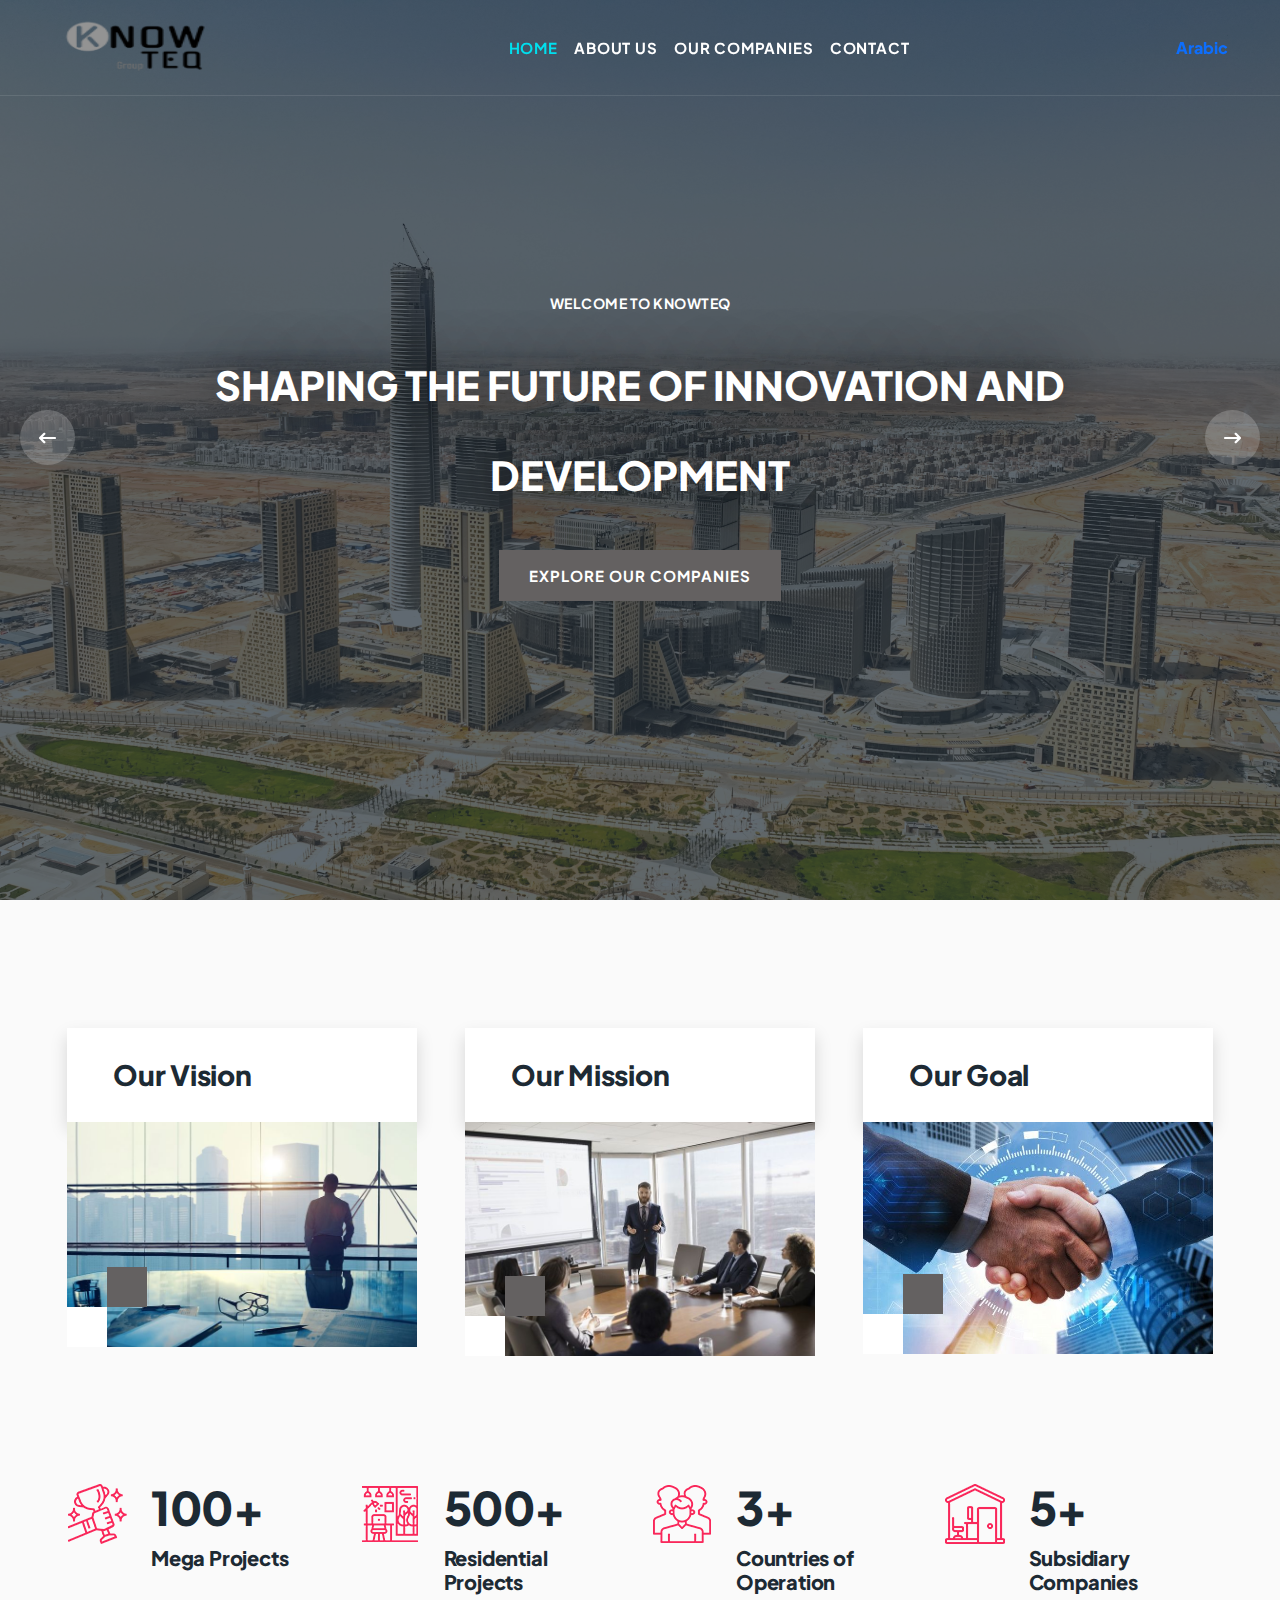
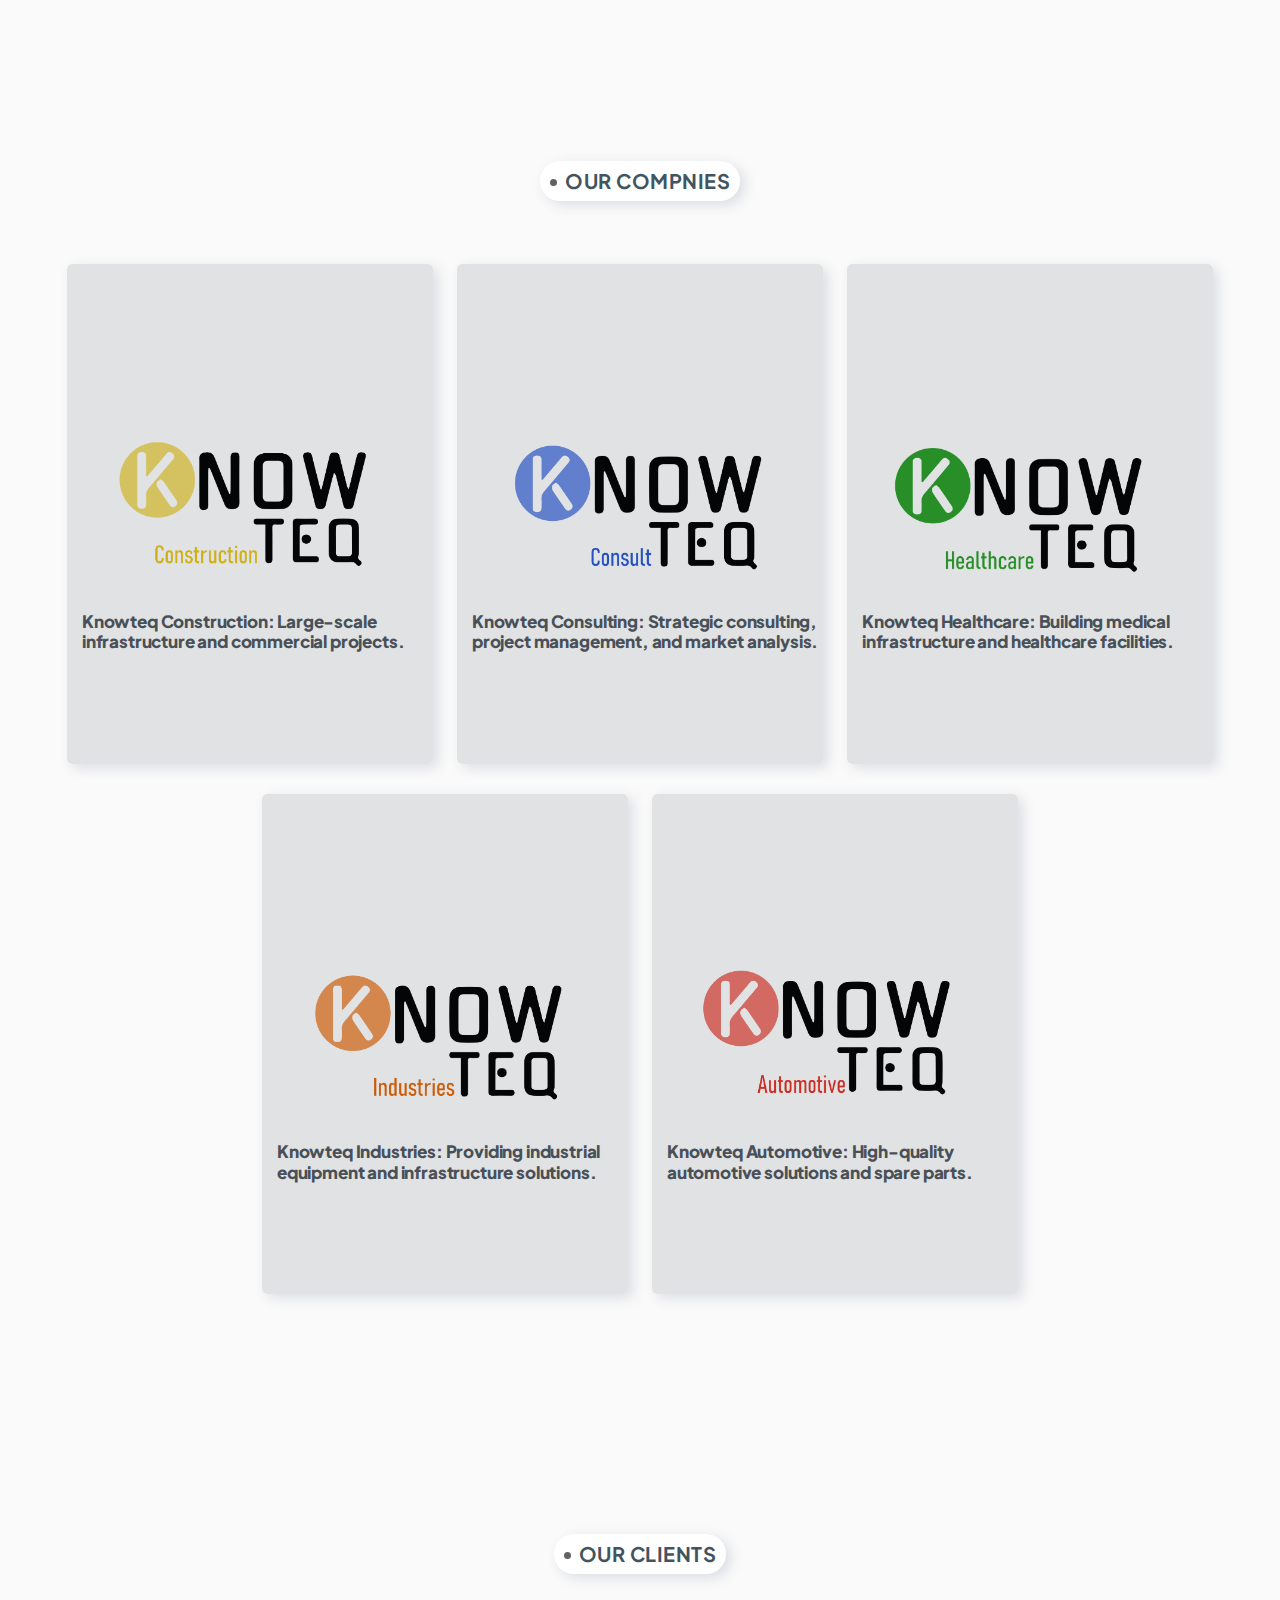
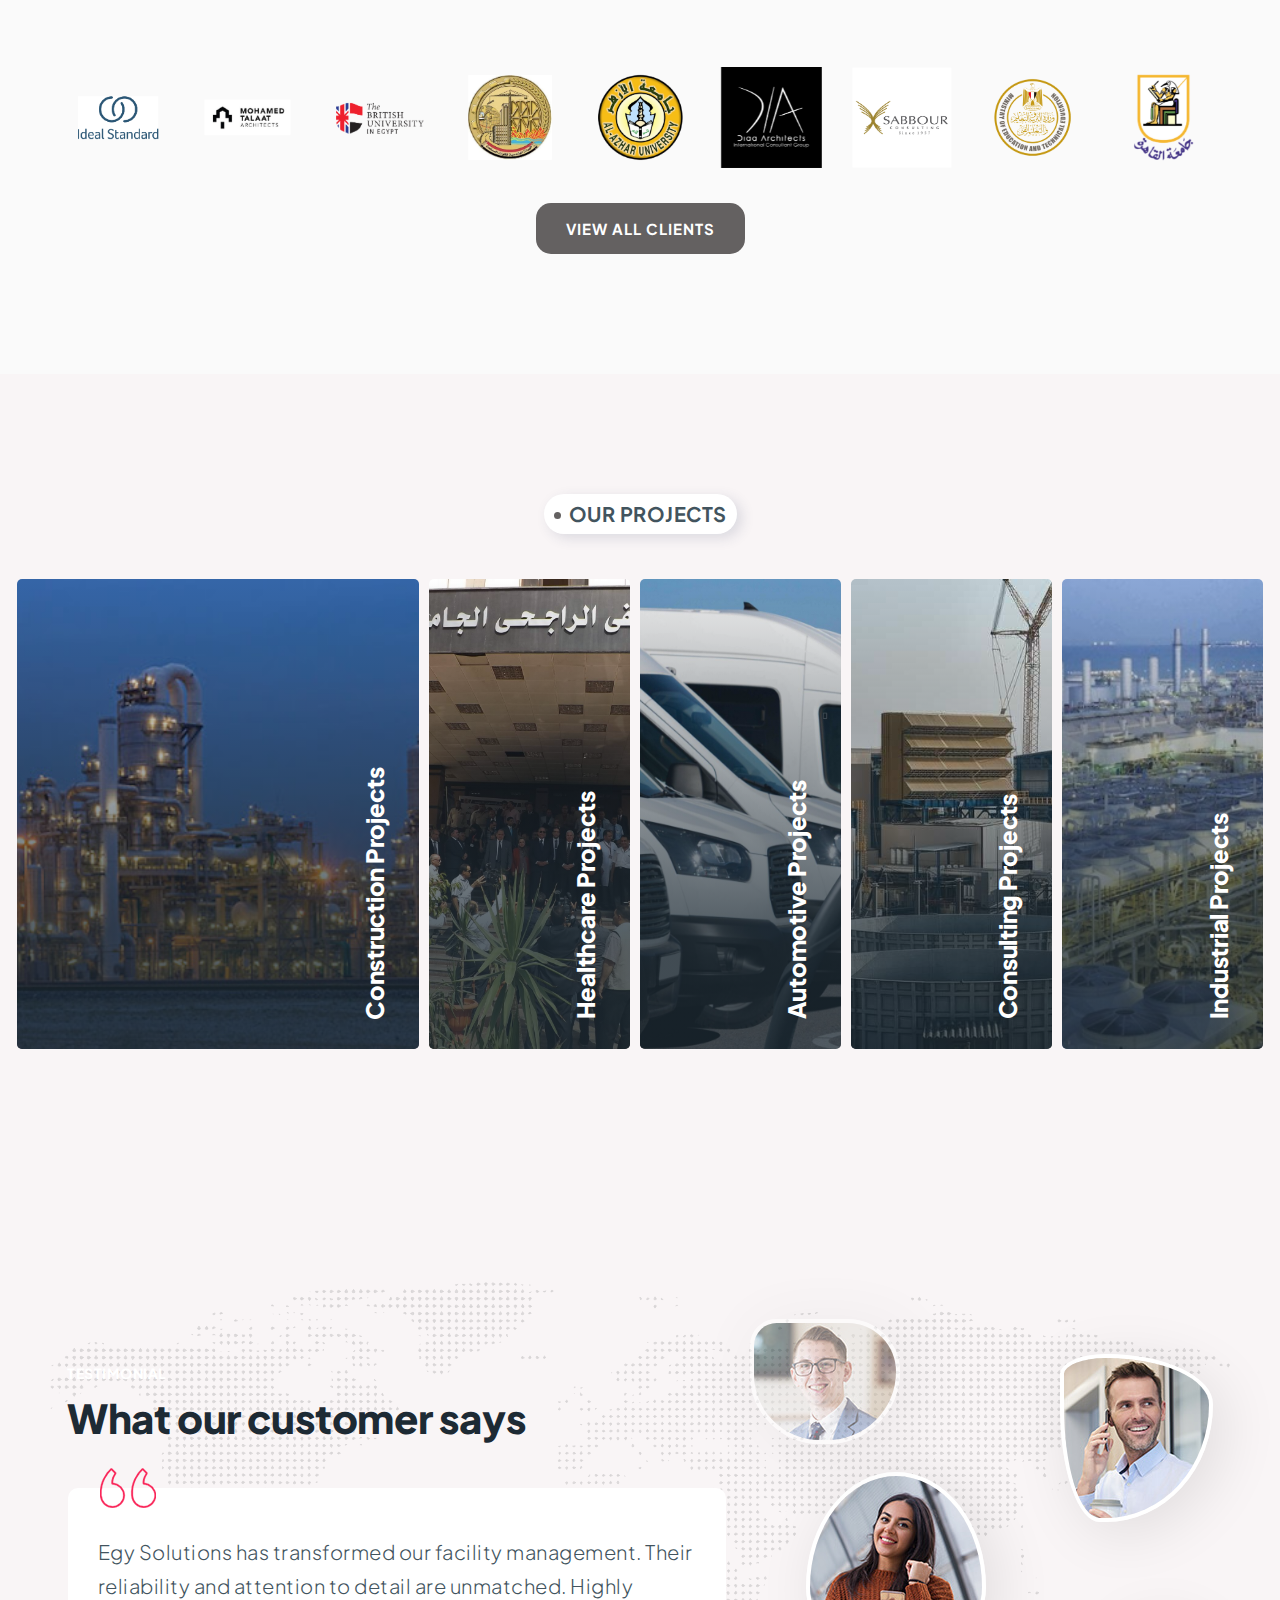
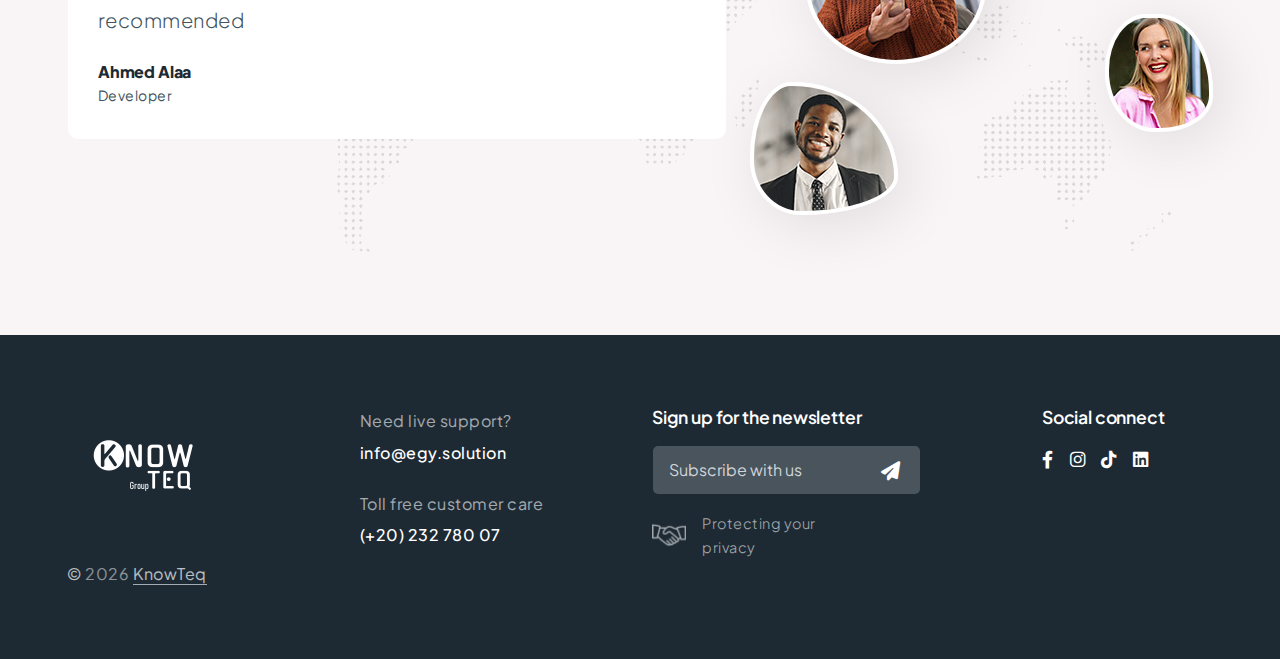
<file: index.html>
<!DOCTYPE html>
<html lang="en" dir="ltr">

<head>
    <!-- metas -->
    <meta charset="utf-8">
    <meta name="author" content="Egy-Solutions">
    <meta http-equiv="X-UA-Compatible" content="IE=edge">
    <meta name="viewport" content="width=device-width, initial-scale=1.0, maximum-scale=1.0, user-scalable=no">
    <meta name="keywords" content="Egy-Solutions">
    <meta name="description" content="Egy-Solutions">

    <!-- title  -->
    <title>Knowteq</title>

    <!-- favicon -->
    <link rel="shortcut icon" href="img/logos/favicon.png">
    <link rel="apple-touch-icon" href="img/logos/favicon.png">
    <link rel="apple-touch-icon" sizes="72x72" href="img/logos/favicon.png">
    <link rel="apple-touch-icon" sizes="114x114" href="img/logos/favicon.png">

    <!-- plugins -->
    <link rel="stylesheet" href="css/plugins.css">
    <!-- search css -->
    <link rel="stylesheet" href="search/search.css">

    <!-- quform css -->
    <link rel="stylesheet" href="quform/css/base.css">

    <!-- core style css -->
    <link href="css/styles.css" rel="stylesheet">

</head>

<body>

    <!-- PAGE LOADING
    ================================================== -->
    <div id="preloader"></div>

    <!-- MAIN WRAPPER
    ================================================== -->
    <div class="main-wrapper">

        <!-- HEADER
        ================================================== -->
        <header class="header-style3">

            <div class="navbar-default border-bottom border-color-light-white">

                <div class="container-fluid px-lg-1-6 px-xl-2-5 px-xxl-2-9">
                    <div class="row align-items-center">
                        <div class="col-12 col-lg-12">
                            <div class="menu_area alt-font">
                                <nav class="navbar navbox navbar-expand-lg navbar-light p-0">
                                    <div class="navbar-header navbar-header-custom">
                                        <!-- start logo -->
                                        <a href="index.html" class="navbar-brand logochange"><img id="logo"
                                                src="img/logos/Knowteq-26.png" alt="logo"></a>
                                        <!-- end logo -->
                                    </div>

                                    <div class="navbar-toggler bg-primary"></div>

                                    <!-- menu area -->
                                    <ul class="navbar-nav  align-items-center" id="nav" style="display: none;">
                                        <li>
                                            <a data-key="nav_home" href="index.html"></a>

                                        </li>
                                        <li>
                                            <a data-key="nav_about_us" href="about.html"></a>

                                        </li>
                                        <li>
                                            <a data-key="nav_service" href="index.html#service"></a>

                                        </li>
                                        <li>
                                            <a data-key="nav_contact" href="contact.html"></a>
                                        </li>
                                    </ul>
                                    <div class="language-switcher">
                                        <button class="btn btn-primary" id="english-btn">English</button>
                                        <button class="btn btn-outline-primary border-0 font-weight-900 "
                                            id="arabic-btn">Arabic</button>
                                    </div>
                                    <!-- end menu area -->

                                    <!-- start attribute navigation -->
                                    <!-- <div class="attr-nav align-items-xl-center ms-xl-auto main-font">
                                        <ul>
                                            <li class="search"><a href="#!"><i class="fas fa-search"></i></a></li>
                                            <li class="d-none d-xl-inline-block"><a href="contact.html" class="butn md"><span class="text-white">Free Quote</span></a></li>
                                        </ul>
                                    </div> -->
                                    <!-- end attribute navigation -->

                                </nav>
                            </div>
                        </div>
                    </div>
                </div>
            </div>

        </header>

        <!-- BANNER
        ================================================== -->
        <section class="p-0 top-position1 min-vh-100">
            <div class="slider-fade4 owl-carousel owl-theme w-100">
                <div class="item text-center">
                    <div class="container h-100 d-table position-relative z-index-9">
                        <div class="d-table-cell align-middle">
                            <div class="row align-items-center justify-content-center">
                                <div class="col-md-12 col-lg-11 col-xl-9">
                                    <span data-key="Welcome_company"
                                        class="text-primary text-uppercase small  d-block mb-4 font-weight-700">Welcome
                                        to Knowteq</span>
                                    <h1 data-key="about_company1"
                                        class="text-white font-weight-700 mb-1-9 text-uppercase">Expert Solutions for
                                        Daily Challenges</h1>
                                    <a data-key="learn_more_company" href="about.html" class="butn"><span>Learn
                                            More</span></a>
                                </div>
                            </div>
                        </div>
                    </div>
                    <div class="bg-img cover-background secondary-overlay" data-overlay-dark="7"
                        data-background="img/Knowteq-Images/New-administrative-capital.jpg"></div>
                </div>
                <div class="item text-center">
                    <div class="container h-100 d-table position-relative z-index-9">
                        <div class="d-table-cell align-middle">
                            <div class="row align-items-center justify-content-center">
                                <div class="col-md-12 col-lg-11 col-xl-9">
                                    <span data-key="Welcome_company"
                                        class="text-primary text-uppercase small  d-block mb-4 font-weight-700">Welcome
                                        to Knowteq</span>
                                    <h1 data-key="about_company2" class="text-white mb-1-9 text-uppercase">Innovative
                                        Expertise in Smart Applications</h1>
                                    <a data-key="learn_more_company" href="about.html" class="butn"><span>Learn
                                            More</span></a>
                                </div>
                            </div>
                        </div>
                    </div>
                    <div class="bg-img cover-background secondary-overlay" data-overlay-dark="7"
                        data-background="img/Knowteq-Images/Electric-cars-fleet.jpg"></div>
                </div>
                <div class="item text-center">
                    <div class="container h-100 d-table position-relative z-index-9">
                        <div class="d-table-cell align-middle">
                            <div class="row align-items-center justify-content-center">
                                <div class="col-md-12 col-lg-11 col-xl-9">
                                    <span data-key="Welcome_company"
                                        class="text-primary text-uppercase small  d-block mb-4 font-weight-700">Welcome
                                        to Knowteq</span>
                                    <h1 data-key="about_company3" class="text-white mb-1-9 text-uppercase">Specialists
                                        in Modern Problem-Solving</h1>
                                    <a data-key="learn_more_company" href="about.html" class="butn"><span>Learn
                                            More</span></a>
                                </div>
                            </div>
                        </div>
                    </div>
                    <div class="bg-img cover-background secondary-overlay" data-overlay-dark="7"
                        data-background="img/Knowteq-Images/Suez-Canal-Zone.jpg"></div>
                </div>
            </div>
        </section>

        <!-- ABOUT US
        ================================================== -->
        <!--  -->

        <section class="pb-15 pt-15">
            <div class="container">
                <!-- <div class="section-title mb-1-9 mb-md-5 text-center">
                    <span>Our Features</span>
                    <h2 class="mb-0">We Give You The Best Features</h2>
                </div> -->
                <div class="row g-xl-5 mt-n1-9">
                    <div class="col-md-6 col-lg-4 mt-1-9">
                        <div class="card card-style3 border-0 rounded-0">
                            <div class="px-2-9 py-1-9 d-flex justify-content-between shadow">
                                <h3 data-key="vision_header" class="mb-0 text-secondary">Our Vision</h3>
                            </div>
                            <div class="card-body p-0 position-relative">
                                <img src="img/vession.jfif" alt="..." class="w-100">
                                <div class="shape-1"></div>
                                <div class="shape-2"></div>
                                <div class="hover-content">
                                    <p data-key="vision_paragraph_one" class="text-white " style="font-size: 14px;">Egy
                                        Solutions offers fast, effective, and affordable facility management across
                                        residential, commercial, and industrial sectors in Egypt, prioritizing safety,
                                        quality, and efficiency</p>
                                    <!-- <a href="about.html" class="d-flex justify-content-center align-items-center text-primary">Read More <i class="ti-arrow-right text-primary display-25 ms-3"></i></a> -->
                                </div>
                            </div>
                        </div>
                    </div>
                    <div class="col-md-6 col-lg-4 mt-1-9">
                        <div class="card card-style3 border-0 rounded-0">
                            <div class="px-2-9 py-1-9 d-flex justify-content-between shadow">
                                <h3 data-key="mission_header" class="mb-0 text-secondary">Our Mission</h3>
                            </div>
                            <div class="card-body p-0 position-relative">
                                <img src="img/mission.jfif" alt="..." class="w-100">
                                <div class="shape-1"></div>
                                <div class="shape-2"></div>
                                <div class="hover-content">
                                    <p data-key="mission_paragraph_two" class="text-white " style="font-size: 14px;">Our
                                        mission is to use the latest techniques, effective tools and modern technology
                                        to provide high quality services quickly and easily</p>
                                    <!-- <a href="about.html" class="d-flex justify-content-center align-items-center text-primary">Read More <i class="ti-arrow-right text-primary display-25 ms-3"></i></a> -->
                                </div>
                            </div>
                        </div>
                    </div>
                    <div class="col-md-6 col-lg-4 mt-1-9">
                        <div class="card card-style3 border-0 rounded-0">
                            <div class="px-2-9 py-1-9 d-flex justify-content-between shadow">
                                <h3 data-key="goal_header" class="mb-0 text-secondary">Our Goal</h3>
                            </div>
                            <div class="card-body p-0 position-relative">
                                <img src="img/Premium.jfif" alt="..." class="w-100">
                                <div class="shape-1"></div>
                                <div class="shape-2"></div>
                                <div class="hover-content">
                                    <p data-key="goal_paragraph_three" class="text-white " style="font-size: 14px;">Our
                                        dedication to exceptional, accessible, and professional service sets us apart
                                        and ensures our market leadership. Join us on our path to success.</p>
                                    <!-- <a href="about.html" class="d-flex justify-content-center align-items-center text-primary">Read More <i class="ti-arrow-right text-primary display-25 ms-3"></i></a> -->
                                </div>
                            </div>
                        </div>
                    </div>
                </div>
            </div>
        </section>

        <!-- COUNTER
        ================================================== -->
        <section class="pt-0">
            <div class="container">
                <div class="row mt-n2-9">
                    <div class="col-md-6 col-lg-3 mt-2-9">
                        <div class="d-flex">
                            <div class="flex-shrink-0 me-4">
                                <img src="img/icons/icon-20.png" alt="...">
                            </div>
                            <div class="flex-grow-1">
                                <h4 class="display-15 display-sm-10 mb-3 lh-1"><span class="countup">100</span>+</h4>
                                <h5 data-key="Mega_Projects" class="mb-0">Our Clients</h5>
                            </div>
                        </div>
                    </div>
                    <div class="col-md-6 col-lg-3 mt-2-9">
                        <div class="d-flex">
                            <div class="flex-shrink-0 me-4">
                                <img src="img/icons/icon-21.png" alt="...">
                            </div>
                            <div class="flex-grow-1">
                                <h4 class="display-15 display-sm-10 mb-3 lh-1"><span class="countup">500</span>+</h4>
                                <h5 data-key="Residential_Projects" class="mb-0">Our Services</h5>
                            </div>
                        </div>
                    </div>
                    <div class="col-md-6 col-lg-3 mt-2-9">
                        <div class="d-flex">
                            <div class="flex-shrink-0 me-4">
                                <img src="img/icons/icon-22.png" alt="...">
                            </div>
                            <div class="flex-grow-1">
                                <h4 class="display-15 display-sm-10 mb-3 lh-1"><span class="countup">3</span>+</h4>
                                <h5 data-key="Countries_of_Operation" class="mb-0">App Download</h5>
                            </div>
                        </div>
                    </div>
                    <div class="col-md-6 col-lg-3 mt-2-9">
                        <div class="d-flex">
                            <div class="flex-shrink-0 me-4">
                                <img src="img/icons/icon-23.png" alt="...">
                            </div>
                            <div class="flex-grow-1">
                                <h4 class="display-15 display-sm-10 mb-3 lh-1"><span class="countup">5</span>+</h4>
                                <h5 data-key="Subsidiary_Companies" class="mb-0">Subsidiary_Companies</h5>
                            </div>
                        </div>
                    </div>
                </div>
            </div>
        </section>

        <!-- SERVICE
        ================================================== -->
        <section class="features-style-01 pt-0">
            <div class="container">
                <div class="mb-1-9 mt-2-9 mb-md-5 text-center">
                    <div class="section-title-03 text-center mb-1-9">
                        <span class="sub-title">Our Compnies</span>
                        <!-- <h2 class="ls-minus-2px display-4 font-weight-800 lh-1 mb-1-9">You feel comfortable</h2> -->
                    </div>
                    <!-- <span class="text-muted text-uppercase small letter-spacing-4 d-block mb-3 font-weight-600">Our Compnies</span> -->
                    <!-- <h2 class="display-22 display-sm-18 display-md-16 display-lg-11 w-lg-50 mx-auto mb-0">We provide creative <span class="title-sm">coworking space</span></h2> -->
                </div>
                <div class="row mt-n1-9 justify-content-center">
                    <div class="col-md-6 col-lg-4 mt-1-9">
                        <div class="bg-img cover-background p-1-9 p-xl-5 height-500 features-box border-radius-5"
                            data-background="img/logos/Knowteq-23.png">
                            <!-- <span class="display-10 text-white position-relative z-index-9">01</span> -->
                            <div class="features-inner">
                                <h3 class="mb-0 text-white h4" data-key="Knowteq_Construction_title">Outdoor Space
                                </h3>
                                <div class="features-btn">
                                    <a href="service1.html" class="text-primary" data-key="Read_more">Read More <i
                                            class="ti-arrow-right text-primary display-25 ms-3 align-middle"></i></a>
                                </div>
                            </div>
                        </div>
                    </div>
                    <div class="col-md-6 col-lg-4 mt-1-9">
                        <div class="bg-img cover-background p-1-9 p-xl-5 height-500 features-box border-radius-5"
                            data-background="img/logos/Knowteq-22.png">
                            <!-- <span class="display-10 text-white position-relative z-index-9">02</span> -->
                            <div class="features-inner">
                                <h3 class="mb-0 text-white h4" data-key="Knowteq_Consulting_title">Outdoor Space
                                </h3>
                                <div class="features-btn">
                                    <a href="service2.html" class="text-primary" data-key="Read_more">Read More <i
                                            class="ti-arrow-right text-primary display-25 ms-3 align-middle"></i></a>
                                </div>
                            </div>
                        </div>
                    </div>
                    <div class="col-md-6 col-lg-4 mt-1-9">
                        <div class="bg-img cover-background p-1-9 p-xl-5 height-500 features-box border-radius-5"
                            data-background="img/logos/Knowteq-21.png">
                            <!-- <span class="display-10 text-white position-relative z-index-9">03</span> -->
                            <div class="features-inner">
                                <h3 class="mb-0 text-white h4" data-key="Knowteq_Healthcare_title">Outdoor Space
                                </h3>
                                <div class="features-btn">
                                    <a href="service3.html" class="text-primary" data-key="Read_more">Read More <i
                                            class="ti-arrow-right text-primary display-25 ms-3 align-middle"></i></a>
                                </div>
                            </div>
                        </div>
                    </div>
                    <div class="col-md-6 col-lg-4 mt-1-9">
                        <div class="bg-img cover-background p-1-9 p-xl-5 height-500 features-box border-radius-5"
                            data-background="img/logos/Knowteq-24.png">
                            <!-- <span class="display-10 text-white position-relative z-index-9">04</span> -->
                            <div class="features-inner">
                                <h3 class="mb-0 text-white h4" data-key="Knowteq_Industries_title">Outdoor Space
                                </h3>
                                <div class="features-btn">
                                    <a href="service4.html" class="text-primary" data-key="Read_more">Read More <i
                                            class="ti-arrow-right text-primary display-25 ms-3 align-middle"></i></a>
                                </div>
                            </div>
                        </div>
                    </div>
                    <div class="col-md-6 col-lg-4 mt-1-9">
                        <div class="bg-img cover-background p-1-9 p-xl-5 height-500 features-box border-radius-5"
                            data-background="img/logos/Knowteq-25.png">
                            <!-- <span class="display-10 text-white position-relative z-index-9">05</span> -->
                            <div class="features-inner">
                                <h3 class="mb-0 text-white h4" data-key="Knowteq_Automotive_title">Outdoor Space
                                </h3>
                                <div class="features-btn">
                                    <a href="service5.html" class="text-primary" data-key="Read_more">Read More <i
                                            class="ti-arrow-right text-primary display-25 ms-3 align-middle"></i></a>
                                </div>
                            </div>
                        </div>
                    </div>
                </div>
            </div>
        </section>


        <!-- CLIENTS
        ================================================== -->
        <section>
            <div class="container">
                <!-- <div class="section-title mb-1-9 mb-md-5 text-center">
                    <h4>Our Clients</h4>
                    
                </div> -->
                <div class="section-title-03 text-center mb-1-9">
                    <span class="sub-title">Our Clients</span>
                    <!-- <h2 class="ls-minus-2px display-4 font-weight-800 lh-1 mb-1-9">You feel comfortable</h2> -->
                </div>
                <div class="row pt-5">
                    <div class="col-lg-12">
                        <div class="clients-style04">
                            <div class="clients-carousel2 owl-carousel owl-theme">
                                <div class="text-center client">
                                    <img src="img/Knowteq Projects Logos/website logos-01.png" alt="...">
                                </div>
                                <div class="text-center client">
                                    <img src="img/Knowteq Projects Logos/website logos-02.png" alt="...">
                                </div>
                                <div class="text-center client">
                                    <img src="img/Knowteq Projects Logos/website logos-03.png" alt="...">
                                </div>
                                <div class="text-center client">
                                    <img src="img/Knowteq Projects Logos/website logos-04.png" alt="...">
                                </div>
                                <div class="text-center client">
                                    <img src="img/Knowteq Projects Logos/website logos-05.png" alt="...">
                                </div>
                                <div class="text-center client">
                                    <img src="img/Knowteq Projects Logos/website logos-06.png" alt="...">
                                </div>
                                <div class="text-center client">
                                    <img src="img/Knowteq Projects Logos/website logos-07.png" alt="...">
                                </div>
                                <div class="text-center client">
                                    <img src="img/Knowteq Projects Logos/website logos-08.png" alt="...">
                                </div>
                                <div class="text-center client">
                                    <img src="img/Knowteq Projects Logos/website logos-09.png" alt="...">
                                </div>
                                <div class="text-center client">
                                    <img src="img/Knowteq Projects Logos/website logos-10.png" alt="...">
                                </div>
                                <div class="text-center client">
                                    <img src="img/Knowteq Projects Logos/website logos-11.png" alt="...">
                                </div>
                                <div class="text-center client">
                                    <img src="img/Knowteq Projects Logos/website logos-12.png" alt="...">
                                </div>
                                <div class="text-center client">
                                    <img src="img/Knowteq Projects Logos/website logos-13.png" alt="...">
                                </div>
                                <div class="text-center client">
                                    <img src="img/Knowteq Projects Logos/website logos-14.png" alt="...">
                                </div>
                                <div class="text-center client">
                                    <img src="img/Knowteq Projects Logos/website logos-15.png" alt="...">
                                </div>
                                <div class="text-center client">
                                    <img src="img/Knowteq Projects Logos/website logos-16.png" alt="...">
                                </div>
                                <div class="text-center client">
                                    <img src="img/Knowteq Projects Logos/website logos-17.png" alt="...">
                                </div>
                                <div class="text-center client">
                                    <img src="img/Knowteq Projects Logos/website logos-18.png" alt="...">
                                </div>
                                <div class="text-center client">
                                    <img src="img/Knowteq Projects Logos/website logos-19.png" alt="...">
                                </div>
                                <div class="text-center client">
                                    <img src="img/Knowteq Projects Logos/website logos-20.png" alt="...">
                                </div>
                                <div class="text-center client">
                                    <img src="img/Knowteq Projects Logos/website logos-21.png" alt="...">
                                </div>
                                <div class="text-center client">
                                    <img src="img/Knowteq Projects Logos/website logos-22.png" alt="...">
                                </div>
                                <div class="text-center client">
                                    <img src="img/Knowteq Projects Logos/website logos-23.png" alt="...">
                                </div>
                                <div class="text-center client">
                                    <img src="img/Knowteq Projects Logos/website logos-24.png" alt="...">
                                </div>
                                <div class="text-center client">
                                    <img src="img/Knowteq Projects Logos/website logos-25.png" alt="...">
                                </div>
                                <div class="text-center client">
                                    <img src="img/Knowteq Projects Logos/website logos-26.png" alt="...">
                                </div>
                                <div class="text-center client">
                                    <img src="img/Knowteq Projects Logos/website logos-27.png" alt="...">
                                </div>
                                <div class="text-center client">
                                    <img src="img/Knowteq Projects Logos/website logos-28.png" alt="...">
                                </div>
                                <div class="text-center client">
                                    <img src="img/Knowteq Projects Logos/website logos-29.png" alt="...">
                                </div>
                                <div class="text-center client">
                                    <img src="img/Knowteq Projects Logos/website logos-30.png" alt="...">
                                </div>
                                <div class="text-center client">
                                    <img src="img/Knowteq Projects Logos/website logos-31.png" alt="...">
                                </div>
                                <div class="text-center client">
                                    <img src="img/Knowteq Projects Logos/website logos-32.png" alt="...">
                                </div>
                                <div class="text-center client">
                                    <img src="img/Knowteq Projects Logos/website logos-33.png" alt="...">
                                </div>
                                <div class="text-center client">
                                    <img src="img/Knowteq Projects Logos/website logos-34.png" alt="...">
                                </div>
                                <div class="text-center client">
                                    <img src="img/Knowteq Projects Logos/website logos-35.png" alt="...">
                                </div>
                                <div class="text-center client">
                                    <img src="img/Knowteq Projects Logos/website logos-36.png" alt="...">
                                </div>
                                <div class="text-center client">
                                    <img src="img/Knowteq Projects Logos/website logos-37.png" alt="...">
                                </div>
                                <div class="text-center client">
                                    <img src="img/Knowteq Projects Logos/website logos-38.png" alt="...">
                                </div>
                                <div class="text-center client">
                                    <img src="img/Knowteq Projects Logos/website logos-39.png" alt="...">
                                </div>
                                <div class="text-center client">
                                    <img src="img/Knowteq Projects Logos/website logos-40.png" alt="...">
                                </div>
                                <div class="text-center client">
                                    <img src="img/Knowteq Projects Logos/website logos-41.png" alt="...">
                                </div>
                                <div class="text-center client">
                                    <img src="img/Knowteq Projects Logos/website logos-42.png" alt="...">
                                </div>
                                <div class="text-center client">
                                    <img src="img/Knowteq Projects Logos/website logos-43.png" alt="...">
                                </div>
                                <div class="text-center client">
                                    <img src="img/Knowteq Projects Logos/website logos-44.png" alt="...">
                                </div>
                                <div class="text-center client">
                                    <img src="img/Knowteq Projects Logos/website logos-45.png" alt="...">
                                </div>
                                <div class="text-center client">
                                    <img src="img/Knowteq Projects Logos/website logos-46.png" alt="...">
                                </div>
                                <div class="text-center client">
                                    <img src="img/Knowteq Projects Logos/website logos-47.png" alt="...">
                                </div>
                                <div class="text-center client">
                                    <img src="img/Knowteq Projects Logos/website logos-48.png" alt="...">
                                </div>
                                <div class="text-center client">
                                    <img src="img/Knowteq Projects Logos/website logos-49.png" alt="...">
                                </div>
                            </div>
                        </div>
                    </div>
                </div>

                <div class="clients">
                    <button type="button" class="butn border-0" data-bs-toggle="modal" data-bs-target="#grid">
                        <span>View All Clients</span>
                    </button>
                </div>
                <!-- Using the grid -->
                <div class="modal fade" id="grid" tabindex="-1" aria-labelledby="gridLabel" aria-hidden="true">
                    <div class="modal-dialog">
                        <div class="modal-content">
                            <div class="modal-header">
                                
                                <button type="button" class="btn-close" data-bs-dismiss="modal"
                                    aria-label="Close"></button>
                            </div>
                            <div class="modal-body">
                                <div class="container-fluid">
                                    <img src="img/Knowteq Projects Logos/logos.jpeg" alt="">
                                </div>
                            </div>
                            
                        </div>
                    </div>
                </div>

            </div>
        </section>



        <!-- WHY CHOOSE US
        ================================================== -->
        <!-- <section class="border-bottom border-color-light-black">
            <div class="container">
                <div class="row align-items-end mt-n1-9">
                    <div class="col-lg-6 mt-1-9">
                        <div class="pe-1-6 pe-xl-1-9 pe-xxl-7">
                           <div class="mb-1-9">
                                <span class="text-primary text-uppercase small  d-block mb-2 font-weight-700">Why Choose Us</span>
                                <h2 class="h1 mb-0">Manage your work space your way</h2>
                            </div>
                            <p class="mb-1-9">Workspaces are supposed to lessen litter and make the computing device simpler to navigate.</p>
                            <a href="about.html" class="butn md secondary">Read More</a>
                        </div>
                    </div>
                    <div class="col-lg-6 mt-1-9">
                        <div class="ps-lg-5">
                            <div class="mb-4">
                                <div class="progress-text display-30 font-weight-600 mb-2">
                                    <div class="row">
                                        <div class="col-7">Marketing &amp; Strategy</div>
                                        <div class="col-5 text-end">70%</div>
                                    </div>
                                </div>
                                <div class="custom-progress progress rounded" style="height: 6px;border-radius: 0">
                                    <div class="progress-bar bg-primary rounded" style="width: 70%;" aria-valuemax="100" aria-valuemin="0" aria-valuenow="10" role="progressbar"></div>
                                </div>
                            </div>
                            <div class="mb-4">
                                <div class="progress-text display-30 font-weight-600 mb-2">
                                    <div class="row">
                                        <div class="col-7">Business</div>
                                        <div class="col-5 text-end">90%</div>
                                    </div>
                                </div>
                                <div class="custom-progress progress rounded" style="height: 6px;border-radius: 0">
                                    <div class="progress-bar bg-primary rounded" style="width: 90%;" aria-valuemax="100" aria-valuemin="0" aria-valuenow="10" role="progressbar"></div>
                                </div>
                            </div>
                            <div>
                                <div class="progress-text display-30 font-weight-600 mb-2">
                                    <div class="row">
                                        <div class="col-7">Progress standards</div>
                                        <div class="col-5 text-end">75%</div>
                                    </div>
                                </div>
                                <div class="custom-progress progress rounded" style="height: 6px;border-radius: 0">
                                    <div class="progress-bar bg-primary rounded" style="width: 75%;" aria-valuemax="100" aria-valuemin="0" aria-valuenow="10" role="progressbar"></div>
                                </div>
                            </div>
                        </div>
                    </div>
                </div>
            </div>
        </section> -->

        <!-- FEATURES
        ================================================== -->
        <section class="position-relative bg-light">
            <div class="container-fluid">
                <div class="section-title-03 text-center mb-1-9">
                    <span class="sub-title">Our Projects</span>
                    <!-- <h2 class="ls-minus-2px display-4 font-weight-800 lh-1 mb-1-9">You feel comfortable</h2> -->
                </div>
                <div class="row mx-xxl-10 overflow-hidden">
                    <div class="outer-box d-flex">
                        <div class="card-style13 active">
                            <div class="card-body border-radius-5">
                                <div class="card-image">
                                    <div class="card-img"><a href="workspace-details.html"><img
                                                src="img/Knowteq-Images/alexandria factory.jpg" alt="..."></a></div>
                                </div>
                                <div class="card-content">
                                    <span class="card-text">KnowTeq</span>
                                    <span data-key="project_paragraph_two" class="card-category">Freelancers</span>
                                    <h4 class="card-title mb-4"><a data-key="project_paragraph_two" href="">Private Work
                                            Space</a></h4>
                                    <a href="" class="card-read-more"><i class="fa fa-plus"></i></a>
                                </div>
                                <div class="card-hover">
                                    <h4 class="card-title"><a data-key="project_paragraph_two"
                                            href="workspace-details.html">Private Work Space</a></h4>
                                </div>
                                <div class="overlay-1"></div>
                            </div>
                        </div>
                        <div class="card-style13 ">
                            <div class="card-body border-radius-5">
                                <div class="card-image">
                                    <div class="card-img"><a href="workspace-details.html"><img
                                                src="img/Knowteq-Images/Raghy Hospital.jpg" alt="..."></a></div>
                                </div>
                                <div class="card-content">
                                    <span class="card-text">KnowTeq</span>
                                    <span data-key="project_paragraph_one" class="card-category">Freelancers</span>
                                    <h4 class="card-title mb-4"><a data-key="project_paragraph_one" href="">Private Work
                                            Space</a></h4>
                                    <a href="" class="card-read-more"><i class="fa fa-plus"></i></a>
                                </div>
                                <div class="card-hover">
                                    <h4 class="card-title"><a data-key="project_paragraph_one"
                                            href="workspace-details.html">Private Work Space</a></h4>
                                </div>
                                <div class="overlay-1"></div>
                            </div>
                        </div>
                        <div class="card-style13 ">
                            <div class="card-body border-radius-5">
                                <div class="card-image">
                                    <div class="card-img"><a href="workspace-details.html"><img
                                                src="img/Knowteq-Images/Electric-cars-fleet.jpg" alt="..."></a></div>
                                </div>
                                <div class="card-content">
                                    <span class="card-text">KnowTeq</span>
                                    <span data-key="project_paragraph_three" class="card-category">Freelancers</span>
                                    <h4 class="card-title mb-4"><a data-key="project_paragraph_three" href="">Private
                                            Work
                                            Space</a></h4>
                                    <a href="" class="card-read-more"><i class="fa fa-plus"></i></a>
                                </div>
                                <div class="card-hover">
                                    <h4 class="card-title"><a data-key="project_paragraph_three"
                                            href="workspace-details.html">Private Work Space</a></h4>
                                </div>
                                <div class="overlay-1"></div>
                            </div>
                        </div>
                        <div class="card-style13 ">
                            <div class="card-body border-radius-5">
                                <div class="card-image">
                                    <div class="card-img"><a href="workspace-details.html"><img
                                                src="img/Knowteq-Images/Power plant.jpg" alt="..."></a></div>
                                </div>
                                <div class="card-content">
                                    <span class="card-text">KnowTeq</span>
                                    <span data-key="project_paragraph_four" class="card-category">Freelancers</span>
                                    <h4 class="card-title mb-4"><a data-key="project_paragraph_four" href="">Private
                                            Work
                                            Space</a></h4>
                                    <a href="" class="card-read-more"><i class="fa fa-plus"></i></a>
                                </div>
                                <div class="card-hover">
                                    <h4 class="card-title"><a data-key="project_paragraph_four"
                                            href="workspace-details.html">Private Work Space</a></h4>
                                </div>
                                <div class="overlay-1"></div>
                            </div>
                        </div>
                        <div class="card-style13 ">
                            <div class="card-body border-radius-5">
                                <div class="card-image">
                                    <div class="card-img"><a href="workspace-details.html"><img
                                                src="img/Knowteq-Images/Suez-Canal-Factory.jpeg" alt="..."></a></div>
                                </div>
                                <div class="card-content">
                                    <span class="card-text">KnowTeq</span>
                                    <span data-key="project_paragraph_five" class="card-category">Freelancers</span>
                                    <h4 class="card-title mb-4"><a data-key="project_paragraph_five" href="">Private
                                            Work
                                            Space</a></h4>
                                    <a href="" class="card-read-more"><i class="fa fa-plus"></i></a>
                                </div>
                                <div class="card-hover">
                                    <h4 class="card-title"><a data-key="project_paragraph_five"
                                            href="workspace-details.html">Private Work Space</a></h4>
                                </div>
                                <div class="overlay-1"></div>
                            </div>
                        </div>
                    </div>
                </div>
            </div>
        </section>

        <!-- TESTIMONIAL
        ================================================== -->
        <section class="bg-light bg-img background-position-center background-no-repeat"
            data-background="img/content/map.png">
            <div class="container">
                <div class="row align-items-center">
                    <div class="col-lg-7 mb-1-9 mb-lg-0">
                        <div class="pe-xxl-2-3 service-card">
                            <div class="mb-1-9">
                                <span class="text-primary text-uppercase small  d-block mb-2 font-weight-700"
                                    data-key="testimonial">Testimonial</span>
                                <h2 data-key="customer" class="h1 mb-0">What our customer says</h2>
                            </div>
                            <div class="testimonial-carousel2 owl-carousel owl-theme mt-n4" data-slider-id="1">
                                <div class="bg-white pt-2-9 p-1-9 border-radius-10 inner-text">
                                    <p data-key="testimonial_paragraph1" class="mb-1-6 lead">Egy Solutions has
                                        transformed our facility management. Their reliability and attention to detail
                                        are unmatched. Highly recommended</p>
                                    <h6 data-key="name1" class="mb-0">Ahmed Alaa</h6>
                                    <span data-key="job1" class="small">Developer</span>
                                </div>

                                <div class="bg-white pt-2-9 p-1-9 border-radius-10 inner-text">
                                    <p data-key="testimonial_paragraph2" class="mb-1-6 lead">For over three years, Egy
                                        Solutions has been our go-to partner. Their team is responsive and always
                                        delivers top-notch service.</p>
                                    <h6 data-key="name2" class="mb-0">Mohamed Saif</h6>
                                    <span data-key="job2" class="small">Designer</span>
                                </div>

                                <div class="bg-white pt-2-9 p-1-9 border-radius-10 inner-text">
                                    <p data-key="testimonial_paragraph3" class="mb-1-6 lead">Egy Solutions enhanced our
                                        corporate campus with their sustainable landscaping and maintenance. We couldn’t
                                        be happier with the results.</p>
                                    <h6 data-key="name3" class="mb-0">Merna Ayman</h6>
                                    <span data-key="job3" class="small">Manager</span>
                                </div>

                                <div class="bg-white pt-2-9 p-1-9 border-radius-10 inner-text">
                                    <p data-key="testimonial_paragraph4" class="mb-1-6 lead">Choosing Egy Solutions was
                                        a game-changer. Their pro approach has significantly improved our
                                        facilities. We’re thrilled with the partnership.</p>
                                    <h6 data-key="name4" class="mb-0">Nessma Bassem</h6>
                                    <span data-key="job4" class="small">Freelancer</span>
                                </div>

                                <div class="bg-white pt-2-9 p-1-9 border-radius-10 inner-text">
                                    <p data-key="testimonial_paragraph5" class="mb-1-6 lead">Egy Solutions has been
                                        instrumental in maintaining our facilities to the highest standards. Their
                                        professional team handles everything efficiently, allowing us to focus on our
                                        core business.</p>
                                    <h6 data-key="name5" class="mb-0">Osama</h6>
                                    <span data-key="job5" class="small">Developer</span>
                                </div>
                            </div>
                        </div>
                    </div>
                    <div class="col-lg-5">
                        <div class="ps-xxl-6 position-relative">
                            <div class="owl-thumbs text-center testimonial-img" data-slider-id="1">
                                <button class="owl-thumb-item me-lg-auto">
                                    <img src="img/avatar/avatar-18.jpg" class="img-radius1" alt="Author Image">
                                </button>
                                <button class="owl-thumb-item ms-lg-auto img-2">
                                    <img src="img/avatar/avatar-22.jpg" class="img-radius2" alt="Author Image">
                                </button>
                                <button class="owl-thumb-item me-lg-auto ms-lg-6 img-3">
                                    <img src="img/avatar/avatar-19.jpg" class="img-radius3" alt="Author Image">
                                </button>
                                <button class="owl-thumb-item ms-lg-auto img-2">
                                    <img src="img/avatar/avatar-21.jpg" class="img-radius4" alt="Author Image">
                                </button>
                                <button class="owl-thumb-item me-lg-auto">
                                    <img src="img/avatar/avatar-20.jpg" class="img-radius5" alt="Author Image">
                                </button>
                            </div>
                        </div>
                    </div>
                </div>
            </div>
        </section>

        <!-- ANIMATION LINE
        ================================================== -->
        <!-- <section class="bg-img cover-background scrolling-main primary-overlay" data-overlay-dark="9" data-background="img/bg/bg-06.jpg">
            <div class="position-relative z-index-2">
                <div class="scrolling-text scrolling-left-text">
                    <div class="scrolling-marquee">
                        <h4 class="ms-2 circle-marquee"> Internet </h4>
                        <h4 class="ms-2 circle-marquee"> 24 Hr Access </h4>
                        <h4 class="ms-2 circle-marquee"> Meeting &amp; Conference </h4>
                        <h4 class="ms-2 circle-marquee"> Affordable Price </h4>
                        <h4 class="ms-2 circle-marquee"> 24/7 Support </h4>
                        <h4 class="ms-2 circle-marquee"> Coffee, Tea &amp; Espresso </h4>
                        <h4 class="ms-2 circle-marquee"> Equipped Kitchen </h4>
                        <h4 class="ms-2 circle-marquee"> Huge Area Parking </h4>
                    </div>
                </div>
            </div>
        </section>    -->

        <!-- FOOTER
        ================================================== -->
        <footer class="bg-secondary pt-6 pt-lg-8">
            <div class="container">
                <div class="row mt-n5 pb-6 pb-lg-8">
                    <div class="col-sm-6 col-md-6 col-xl-3 mt-5">
                        <div class="footer-logo mb-1-9">
                            <a href="index.html"><img src="img/logos/cropped-Knowteq.group.png" alt="..."></a>
                        </div>
                        <p class="mb-0 text-white opacity7">&copy; <span
                                class="current-year pe-1 text-white opacity7"></span><a href="index.html"
                                class="text-white text-primary-hover border-bottom">KnowTeq</a></p>
                    </div>
                    <div class="col-sm-6 col-md-6 col-xl-3 mt-5">
                        <div class="footer-contact-info ps-sm-5 ps-xl-0">
                            <div class="mb-4">
                                <p class="text-white opacity6 display-29 font-weight-400 mb-1"
                                    data-key="Need_live_support">Need live support?</p>
                                <a href="mailto:info@egy-solutions.com"
                                    class="text-white text-primary-hover font-weight-500 mb-0">info@egy.solution</a>
                            </div>
                            <div class="mb-0">
                                <p class="text-white opacity6 display-29 font-weight-400 mb-1"
                                    data-key="Toll_free_customer_care">Toll free customer care</p>
                                <a href="tel:+2023278007" dir="ltr"
                                    class="text-white service-phone text-primary-hover font-weight-500 mb-0">(+20) 232
                                    780 07</a>
                            </div>
                        </div>
                    </div>
                    <div class="col-sm-6 col-md-6 col-xl-3 mt-5">
                        <div>
                            <h3 class="text-white mb-3 font-weight-600 display-28"
                                data-key="Sign_up_for_the_newsletter">Sign up for the newsletter</h3>
                            <form class="quform newsletter-form-icon mb-3 w-md-80 w-xl-100" action="" method="post"
                                enctype="multipart/form-data" onclick="">

                                <div class="quform-elements">
                                    <div class="row">

                                        <!-- Begin Text input element -->
                                        <div class="col-md-12">
                                            <div class="quform-element mb-0">
                                                <div class="quform-input">
                                                    <input class="form-control" id="email_address" type="text"
                                                        name="email_address" placeholder="Subscribe with us">
                                                </div>
                                            </div>
                                        </div>
                                        <!-- End Text input element -->

                                        <!-- Begin Submit button -->
                                        <div class="col-md-12">
                                            <div class="quform-submit-inner">
                                                <button class="btn btn-white text-white m-0" type="submit"><i
                                                        class="fas fa-paper-plane"></i></button>
                                            </div>
                                            <div class="quform-loading-wrap"><span class="quform-loading"></span></div>
                                        </div>
                                        <!-- End Submit button -->
                                    </div>

                                </div>

                            </form>
                            <div class="d-flex align-items-center w-lg-100 w-xl-80">
                                <div class="me-3">
                                    <img src="img/icons/icon-24.png" class="w-35px opacity6" alt="...">
                                </div>
                                <div>
                                    <p class="mb-0 text-white opacity6 display-30 font-weight-300"
                                        data-key="Protecting_your_privacy">Protecting your privacy</p>
                                </div>
                            </div>
                        </div>
                    </div>
                    <div class="col-sm-6 col-xl-2 offset-xl-1 mt-5">
                        <div class="ps-sm-5 ps-xl-0">
                            <h3 class="text-white mb-3 font-weight-600 display-28" data-key="Social_connect">Social
                                connect</h3>
                            <ul class="list-unstyled d-flex mb-0">
                                <li class="me-3">
                                    <a href="https://www.facebook.com/share/JKMrHjwcY7mDdRe9/?mibextid=JRoKGi"
                                        class="text-white text-primary-hover display-28"><i
                                            class="fab fa-facebook-f"></i></a>
                                </li>
                                <li class="me-3">
                                    <a href="https://www.instagram.com/easysrvme?igsh=YjVvcjM2cXozbXJw"
                                        class="text-white text-primary-hover display-28"><i
                                            class="fab fa-instagram"></i></a>
                                </li>
                                <li class="me-3">
                                    <a href="https://www.tiktok.com/@easysrvapp?_t=8p1oW3khLpo&_r=1"
                                        class="text-white text-primary-hover display-28"><i
                                            class="fab fa-tiktok"></i></a>
                                </li>
                                <li class="me-3">
                                    <a href="https://www.linkedin.com/company/egy-solutions/"
                                        class="text-white text-primary-hover display-28"><i
                                            class="fab fa-linkedin"></i></a>
                                </li>
                                <!-- <li class="me-0">
                                    <a href="#!" class="text-white text-primary-hover display-28"><i class="fab fa-dribbble"></i></a>
                                </li> -->
                            </ul>
                        </div>
                    </div>
                </div>
            </div>
        </footer>

    </div>

    <!-- BUY TEMPLATE
    ================================================== -->

    <!-- SCROLL TO TOP
    ================================================== -->
    <a href="#!" class="scroll-to-top"><i class="fas fa-angle-up" aria-hidden="true"></i></a>

    <!-- all js include start -->

    <!-- jQuery -->
    <script src="js/jquery.min.js"></script>

    <!-- popper js -->
    <script src="js/popper.min.js"></script>

    <!-- bootstrap -->
    <script src="js/bootstrap.min.js"></script>
    <script src="https://cdn.jsdelivr.net/npm/bootstrap@5.3.0/dist/js/bootstrap.bundle.min.js"></script>

    <!-- jquery -->
    <script src="js/core.min.js"></script>

    <!-- search -->
    <script src="search/search.js"></script>

    <!-- custom scripts -->
    <script src="js/main.js"></script>

    <!-- form plugins js -->
    <script src="quform/js/plugins.js"></script>

    <!-- form scripts js -->
    <script src="quform/js/scripts.js"></script>

    <!-- all js include end -->
    <script src="js/translate.js"></script>

</body>


</html>
</file>
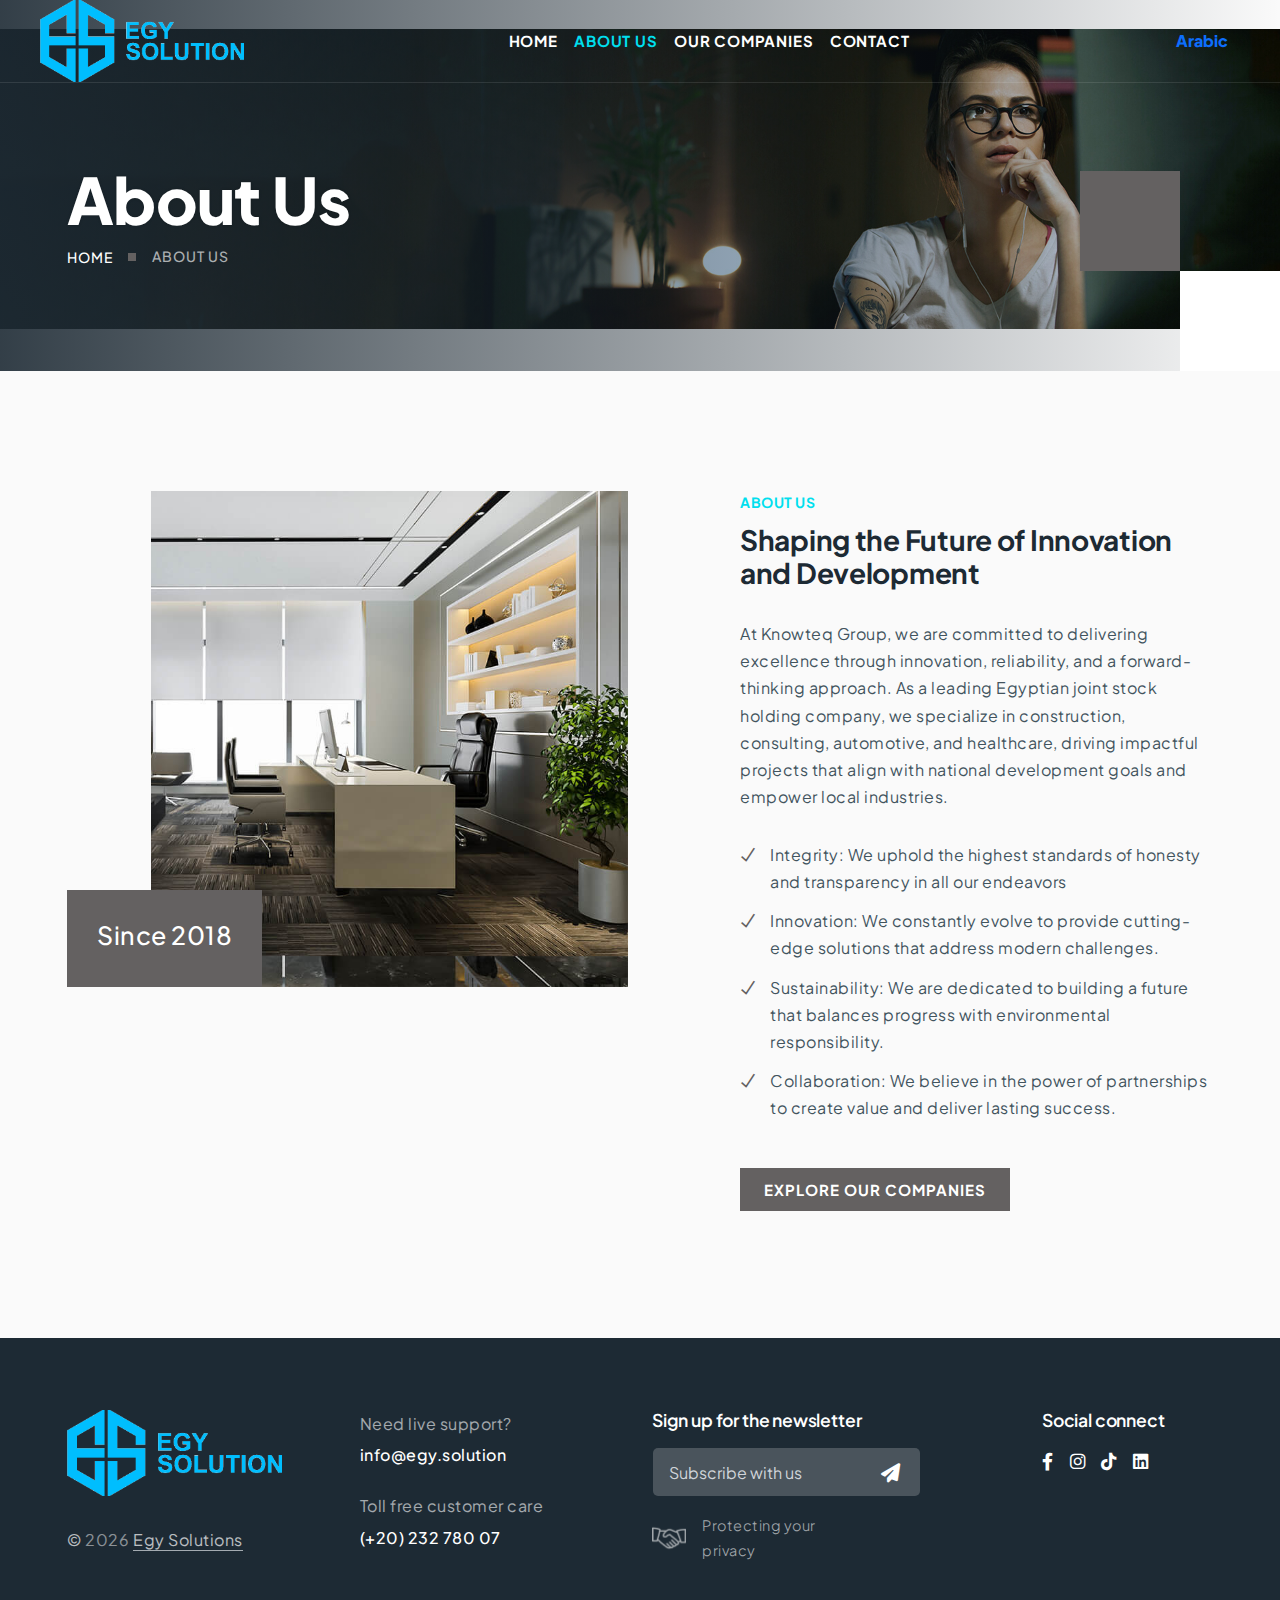
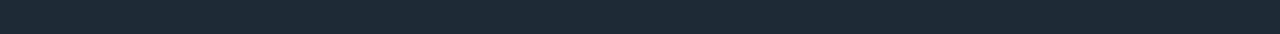
<file: about.html>
<!DOCTYPE html>
<html lang="en" dir="ltr">
<head>

    <!-- metas -->
    <meta charset="utf-8">
    <meta name="author" content="Egy-Solutions">
    <meta http-equiv="X-UA-Compatible" content="IE=edge">
    <meta name="viewport" content="width=device-width, initial-scale=1.0, maximum-scale=1.0, user-scalable=no">
    <meta name="keywords" content="Egy-Solutions">
    <meta name="description" content="Egy-Solutions">

    <!-- title  -->
    <title>About-Us</title>

    <!-- favicon -->
    <link rel="shortcut icon" href="img/logos/favicon.png">
    <link rel="apple-touch-icon" href="img/logos/favicon.png">
    <link rel="apple-touch-icon" sizes="72x72" href="img/logos/favicon.png">
    <link rel="apple-touch-icon" sizes="114x114" href="img/logos/favicon.png">

    <!-- plugins -->
    <link rel="stylesheet" href="css/plugins.css">

    <!-- search css -->
    <link rel="stylesheet" href="search/search.css">

    <!-- quform css -->
    <link rel="stylesheet" href="quform/css/base.css">

    <!-- core style css -->
    <link href="css/styles.css" rel="stylesheet">

</head>

<body>

    <!-- PAGE LOADING
    ================================================== -->
    <div id="preloader"></div>

    <!-- MAIN WRAPPER
    ================================================== -->
    <div class="main-wrapper">

        <!-- HEADER
        ================================================== -->
        <header class="header-style3">

            <div class="navbar-default border-bottom border-color-light-white">

                <div class="container-fluid px-lg-1-6 px-xl-2-5 px-xxl-2-9">
                    <div class="row align-items-center">
                        <div class="col-12 col-lg-12">
                            <div class="menu_area alt-font">
                                <nav class="navbar navbox navbar-expand-lg navbar-light p-0">
                                    <div class="navbar-header navbar-header-custom">
                                        <!-- start logo -->
                                        <a href="index.html" class="navbar-brand logochange"><img id="logo" src="img/logo.png" alt="logo"></a>
                                        <!-- end logo -->
                                    </div>

                                    <div class="navbar-toggler bg-primary"></div>

                                    <!-- menu area -->
                                    <ul class="navbar-nav  align-items-center" id="nav" style="display: none;">
                                        <li>
                                            <a data-key="nav_home" href="index.html"></a>
                                            
                                        </li>
                                        <li>
                                            <a data-key="nav_about_us" href="about.html"></a>
                                            
                                        </li>
                                        <li>
                                            <a data-key="nav_service" href="index.html#service"></a>
                                            
                                        </li>
                                        <li>
                                            <a data-key="nav_contact" href="contact.html"></a>
                                        </li>
                                    </ul>
                                    <div class="language-switcher">
                                        <button class="btn btn-primary" id="english-btn">English</button>
                                        <button class="btn btn-outline-primary border-0 font-weight-900 " id="arabic-btn">Arabic</button>
                                    </div>
                                    <!-- end menu area -->

                                    <!-- start attribute navigation -->
                                    <!-- <div class="attr-nav align-items-xl-center ms-xl-auto main-font">
                                        <ul>
                                            <li class="search"><a href="#!"><i class="fas fa-search"></i></a></li>
                                            <li class="d-none d-xl-inline-block"><a href="contact.html" class="butn md"><span class="text-white">Free Quote</span></a></li>
                                        </ul>
                                    </div> -->
                                    <!-- end attribute navigation -->
                                    
                                </nav>
                            </div>
                        </div>
                    </div>
                </div>
            </div>

        </header>

        <!-- PAGETITLE
        ================================================== -->
        <section class="page-title-section bg-img cover-background top-position1 left-overlay-secondary" data-overlay-dark="9" data-background="img/banner/page-title.jpg">
            <div class="container">
                <div class="row">
                    <div class="col-md-12">
                        <h1 data-key="nav_about_us">About Us</h1>
                    </div>
                    <div class="col-md-12">
                        <ul>
                            <li><a data-key="nav_home" href="index.html">Home</a></li>
                            <li><a data-key="nav_about_us" href="about.html">About Us</a></li>
                        </ul>
                    </div>
                </div>
            </div>
            <div class="shape-1"></div>
            <div class="shape-2"></div>
        </section>

        <!-- ABOUT
        ================================================== -->
        <section id="about" class="about-style04">
            <div class="container">
                <div class="row align-items-xxl-center mt-n1-9">
                    <div class="col-lg-6 mt-1-9">
                        <div class="text-end position-relative">
                            <div class="about-img position-relative z-index-9 w-85 ms-auto overflow-hidden">
                                <img src="img/about-01.jpg" alt="...">
                            </div>
                            <div class="exp-box z-index-9">
                                <span class=" display-2  text-white font-weight-500">Since 2018</span>
                                <!-- <h6 class="mb-0 text-white text-uppercase" data-key="Years_Of_Experience">Years Of
                                    Experience</h6> -->
                            </div>
                        </div>
                    </div>
                    <div class="col-lg-6 mt-1-9">
                        <div class="ps-lg-1-6 ps-xl-10">
                            <div class="mb-1-9">
                                <span data-key="about_about_us"
                                    class=" about-header text-uppercase small  d-block mb-2 font-weight-700">About
                                    Us</span>
                                <h3 data-key="about_us_header" class="font-weight-700 mb-0"> Shaping the Future of
                                    Innovation and Development</h3>
                            </div>
                            <!-- <p class="text-primary lead font-weight-600 lh-base"></p> -->
                            <p data-key="about_us_paragraph" class=" mb-1-9"></p>
                            <p class="mb-1-9"> </p>
                            <ul class="list-unstyled mb-1-9 mb-sm-2-9 list-style2">
                                <li data-key="about_tittle_one"> Offering its services across two main sectors</li>
                                <li data-key="about_tittle_two">The corporate sector includes the government sector and
                                    the business sector</li>
                                <li data-key="about_tittle_three">The individual sector through the “Easy Serve”
                                    application. </li>
                                <li data-key="about_tittle_four">The individual sector through the “Easy Serve”
                                    application. </li>
                            </ul>
                            <a data-key="about_button_header" href="about.html" class="butn primary md">Learn More</a>
                        </div>
                    </div>
                </div>
            </div>
        </section>

        

        <!-- TEAM
        ================================================== -->
        <!-- <section class="pt-0 pb-15">
            <div class="container">
                <div class="section-title  mb-md-5 text-center">
                    <span>Team Members</span>
                    <h2 class="mb-0">Meet Our Experts</h2>
                </div>
                <div class="row mt-n1-9">
                    <div class="col-sm-6 col-lg-3 mt-1-9">
                        <div class="card card-style1 border-0">
                            <div class="team-media position-relative z-index-1">
                                <img src="img/team/team-01.jpg" alt="...">
                                <div class="team-icons">
                                    <i class="fa-solid fa-share-nodes share-icon"></i>
                                    <a href="#" class="social-icon fab fa-telegram-plane"></a>
                                    <a href="#" class="social-icon fab fa-facebook-f"></a>
                                    <a href="#" class="social-icon fab fa-twitter"></a>
                                    <a href="#" class="social-icon fab fa-instagram"></a>
                                </div>
                            </div>
                            <div class="card-body px-0 pb-0">
                                <h3 class="h5 text-dark mb-1">Jula Houwen</h3>
                                <span class="text-primary">Manager</span>
                            </div>
                        </div>
                    </div>
                    <div class="col-sm-6 col-lg-3 mt-1-9">
                        <div class="card card-style1 border-0">
                            <div class="team-media position-relative z-index-1">
                                <img src="img/team/team-02.jpg" alt="...">
                                <div class="team-icons">
                                    <i class="fa-solid fa-share-nodes share-icon"></i>
                                    <a href="#" class="social-icon fab fa-telegram-plane"></a>
                                    <a href="#" class="social-icon fab fa-facebook-f"></a>
                                    <a href="#" class="social-icon fab fa-twitter"></a>
                                    <a href="#" class="social-icon fab fa-instagram"></a>
                                </div>
                            </div>
                            <div class="card-body px-0 pb-0">
                                <h3 class="h5 text-dark mb-1">Lennox Schrijen</h3>
                                <span class="text-primary">Designer</span>
                            </div>
                        </div>
                    </div>
                    <div class="col-sm-6 col-lg-3 mt-1-9">
                        <div class="card card-style1 border-0">
                            <div class="team-media position-relative z-index-1">
                                <img src="img/team/team-03.jpg" alt="...">
                                <div class="team-icons">
                                    <i class="fa-solid fa-share-nodes share-icon"></i>
                                    <a href="#" class="social-icon fab fa-telegram-plane"></a>
                                    <a href="#" class="social-icon fab fa-facebook-f"></a>
                                    <a href="#" class="social-icon fab fa-twitter"></a>
                                    <a href="#" class="social-icon fab fa-instagram"></a>
                                </div>
                            </div>
                            <div class="card-body px-0 pb-0">
                                <h3 class="h5 text-dark mb-1">Surya Swinkels</h3>
                                <span class="text-primary">Developer</span>
                            </div>
                        </div>
                    </div>
                    <div class="col-sm-6 col-lg-3 mt-1-9">
                        <div class="card card-style1 border-0">
                            <div class="team-media position-relative z-index-1">
                                <img src="img/team/team-04.jpg" alt="...">
                                <div class="team-icons">
                                    <i class="fa-solid fa-share-nodes share-icon"></i>
                                    <a href="#" class="social-icon fab fa-telegram-plane"></a>
                                    <a href="#" class="social-icon fab fa-facebook-f"></a>
                                    <a href="#" class="social-icon fab fa-twitter"></a>
                                    <a href="#" class="social-icon fab fa-instagram"></a>
                                </div>
                            </div>
                            <div class="card-body px-0 pb-0">
                                <h3 class="h5 text-dark mb-1">Wytse Uithol</h3>
                                <span class="text-primary">Marketing Manager</span>
                            </div>
                        </div>
                    </div>
                </div>
            </div>
        </section> -->

        <!-- FOOTER
        ================================================== -->
        <footer class="bg-secondary pt-6 pt-lg-8">
            <div class="container">
                <div class="row mt-n5 pb-6 pb-lg-8">
                    <div class="col-sm-6 col-md-6 col-xl-3 mt-5">
                        <div class="footer-logo mb-1-9">
                            <a href="index-2.html"><img src="img/logo.png" alt="..."></a>
                        </div>
                        <p class="mb-0 text-white opacity7">&copy; <span class="current-year pe-1 text-white opacity7"></span><a href="index-03.html" class="text-white text-primary-hover border-bottom">Egy Solutions</a></p>
                    </div>
                    <div class="col-sm-6 col-md-6 col-xl-3 mt-5">
                        <div class="footer-contact-info ps-sm-5 ps-xl-0">
                            <div class="mb-4">
                                <p class="text-white opacity6 display-29 font-weight-400 mb-1" data-key="Need_live_support">Need live support?</p>
                                <a href="mailto:info@egy-solutions.com" class="text-white text-primary-hover font-weight-500 mb-0" >info@egy.solution</a>
                            </div>
                            <div class="mb-0">
                                <p class="text-white opacity6 display-29 font-weight-400 mb-1" data-key="Toll_free_customer_care">Toll free customer care</p>
                                <a href="tel:+2023278007" dir="ltr" class="text-white text-primary-hover font-weight-500 mb-0">(+20) 232 780 07</a>
                            </div>
                        </div>
                    </div>
                    <div class="col-sm-6 col-md-6 col-xl-3 mt-5">
                        <div>
                            <h3 class="text-white mb-3 font-weight-600 display-28" data-key="Sign_up_for_the_newsletter">Sign up for the newsletter</h3>
                            <form class="quform newsletter-form-icon mb-3 w-md-80 w-xl-100" action="" method="post" enctype="multipart/form-data" onclick="">

                                <div class="quform-elements">
                                    <div class="row">

                                        <!-- Begin Text input element -->
                                        <div class="col-md-12">
                                            <div class="quform-element mb-0">
                                                <div class="quform-input">
                                                    <input class="form-control" id="email_address" type="text" name="email_address" placeholder="Subscribe with us">
                                                </div>
                                            </div>
                                        </div>
                                        <!-- End Text input element -->

                                        <!-- Begin Submit button -->
                                        <div class="col-md-12">
                                            <div class="quform-submit-inner">
                                                <button class="btn btn-white text-white m-0" type="submit"><i class="fas fa-paper-plane"></i></button>
                                            </div>
                                            <div class="quform-loading-wrap"><span class="quform-loading"></span></div>
                                        </div>
                                        <!-- End Submit button -->
                                    </div>

                                </div>

                            </form>
                            <div class="d-flex align-items-center w-lg-100 w-xl-80">
                                <div class="me-3">
                                    <img src="img/icons/icon-24.png" class="w-35px opacity6" alt="...">
                                </div>
                                <div>
                                    <p class="mb-0 text-white opacity6 display-30 font-weight-300" data-key="Protecting_your_privacy">Protecting your privacy</p>
                                </div>
                            </div>
                        </div>
                    </div>
                    <div class="col-sm-6 col-xl-2 offset-xl-1 mt-5">
                        <div class="ps-sm-5 ps-xl-0">
                            <h3 class="text-white mb-3 font-weight-600 display-28" data-key="Social_connect">Social connect</h3>
                            <ul class="list-unstyled d-flex mb-0">
                                <li class="me-3">
                                    <a href="https://www.facebook.com/share/JKMrHjwcY7mDdRe9/?mibextid=JRoKGi" class="text-white text-primary-hover display-28"><i class="fab fa-facebook-f"></i></a>
                                </li>
                                <li class="me-3">
                                    <a href="https://www.instagram.com/easysrvme?igsh=YjVvcjM2cXozbXJw" class="text-white text-primary-hover display-28"><i class="fab fa-instagram"></i></a>
                                </li>
                                <li class="me-3">
                                    <a href="https://www.tiktok.com/@easysrvapp?_t=8p1oW3khLpo&_r=1" class="text-white text-primary-hover display-28"><i class="fab fa-tiktok"></i></a>
                                </li>
                                <li class="me-3">
                                    <a href="https://www.linkedin.com/company/egy-solutions/" class="text-white text-primary-hover display-28"><i class="fab fa-linkedin"></i></a>
                                </li>
                                <!-- <li class="me-0">
                                    <a href="#!" class="text-white text-primary-hover display-28"><i class="fab fa-dribbble"></i></a>
                                </li> -->
                            </ul>
                        </div>
                    </div>
                </div>
            </div>
        </footer>

    </div>
    <!-- SCROLL TO TOP
    ================================================== -->
    <a href="#!" class="scroll-to-top"><i class="fas fa-angle-up" aria-hidden="true"></i></a>

    <!-- all js include start -->

    <!-- jQuery -->
    <script src="js/jquery.min.js"></script>

    <!-- popper js -->
    <script src="js/popper.min.js"></script>

    <!-- bootstrap -->
    <script src="js/bootstrap.min.js"></script>

    <!-- jquery -->
    <script src="js/core.min.js"></script>

    <!-- search -->
    <script src="search/search.js"></script>

    <!-- custom scripts -->
    <script src="js/main.js"></script>

    <!-- form plugins js -->
    <script src="quform/js/plugins.js"></script>

    <!-- form scripts js -->
    <script src="quform/js/scripts.js"></script>

    <!-- all js include end -->
     <script src="js/translate.js"></script>

</body>


<!-- Mirrored from acoworkhtml.websitelayout.net/about.html by HTTrack Website Copier/3.x [XR&CO'2014], Mon, 19 Aug 2024 10:55:44 GMT -->
</html>
</file>
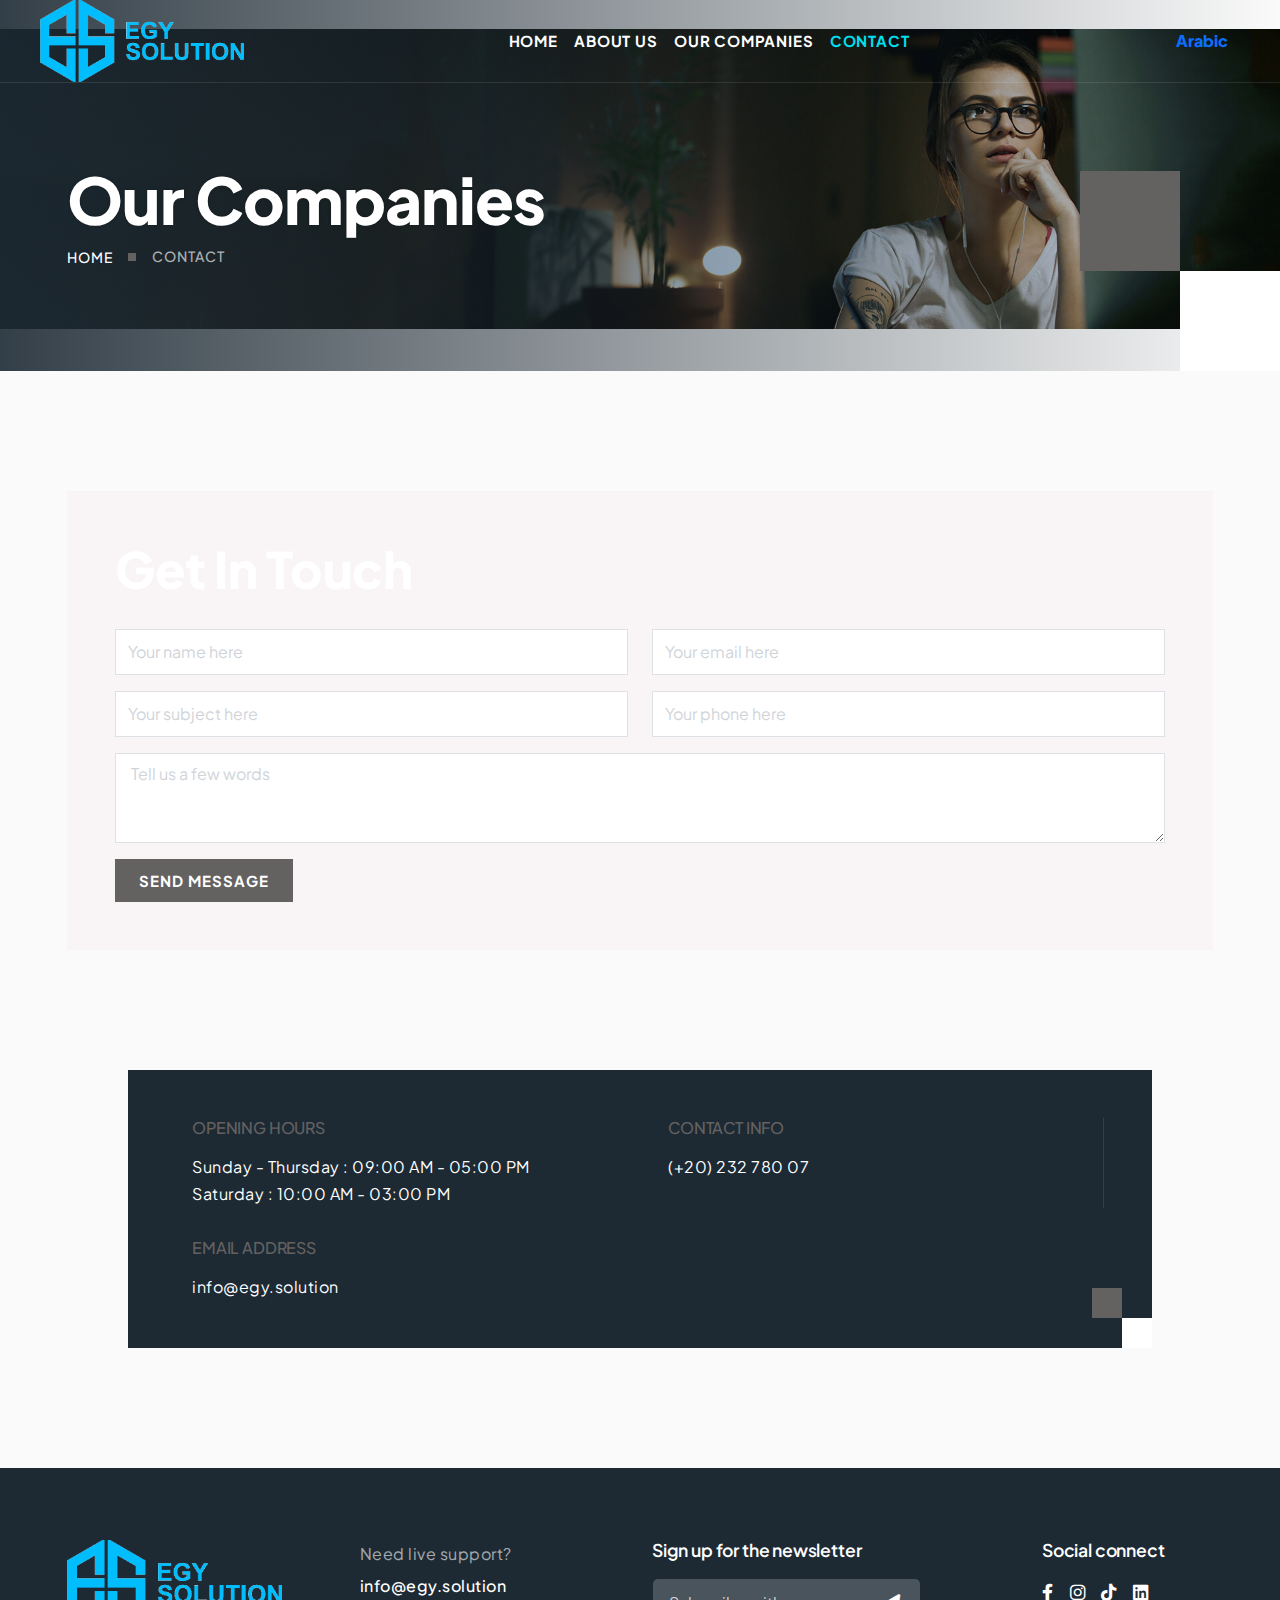
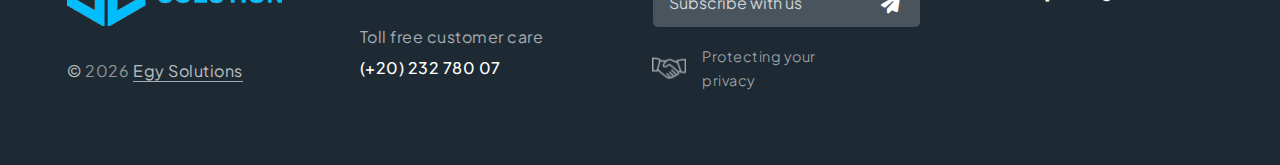
<file: contact.html>
<!DOCTYPE html>
<html lang="en">
<head>

    <!-- metas -->
    <meta charset="utf-8">
    <meta name="author" content="Egy-Solutions">
    <meta http-equiv="X-UA-Compatible" content="IE=edge">
    <meta name="viewport" content="width=device-width, initial-scale=1.0, maximum-scale=1.0, user-scalable=no">
    <meta name="keywords" content="Egy-Solutions">
    <meta name="description" content="Egy-Solutions">

    <!-- title  -->
    <title>Contact Us</title>

    <!-- favicon -->
    <link rel="shortcut icon" href="img/logos/favicon.png">
    <link rel="apple-touch-icon" href="img/logos/favicon.png">
    <link rel="apple-touch-icon" sizes="72x72" href="img/logos/favicon.png">
    <link rel="apple-touch-icon" sizes="114x114" href="img/logos/favicon.png">
    <!-- plugins -->
    <link rel="stylesheet" href="css/plugins.css">

    <!-- search css -->
    <link rel="stylesheet" href="search/search.css">

    <!-- quform css -->
    <link rel="stylesheet" href="quform/css/base.css">

    <!-- core style css -->
    <link href="css/styles.css" rel="stylesheet">

</head>

<body>

    <!-- PAGE LOADING
    ================================================== -->
    <div id="preloader"></div>

    <!-- MAIN WRAPPER
    ================================================== -->
    <div class="main-wrapper">

        <!-- HEADER
        ================================================== -->
        <header class="header-style3">

            <div class="navbar-default border-bottom border-color-light-white">

                <div class="container-fluid px-lg-1-6 px-xl-2-5 px-xxl-2-9">
                    <div class="row align-items-center">
                        <div class="col-12 col-lg-12">
                            <div class="menu_area alt-font">
                                <nav class="navbar navbox navbar-expand-lg navbar-light p-0">
                                    <div class="navbar-header navbar-header-custom">
                                        <!-- start logo -->
                                        <a href="index.html" class="navbar-brand logochange"><img id="logo" src="img/logo.png" alt="logo"></a>
                                        <!-- end logo -->
                                    </div>

                                    <div class="navbar-toggler bg-primary"></div>

                                    <!-- menu area -->
                                    <ul class="navbar-nav  align-items-center" id="nav" style="display: none;">
                                        <li>
                                            <a data-key="nav_home" href="index.html"></a>
                                            
                                        </li>
                                        <li>
                                            <a data-key="nav_about_us" href="about.html"></a>
                                            
                                        </li>
                                        <li>
                                            <a data-key="nav_service" href="index.html#service"></a>
                                            
                                        </li>
                                        <li>
                                            <a data-key="nav_contact" href="contact.html"></a>
                                        </li>
                                    </ul>
                                    <div class="language-switcher">
                                        <button class="btn btn-primary" id="english-btn">English</button>
                                        <button class="btn btn-outline-primary border-0 font-weight-900 " id="arabic-btn">Arabic</button>
                                    </div>
                                    <!-- end menu area -->

                                    <!-- start attribute navigation -->
                                    <!-- <div class="attr-nav align-items-xl-center ms-xl-auto main-font">
                                        <ul>
                                            <li class="search"><a href="#!"><i class="fas fa-search"></i></a></li>
                                            <li class="d-none d-xl-inline-block"><a href="contact.html" class="butn md"><span class="text-white">Free Quote</span></a></li>
                                        </ul>
                                    </div> -->
                                    <!-- end attribute navigation -->
                                    
                                </nav>
                            </div>
                        </div>
                    </div>
                </div>
            </div>

        </header>

        <!-- PAGETITLE
        ================================================== -->
        <section class="page-title-section bg-img cover-background top-position1 left-overlay-secondary" data-overlay-dark="9" data-background="img/banner/page-title.jpg">
            <div class="container">
                <div class="row">
                    <div class="col-md-12">
                        <h1 data-key="nav_service">Our Services</h1>
                    </div>
                    <div class="col-md-12">
                        <ul>
                            <li><a data-key="nav_home" href="index-2.html">Home</a></li>
                            <li><a data-key="nav_contact" href="#!">Contact Us</a></li>
                        </ul>
                    </div>
                </div>
            </div>
            <div class="shape-1"></div>
            <div class="shape-2"></div>
        </section>

        <!-- CONTACT
        ================================================== -->
        <section class="contact-style02">
            <div class="container">
                <div class="row g-0">
                    <div class="col-lg-12">
                        <div class="bg-light p-1-9 p-lg-5">
                            <div class="section-title mb-1-6 mb-sm-1-9">
                                <h2 data-key="contact" class="mb-0 text-primary">Get In Touch</h2>
                            </div>
                            <form class="quform" action="" method="post" enctype="multipart/form-data" onclick="">
                                <div class="quform-elements">
                                    <div class="row">

                                        <!-- Begin Text input element -->
                                        <div class="col-md-6">
                                            <div class="quform-element form-group">
                                                <div class="quform-input">
                                                    <input class="form-control rounded-0" id="name" type="text" name="name" placeholder="Your name here">
                                                </div>
                                            </div>
                                        </div>
                                        <!-- End Text input element -->

                                        <!-- Begin Text input element -->
                                        <div class="col-md-6">
                                            <div class="quform-element form-group">
                                                <div class="quform-input">
                                                    <input class="form-control rounded-0" id="email" type="text" name="email" placeholder="Your email here">
                                                </div>
                                            </div>
                                        </div>
                                        <!-- End Text input element -->

                                        <!-- Begin Text input element -->
                                        <div class="col-md-6">
                                            <div class="quform-element form-group">
                                                <div class="quform-input">
                                                    <input class="form-control rounded-0" id="subject" type="text" name="subject" placeholder="Your subject here">
                                                </div>
                                            </div>
                                        </div>
                                        <!-- End Text input element -->

                                        <!-- Begin Text input element -->
                                        <div class="col-md-6">
                                            <div class="quform-element form-group">
                                                <div class="quform-input">
                                                    <input class="form-control rounded-0" id="phone" type="text" name="phone" placeholder="Your phone here">
                                                </div>
                                            </div>
                                        </div>
                                        <!-- End Text input element -->

                                        <!-- Begin Textarea element -->
                                        <div class="col-md-12">
                                            <div class="quform-element form-group">
                                                <div class="quform-input">
                                                    <textarea class="form-control rounded-0" id="message" name="message" rows="3" placeholder="Tell us a few words"></textarea>
                                                </div>
                                            </div>
                                        </div>
                                        <!-- End Textarea element -->

                                        <!-- Begin Captcha element -->
                                        <!-- <div class="col-md-12">
                                            <div class="quform-element">
                                                <div class="form-group">
                                                    <div class="quform-input">
                                                        <input class="form-control rounded-0" id="type_the_word" type="text" name="type_the_word" placeholder="Type the below word">
                                                    </div>
                                                </div>
                                                <div class="form-group">
                                                    <div class="quform-captcha">
                                                        <div class="quform-captcha-inner">
                                                            <img src="quform/images/captcha/courier-new-light.png" alt="...">
                                                        </div>
                                                    </div>
                                                </div>
                                            </div>
                                        </div> -->
                                        <!-- End Captcha element -->

                                        <!-- Begin Submit button -->
                                        <div class="col-md-12">
                                            <div class="quform-submit-inner">
                                                <button  class="butn md" type="submit"><span data-key="button_service">Send Message</span></button>
                                            </div>
                                            <div class="quform-loading-wrap text-start"><span class="quform-loading"></span></div>
                                        </div>
                                        <!-- End Submit button -->

                                    </div>
                                </div>
                            </form>
                        </div>
                    </div>
                    <!-- <div class="col-lg-4">
                        <div class="h-100">
                            <iframe class="map h-100" src="https://maps.google.com/maps?q=london&amp;t=&amp;z=13&amp;ie=UTF8&amp;iwloc=&amp;output=embed" scrolling="no" marginheight="0" marginwidth="0"></iframe>
                        </div>
                    </div> -->
                </div>
            </div>
        </section>

        <!-- MAP
        ================================================== -->
        <section class="contact-style02 pt-0">
            <div class="container-fluid px-md-6 px-lg-10 px-xl-15">
                <div class="bg-secondary position-relative p-1-9 p-sm-5">
                    <div class="row mt-n1-9">
                        <!-- <div class="col-md-6 col-xxl-3 mt-1-9">
                            <div class="contact-info border-md-end border-color-light-white h-100 px-md-3">
                                <h5 class="mb-3"><i class="ti-agenda me-2"></i> Our Address</h5>
                                <span class="text-white">66 Guild Street 512B, Great North Town.</span>
                            </div>
                        </div> -->
                        <div class="col-md-6 col-xxl-4 mt-1-9">
                            <div class="contact-info border-xxl-end border-color-light-white h-100 px-md-3">
                                <h5 data-key="Opening_Hours" class="mb-3"><i class="ti-alarm-clock me-2"></i> Opening Hours</h5>
                                <span data-key="Opening_Hours1" class="text-white d-block">Sunday - Thursday : 09:00 AM - 05:00 PM</span>
                                <span data-key="Opening_Hours2" class="text-white d-block">Saturday : 10:00 AM - 03:00 PM</span>
                            </div>
                        </div>
                        <div class="col-md-6 col-xxl-4 mt-1-9">
                            <div class="contact-info border-md-end border-color-light-white h-100 px-md-3">
                                <h5 data-key="Contact_Info" class="mb-3"><i class="ti-mobile me-2"></i> Contact Info</h5>
                                <span class="text-white d-block service-card" dir="ltr">(+20) 232 780 07</span>
                                
                            </div>
                        </div>
                        <div class="col-md-6 col-xxl-4 mt-1-9">
                            <div class="contact-info h-100 px-md-3">
                                <h5 data-key="Email_Address" class="mb-3"><i class="ti-email me-2"></i> Email Address</h5>
                                <span class="text-white d-block">info@egy.solution</span>
                                
                            </div>
                        </div>
                        <div class="shape-1"></div>
                        <div class="shape-2"></div>
                    </div>
                </div>
            </div>
        </section>

        <!-- FOOTER
        ================================================== -->
        <footer class="bg-secondary pt-6 pt-lg-8">
            <div class="container">
                <div class="row mt-n5 pb-6 pb-lg-8">
                    <div class="col-sm-6 col-md-6 col-xl-3 mt-5">
                        <div class="footer-logo mb-1-9">
                            <a href="index-2.html"><img src="img/logo.png" alt="..."></a>
                        </div>
                        <p class="mb-0 text-white opacity7">&copy; <span class="current-year pe-1 text-white opacity7"></span><a href="index-03.html" class="text-white text-primary-hover border-bottom">Egy Solutions</a></p>
                    </div>
                    <div class="col-sm-6 col-md-6 col-xl-3 mt-5">
                        <div class="footer-contact-info ps-sm-5 ps-xl-0">
                            <div class="mb-4">
                                <p class="text-white opacity6 display-29 font-weight-400 mb-1" data-key="Need_live_support">Need live support?</p>
                                <a href="mailto:info@egy-solutions.com" class="text-white text-primary-hover font-weight-500 mb-0" >info@egy.solution</a>
                            </div>
                            <div class="mb-0">
                                <p class="text-white opacity6 display-29 font-weight-400 mb-1" data-key="Toll_free_customer_care">Toll free customer care</p>
                                <a href="tel:+2023278007" dir="ltr" class="text-white text-primary-hover font-weight-500 mb-0">(+20) 232 780 07</a>
                            </div>
                        </div>
                    </div>
                    <div class="col-sm-6 col-md-6 col-xl-3 mt-5">
                        <div>
                            <h3 class="text-white mb-3 font-weight-600 display-28" data-key="Sign_up_for_the_newsletter">Sign up for the newsletter</h3>
                            <form class="quform newsletter-form-icon mb-3 w-md-80 w-xl-100" action="" method="post" enctype="multipart/form-data" onclick="">

                                <div class="quform-elements">
                                    <div class="row">

                                        <!-- Begin Text input element -->
                                        <div class="col-md-12">
                                            <div class="quform-element mb-0">
                                                <div class="quform-input">
                                                    <input class="form-control" id="email_address" type="text" name="email_address" placeholder="Subscribe with us">
                                                </div>
                                            </div>
                                        </div>
                                        <!-- End Text input element -->

                                        <!-- Begin Submit button -->
                                        <div class="col-md-12">
                                            <div class="quform-submit-inner">
                                                <button class="btn btn-white text-white m-0" type="submit"><i class="fas fa-paper-plane"></i></button>
                                            </div>
                                            <div class="quform-loading-wrap"><span class="quform-loading"></span></div>
                                        </div>
                                        <!-- End Submit button -->
                                    </div>

                                </div>

                            </form>
                            <div class="d-flex align-items-center w-lg-100 w-xl-80">
                                <div class="me-3">
                                    <img src="img/icons/icon-24.png" class="w-35px opacity6" alt="...">
                                </div>
                                <div>
                                    <p class="mb-0 text-white opacity6 display-30 font-weight-300" data-key="Protecting_your_privacy">Protecting your privacy</p>
                                </div>
                            </div>
                        </div>
                    </div>
                    <div class="col-sm-6 col-xl-2 offset-xl-1 mt-5">
                        <div class="ps-sm-5 ps-xl-0">
                            <h3 class="text-white mb-3 font-weight-600 display-28" data-key="Social_connect">Social connect</h3>
                            <ul class="list-unstyled d-flex mb-0">
                                <li class="me-3">
                                    <a href="https://www.facebook.com/share/JKMrHjwcY7mDdRe9/?mibextid=JRoKGi" class="text-white text-primary-hover display-28"><i class="fab fa-facebook-f"></i></a>
                                </li>
                                <li class="me-3">
                                    <a href="https://www.instagram.com/easysrvme?igsh=YjVvcjM2cXozbXJw" class="text-white text-primary-hover display-28"><i class="fab fa-instagram"></i></a>
                                </li>
                                <li class="me-3">
                                    <a href="https://www.tiktok.com/@easysrvapp?_t=8p1oW3khLpo&_r=1" class="text-white text-primary-hover display-28"><i class="fab fa-tiktok"></i></a>
                                </li>
                                <li class="me-3">
                                    <a href="https://www.linkedin.com/company/egy-solutions/" class="text-white text-primary-hover display-28"><i class="fab fa-linkedin"></i></a>
                                </li>
                                <!-- <li class="me-0">
                                    <a href="#!" class="text-white text-primary-hover display-28"><i class="fab fa-dribbble"></i></a>
                                </li> -->
                            </ul>
                        </div>
                    </div>
                </div>
            </div>
        </footer>

    </div>

    <!-- BUY TEMPLATE
    ================================================== -->
    
    <!-- SCROLL TO TOP
    ================================================== -->
    <a href="#!" class="scroll-to-top"><i class="fas fa-angle-up" aria-hidden="true"></i></a>

    <!-- all js include start -->

    <!-- jQuery -->
    <script src="js/jquery.min.js"></script>

    <!-- popper js -->
    <script src="js/popper.min.js"></script>

    <!-- bootstrap -->
    <script src="js/bootstrap.min.js"></script>

    <!-- jquery -->
    <script src="js/core.min.js"></script>

    <!-- search -->
    <script src="search/search.js"></script>

    <!-- custom scripts -->
    <script src="js/main.js"></script>

    <!-- form plugins js -->
    <script src="quform/js/plugins.js"></script>

    <!-- form scripts js -->
    <script src="quform/js/scripts.js"></script>

    <!-- all js include end -->
     <script src="js/translate.js"></script>

</body>
</html>
</file>
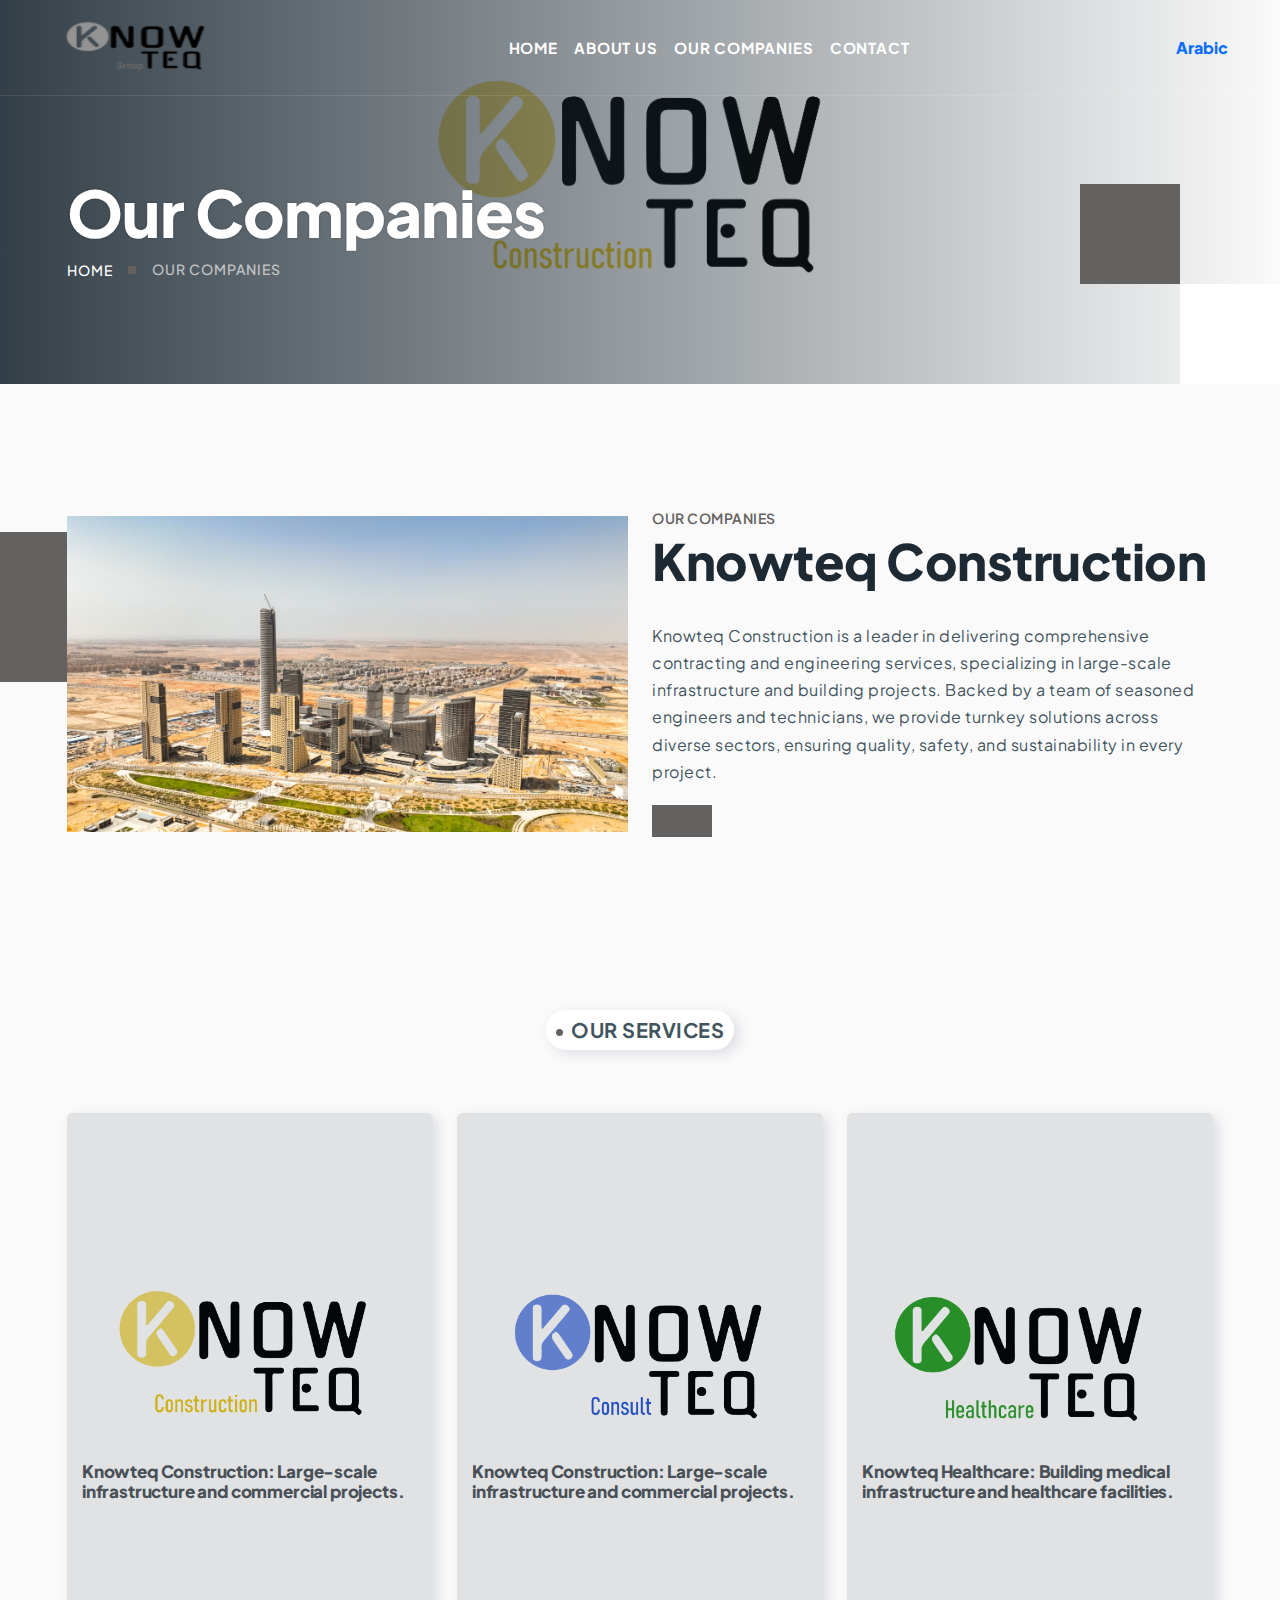
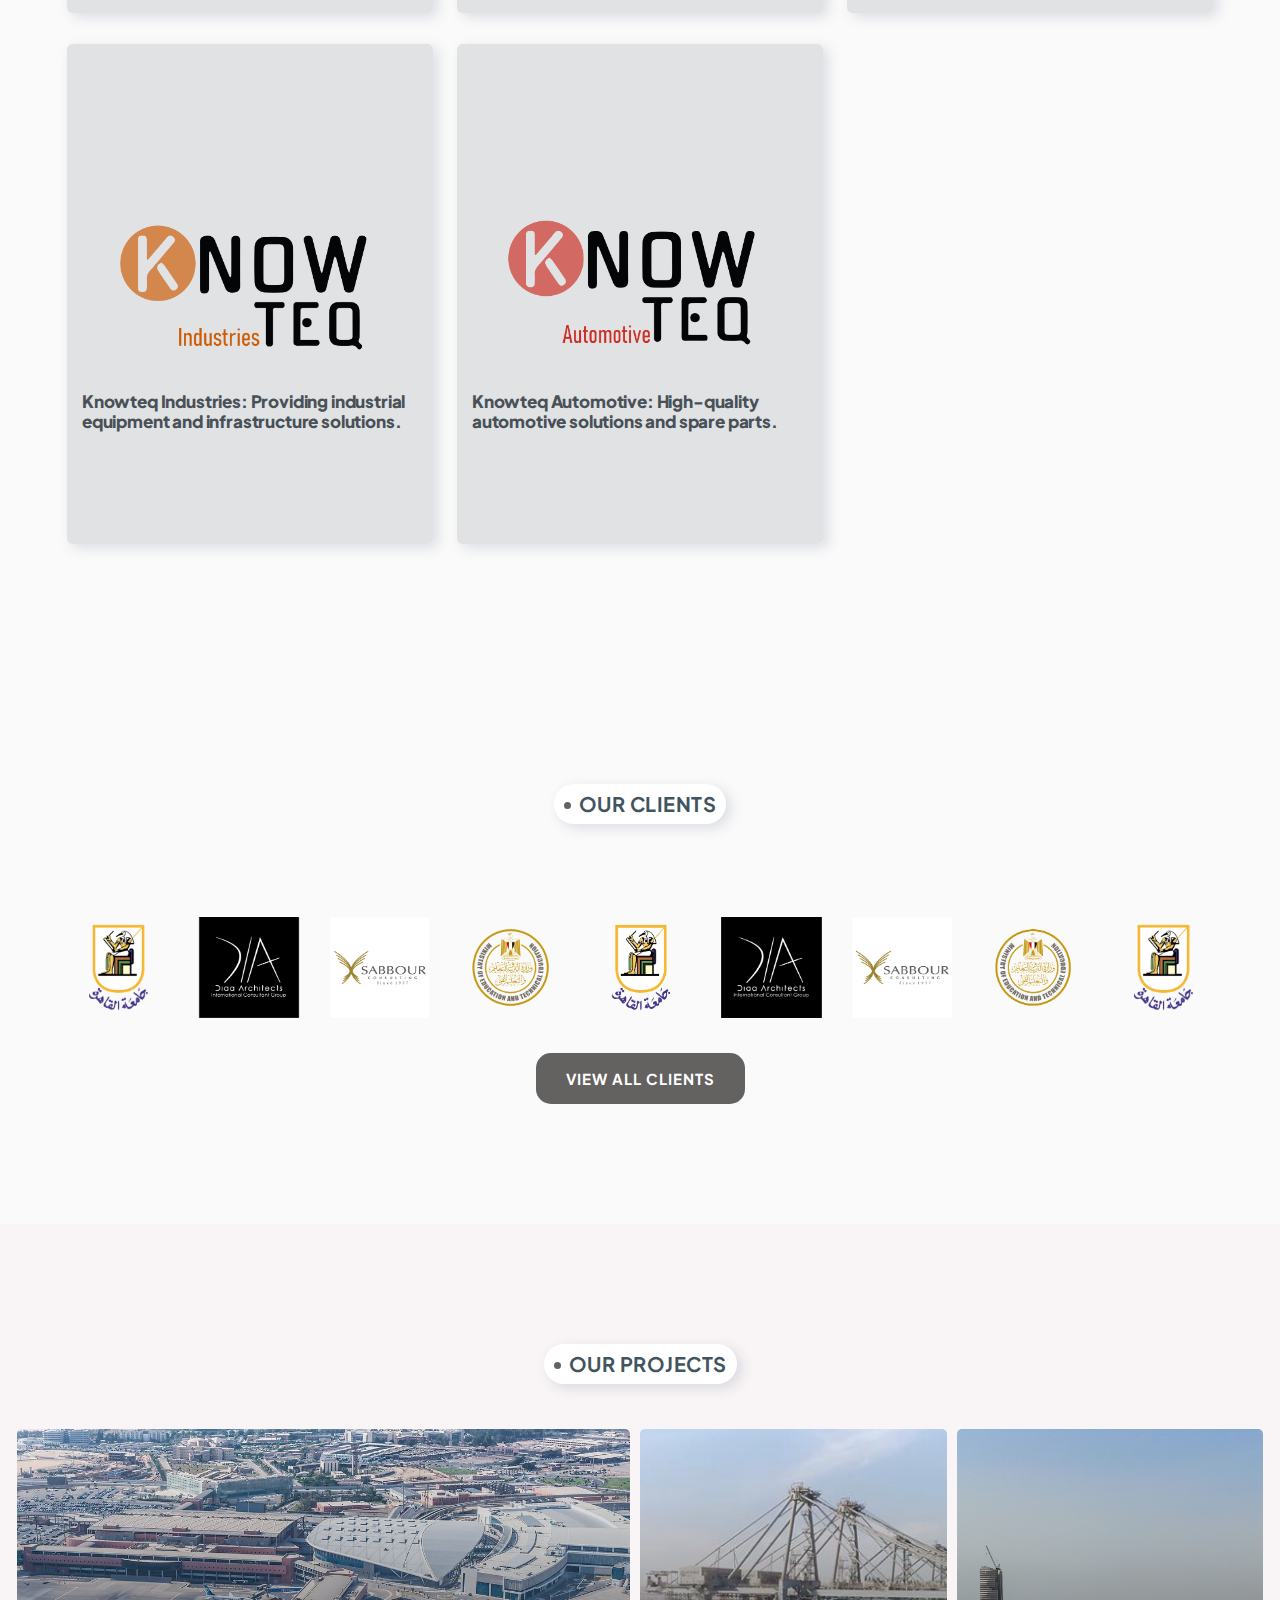
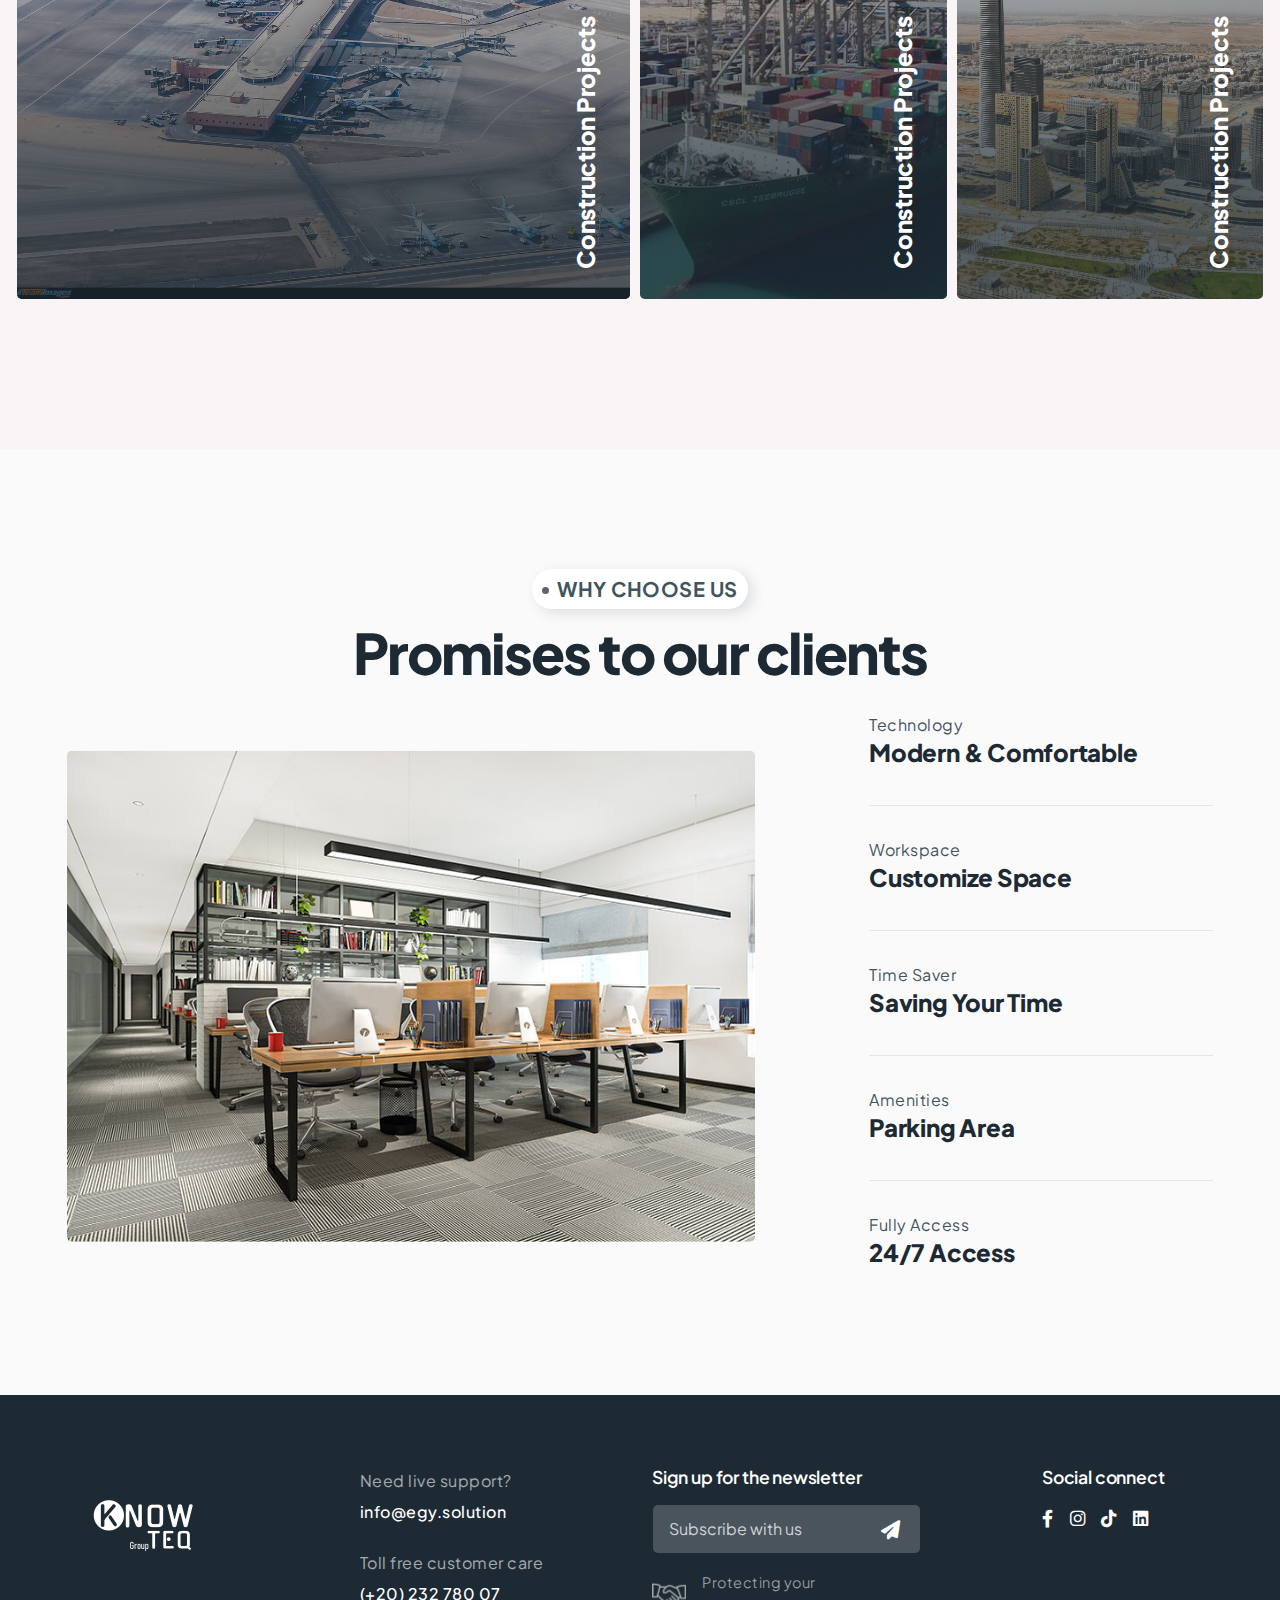
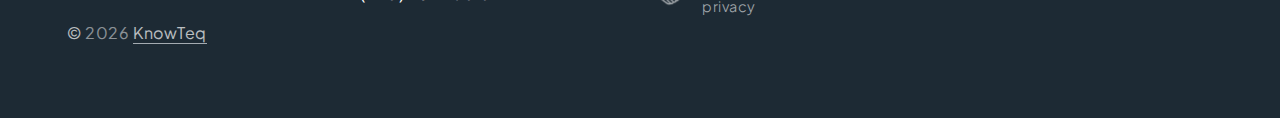
<file: service1.html>
<!DOCTYPE html>
<html lang="en">



<head>

    <!-- metas -->
    <meta charset="utf-8">
    <meta name="author" content="Egy-Solutions">
    <meta http-equiv="X-UA-Compatible" content="IE=edge">
    <meta name="viewport" content="width=device-width, initial-scale=1.0, maximum-scale=1.0, user-scalable=no">
    <meta name="keywords" content="Egy-Solutions">
    <meta name="description" content="Egy-Solutions">

    <!-- title  -->
    <title>Egy-Solutions</title>

    <!-- favicon -->
    <link rel="shortcut icon" href="img/logos/favicon.png">
    <link rel="apple-touch-icon" href="img/logos/favicon.png">
    <link rel="apple-touch-icon" sizes="72x72" href="img/logos/favicon.png">
    <link rel="apple-touch-icon" sizes="114x114" href="img/logos/favicon.png">
    <!-- plugins -->
    <link rel="stylesheet" href="css/plugins.css">

    <!-- search css -->
    <link rel="stylesheet" href="search/search.css">

    <!-- quform css -->
    <link rel="stylesheet" href="quform/css/base.css">

    <!-- core style css -->
    <link href="css/styles.css" rel="stylesheet">

</head>

<body>

    <!-- PAGE LOADING
    ================================================== -->
    <div id="preloader"></div>

    <!-- MAIN WRAPPER
    ================================================== -->
    <div class="main-wrapper">

        <!-- HEADER
        ================================================== -->
        <header class="header-style3">

            <div class="navbar-default border-bottom border-color-light-white">

                <div class="container-fluid px-lg-1-6 px-xl-2-5 px-xxl-2-9">
                    <div class="row align-items-center">
                        <div class="col-12 col-lg-12">
                            <div class="menu_area alt-font">
                                <nav class="navbar navbox navbar-expand-lg navbar-light p-0">
                                    <div class="navbar-header navbar-header-custom">
                                        <!-- start logo -->
                                        <a href="index.html" class="navbar-brand logochange"><img id="logo"
                                                src="img/logos/Knowteq-26.png" alt="logo"></a>
                                        <!-- end logo -->
                                    </div>

                                    <div class="navbar-toggler bg-primary"></div>

                                    <!-- menu area -->
                                    <ul class="navbar-nav  align-items-center" id="nav" style="display: none;">
                                        <li>
                                            <a data-key="nav_home" href="index.html"></a>

                                        </li>
                                        <li>
                                            <a data-key="nav_about_us" href="about.html"></a>

                                        </li>
                                        <li>
                                            <a data-key="nav_service" href="index.html#service"></a>

                                        </li>
                                        <li>
                                            <a data-key="nav_contact" href="contact.html"></a>
                                        </li>
                                    </ul>
                                    <div class="language-switcher">
                                        <button class="btn btn-primary" id="english-btn">English</button>
                                        <button class="btn btn-outline-primary border-0 font-weight-900 "
                                            id="arabic-btn">Arabic</button>
                                    </div>
                                    <!-- end menu area -->

                                    <!-- start attribute navigation -->
                                    <!-- <div class="attr-nav align-items-xl-center ms-xl-auto main-font">
                                        <ul>
                                            <li class="search"><a href="#!"><i class="fas fa-search"></i></a></li>
                                            <li class="d-none d-xl-inline-block"><a href="contact.html" class="butn md"><span class="text-white">Free Quote</span></a></li>
                                        </ul>
                                    </div> -->
                                    <!-- end attribute navigation -->

                                </nav>
                            </div>
                        </div>
                    </div>
                </div>
            </div>

        </header>

        <!-- PAGETITLE
        ================================================== -->
        <section class="page-title-section bg-img cover-background top-position1 left-overlay-secondary" data-overlay-dark="9" data-background="img/logos/Knowteq-23.png">
            <div class="container">
                <div class="row">
                    <div class="col-md-12">
                        <h1 data-key="nav_service">Our Services</h1>
                    </div>
                    <div class="col-md-12">
                        <ul>
                            <li><a data-key="nav_home" href="index-2.html">Home</a></li>
                            <li><a data-key="nav_service" href="#!">Our Services</a></li>
                        </ul>
                    </div>
                </div>
            </div>
            <div class="shape-1"></div>
            <div class="shape-2"></div>
        </section>

        <!-- ABOUT
        ================================================== -->
        <section class="about-style02">
            <div class="container">
                <div class="row align-items-center mt-n1-9">
                    <div class="col-lg-6 mt-1-9">
                        <div class="position-relative">
                            <img src="img/Knowteq-Images/New-administrative-capital.jpg" alt="...">
                            <!-- <div class="position-absolute bottom-0 left-0 bg-white w-45 w-lg-90 w-xxl-65 p-4 d-none d-sm-block">
                                <p class="text-dark fst-italic font-weight-600">You can create more than one workspaces, which act like digital desktops.</p>
                                <h3 class="h5 text-primary mb-1">- Yoep Hissink</h3>
                            </div> -->
                            <div class="shape-2 d-none d-sm-block"></div>
                        </div>
                    </div>
                    <div class="col-lg-6 mt-1-9">
                        <div>
                            <div class="section-title mb-1-6 mb-sm-1-9">
                                <span data-key="nav_service">Services</span>
                                <h2 data-key="Knowteq_Construction" class="mb-0">HouseKeeping</h2>
                            </div>
                            <p data-key="Knowteq_Construction_paragraph" class="w-xxl-95">We provide a comprehensive range of customized cleaning solutions tailored to meet the specific needs of your facility, ensuring it remains a clean, healthy, and safe environment for all employees. Our services encompass deep cleaning of all areas, including offices, conference rooms, restrooms, and common areas. </p>
                            <!-- <ul class="list-style3 pb-1-9 border-bottom mb-1-9 mb-md-2-9 list-unstyled">
                                <li>Planning the needs for the future.</li>
                                <li>Promoting a good working environment.</li>
                                <li>Cost management and financial analysis.</li>
                            </ul> -->
                            <div class="d-sm-flex">
                                <div class="pe-sm-2-9 mb-4 mb-sm-0">
                                    <a data-key="Knowteq_Construction_button_service" href="contact.html" class="butn">Learn More</a>
                                </div>
                            </div>
                        </div>
                    </div>
                </div>
            </div>
        </section>

        <section class="features-style-01 pt-0">
            <div class="container">
                <div class="mb-1-9 mt-2-9 mb-md-5 text-center">
                    <div class="section-title-03 text-center mb-1-9">
                        <span data-key="Our_Services" class="sub-title">Our Compnies</span>
                        <!-- <h2 class="ls-minus-2px display-4 font-weight-800 lh-1 mb-1-9">You feel comfortable</h2> -->
                    </div>
                </div>
                <div class="row mt-n1-9">
                    <div class="col-md-6 col-lg-4 mt-1-9">
                        <div class="bg-img cover-background p-1-9 p-xl-5 height-500 features-box border-radius-5"
                            data-background="img/logos/Knowteq-23.png">
                            <!-- <span class="display-10 text-white position-relative z-index-9">01</span> -->
                            <div class="features-inner">
                                <h3 class="mb-0 text-white h4" data-key="Knowteq_Construction_title">Outdoor Space
                                </h3>
                                <div class="features-btn">
                                    <a href="service1.html" class="text-primary" data-key="Read_more">Read More <i
                                            class="ti-arrow-right text-primary display-25 ms-3 align-middle"></i></a>
                                </div>
                            </div>
                        </div>
                    </div>
                    <div class="col-md-6 col-lg-4 mt-1-9">
                        <div class="bg-img cover-background p-1-9 p-xl-5 height-500 features-box border-radius-5"
                            data-background="img/logos/Knowteq-22.png">
                            <!-- <span class="display-10 text-white position-relative z-index-9">02</span> -->
                            <div class="features-inner">
                                <h3 class="mb-0 text-white h4" data-key="Knowteq_Construction_title">Outdoor Space
                                </h3>
                                <div class="features-btn">
                                    <a href="service2.html" class="text-primary" data-key="Read_more">Read More <i
                                            class="ti-arrow-right text-primary display-25 ms-3 align-middle"></i></a>
                                </div>
                            </div>
                        </div>
                    </div>
                    <div class="col-md-6 col-lg-4 mt-1-9">
                        <div class="bg-img cover-background p-1-9 p-xl-5 height-500 features-box border-radius-5"
                            data-background="img/logos/Knowteq-21.png">
                            <!-- <span class="display-10 text-white position-relative z-index-9">03</span> -->
                            <div class="features-inner">
                                <h3 class="mb-0 text-white h4" data-key="Knowteq_Healthcare_title">Outdoor Space
                                </h3>
                                <div class="features-btn">
                                    <a href="service3.html" class="text-primary" data-key="Read_more">Read More <i
                                            class="ti-arrow-right text-primary display-25 ms-3 align-middle"></i></a>
                                </div>
                            </div>
                        </div>
                    </div>
                    <div class="col-md-6 col-lg-4 mt-1-9">
                        <div class="bg-img cover-background p-1-9 p-xl-5 height-500 features-box border-radius-5"
                            data-background="img/logos/Knowteq-24.png">
                            <!-- <span class="display-10 text-white position-relative z-index-9">04</span> -->
                            <div class="features-inner">
                                <h3 class="mb-0 text-white h4" data-key="Knowteq_Industries_title">Outdoor Space
                                </h3>
                                <div class="features-btn">
                                    <a href="service4.html" class="text-primary" data-key="Read_more">Read More <i
                                            class="ti-arrow-right text-primary display-25 ms-3 align-middle"></i></a>
                                </div>
                            </div>
                        </div>
                    </div>
                    <div class="col-md-6 col-lg-4 mt-1-9">
                        <div class="bg-img cover-background p-1-9 p-xl-5 height-500 features-box border-radius-5"
                            data-background="img/logos/Knowteq-25.png">
                            <!-- <span class="display-10 text-white position-relative z-index-9">05</span> -->
                            <div class="features-inner">
                                <h3 class="mb-0 text-white h4" data-key="Knowteq_Automotive_title">Outdoor Space
                                </h3>
                                <div class="features-btn">
                                    <a href="service5.html" class="text-primary" data-key="Read_more">Read More <i
                                            class="ti-arrow-right text-primary display-25 ms-3 align-middle"></i></a>
                                </div>
                            </div>
                        </div>
                    </div>
                </div>
            </div>
        </section>

        <section>
            <div class="container">
                <!-- <div class="section-title mb-1-9 mb-md-5 text-center">
                    <h4>Our Clients</h4>
                    
                </div> -->
                <div class="section-title-03 text-center mb-1-9">
                    <span class="sub-title">Our Clients</span>
                    <!-- <h2 class="ls-minus-2px display-4 font-weight-800 lh-1 mb-1-9">You feel comfortable</h2> -->
                </div>
                <div class="row pt-5">
                    <div class="col-lg-12">
                        <div class="clients-style04">
                            <div class="clients-carousel2 owl-carousel owl-theme">
                                <div class="text-center client">
                                    <img src="img/Knowteq Projects Logos/website logos-01.png" alt="...">
                                </div>
                                <div class="text-center client">
                                    <img src="img/Knowteq Projects Logos/website logos-02.png" alt="...">
                                </div>
                                <div class="text-center client">
                                    <img src="img/Knowteq Projects Logos/website logos-03.png" alt="...">
                                </div>
                                <div class="text-center client">
                                    <img src="img/Knowteq Projects Logos/website logos-04.png" alt="...">
                                </div>
                            </div>
                        </div>
                    </div>
                </div>

                <div class="clients">
                    <button type="button" class="butn border-0" data-bs-toggle="modal" data-bs-target="#grid">
                        <span>View All Clients</span>
                    </button>
                </div>
                <!-- Using the grid -->
                <div class="modal fade" id="grid" tabindex="-1" aria-labelledby="gridLabel" aria-hidden="true">
                    <div class="modal-dialog">
                        <div class="modal-content">
                            <div class="modal-header">
                                
                                <button type="button" class="btn-close" data-bs-dismiss="modal"
                                    aria-label="Close"></button>
                            </div>
                            <div class="modal-body">
                                <div class="container-fluid">
                                    <img src="img/Knowteq-Images/_ مستشفى الحسين.jpg" alt="">
                                </div>
                            </div>
                            
                        </div>
                    </div>
                </div>

            </div>
        </section>

        <section class="position-relative bg-light">
            <div class="container-fluid">
                <div class="section-title-03 text-center mb-1-9">
                    <span class="sub-title">Our Projects</span>
                    <!-- <h2 class="ls-minus-2px display-4 font-weight-800 lh-1 mb-1-9">You feel comfortable</h2> -->
                </div>
                <div class="row mx-xxl-10 overflow-hidden">
                    <div class="outer-box d-flex">
                        <div class="card-style13 active">
                            <div class="card-body border-radius-5">
                                <div class="card-image">
                                    <div class="card-img"><a href="workspace-details.html"><img
                                         src="img/Knowteq-Images/Cairo Airport_.jpg" alt="..."></a>
                                    </div>
                                </div>
                                <div class="card-content">
                                    <span class="card-text">KnowTeq</span>
                                    <span data-key="project_paragraph_two" class="card-category">Freelancers</span>
                                    <h4 class="card-title mb-4"><a data-key="Knowteq_Construction_project3" href="">Private Work
                                            Space</a></h4>
                                    <a href="" class="card-read-more"><i class="fa fa-plus"></i></a>
                                </div>
                                <div class="card-hover">
                                    <h4 class="card-title"><a data-key="project_paragraph_two"
                                            href="workspace-details.html">Private Work Space</a></h4>
                                </div>
                                <div class="overlay-1"></div>
                            </div>
                        </div>
                        <div class="card-style13 ">
                            <div class="card-body border-radius-5">
                                <div class="card-image">
                                    <div class="card-img"><a href="workspace-details.html"><img
                                                src="img/Knowteq-Images/Suez-Canal-Zone.jpg" alt="..."></a></div>
                                </div>
                                <div class="card-content">
                                    <span class="card-text">KnowTeq</span>
                                    <span data-key="project_paragraph_two" class="card-category">Freelancers</span>
                                    <h4 class="card-title mb-4"><a data-key="Knowteq_Construction_project2" href="">Private Work
                                            Space</a></h4>
                                    <a href="" class="card-read-more"><i class="fa fa-plus"></i></a>
                                </div>
                                <div class="card-hover">
                                    <h4 class="card-title"><a data-key="project_paragraph_two"
                                            href="workspace-details.html">Private Work Space</a></h4>
                                </div>
                                <div class="overlay-1"></div>
                            </div>
                        </div>
                        <div class="card-style13 ">
                            <div class="card-body border-radius-5">
                                <div class="card-image">
                                    <div class="card-img"><a href="workspace-details.html"><img
                                                src="img/Knowteq-Images/New-administrative-capital.jpg" alt="..."></a></div>
                                </div>
                                <div class="card-content">
                                    <span class="card-text">KnowTeq</span>
                                    <span data-key="project_paragraph_two" class="card-category">Freelancers</span>
                            
                                    <h4 class="card-title mb-4"><a data-key="Knowteq_Construction_project1" href="">Private
                                            Work
                                            Space</a></h4>
                                    <a href="" class="card-read-more"><i class="fa fa-plus"></i></a>
                                </div>
                                <div class="card-hover">
                                    <h4 class="card-title"><a data-key="project_paragraph_two"
                                            href="workspace-details.html">Private Work Space</a></h4>
                                </div>
                                <div class="overlay-1"></div>
                            </div>
                        </div>
                    </div>
                </div>
            </div>
        </section>

        <!-- WHY CHOOSE US
        ================================================== -->
        <section>
            <div class="container">
                <div class="section-title-03 text-center mb-1-9">
                    <span class="sub-title">Why Choose Us</span>
                    <h2 class="ls-minus-2px display-4 font-weight-800 lh-1 mb-1-9">Promises to our clients</h2>
                </div>
                <div class="row">
                    <div class="col-lg-12">
                        <div class="card-style12">
                            <div class="card-body active">
                                <div class="card-img">
                                  <img src="img/content/why-choose-us-04.jpg" class="border-radius-5" alt="">
                                </div>
                                <div class="position-relative">
                                    <span class="d-inline-block">Technology</span>
                                    <h4><a href="#!">Modern & Comfortable</a></h4>
                                </div>
                            </div>
                            <div class="card-body">
                                <div class="card-img">
                                  <img src="img/content/why-choose-us-05.jpg" class="border-radius-5" alt="">
                                </div>
                                <div class="position-relative">
                                    <span class="d-inline-block">Workspace</span>
                                    <h4><a href="#!">Customize Space</a></h4>
                                </div>
                            </div>
                            <div class="card-body">
                                <div class="card-img">
                                  <img src="img/content/why-choose-us-06.jpg" class="border-radius-5" alt="">
                                </div>
                                <div class="position-relative">
                                    <span class="d-inline-block">Time Saver</span>
                                    <h4><a href="#!">Saving Your Time</a></h4>
                                </div>
                            </div>
                            <div class="card-body">
                                <div class="card-img">
                                  <img src="img/content/why-choose-us-07.jpg" class="border-radius-5" alt="">
                                </div>
                                <div class="position-relative">
                                    <span class="d-inline-block">Amenities</span>
                                    <h4><a href="#!">Parking Area</a></h4>
                                </div>
                            </div>
                            <div class="card-body">
                                <div class="card-img">
                                  <img src="img/content/why-choose-us-08.jpg" class="border-radius-5" alt="">
                                </div>
                                <div class="position-relative">
                                    <span class="d-inline-block">Fully Access</span>
                                    <h4><a href="#!">24/7 Access</a></h4>
                                </div>
                            </div>
                        </div>
                    </div>                    
                </div>
                
            </div>
        </section>

        <!-- FOOTER
        ================================================== -->
        <footer class="bg-secondary pt-6 pt-lg-8">
            <div class="container">
                <div class="row mt-n5 pb-6 pb-lg-8">
                    <div class="col-sm-6 col-md-6 col-xl-3 mt-5">
                        <div class="footer-logo mb-1-9">
                            <a href="index.html"><img src="img/logos/cropped-Knowteq.group.png" alt="..."></a>
                        </div>
                        <p class="mb-0 text-white opacity7">&copy; <span
                                class="current-year pe-1 text-white opacity7"></span><a href="index.html"
                                class="text-white text-primary-hover border-bottom">KnowTeq</a></p>
                    </div>
                    <div class="col-sm-6 col-md-6 col-xl-3 mt-5">
                        <div class="footer-contact-info ps-sm-5 ps-xl-0">
                            <div class="mb-4">
                                <p class="text-white opacity6 display-29 font-weight-400 mb-1"
                                    data-key="Need_live_support">Need live support?</p>
                                <a href="mailto:info@egy-solutions.com"
                                    class="text-white text-primary-hover font-weight-500 mb-0">info@egy.solution</a>
                            </div>
                            <div class="mb-0">
                                <p class="text-white opacity6 display-29 font-weight-400 mb-1"
                                    data-key="Toll_free_customer_care">Toll free customer care</p>
                                <a href="tel:+2023278007" dir="ltr"
                                    class="text-white service-phone text-primary-hover font-weight-500 mb-0">(+20) 232
                                    780 07</a>
                            </div>
                        </div>
                    </div>
                    <div class="col-sm-6 col-md-6 col-xl-3 mt-5">
                        <div>
                            <h3 class="text-white mb-3 font-weight-600 display-28"
                                data-key="Sign_up_for_the_newsletter">Sign up for the newsletter</h3>
                            <form class="quform newsletter-form-icon mb-3 w-md-80 w-xl-100" action="" method="post"
                                enctype="multipart/form-data" onclick="">

                                <div class="quform-elements">
                                    <div class="row">

                                        <!-- Begin Text input element -->
                                        <div class="col-md-12">
                                            <div class="quform-element mb-0">
                                                <div class="quform-input">
                                                    <input class="form-control" id="email_address" type="text"
                                                        name="email_address" placeholder="Subscribe with us">
                                                </div>
                                            </div>
                                        </div>
                                        <!-- End Text input element -->

                                        <!-- Begin Submit button -->
                                        <div class="col-md-12">
                                            <div class="quform-submit-inner">
                                                <button class="btn btn-white text-white m-0" type="submit"><i
                                                        class="fas fa-paper-plane"></i></button>
                                            </div>
                                            <div class="quform-loading-wrap"><span class="quform-loading"></span></div>
                                        </div>
                                        <!-- End Submit button -->
                                    </div>

                                </div>

                            </form>
                            <div class="d-flex align-items-center w-lg-100 w-xl-80">
                                <div class="me-3">
                                    <img src="img/icons/icon-24.png" class="w-35px opacity6" alt="...">
                                </div>
                                <div>
                                    <p class="mb-0 text-white opacity6 display-30 font-weight-300"
                                        data-key="Protecting_your_privacy">Protecting your privacy</p>
                                </div>
                            </div>
                        </div>
                    </div>
                    <div class="col-sm-6 col-xl-2 offset-xl-1 mt-5">
                        <div class="ps-sm-5 ps-xl-0">
                            <h3 class="text-white mb-3 font-weight-600 display-28" data-key="Social_connect">Social
                                connect</h3>
                            <ul class="list-unstyled d-flex mb-0">
                                <li class="me-3">
                                    <a href="https://www.facebook.com/share/JKMrHjwcY7mDdRe9/?mibextid=JRoKGi"
                                        class="text-white text-primary-hover display-28"><i
                                            class="fab fa-facebook-f"></i></a>
                                </li>
                                <li class="me-3">
                                    <a href="https://www.instagram.com/easysrvme?igsh=YjVvcjM2cXozbXJw"
                                        class="text-white text-primary-hover display-28"><i
                                            class="fab fa-instagram"></i></a>
                                </li>
                                <li class="me-3">
                                    <a href="https://www.tiktok.com/@easysrvapp?_t=8p1oW3khLpo&_r=1"
                                        class="text-white text-primary-hover display-28"><i
                                            class="fab fa-tiktok"></i></a>
                                </li>
                                <li class="me-3">
                                    <a href="https://www.linkedin.com/company/egy-solutions/"
                                        class="text-white text-primary-hover display-28"><i
                                            class="fab fa-linkedin"></i></a>
                                </li>
                                <!-- <li class="me-0">
                                    <a href="#!" class="text-white text-primary-hover display-28"><i class="fab fa-dribbble"></i></a>
                                </li> -->
                            </ul>
                        </div>
                    </div>
                </div>
            </div>
        </footer>

    </div>

    <!-- BUY TEMPLATE
    ================================================== -->
    <!-- <div class="buy-theme alt-font d-none d-lg-inline-block"><a href="https://themeforest.net/item/acowork-coworking-office-space-html-template/52908890" target="_blank"><i class="fas fa-cart-plus"></i><span>Buy Template</span></a></div>

    <div class="all-demo alt-font d-none d-lg-inline-block"><a href="https://themeforest.net/user/websitelayout" target="_blank"><i class="far fa-envelope"></i><span>Quick Question?</span></a></div> -->

    <!-- SCROLL TO TOP
    ================================================== -->
    <a href="#!" class="scroll-to-top"><i class="fas fa-angle-up" aria-hidden="true"></i></a>

    <!-- all js include start -->

    <!-- jQuery -->
    <script src="js/jquery.min.js"></script>

    <!-- popper js -->
    <script src="js/popper.min.js"></script>

    <!-- bootstrap -->
    <script src="js/bootstrap.min.js"></script>

    <!-- jquery -->
    <script src="js/core.min.js"></script>

    <!-- search -->
    <script src="search/search.js"></script>

    <!-- custom scripts -->
    <script src="js/main.js"></script>

    <!-- form plugins js -->
    <script src="quform/js/plugins.js"></script>

    <!-- form scripts js -->
    <script src="quform/js/scripts.js"></script>

    <!-- all js include end -->
     <script src="js/translate.js"></script>

</body>


<!-- Mirrored from acoworkhtml.websitelayout.net/about.html by HTTrack Website Copier/3.x [XR&CO'2014], Mon, 19 Aug 2024 10:55:44 GMT -->
</html>
</file>
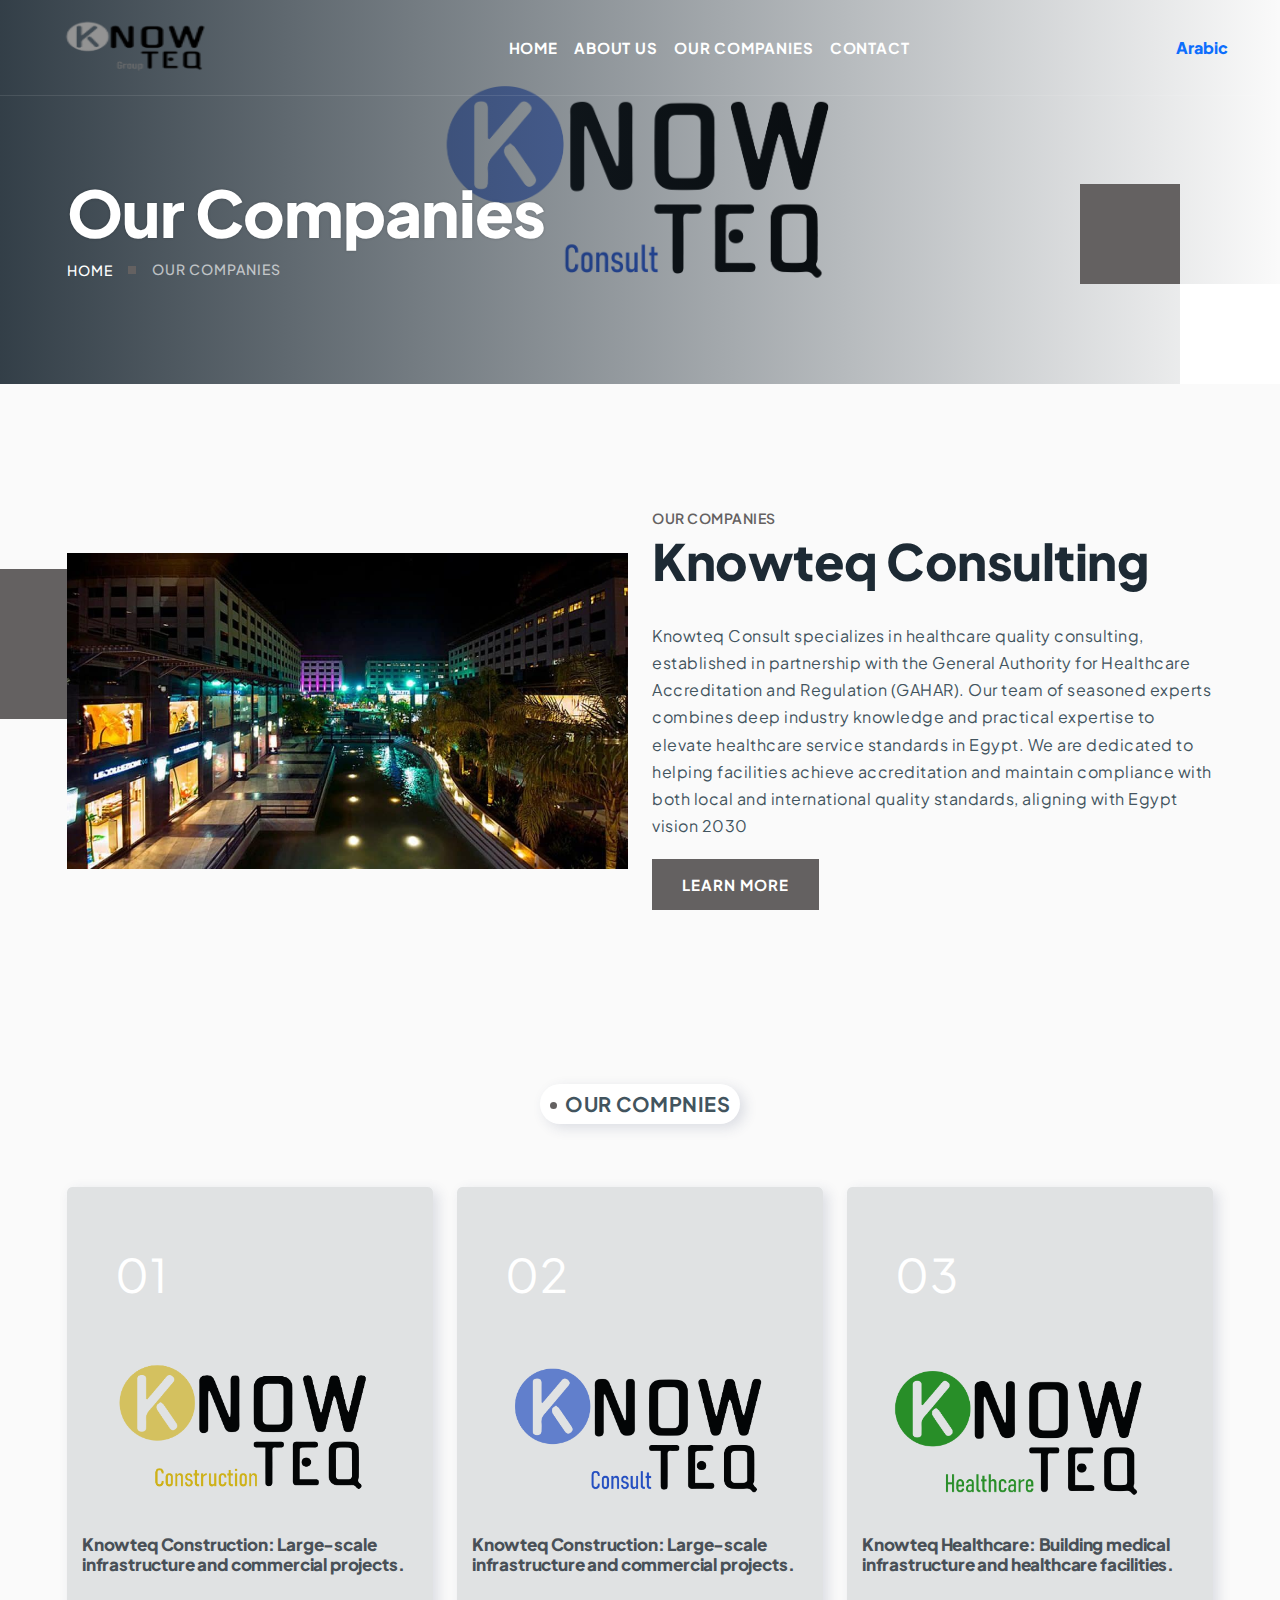
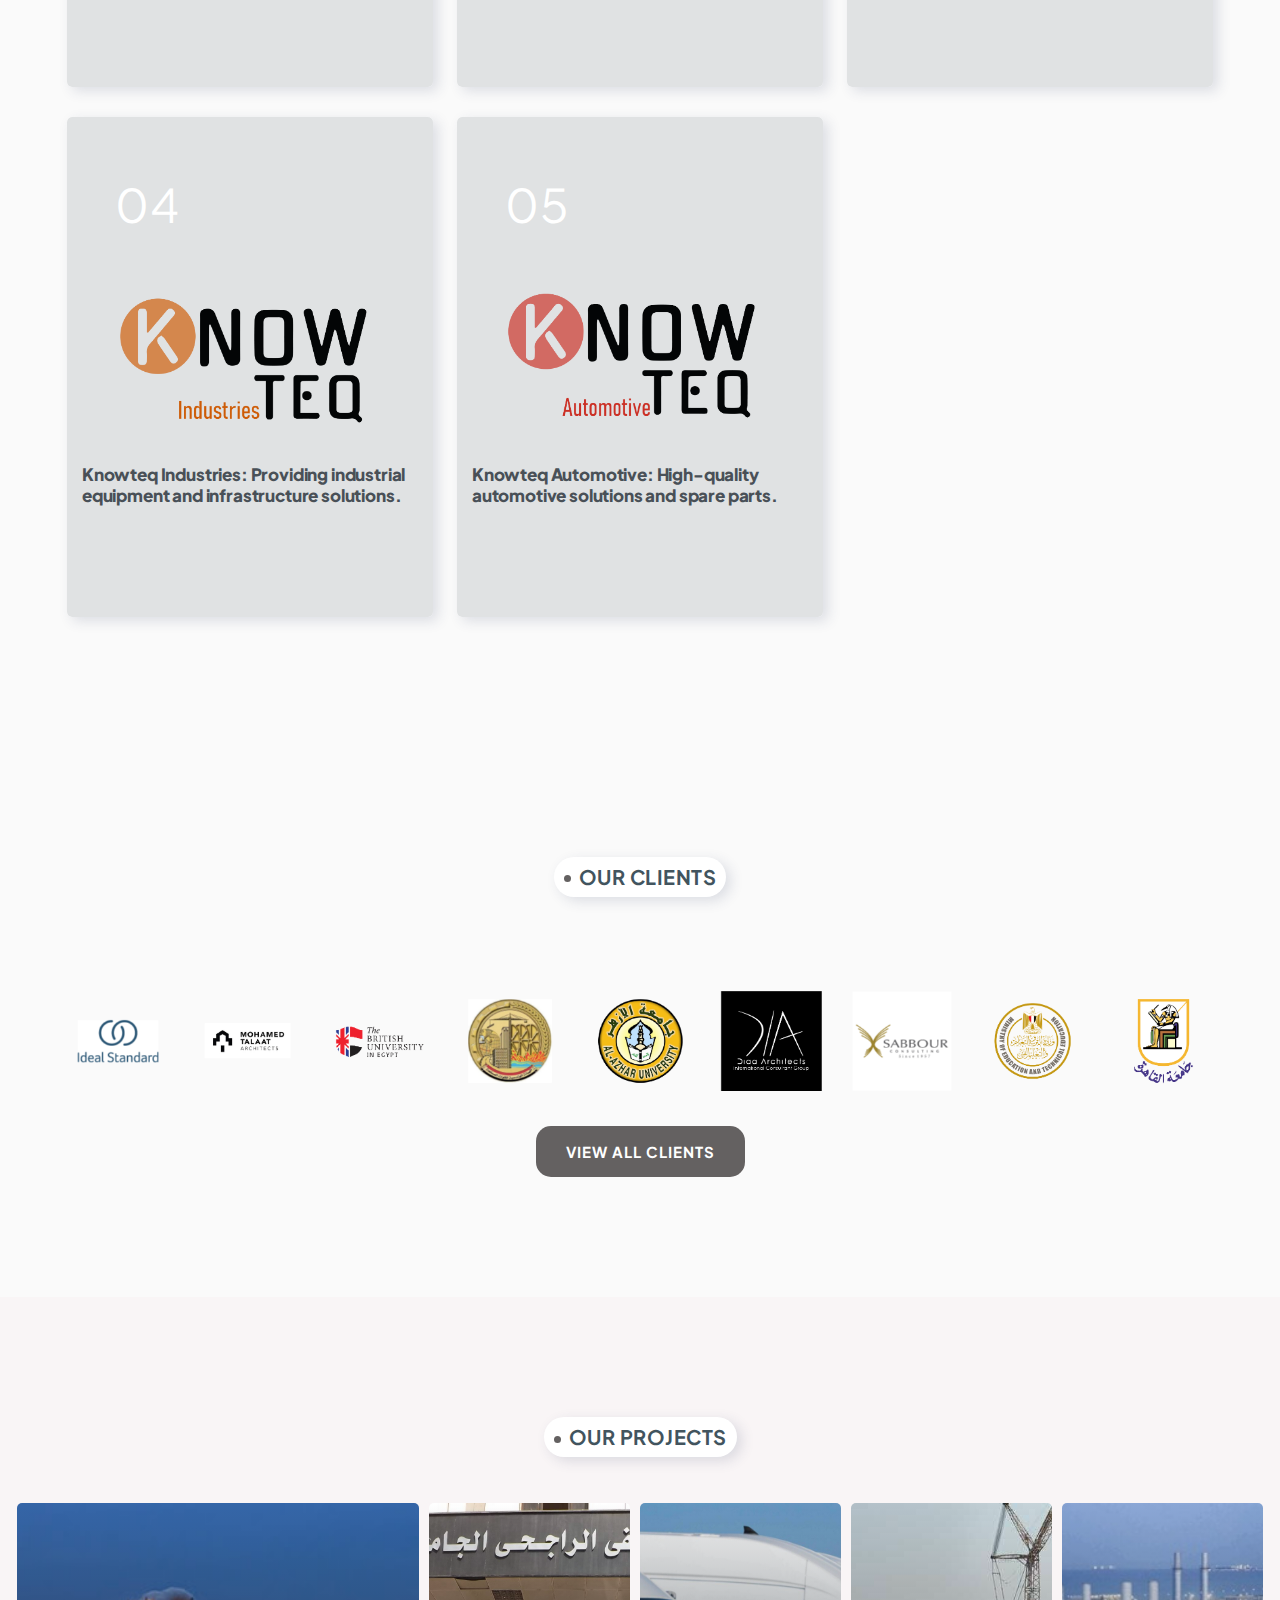
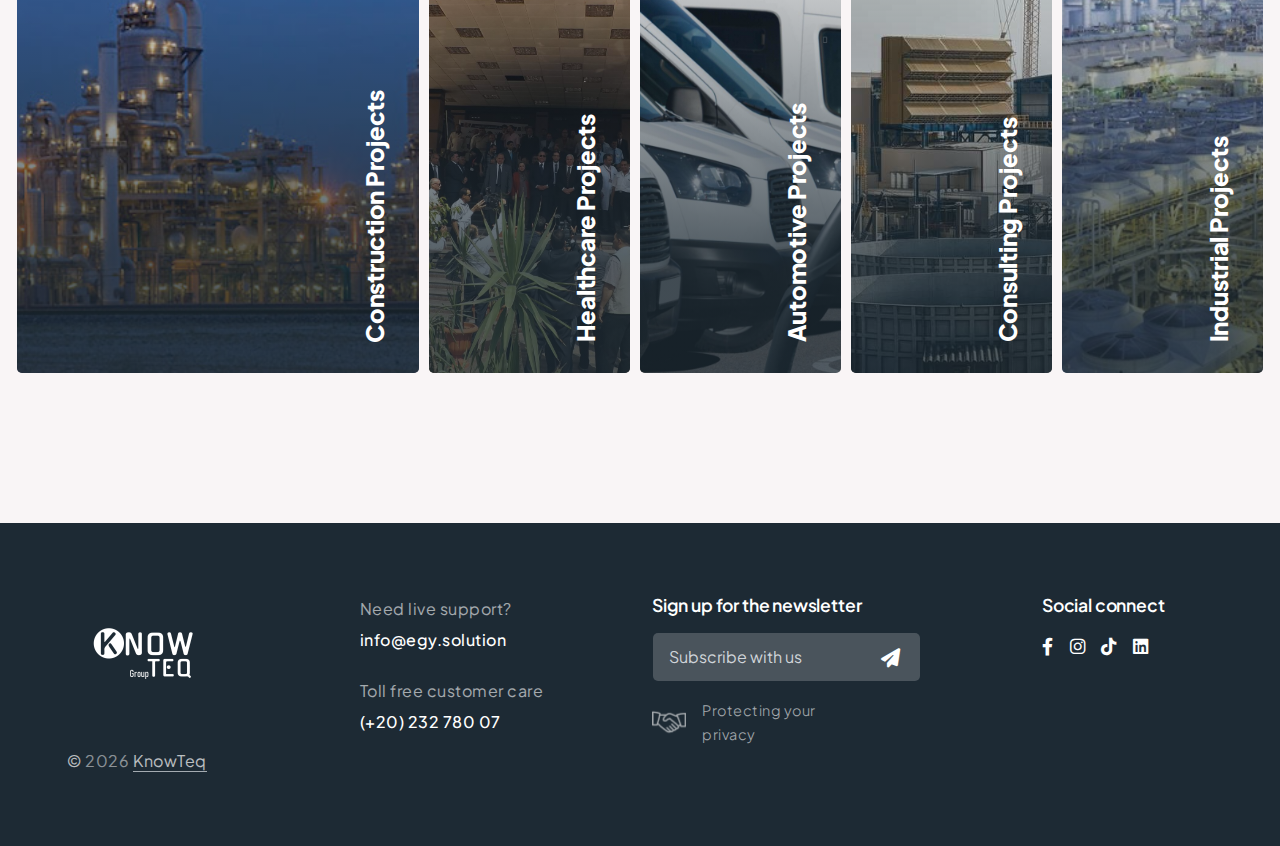
<file: service2.html>
<!DOCTYPE html>
<html lang="en">



<head>

    <!-- metas -->
    <meta charset="utf-8">
    <meta name="author" content="Egy-Solutions">
    <meta http-equiv="X-UA-Compatible" content="IE=edge">
    <meta name="viewport" content="width=device-width, initial-scale=1.0, maximum-scale=1.0, user-scalable=no">
    <meta name="keywords" content="Egy-Solutions">
    <meta name="description" content="Egy-Solutions">

    <!-- title  -->
    <title>Egy-Solutions</title>

    <!-- favicon -->
    <link rel="shortcut icon" href="img/logos/favicon.png">
    <link rel="apple-touch-icon" href="img/logos/favicon.png">
    <link rel="apple-touch-icon" sizes="72x72" href="img/logos/favicon.png">
    <link rel="apple-touch-icon" sizes="114x114" href="img/logos/favicon.png">
    <!-- plugins -->
    <link rel="stylesheet" href="css/plugins.css">

    <!-- search css -->
    <link rel="stylesheet" href="search/search.css">

    <!-- quform css -->
    <link rel="stylesheet" href="quform/css/base.css">

    <!-- core style css -->
    <link href="css/styles.css" rel="stylesheet">

</head>

<body>

    <!-- PAGE LOADING
    ================================================== -->
    <div id="preloader"></div>

    <!-- MAIN WRAPPER
    ================================================== -->
    <div class="main-wrapper">

        <!-- HEADER
        ================================================== -->
        <header class="header-style3">

            <div class="navbar-default border-bottom border-color-light-white">

                <div class="container-fluid px-lg-1-6 px-xl-2-5 px-xxl-2-9">
                    <div class="row align-items-center">
                        <div class="col-12 col-lg-12">
                            <div class="menu_area alt-font">
                                <nav class="navbar navbox navbar-expand-lg navbar-light p-0">
                                    <div class="navbar-header navbar-header-custom">
                                        <!-- start logo -->
                                        <a href="index.html" class="navbar-brand logochange"><img id="logo"
                                                src="img/logos/Knowteq-26.png" alt="logo"></a>
                                        <!-- end logo -->
                                    </div>

                                    <div class="navbar-toggler bg-primary"></div>

                                    <!-- menu area -->
                                    <ul class="navbar-nav  align-items-center" id="nav" style="display: none;">
                                        <li>
                                            <a data-key="nav_home" href="index.html"></a>

                                        </li>
                                        <li>
                                            <a data-key="nav_about_us" href="about.html"></a>

                                        </li>
                                        <li>
                                            <a data-key="nav_service" href="index.html#service"></a>

                                        </li>
                                        <li>
                                            <a data-key="nav_contact" href="contact.html"></a>
                                        </li>
                                    </ul>
                                    <div class="language-switcher">
                                        <button class="btn btn-primary" id="english-btn">English</button>
                                        <button class="btn btn-outline-primary border-0 font-weight-900 "
                                            id="arabic-btn">Arabic</button>
                                    </div>
                                    <!-- end menu area -->

                                    <!-- start attribute navigation -->
                                    <!-- <div class="attr-nav align-items-xl-center ms-xl-auto main-font">
                                        <ul>
                                            <li class="search"><a href="#!"><i class="fas fa-search"></i></a></li>
                                            <li class="d-none d-xl-inline-block"><a href="contact.html" class="butn md"><span class="text-white">Free Quote</span></a></li>
                                        </ul>
                                    </div> -->
                                    <!-- end attribute navigation -->

                                </nav>
                            </div>
                        </div>
                    </div>
                </div>
            </div>

        </header>

        <!-- PAGETITLE
        ================================================== -->
        <section class="page-title-section bg-img cover-background top-position1 left-overlay-secondary" data-overlay-dark="9" data-background="img/logos/Knowteq-22.png">
            <div class="container">
                <div class="row">
                    <div class="col-md-12">
                        <h1 data-key="nav_service">Our Services</h1>
                    </div>
                    <div class="col-md-12">
                        <ul>
                            <li><a data-key="nav_home" href="index-2.html">Home</a></li>
                            <li><a data-key="nav_service" href="#!">Our Services</a></li>
                        </ul>
                    </div>
                </div>
            </div>
            <div class="shape-1"></div>
            <div class="shape-2"></div>
        </section>

        <!-- ABOUT
        ================================================== -->
        <section class="about-style02">
            <div class="container">
                <div class="row align-items-center mt-n1-9">
                    <div class="col-lg-6 mt-1-9">
                        <div class="position-relative">
                            <img src="img/Knowteq-Images/katamya.jpg" alt="...">
                            <!-- <div class="position-absolute bottom-0 left-0 bg-white w-45 w-lg-90 w-xxl-65 p-4 d-none d-sm-block">
                                <p class="text-dark fst-italic font-weight-600">You can create more than one workspaces, which act like digital desktops.</p>
                                <h3 class="h5 text-primary mb-1">- Yoep Hissink</h3>
                            </div> -->
                            <div class="shape-2 d-none d-sm-block"></div>
                        </div>
                    </div>
                    <div class="col-lg-6 mt-1-9">
                        <div>
                            <div class="section-title mb-1-6 mb-sm-1-9">
                                <span data-key="nav_service">Services</span>
                                <h2 data-key="Knowteq_Consulting" class="mb-0">HouseKeeping</h2>
                            </div>
                            <p data-key="Knowteq_Consulting_paragraph" class="w-xxl-95">We provide a comprehensive range of customized cleaning solutions tailored to meet the specific needs of your facility, ensuring it remains a clean, healthy, and safe environment for all employees. Our services encompass deep cleaning of all areas, including offices, conference rooms, restrooms, and common areas. We specialize in the thorough cleaning of kitchens, ensuring that countertops, appliances, and flooring are spotless and hygienic. Our carpet and upholstery cleaning services effectively remove dirt, stains, and allergens, revitalizing the appearance and comfort of your furnishings. We also offer curtain cleaning to eliminate dust and allergens, as well as expert furniture stain removal to preserve the quality and aesthetics of your interiors. Additionally, our water damage restoration services address leaks and flooding, restoring affected areas to their original condition and preventing further damage. Our team is equipped with advanced cleaning tools and eco-friendly products to deliver the highest standard of cleanliness and safety.</p>
                            <!-- <ul class="list-style3 pb-1-9 border-bottom mb-1-9 mb-md-2-9 list-unstyled">
                                <li>Planning the needs for the future.</li>
                                <li>Promoting a good working environment.</li>
                                <li>Cost management and financial analysis.</li>
                            </ul> -->
                            <div class="d-sm-flex">
                                <div class="pe-sm-2-9 mb-4 mb-sm-0">
                                    <a data-key="Knowteq_Consulting_button_service" href="contact.html" class="butn">Learn More</a>
                                </div>
                            </div>
                        </div>
                    </div>
                </div>
            </div>
        </section>

        <section class="features-style-01 pt-0">
            <div class="container">
                <div class="mb-1-9 mt-2-9 mb-md-5 text-center">
                    <div class="section-title-03 text-center mb-1-9">
                        <span class="sub-title">Our Compnies</span>
                        <!-- <h2 class="ls-minus-2px display-4 font-weight-800 lh-1 mb-1-9">You feel comfortable</h2> -->
                    </div>
                    <!-- <span class="text-muted text-uppercase small letter-spacing-4 d-block mb-3 font-weight-600">Our Compnies</span> -->
                    <!-- <h2 class="display-22 display-sm-18 display-md-16 display-lg-11 w-lg-50 mx-auto mb-0">We provide creative <span class="title-sm">coworking space</span></h2> -->
                </div>
                <div class="row mt-n1-9">
                    <div class="col-md-6 col-lg-4 mt-1-9">
                        <div class="bg-img cover-background p-1-9 p-xl-5 height-500 features-box border-radius-5"
                            data-background="img/logos/Knowteq-23.png">
                            <span class="display-10 text-white position-relative z-index-9">01</span>
                            <div class="features-inner">
                                <h3 class="mb-0 text-white h4" data-key="Knowteq_Construction_title">Outdoor Space
                                </h3>
                                <div class="features-btn">
                                    <a href="service1.html" class="text-primary" data-key="Read_more">Read More <i
                                            class="ti-arrow-right text-primary display-25 ms-3 align-middle"></i></a>
                                </div>
                            </div>
                        </div>
                    </div>
                    <div class="col-md-6 col-lg-4 mt-1-9">
                        <div class="bg-img cover-background p-1-9 p-xl-5 height-500 features-box border-radius-5"
                            data-background="img/logos/Knowteq-22.png">
                            <span class="display-10 text-white position-relative z-index-9">02</span>
                            <div class="features-inner">
                                <h3 class="mb-0 text-white h4" data-key="Knowteq_Construction_title">Outdoor Space
                                </h3>
                                <div class="features-btn">
                                    <a href="service2.html" class="text-primary" data-key="Read_more">Read More <i
                                            class="ti-arrow-right text-primary display-25 ms-3 align-middle"></i></a>
                                </div>
                            </div>
                        </div>
                    </div>
                    <div class="col-md-6 col-lg-4 mt-1-9">
                        <div class="bg-img cover-background p-1-9 p-xl-5 height-500 features-box border-radius-5"
                            data-background="img/logos/Knowteq-21.png">
                            <span class="display-10 text-white position-relative z-index-9">03</span>
                            <div class="features-inner">
                                <h3 class="mb-0 text-white h4" data-key="Knowteq_Healthcare_title">Outdoor Space
                                </h3>
                                <div class="features-btn">
                                    <a href="service3.html" class="text-primary" data-key="Read_more">Read More <i
                                            class="ti-arrow-right text-primary display-25 ms-3 align-middle"></i></a>
                                </div>
                            </div>
                        </div>
                    </div>
                    <div class="col-md-6 col-lg-4 mt-1-9">
                        <div class="bg-img cover-background p-1-9 p-xl-5 height-500 features-box border-radius-5"
                            data-background="img/logos/Knowteq-24.png">
                            <span class="display-10 text-white position-relative z-index-9">04</span>
                            <div class="features-inner">
                                <h3 class="mb-0 text-white h4" data-key="Knowteq_Industries_title">Outdoor Space
                                </h3>
                                <div class="features-btn">
                                    <a href="service4.html" class="text-primary" data-key="Read_more">Read More <i
                                            class="ti-arrow-right text-primary display-25 ms-3 align-middle"></i></a>
                                </div>
                            </div>
                        </div>
                    </div>
                    <div class="col-md-6 col-lg-4 mt-1-9">
                        <div class="bg-img cover-background p-1-9 p-xl-5 height-500 features-box border-radius-5"
                            data-background="img/logos/Knowteq-25.png">
                            <span class="display-10 text-white position-relative z-index-9">05</span>
                            <div class="features-inner">
                                <h3 class="mb-0 text-white h4" data-key="Knowteq_Automotive_title">Outdoor Space
                                </h3>
                                <div class="features-btn">
                                    <a href="service5.html" class="text-primary" data-key="Read_more">Read More <i
                                            class="ti-arrow-right text-primary display-25 ms-3 align-middle"></i></a>
                                </div>
                            </div>
                        </div>
                    </div>
                </div>
            </div>
        </section>

        <section>
            <div class="container">
                <!-- <div class="section-title mb-1-9 mb-md-5 text-center">
                    <h4>Our Clients</h4>
                    
                </div> -->
                <div class="section-title-03 text-center mb-1-9">
                    <span class="sub-title">Our Clients</span>
                    <!-- <h2 class="ls-minus-2px display-4 font-weight-800 lh-1 mb-1-9">You feel comfortable</h2> -->
                </div>
                <div class="row pt-5">
                    <div class="col-lg-12">
                        <div class="clients-style04">
                            <div class="clients-carousel2 owl-carousel owl-theme">
                                <div class="text-center client">
                                    <img src="img/Knowteq Projects Logos/website logos-01.png" alt="...">
                                </div>
                                <div class="text-center client">
                                    <img src="img/Knowteq Projects Logos/website logos-02.png" alt="...">
                                </div>
                                <div class="text-center client">
                                    <img src="img/Knowteq Projects Logos/website logos-03.png" alt="...">
                                </div>
                                <div class="text-center client">
                                    <img src="img/Knowteq Projects Logos/website logos-04.png" alt="...">
                                </div>
                                <div class="text-center client">
                                    <img src="img/Knowteq Projects Logos/website logos-05.png" alt="...">
                                </div>
                                <div class="text-center client">
                                    <img src="img/Knowteq Projects Logos/website logos-06.png" alt="...">
                                </div>
                                <div class="text-center client">
                                    <img src="img/Knowteq Projects Logos/website logos-07.png" alt="...">
                                </div>
                                <div class="text-center client">
                                    <img src="img/Knowteq Projects Logos/website logos-08.png" alt="...">
                                </div>
                                <div class="text-center client">
                                    <img src="img/Knowteq Projects Logos/website logos-09.png" alt="...">
                                </div>
                                <div class="text-center client">
                                    <img src="img/Knowteq Projects Logos/website logos-10.png" alt="...">
                                </div>
                                <div class="text-center client">
                                    <img src="img/Knowteq Projects Logos/website logos-11.png" alt="...">
                                </div>
                                <div class="text-center client">
                                    <img src="img/Knowteq Projects Logos/website logos-12.png" alt="...">
                                </div>
                                <div class="text-center client">
                                    <img src="img/Knowteq Projects Logos/website logos-13.png" alt="...">
                                </div>
                                <div class="text-center client">
                                    <img src="img/Knowteq Projects Logos/website logos-14.png" alt="...">
                                </div>
                                <div class="text-center client">
                                    <img src="img/Knowteq Projects Logos/website logos-15.png" alt="...">
                                </div>
                                <div class="text-center client">
                                    <img src="img/Knowteq Projects Logos/website logos-16.png" alt="...">
                                </div>
                                <div class="text-center client">
                                    <img src="img/Knowteq Projects Logos/website logos-17.png" alt="...">
                                </div>
                                <div class="text-center client">
                                    <img src="img/Knowteq Projects Logos/website logos-18.png" alt="...">
                                </div>
                                <div class="text-center client">
                                    <img src="img/Knowteq Projects Logos/website logos-19.png" alt="...">
                                </div>
                                <div class="text-center client">
                                    <img src="img/Knowteq Projects Logos/website logos-20.png" alt="...">
                                </div>
                                <div class="text-center client">
                                    <img src="img/Knowteq Projects Logos/website logos-21.png" alt="...">
                                </div>
                                <div class="text-center client">
                                    <img src="img/Knowteq Projects Logos/website logos-22.png" alt="...">
                                </div>
                                <div class="text-center client">
                                    <img src="img/Knowteq Projects Logos/website logos-23.png" alt="...">
                                </div>
                                <div class="text-center client">
                                    <img src="img/Knowteq Projects Logos/website logos-24.png" alt="...">
                                </div>
                                <div class="text-center client">
                                    <img src="img/Knowteq Projects Logos/website logos-25.png" alt="...">
                                </div>
                                <div class="text-center client">
                                    <img src="img/Knowteq Projects Logos/website logos-26.png" alt="...">
                                </div>
                                <div class="text-center client">
                                    <img src="img/Knowteq Projects Logos/website logos-27.png" alt="...">
                                </div>
                                <div class="text-center client">
                                    <img src="img/Knowteq Projects Logos/website logos-28.png" alt="...">
                                </div>
                                <div class="text-center client">
                                    <img src="img/Knowteq Projects Logos/website logos-29.png" alt="...">
                                </div>
                                <div class="text-center client">
                                    <img src="img/Knowteq Projects Logos/website logos-30.png" alt="...">
                                </div>
                                <div class="text-center client">
                                    <img src="img/Knowteq Projects Logos/website logos-31.png" alt="...">
                                </div>
                                <div class="text-center client">
                                    <img src="img/Knowteq Projects Logos/website logos-32.png" alt="...">
                                </div>
                                <div class="text-center client">
                                    <img src="img/Knowteq Projects Logos/website logos-33.png" alt="...">
                                </div>
                                <div class="text-center client">
                                    <img src="img/Knowteq Projects Logos/website logos-34.png" alt="...">
                                </div>
                                <div class="text-center client">
                                    <img src="img/Knowteq Projects Logos/website logos-35.png" alt="...">
                                </div>
                                <div class="text-center client">
                                    <img src="img/Knowteq Projects Logos/website logos-36.png" alt="...">
                                </div>
                                <div class="text-center client">
                                    <img src="img/Knowteq Projects Logos/website logos-37.png" alt="...">
                                </div>
                                <div class="text-center client">
                                    <img src="img/Knowteq Projects Logos/website logos-38.png" alt="...">
                                </div>
                                <div class="text-center client">
                                    <img src="img/Knowteq Projects Logos/website logos-39.png" alt="...">
                                </div>
                                <div class="text-center client">
                                    <img src="img/Knowteq Projects Logos/website logos-40.png" alt="...">
                                </div>
                                <div class="text-center client">
                                    <img src="img/Knowteq Projects Logos/website logos-41.png" alt="...">
                                </div>
                                <div class="text-center client">
                                    <img src="img/Knowteq Projects Logos/website logos-42.png" alt="...">
                                </div>
                                <div class="text-center client">
                                    <img src="img/Knowteq Projects Logos/website logos-43.png" alt="...">
                                </div>
                                <div class="text-center client">
                                    <img src="img/Knowteq Projects Logos/website logos-44.png" alt="...">
                                </div>
                                <div class="text-center client">
                                    <img src="img/Knowteq Projects Logos/website logos-45.png" alt="...">
                                </div>
                                <div class="text-center client">
                                    <img src="img/Knowteq Projects Logos/website logos-46.png" alt="...">
                                </div>
                                <div class="text-center client">
                                    <img src="img/Knowteq Projects Logos/website logos-47.png" alt="...">
                                </div>
                                <div class="text-center client">
                                    <img src="img/Knowteq Projects Logos/website logos-48.png" alt="...">
                                </div>
                                <div class="text-center client">
                                    <img src="img/Knowteq Projects Logos/website logos-49.png" alt="...">
                                </div>
                            </div>
                        </div>
                    </div>
                </div>

                <div class="clients">
                    <button type="button" class="butn border-0" data-bs-toggle="modal" data-bs-target="#grid">
                        <span>View All Clients</span>
                    </button>
                </div>
                <!-- Using the grid -->
                <div class="modal fade" id="grid" tabindex="-1" aria-labelledby="gridLabel" aria-hidden="true">
                    <div class="modal-dialog">
                        <div class="modal-content">
                            <div class="modal-header">
                                
                                <button type="button" class="btn-close" data-bs-dismiss="modal"
                                    aria-label="Close"></button>
                            </div>
                            <div class="modal-body">
                                <div class="container-fluid">
                                    <img src="img/Knowteq-Images/_ مستشفى الحسين.jpg" alt="">
                                </div>
                            </div>
                            
                        </div>
                    </div>
                </div>

            </div>
        </section>

        <section class="position-relative bg-light">
            <div class="container-fluid">
                <div class="section-title-03 text-center mb-1-9">
                    <span class="sub-title">Our Projects</span>
                    <!-- <h2 class="ls-minus-2px display-4 font-weight-800 lh-1 mb-1-9">You feel comfortable</h2> -->
                </div>
                <div class="row mx-xxl-10 overflow-hidden">
                    <div class="outer-box d-flex">
                        <div class="card-style13 active">
                            <div class="card-body border-radius-5">
                                <div class="card-image">
                                    <div class="card-img"><a href="workspace-details.html"><img
                                                src="img/Knowteq-Images/alexandria factory.jpg" alt="..."></a></div>
                                </div>
                                <div class="card-content">
                                    <span class="card-text">KnowTeq</span>
                                    <span data-key="project_paragraph_two" class="card-category">Freelancers</span>
                                    <h4 class="card-title mb-4"><a data-key="project_paragraph_two" href="">Private Work
                                            Space</a></h4>
                                    <a href="" class="card-read-more"><i class="fa fa-plus"></i></a>
                                </div>
                                <div class="card-hover">
                                    <h4 class="card-title"><a data-key="project_paragraph_two"
                                            href="workspace-details.html">Private Work Space</a></h4>
                                </div>
                                <div class="overlay-1"></div>
                            </div>
                        </div>
                        <div class="card-style13 ">
                            <div class="card-body border-radius-5">
                                <div class="card-image">
                                    <div class="card-img"><a href="workspace-details.html"><img
                                                src="img/Knowteq-Images/Raghy Hospital.jpg" alt="..."></a></div>
                                </div>
                                <div class="card-content">
                                    <span class="card-text">KnowTeq</span>
                                    <span data-key="project_paragraph_one" class="card-category">Freelancers</span>
                                    <h4 class="card-title mb-4"><a data-key="project_paragraph_one" href="">Private Work
                                            Space</a></h4>
                                    <a href="" class="card-read-more"><i class="fa fa-plus"></i></a>
                                </div>
                                <div class="card-hover">
                                    <h4 class="card-title"><a data-key="project_paragraph_one"
                                            href="workspace-details.html">Private Work Space</a></h4>
                                </div>
                                <div class="overlay-1"></div>
                            </div>
                        </div>
                        <div class="card-style13 ">
                            <div class="card-body border-radius-5">
                                <div class="card-image">
                                    <div class="card-img"><a href="workspace-details.html"><img
                                                src="img/Knowteq-Images/Electric-cars-fleet.jpg" alt="..."></a></div>
                                </div>
                                <div class="card-content">
                                    <span class="card-text">KnowTeq</span>
                                    <span data-key="project_paragraph_three" class="card-category">Freelancers</span>
                                    <h4 class="card-title mb-4"><a data-key="project_paragraph_three" href="">Private
                                            Work
                                            Space</a></h4>
                                    <a href="" class="card-read-more"><i class="fa fa-plus"></i></a>
                                </div>
                                <div class="card-hover">
                                    <h4 class="card-title"><a data-key="project_paragraph_three"
                                            href="workspace-details.html">Private Work Space</a></h4>
                                </div>
                                <div class="overlay-1"></div>
                            </div>
                        </div>
                        <div class="card-style13 ">
                            <div class="card-body border-radius-5">
                                <div class="card-image">
                                    <div class="card-img"><a href="workspace-details.html"><img
                                                src="img/Knowteq-Images/Power plant.jpg" alt="..."></a></div>
                                </div>
                                <div class="card-content">
                                    <span class="card-text">KnowTeq</span>
                                    <span data-key="project_paragraph_four" class="card-category">Freelancers</span>
                                    <h4 class="card-title mb-4"><a data-key="project_paragraph_four" href="">Private
                                            Work
                                            Space</a></h4>
                                    <a href="" class="card-read-more"><i class="fa fa-plus"></i></a>
                                </div>
                                <div class="card-hover">
                                    <h4 class="card-title"><a data-key="project_paragraph_four"
                                            href="workspace-details.html">Private Work Space</a></h4>
                                </div>
                                <div class="overlay-1"></div>
                            </div>
                        </div>
                        <div class="card-style13 ">
                            <div class="card-body border-radius-5">
                                <div class="card-image">
                                    <div class="card-img"><a href="workspace-details.html"><img
                                                src="img/Knowteq-Images/Suez-Canal-Factory.jpeg" alt="..."></a></div>
                                </div>
                                <div class="card-content">
                                    <span class="card-text">KnowTeq</span>
                                    <span data-key="project_paragraph_five" class="card-category">Freelancers</span>
                                    <h4 class="card-title mb-4"><a data-key="project_paragraph_five" href="">Private
                                            Work
                                            Space</a></h4>
                                    <a href="" class="card-read-more"><i class="fa fa-plus"></i></a>
                                </div>
                                <div class="card-hover">
                                    <h4 class="card-title"><a data-key="project_paragraph_five"
                                            href="workspace-details.html">Private Work Space</a></h4>
                                </div>
                                <div class="overlay-1"></div>
                            </div>
                        </div>
                    </div>
                </div>
            </div>
        </section>

        <!-- FOOTER
        ================================================== -->
        <footer class="bg-secondary pt-6 pt-lg-8">
            <div class="container">
                <div class="row mt-n5 pb-6 pb-lg-8">
                    <div class="col-sm-6 col-md-6 col-xl-3 mt-5">
                        <div class="footer-logo mb-1-9">
                            <a href="index.html"><img src="img/logos/cropped-Knowteq.group.png" alt="..."></a>
                        </div>
                        <p class="mb-0 text-white opacity7">&copy; <span
                                class="current-year pe-1 text-white opacity7"></span><a href="index.html"
                                class="text-white text-primary-hover border-bottom">KnowTeq</a></p>
                    </div>
                    <div class="col-sm-6 col-md-6 col-xl-3 mt-5">
                        <div class="footer-contact-info ps-sm-5 ps-xl-0">
                            <div class="mb-4">
                                <p class="text-white opacity6 display-29 font-weight-400 mb-1"
                                    data-key="Need_live_support">Need live support?</p>
                                <a href="mailto:info@egy-solutions.com"
                                    class="text-white text-primary-hover font-weight-500 mb-0">info@egy.solution</a>
                            </div>
                            <div class="mb-0">
                                <p class="text-white opacity6 display-29 font-weight-400 mb-1"
                                    data-key="Toll_free_customer_care">Toll free customer care</p>
                                <a href="tel:+2023278007" dir="ltr"
                                    class="text-white service-phone text-primary-hover font-weight-500 mb-0">(+20) 232
                                    780 07</a>
                            </div>
                        </div>
                    </div>
                    <div class="col-sm-6 col-md-6 col-xl-3 mt-5">
                        <div>
                            <h3 class="text-white mb-3 font-weight-600 display-28"
                                data-key="Sign_up_for_the_newsletter">Sign up for the newsletter</h3>
                            <form class="quform newsletter-form-icon mb-3 w-md-80 w-xl-100" action="" method="post"
                                enctype="multipart/form-data" onclick="">

                                <div class="quform-elements">
                                    <div class="row">

                                        <!-- Begin Text input element -->
                                        <div class="col-md-12">
                                            <div class="quform-element mb-0">
                                                <div class="quform-input">
                                                    <input class="form-control" id="email_address" type="text"
                                                        name="email_address" placeholder="Subscribe with us">
                                                </div>
                                            </div>
                                        </div>
                                        <!-- End Text input element -->

                                        <!-- Begin Submit button -->
                                        <div class="col-md-12">
                                            <div class="quform-submit-inner">
                                                <button class="btn btn-white text-white m-0" type="submit"><i
                                                        class="fas fa-paper-plane"></i></button>
                                            </div>
                                            <div class="quform-loading-wrap"><span class="quform-loading"></span></div>
                                        </div>
                                        <!-- End Submit button -->
                                    </div>

                                </div>

                            </form>
                            <div class="d-flex align-items-center w-lg-100 w-xl-80">
                                <div class="me-3">
                                    <img src="img/icons/icon-24.png" class="w-35px opacity6" alt="...">
                                </div>
                                <div>
                                    <p class="mb-0 text-white opacity6 display-30 font-weight-300"
                                        data-key="Protecting_your_privacy">Protecting your privacy</p>
                                </div>
                            </div>
                        </div>
                    </div>
                    <div class="col-sm-6 col-xl-2 offset-xl-1 mt-5">
                        <div class="ps-sm-5 ps-xl-0">
                            <h3 class="text-white mb-3 font-weight-600 display-28" data-key="Social_connect">Social
                                connect</h3>
                            <ul class="list-unstyled d-flex mb-0">
                                <li class="me-3">
                                    <a href="https://www.facebook.com/share/JKMrHjwcY7mDdRe9/?mibextid=JRoKGi"
                                        class="text-white text-primary-hover display-28"><i
                                            class="fab fa-facebook-f"></i></a>
                                </li>
                                <li class="me-3">
                                    <a href="https://www.instagram.com/easysrvme?igsh=YjVvcjM2cXozbXJw"
                                        class="text-white text-primary-hover display-28"><i
                                            class="fab fa-instagram"></i></a>
                                </li>
                                <li class="me-3">
                                    <a href="https://www.tiktok.com/@easysrvapp?_t=8p1oW3khLpo&_r=1"
                                        class="text-white text-primary-hover display-28"><i
                                            class="fab fa-tiktok"></i></a>
                                </li>
                                <li class="me-3">
                                    <a href="https://www.linkedin.com/company/egy-solutions/"
                                        class="text-white text-primary-hover display-28"><i
                                            class="fab fa-linkedin"></i></a>
                                </li>
                                <!-- <li class="me-0">
                                    <a href="#!" class="text-white text-primary-hover display-28"><i class="fab fa-dribbble"></i></a>
                                </li> -->
                            </ul>
                        </div>
                    </div>
                </div>
            </div>
        </footer>

    </div>

    <!-- BUY TEMPLATE
    ================================================== -->
    <!-- <div class="buy-theme alt-font d-none d-lg-inline-block"><a href="https://themeforest.net/item/acowork-coworking-office-space-html-template/52908890" target="_blank"><i class="fas fa-cart-plus"></i><span>Buy Template</span></a></div>

    <div class="all-demo alt-font d-none d-lg-inline-block"><a href="https://themeforest.net/user/websitelayout" target="_blank"><i class="far fa-envelope"></i><span>Quick Question?</span></a></div> -->

    <!-- SCROLL TO TOP
    ================================================== -->
    <a href="#!" class="scroll-to-top"><i class="fas fa-angle-up" aria-hidden="true"></i></a>

    <!-- all js include start -->

    <!-- jQuery -->
    <script src="js/jquery.min.js"></script>

    <!-- popper js -->
    <script src="js/popper.min.js"></script>

    <!-- bootstrap -->
    <script src="js/bootstrap.min.js"></script>

    <!-- jquery -->
    <script src="js/core.min.js"></script>

    <!-- search -->
    <script src="search/search.js"></script>

    <!-- custom scripts -->
    <script src="js/main.js"></script>

    <!-- form plugins js -->
    <script src="quform/js/plugins.js"></script>

    <!-- form scripts js -->
    <script src="quform/js/scripts.js"></script>

    <!-- all js include end -->
     <script src="js/translate.js"></script>

</body>


<!-- Mirrored from acoworkhtml.websitelayout.net/about.html by HTTrack Website Copier/3.x [XR&CO'2014], Mon, 19 Aug 2024 10:55:44 GMT -->
</html>
</file>
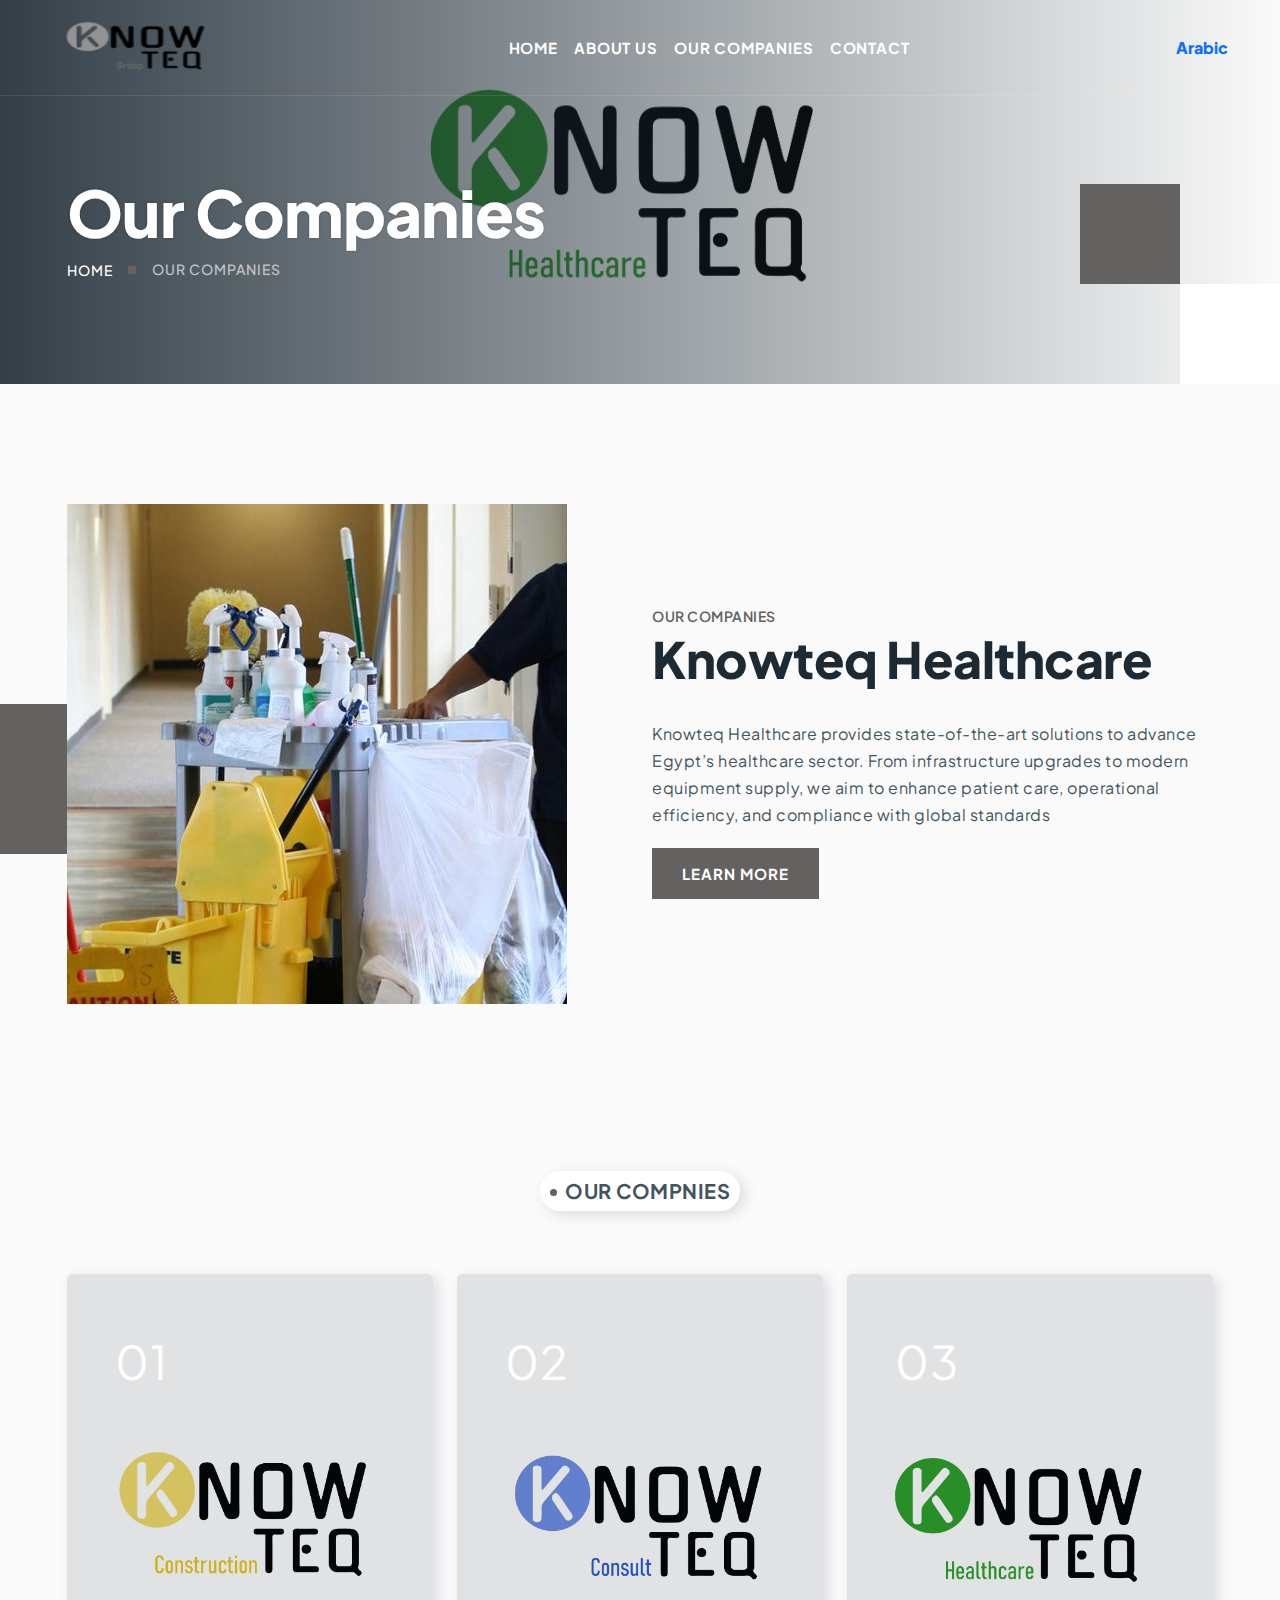
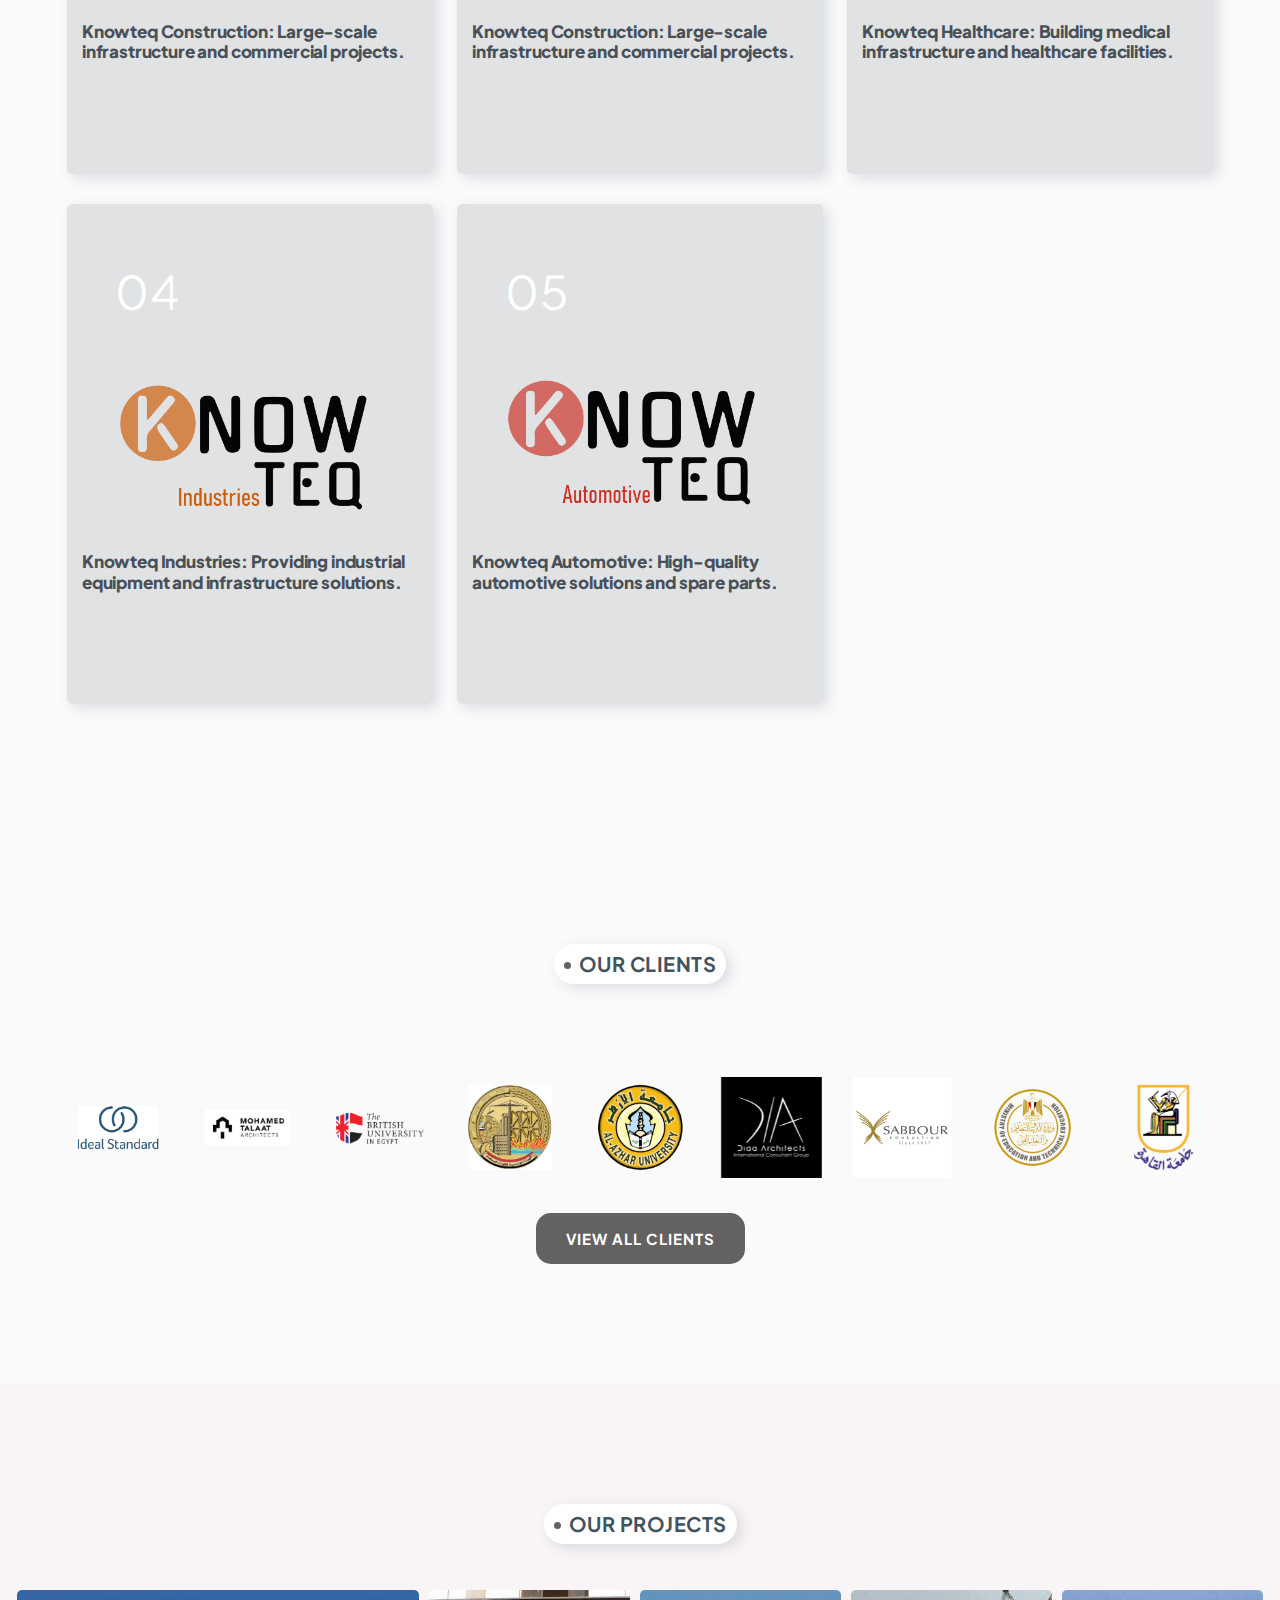
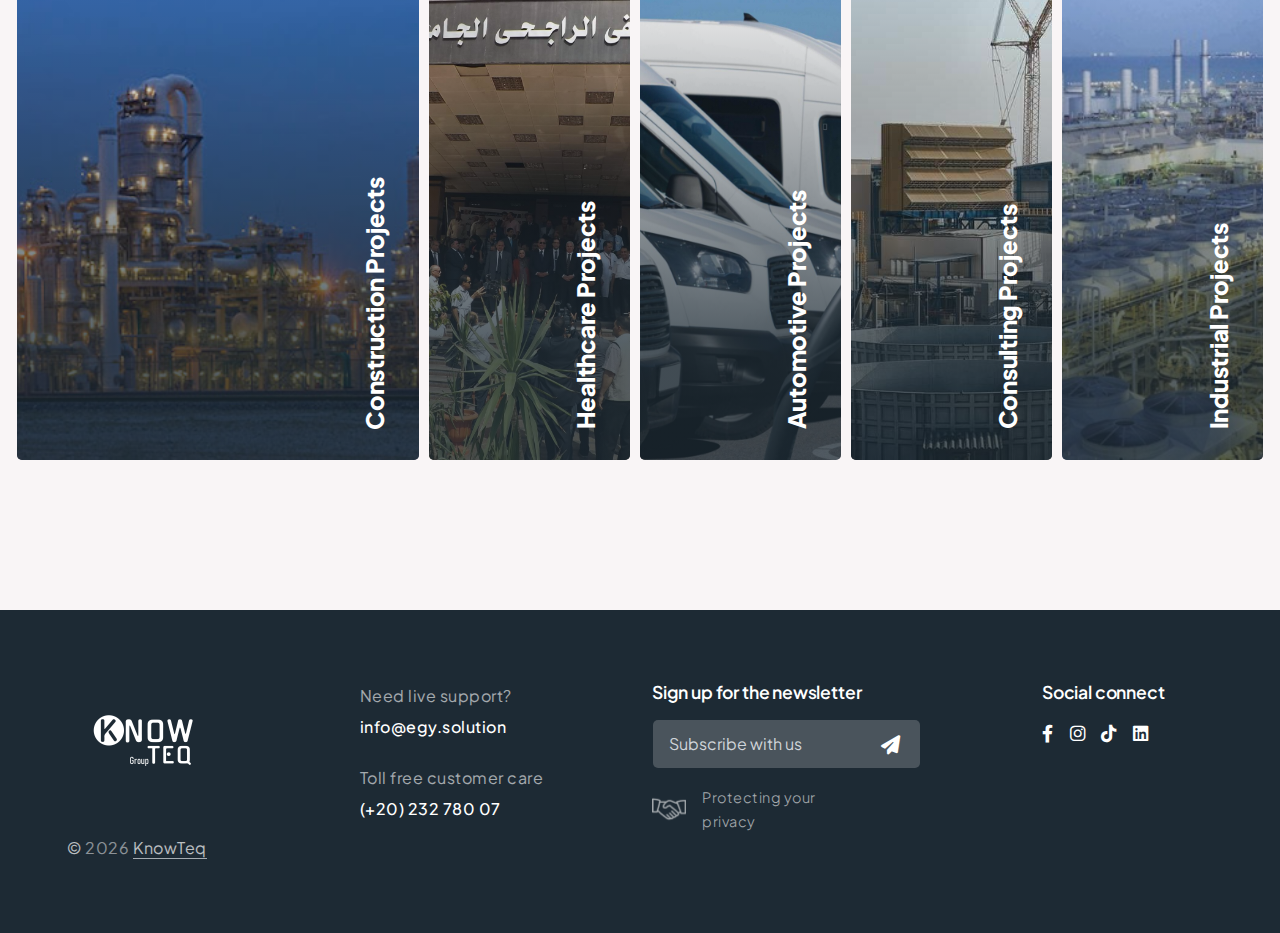
<file: service3.html>
<!DOCTYPE html>
<html lang="en">



<head>

    <!-- metas -->
    <meta charset="utf-8">
    <meta name="author" content="Egy-Solutions">
    <meta http-equiv="X-UA-Compatible" content="IE=edge">
    <meta name="viewport" content="width=device-width, initial-scale=1.0, maximum-scale=1.0, user-scalable=no">
    <meta name="keywords" content="Egy-Solutions">
    <meta name="description" content="Egy-Solutions">

    <!-- title  -->
    <title>Egy-Solutions</title>

    <!-- favicon -->
    <link rel="shortcut icon" href="img/logos/favicon.png">
    <link rel="apple-touch-icon" href="img/logos/favicon.png">
    <link rel="apple-touch-icon" sizes="72x72" href="img/logos/favicon.png">
    <link rel="apple-touch-icon" sizes="114x114" href="img/logos/favicon.png">
    <!-- plugins -->
    <link rel="stylesheet" href="css/plugins.css">

    <!-- search css -->
    <link rel="stylesheet" href="search/search.css">

    <!-- quform css -->
    <link rel="stylesheet" href="quform/css/base.css">

    <!-- core style css -->
    <link href="css/styles.css" rel="stylesheet">

</head>

<body>

    <!-- PAGE LOADING
    ================================================== -->
    <div id="preloader"></div>

    <!-- MAIN WRAPPER
    ================================================== -->
    <div class="main-wrapper">

        <!-- HEADER
        ================================================== -->
        <header class="header-style3">

            <div class="navbar-default border-bottom border-color-light-white">

                <div class="container-fluid px-lg-1-6 px-xl-2-5 px-xxl-2-9">
                    <div class="row align-items-center">
                        <div class="col-12 col-lg-12">
                            <div class="menu_area alt-font">
                                <nav class="navbar navbox navbar-expand-lg navbar-light p-0">
                                    <div class="navbar-header navbar-header-custom">
                                        <!-- start logo -->
                                        <a href="index.html" class="navbar-brand logochange"><img id="logo"
                                                src="img/logos/Knowteq-26.png" alt="logo"></a>
                                        <!-- end logo -->
                                    </div>

                                    <div class="navbar-toggler bg-primary"></div>

                                    <!-- menu area -->
                                    <ul class="navbar-nav  align-items-center" id="nav" style="display: none;">
                                        <li>
                                            <a data-key="nav_home" href="index.html"></a>

                                        </li>
                                        <li>
                                            <a data-key="nav_about_us" href="about.html"></a>

                                        </li>
                                        <li>
                                            <a data-key="nav_service" href="index.html#service"></a>

                                        </li>
                                        <li>
                                            <a data-key="nav_contact" href="contact.html"></a>
                                        </li>
                                    </ul>
                                    <div class="language-switcher">
                                        <button class="btn btn-primary" id="english-btn">English</button>
                                        <button class="btn btn-outline-primary border-0 font-weight-900 "
                                            id="arabic-btn">Arabic</button>
                                    </div>
                                    <!-- end menu area -->

                                    <!-- start attribute navigation -->
                                    <!-- <div class="attr-nav align-items-xl-center ms-xl-auto main-font">
                                        <ul>
                                            <li class="search"><a href="#!"><i class="fas fa-search"></i></a></li>
                                            <li class="d-none d-xl-inline-block"><a href="contact.html" class="butn md"><span class="text-white">Free Quote</span></a></li>
                                        </ul>
                                    </div> -->
                                    <!-- end attribute navigation -->

                                </nav>
                            </div>
                        </div>
                    </div>
                </div>
            </div>

        </header>

        <!-- PAGETITLE
        ================================================== -->
        <section class="page-title-section bg-img cover-background top-position1 left-overlay-secondary" data-overlay-dark="9" data-background="img/logos/Knowteq-21.png">
            <div class="container">
                <div class="row">
                    <div class="col-md-12">
                        <h1 data-key="nav_service">Our Services</h1>
                    </div>
                    <div class="col-md-12">
                        <ul>
                            <li><a data-key="nav_home" href="index-2.html">Home</a></li>
                            <li><a data-key="nav_service" href="#!">Our Services</a></li>
                        </ul>
                    </div>
                </div>
            </div>
            <div class="shape-1"></div>
            <div class="shape-2"></div>
        </section>

        <!-- ABOUT
        ================================================== -->
        <section class="about-style02">
            <div class="container">
                <div class="row align-items-center mt-n1-9">
                    <div class="col-lg-6 mt-1-9">
                        <div class="position-relative">
                            <img src="img/cleaning.jfif" alt="...">
                            <!-- <div class="position-absolute bottom-0 left-0 bg-white w-45 w-lg-90 w-xxl-65 p-4 d-none d-sm-block">
                                <p class="text-dark fst-italic font-weight-600">You can create more than one workspaces, which act like digital desktops.</p>
                                <h3 class="h5 text-primary mb-1">- Yoep Hissink</h3>
                            </div> -->
                            <div class="shape-2 d-none d-sm-block"></div>
                        </div>
                    </div>
                    <div class="col-lg-6 mt-1-9">
                        <div>
                            <div class="section-title mb-1-6 mb-sm-1-9">
                                <span data-key="nav_service">Services</span>
                                <h2 data-key="Knowteq_Healthcare" class="mb-0">HouseKeeping</h2>
                            </div>
                            <p data-key="Knowteq_Healthcare_paragraph" class="w-xxl-95">We provide a comprehensive range of customized cleaning solutions tailored to meet the specific needs of your facility, ensuring it remains a clean, healthy, and safe environment for all employees. Our services encompass deep cleaning of all areas, including offices, conference rooms, restrooms, and common areas. We specialize in the thorough cleaning of kitchens, ensuring that countertops, appliances, and flooring are spotless and hygienic. Our carpet and upholstery cleaning services effectively remove dirt, stains, and allergens, revitalizing the appearance and comfort of your furnishings. We also offer curtain cleaning to eliminate dust and allergens, as well as expert furniture stain removal to preserve the quality and aesthetics of your interiors. Additionally, our water damage restoration services address leaks and flooding, restoring affected areas to their original condition and preventing further damage. Our team is equipped with advanced cleaning tools and eco-friendly products to deliver the highest standard of cleanliness and safety.</p>
                            <!-- <ul class="list-style3 pb-1-9 border-bottom mb-1-9 mb-md-2-9 list-unstyled">
                                <li>Planning the needs for the future.</li>
                                <li>Promoting a good working environment.</li>
                                <li>Cost management and financial analysis.</li>
                            </ul> -->
                            <div class="d-sm-flex">
                                <div class="pe-sm-2-9 mb-4 mb-sm-0">
                                    <a data-key="Knowteq_Healthcare_button_service" href="contact.html" class="butn">Learn More</a>
                                </div>
                            </div>
                        </div>
                    </div>
                </div>
            </div>
        </section>

        <section class="features-style-01 pt-0">
            <div class="container">
                <div class="mb-1-9 mt-2-9 mb-md-5 text-center">
                    <div class="section-title-03 text-center mb-1-9">
                        <span class="sub-title">Our Compnies</span>
                        <!-- <h2 class="ls-minus-2px display-4 font-weight-800 lh-1 mb-1-9">You feel comfortable</h2> -->
                    </div>
                    <!-- <span class="text-muted text-uppercase small letter-spacing-4 d-block mb-3 font-weight-600">Our Compnies</span> -->
                    <!-- <h2 class="display-22 display-sm-18 display-md-16 display-lg-11 w-lg-50 mx-auto mb-0">We provide creative <span class="title-sm">coworking space</span></h2> -->
                </div>
                <div class="row mt-n1-9">
                    <div class="col-md-6 col-lg-4 mt-1-9">
                        <div class="bg-img cover-background p-1-9 p-xl-5 height-500 features-box border-radius-5"
                            data-background="img/logos/Knowteq-23.png">
                            <span class="display-10 text-white position-relative z-index-9">01</span>
                            <div class="features-inner">
                                <h3 class="mb-0 text-white h4" data-key="Knowteq_Construction_title">Outdoor Space
                                </h3>
                                <div class="features-btn">
                                    <a href="service1.html" class="text-primary" data-key="Read_more">Read More <i
                                            class="ti-arrow-right text-primary display-25 ms-3 align-middle"></i></a>
                                </div>
                            </div>
                        </div>
                    </div>
                    <div class="col-md-6 col-lg-4 mt-1-9">
                        <div class="bg-img cover-background p-1-9 p-xl-5 height-500 features-box border-radius-5"
                            data-background="img/logos/Knowteq-22.png">
                            <span class="display-10 text-white position-relative z-index-9">02</span>
                            <div class="features-inner">
                                <h3 class="mb-0 text-white h4" data-key="Knowteq_Construction_title">Outdoor Space
                                </h3>
                                <div class="features-btn">
                                    <a href="service2.html" class="text-primary" data-key="Read_more">Read More <i
                                            class="ti-arrow-right text-primary display-25 ms-3 align-middle"></i></a>
                                </div>
                            </div>
                        </div>
                    </div>
                    <div class="col-md-6 col-lg-4 mt-1-9">
                        <div class="bg-img cover-background p-1-9 p-xl-5 height-500 features-box border-radius-5"
                            data-background="img/logos/Knowteq-21.png">
                            <span class="display-10 text-white position-relative z-index-9">03</span>
                            <div class="features-inner">
                                <h3 class="mb-0 text-white h4" data-key="Knowteq_Healthcare_title">Outdoor Space
                                </h3>
                                <div class="features-btn">
                                    <a href="service3.html" class="text-primary" data-key="Read_more">Read More <i
                                            class="ti-arrow-right text-primary display-25 ms-3 align-middle"></i></a>
                                </div>
                            </div>
                        </div>
                    </div>
                    <div class="col-md-6 col-lg-4 mt-1-9">
                        <div class="bg-img cover-background p-1-9 p-xl-5 height-500 features-box border-radius-5"
                            data-background="img/logos/Knowteq-24.png">
                            <span class="display-10 text-white position-relative z-index-9">04</span>
                            <div class="features-inner">
                                <h3 class="mb-0 text-white h4" data-key="Knowteq_Industries_title">Outdoor Space
                                </h3>
                                <div class="features-btn">
                                    <a href="service4.html" class="text-primary" data-key="Read_more">Read More <i
                                            class="ti-arrow-right text-primary display-25 ms-3 align-middle"></i></a>
                                </div>
                            </div>
                        </div>
                    </div>
                    <div class="col-md-6 col-lg-4 mt-1-9">
                        <div class="bg-img cover-background p-1-9 p-xl-5 height-500 features-box border-radius-5"
                            data-background="img/logos/Knowteq-25.png">
                            <span class="display-10 text-white position-relative z-index-9">05</span>
                            <div class="features-inner">
                                <h3 class="mb-0 text-white h4" data-key="Knowteq_Automotive_title">Outdoor Space
                                </h3>
                                <div class="features-btn">
                                    <a href="service5.html" class="text-primary" data-key="Read_more">Read More <i
                                            class="ti-arrow-right text-primary display-25 ms-3 align-middle"></i></a>
                                </div>
                            </div>
                        </div>
                    </div>
                </div>
            </div>
        </section>

        <section>
            <div class="container">
                <!-- <div class="section-title mb-1-9 mb-md-5 text-center">
                    <h4>Our Clients</h4>
                    
                </div> -->
                <div class="section-title-03 text-center mb-1-9">
                    <span class="sub-title">Our Clients</span>
                    <!-- <h2 class="ls-minus-2px display-4 font-weight-800 lh-1 mb-1-9">You feel comfortable</h2> -->
                </div>
                <div class="row pt-5">
                    <div class="col-lg-12">
                        <div class="clients-style04">
                            <div class="clients-carousel2 owl-carousel owl-theme">
                                <div class="text-center client">
                                    <img src="img/Knowteq Projects Logos/website logos-01.png" alt="...">
                                </div>
                                <div class="text-center client">
                                    <img src="img/Knowteq Projects Logos/website logos-02.png" alt="...">
                                </div>
                                <div class="text-center client">
                                    <img src="img/Knowteq Projects Logos/website logos-03.png" alt="...">
                                </div>
                                <div class="text-center client">
                                    <img src="img/Knowteq Projects Logos/website logos-04.png" alt="...">
                                </div>
                                <div class="text-center client">
                                    <img src="img/Knowteq Projects Logos/website logos-05.png" alt="...">
                                </div>
                                <div class="text-center client">
                                    <img src="img/Knowteq Projects Logos/website logos-06.png" alt="...">
                                </div>
                                <div class="text-center client">
                                    <img src="img/Knowteq Projects Logos/website logos-07.png" alt="...">
                                </div>
                                <div class="text-center client">
                                    <img src="img/Knowteq Projects Logos/website logos-08.png" alt="...">
                                </div>
                                <div class="text-center client">
                                    <img src="img/Knowteq Projects Logos/website logos-09.png" alt="...">
                                </div>
                                <div class="text-center client">
                                    <img src="img/Knowteq Projects Logos/website logos-10.png" alt="...">
                                </div>
                                <div class="text-center client">
                                    <img src="img/Knowteq Projects Logos/website logos-11.png" alt="...">
                                </div>
                                <div class="text-center client">
                                    <img src="img/Knowteq Projects Logos/website logos-12.png" alt="...">
                                </div>
                                <div class="text-center client">
                                    <img src="img/Knowteq Projects Logos/website logos-13.png" alt="...">
                                </div>
                                <div class="text-center client">
                                    <img src="img/Knowteq Projects Logos/website logos-14.png" alt="...">
                                </div>
                                <div class="text-center client">
                                    <img src="img/Knowteq Projects Logos/website logos-15.png" alt="...">
                                </div>
                                <div class="text-center client">
                                    <img src="img/Knowteq Projects Logos/website logos-16.png" alt="...">
                                </div>
                                <div class="text-center client">
                                    <img src="img/Knowteq Projects Logos/website logos-17.png" alt="...">
                                </div>
                                <div class="text-center client">
                                    <img src="img/Knowteq Projects Logos/website logos-18.png" alt="...">
                                </div>
                                <div class="text-center client">
                                    <img src="img/Knowteq Projects Logos/website logos-19.png" alt="...">
                                </div>
                                <div class="text-center client">
                                    <img src="img/Knowteq Projects Logos/website logos-20.png" alt="...">
                                </div>
                                <div class="text-center client">
                                    <img src="img/Knowteq Projects Logos/website logos-21.png" alt="...">
                                </div>
                                <div class="text-center client">
                                    <img src="img/Knowteq Projects Logos/website logos-22.png" alt="...">
                                </div>
                                <div class="text-center client">
                                    <img src="img/Knowteq Projects Logos/website logos-23.png" alt="...">
                                </div>
                                <div class="text-center client">
                                    <img src="img/Knowteq Projects Logos/website logos-24.png" alt="...">
                                </div>
                                <div class="text-center client">
                                    <img src="img/Knowteq Projects Logos/website logos-25.png" alt="...">
                                </div>
                                <div class="text-center client">
                                    <img src="img/Knowteq Projects Logos/website logos-26.png" alt="...">
                                </div>
                                <div class="text-center client">
                                    <img src="img/Knowteq Projects Logos/website logos-27.png" alt="...">
                                </div>
                                <div class="text-center client">
                                    <img src="img/Knowteq Projects Logos/website logos-28.png" alt="...">
                                </div>
                                <div class="text-center client">
                                    <img src="img/Knowteq Projects Logos/website logos-29.png" alt="...">
                                </div>
                                <div class="text-center client">
                                    <img src="img/Knowteq Projects Logos/website logos-30.png" alt="...">
                                </div>
                                <div class="text-center client">
                                    <img src="img/Knowteq Projects Logos/website logos-31.png" alt="...">
                                </div>
                                <div class="text-center client">
                                    <img src="img/Knowteq Projects Logos/website logos-32.png" alt="...">
                                </div>
                                <div class="text-center client">
                                    <img src="img/Knowteq Projects Logos/website logos-33.png" alt="...">
                                </div>
                                <div class="text-center client">
                                    <img src="img/Knowteq Projects Logos/website logos-34.png" alt="...">
                                </div>
                                <div class="text-center client">
                                    <img src="img/Knowteq Projects Logos/website logos-35.png" alt="...">
                                </div>
                                <div class="text-center client">
                                    <img src="img/Knowteq Projects Logos/website logos-36.png" alt="...">
                                </div>
                                <div class="text-center client">
                                    <img src="img/Knowteq Projects Logos/website logos-37.png" alt="...">
                                </div>
                                <div class="text-center client">
                                    <img src="img/Knowteq Projects Logos/website logos-38.png" alt="...">
                                </div>
                                <div class="text-center client">
                                    <img src="img/Knowteq Projects Logos/website logos-39.png" alt="...">
                                </div>
                                <div class="text-center client">
                                    <img src="img/Knowteq Projects Logos/website logos-40.png" alt="...">
                                </div>
                                <div class="text-center client">
                                    <img src="img/Knowteq Projects Logos/website logos-41.png" alt="...">
                                </div>
                                <div class="text-center client">
                                    <img src="img/Knowteq Projects Logos/website logos-42.png" alt="...">
                                </div>
                                <div class="text-center client">
                                    <img src="img/Knowteq Projects Logos/website logos-43.png" alt="...">
                                </div>
                                <div class="text-center client">
                                    <img src="img/Knowteq Projects Logos/website logos-44.png" alt="...">
                                </div>
                                <div class="text-center client">
                                    <img src="img/Knowteq Projects Logos/website logos-45.png" alt="...">
                                </div>
                                <div class="text-center client">
                                    <img src="img/Knowteq Projects Logos/website logos-46.png" alt="...">
                                </div>
                                <div class="text-center client">
                                    <img src="img/Knowteq Projects Logos/website logos-47.png" alt="...">
                                </div>
                                <div class="text-center client">
                                    <img src="img/Knowteq Projects Logos/website logos-48.png" alt="...">
                                </div>
                                <div class="text-center client">
                                    <img src="img/Knowteq Projects Logos/website logos-49.png" alt="...">
                                </div>
                            </div>
                        </div>
                    </div>
                </div>

                <div class="clients">
                    <button type="button" class="butn border-0" data-bs-toggle="modal" data-bs-target="#grid">
                        <span>View All Clients</span>
                    </button>
                </div>
                <!-- Using the grid -->
                <div class="modal fade" id="grid" tabindex="-1" aria-labelledby="gridLabel" aria-hidden="true">
                    <div class="modal-dialog">
                        <div class="modal-content">
                            <div class="modal-header">
                                
                                <button type="button" class="btn-close" data-bs-dismiss="modal"
                                    aria-label="Close"></button>
                            </div>
                            <div class="modal-body">
                                <div class="container-fluid">
                                    <img src="img/Knowteq-Images/_ مستشفى الحسين.jpg" alt="">
                                </div>
                            </div>
                            
                        </div>
                    </div>
                </div>

            </div>
        </section>

        <section class="position-relative bg-light">
            <div class="container-fluid">
                <div class="section-title-03 text-center mb-1-9">
                    <span class="sub-title">Our Projects</span>
                    <!-- <h2 class="ls-minus-2px display-4 font-weight-800 lh-1 mb-1-9">You feel comfortable</h2> -->
                </div>
                <div class="row mx-xxl-10 overflow-hidden">
                    <div class="outer-box d-flex">
                        <div class="card-style13 active">
                            <div class="card-body border-radius-5">
                                <div class="card-image">
                                    <div class="card-img"><a href="workspace-details.html"><img
                                                src="img/Knowteq-Images/alexandria factory.jpg" alt="..."></a></div>
                                </div>
                                <div class="card-content">
                                    <span class="card-text">KnowTeq</span>
                                    <span data-key="project_paragraph_two" class="card-category">Freelancers</span>
                                    <h4 class="card-title mb-4"><a data-key="project_paragraph_two" href="">Private Work
                                            Space</a></h4>
                                    <a href="" class="card-read-more"><i class="fa fa-plus"></i></a>
                                </div>
                                <div class="card-hover">
                                    <h4 class="card-title"><a data-key="project_paragraph_two"
                                            href="workspace-details.html">Private Work Space</a></h4>
                                </div>
                                <div class="overlay-1"></div>
                            </div>
                        </div>
                        <div class="card-style13 ">
                            <div class="card-body border-radius-5">
                                <div class="card-image">
                                    <div class="card-img"><a href="workspace-details.html"><img
                                                src="img/Knowteq-Images/Raghy Hospital.jpg" alt="..."></a></div>
                                </div>
                                <div class="card-content">
                                    <span class="card-text">KnowTeq</span>
                                    <span data-key="project_paragraph_one" class="card-category">Freelancers</span>
                                    <h4 class="card-title mb-4"><a data-key="project_paragraph_one" href="">Private Work
                                            Space</a></h4>
                                    <a href="" class="card-read-more"><i class="fa fa-plus"></i></a>
                                </div>
                                <div class="card-hover">
                                    <h4 class="card-title"><a data-key="project_paragraph_one"
                                            href="workspace-details.html">Private Work Space</a></h4>
                                </div>
                                <div class="overlay-1"></div>
                            </div>
                        </div>
                        <div class="card-style13 ">
                            <div class="card-body border-radius-5">
                                <div class="card-image">
                                    <div class="card-img"><a href="workspace-details.html"><img
                                                src="img/Knowteq-Images/Electric-cars-fleet.jpg" alt="..."></a></div>
                                </div>
                                <div class="card-content">
                                    <span class="card-text">KnowTeq</span>
                                    <span data-key="project_paragraph_three" class="card-category">Freelancers</span>
                                    <h4 class="card-title mb-4"><a data-key="project_paragraph_three" href="">Private
                                            Work
                                            Space</a></h4>
                                    <a href="" class="card-read-more"><i class="fa fa-plus"></i></a>
                                </div>
                                <div class="card-hover">
                                    <h4 class="card-title"><a data-key="project_paragraph_three"
                                            href="workspace-details.html">Private Work Space</a></h4>
                                </div>
                                <div class="overlay-1"></div>
                            </div>
                        </div>
                        <div class="card-style13 ">
                            <div class="card-body border-radius-5">
                                <div class="card-image">
                                    <div class="card-img"><a href="workspace-details.html"><img
                                                src="img/Knowteq-Images/Power plant.jpg" alt="..."></a></div>
                                </div>
                                <div class="card-content">
                                    <span class="card-text">KnowTeq</span>
                                    <span data-key="project_paragraph_four" class="card-category">Freelancers</span>
                                    <h4 class="card-title mb-4"><a data-key="project_paragraph_four" href="">Private
                                            Work
                                            Space</a></h4>
                                    <a href="" class="card-read-more"><i class="fa fa-plus"></i></a>
                                </div>
                                <div class="card-hover">
                                    <h4 class="card-title"><a data-key="project_paragraph_four"
                                            href="workspace-details.html">Private Work Space</a></h4>
                                </div>
                                <div class="overlay-1"></div>
                            </div>
                        </div>
                        <div class="card-style13 ">
                            <div class="card-body border-radius-5">
                                <div class="card-image">
                                    <div class="card-img"><a href="workspace-details.html"><img
                                                src="img/Knowteq-Images/Suez-Canal-Factory.jpeg" alt="..."></a></div>
                                </div>
                                <div class="card-content">
                                    <span class="card-text">KnowTeq</span>
                                    <span data-key="project_paragraph_five" class="card-category">Freelancers</span>
                                    <h4 class="card-title mb-4"><a data-key="project_paragraph_five" href="">Private
                                            Work
                                            Space</a></h4>
                                    <a href="" class="card-read-more"><i class="fa fa-plus"></i></a>
                                </div>
                                <div class="card-hover">
                                    <h4 class="card-title"><a data-key="project_paragraph_five"
                                            href="workspace-details.html">Private Work Space</a></h4>
                                </div>
                                <div class="overlay-1"></div>
                            </div>
                        </div>
                    </div>
                </div>
            </div>
        </section>

        <!-- FOOTER
        ================================================== -->
        <footer class="bg-secondary pt-6 pt-lg-8">
            <div class="container">
                <div class="row mt-n5 pb-6 pb-lg-8">
                    <div class="col-sm-6 col-md-6 col-xl-3 mt-5">
                        <div class="footer-logo mb-1-9">
                            <a href="index.html"><img src="img/logos/cropped-Knowteq.group.png" alt="..."></a>
                        </div>
                        <p class="mb-0 text-white opacity7">&copy; <span
                                class="current-year pe-1 text-white opacity7"></span><a href="index.html"
                                class="text-white text-primary-hover border-bottom">KnowTeq</a></p>
                    </div>
                    <div class="col-sm-6 col-md-6 col-xl-3 mt-5">
                        <div class="footer-contact-info ps-sm-5 ps-xl-0">
                            <div class="mb-4">
                                <p class="text-white opacity6 display-29 font-weight-400 mb-1"
                                    data-key="Need_live_support">Need live support?</p>
                                <a href="mailto:info@egy-solutions.com"
                                    class="text-white text-primary-hover font-weight-500 mb-0">info@egy.solution</a>
                            </div>
                            <div class="mb-0">
                                <p class="text-white opacity6 display-29 font-weight-400 mb-1"
                                    data-key="Toll_free_customer_care">Toll free customer care</p>
                                <a href="tel:+2023278007" dir="ltr"
                                    class="text-white service-phone text-primary-hover font-weight-500 mb-0">(+20) 232
                                    780 07</a>
                            </div>
                        </div>
                    </div>
                    <div class="col-sm-6 col-md-6 col-xl-3 mt-5">
                        <div>
                            <h3 class="text-white mb-3 font-weight-600 display-28"
                                data-key="Sign_up_for_the_newsletter">Sign up for the newsletter</h3>
                            <form class="quform newsletter-form-icon mb-3 w-md-80 w-xl-100" action="" method="post"
                                enctype="multipart/form-data" onclick="">

                                <div class="quform-elements">
                                    <div class="row">

                                        <!-- Begin Text input element -->
                                        <div class="col-md-12">
                                            <div class="quform-element mb-0">
                                                <div class="quform-input">
                                                    <input class="form-control" id="email_address" type="text"
                                                        name="email_address" placeholder="Subscribe with us">
                                                </div>
                                            </div>
                                        </div>
                                        <!-- End Text input element -->

                                        <!-- Begin Submit button -->
                                        <div class="col-md-12">
                                            <div class="quform-submit-inner">
                                                <button class="btn btn-white text-white m-0" type="submit"><i
                                                        class="fas fa-paper-plane"></i></button>
                                            </div>
                                            <div class="quform-loading-wrap"><span class="quform-loading"></span></div>
                                        </div>
                                        <!-- End Submit button -->
                                    </div>

                                </div>

                            </form>
                            <div class="d-flex align-items-center w-lg-100 w-xl-80">
                                <div class="me-3">
                                    <img src="img/icons/icon-24.png" class="w-35px opacity6" alt="...">
                                </div>
                                <div>
                                    <p class="mb-0 text-white opacity6 display-30 font-weight-300"
                                        data-key="Protecting_your_privacy">Protecting your privacy</p>
                                </div>
                            </div>
                        </div>
                    </div>
                    <div class="col-sm-6 col-xl-2 offset-xl-1 mt-5">
                        <div class="ps-sm-5 ps-xl-0">
                            <h3 class="text-white mb-3 font-weight-600 display-28" data-key="Social_connect">Social
                                connect</h3>
                            <ul class="list-unstyled d-flex mb-0">
                                <li class="me-3">
                                    <a href="https://www.facebook.com/share/JKMrHjwcY7mDdRe9/?mibextid=JRoKGi"
                                        class="text-white text-primary-hover display-28"><i
                                            class="fab fa-facebook-f"></i></a>
                                </li>
                                <li class="me-3">
                                    <a href="https://www.instagram.com/easysrvme?igsh=YjVvcjM2cXozbXJw"
                                        class="text-white text-primary-hover display-28"><i
                                            class="fab fa-instagram"></i></a>
                                </li>
                                <li class="me-3">
                                    <a href="https://www.tiktok.com/@easysrvapp?_t=8p1oW3khLpo&_r=1"
                                        class="text-white text-primary-hover display-28"><i
                                            class="fab fa-tiktok"></i></a>
                                </li>
                                <li class="me-3">
                                    <a href="https://www.linkedin.com/company/egy-solutions/"
                                        class="text-white text-primary-hover display-28"><i
                                            class="fab fa-linkedin"></i></a>
                                </li>
                                <!-- <li class="me-0">
                                    <a href="#!" class="text-white text-primary-hover display-28"><i class="fab fa-dribbble"></i></a>
                                </li> -->
                            </ul>
                        </div>
                    </div>
                </div>
            </div>
        </footer>

    </div>

    <!-- BUY TEMPLATE
    ================================================== -->
    <!-- <div class="buy-theme alt-font d-none d-lg-inline-block"><a href="https://themeforest.net/item/acowork-coworking-office-space-html-template/52908890" target="_blank"><i class="fas fa-cart-plus"></i><span>Buy Template</span></a></div>

    <div class="all-demo alt-font d-none d-lg-inline-block"><a href="https://themeforest.net/user/websitelayout" target="_blank"><i class="far fa-envelope"></i><span>Quick Question?</span></a></div> -->

    <!-- SCROLL TO TOP
    ================================================== -->
    <a href="#!" class="scroll-to-top"><i class="fas fa-angle-up" aria-hidden="true"></i></a>

    <!-- all js include start -->

    <!-- jQuery -->
    <script src="js/jquery.min.js"></script>

    <!-- popper js -->
    <script src="js/popper.min.js"></script>

    <!-- bootstrap -->
    <script src="js/bootstrap.min.js"></script>

    <!-- jquery -->
    <script src="js/core.min.js"></script>

    <!-- search -->
    <script src="search/search.js"></script>

    <!-- custom scripts -->
    <script src="js/main.js"></script>

    <!-- form plugins js -->
    <script src="quform/js/plugins.js"></script>

    <!-- form scripts js -->
    <script src="quform/js/scripts.js"></script>

    <!-- all js include end -->
     <script src="js/translate.js"></script>

</body>


<!-- Mirrored from acoworkhtml.websitelayout.net/about.html by HTTrack Website Copier/3.x [XR&CO'2014], Mon, 19 Aug 2024 10:55:44 GMT -->
</html>
</file>
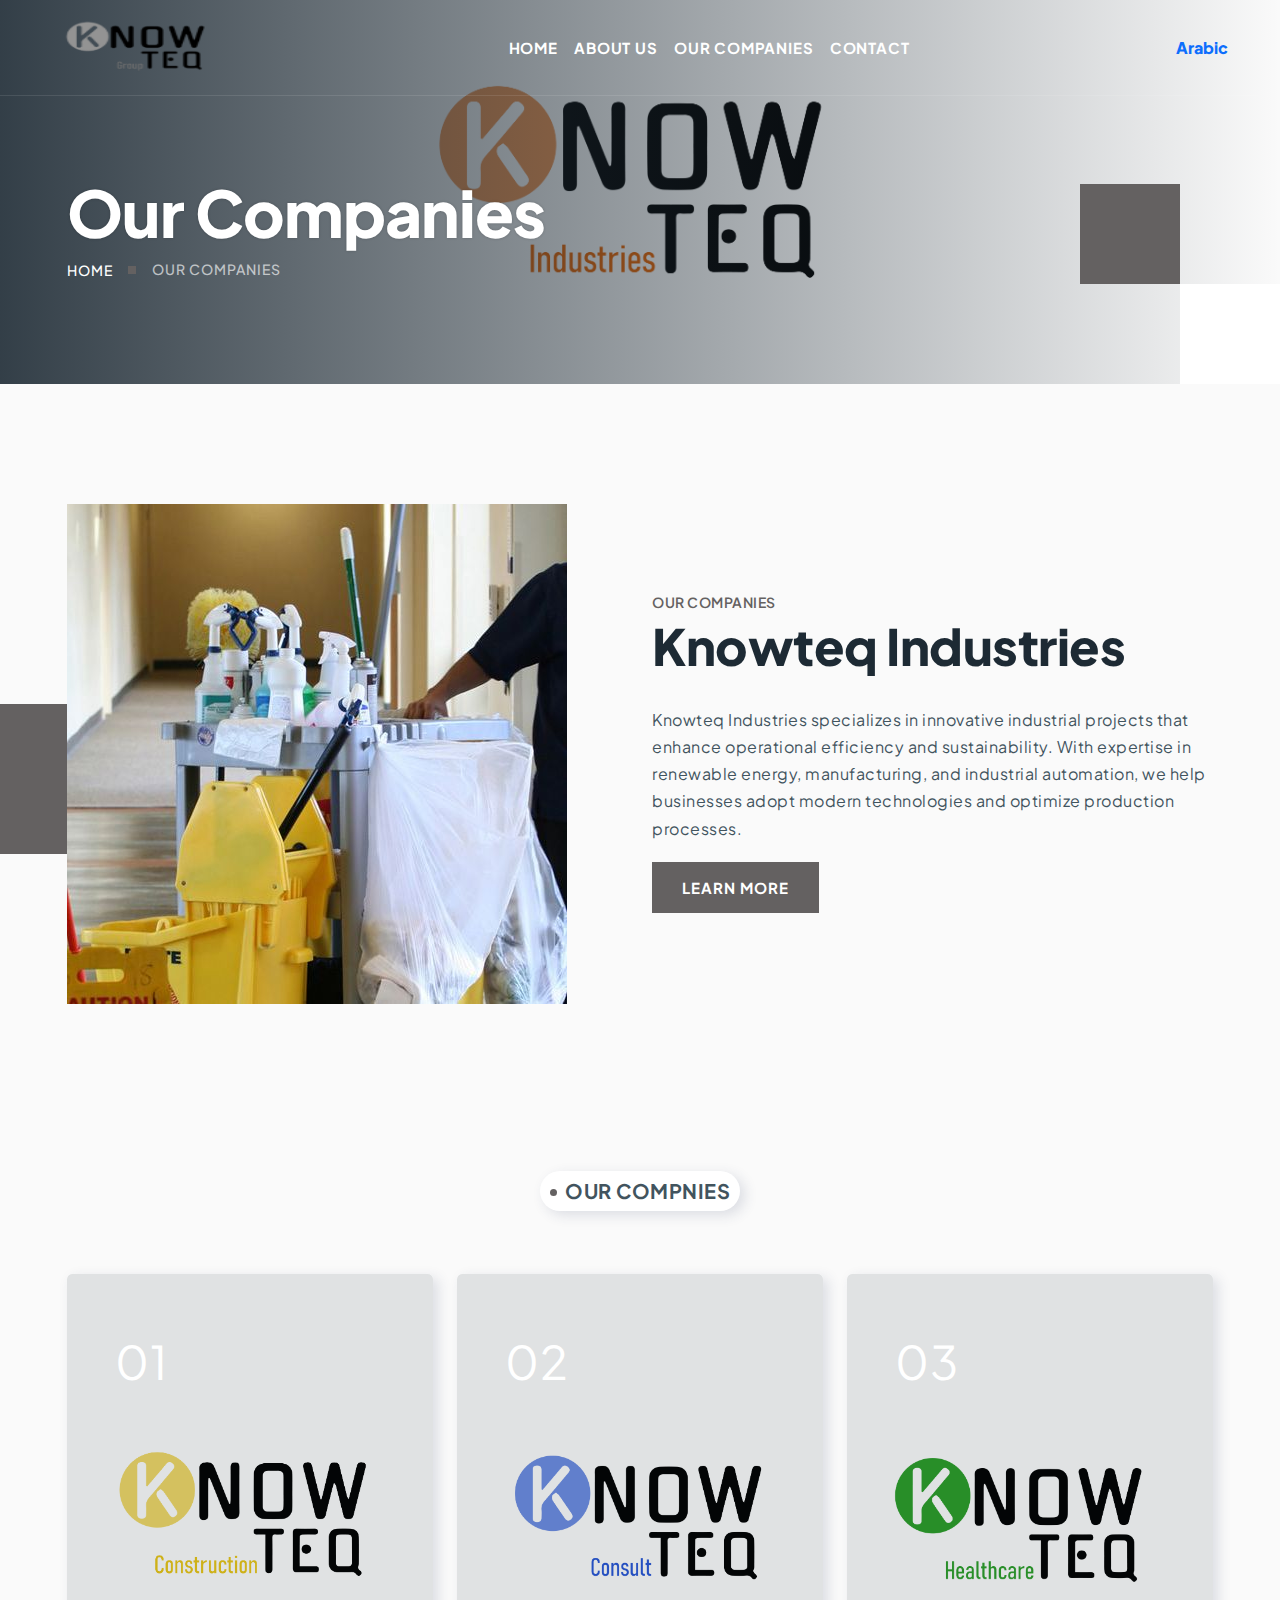
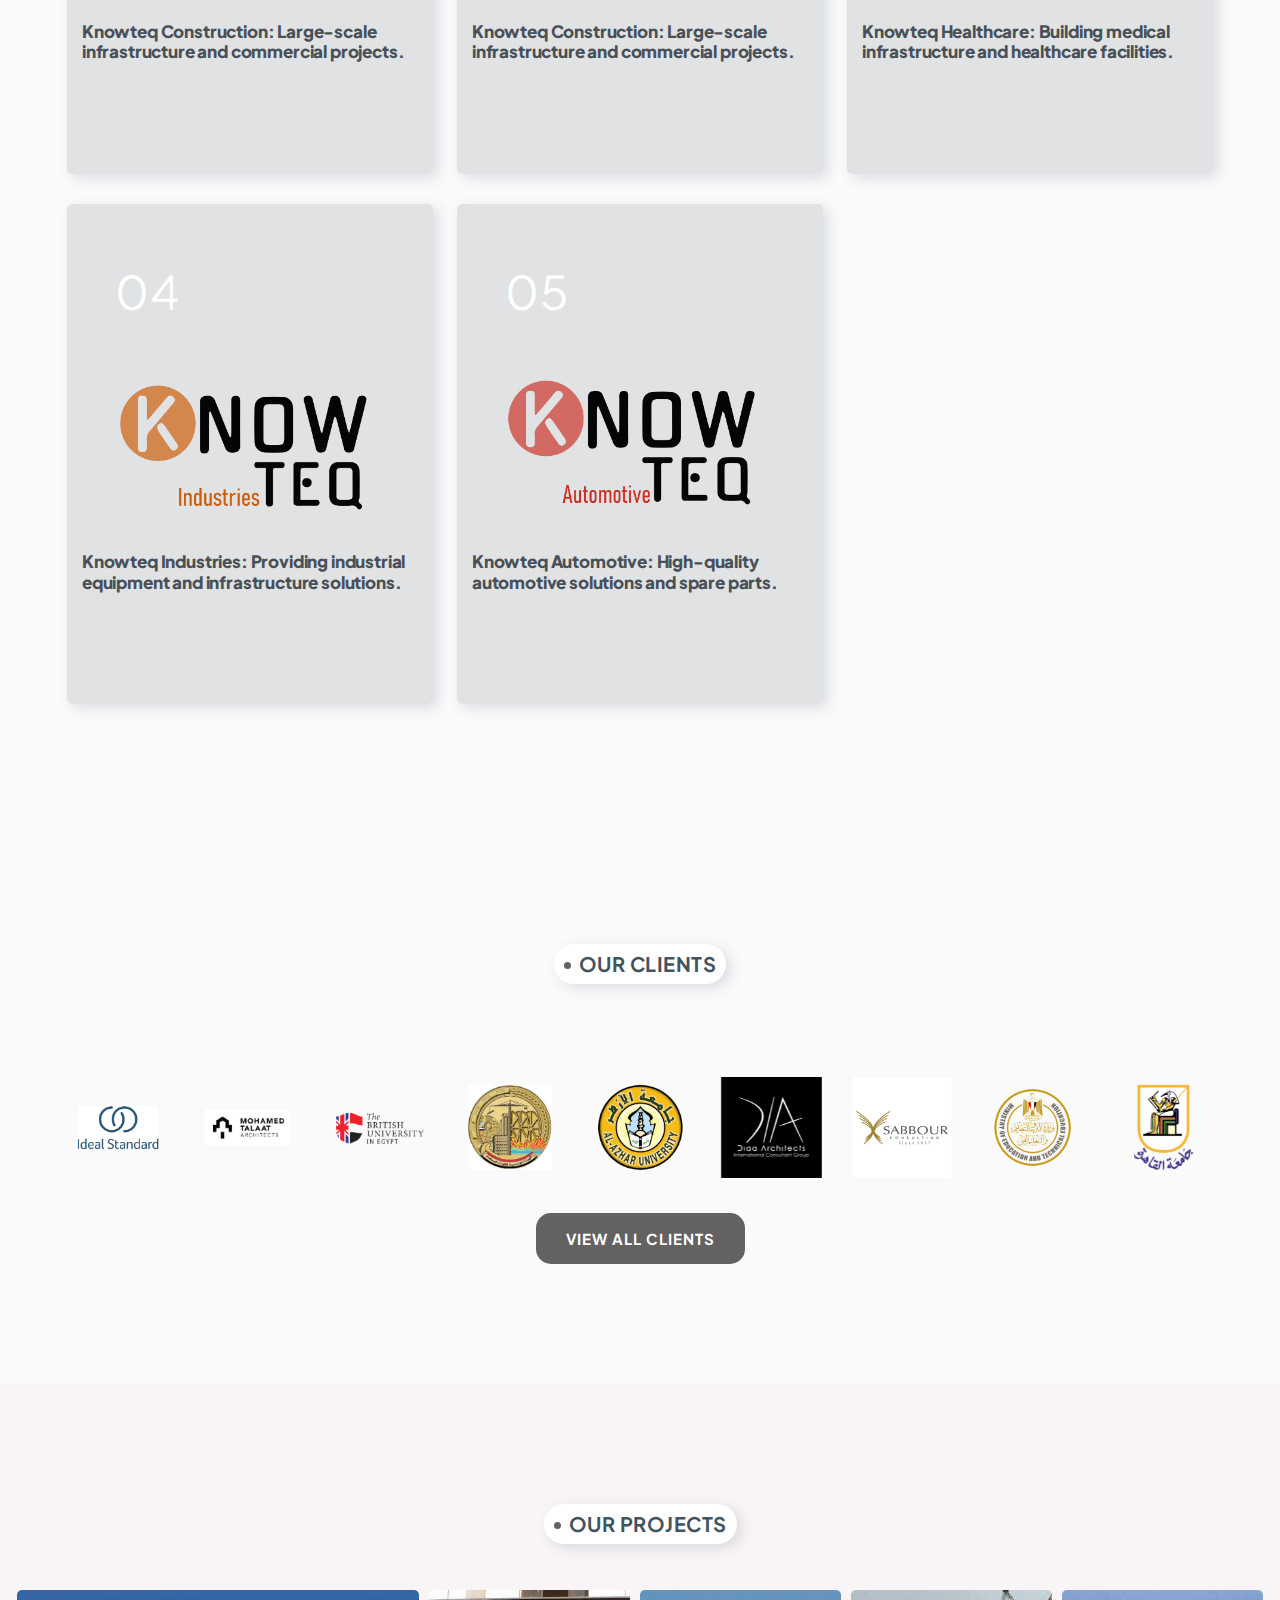
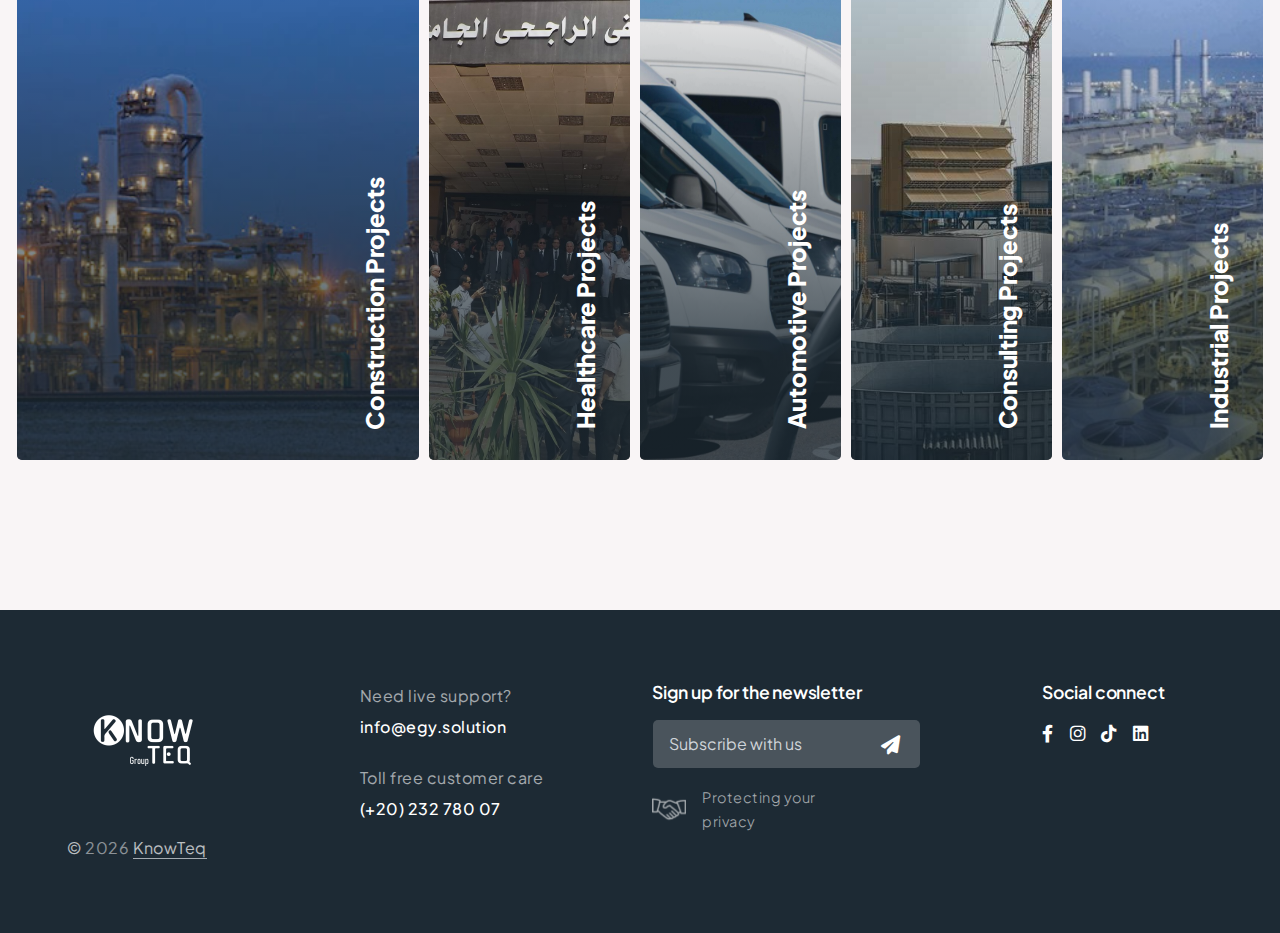
<file: service4.html>
<!DOCTYPE html>
<html lang="en">



<head>

    <!-- metas -->
    <meta charset="utf-8">
    <meta name="author" content="Egy-Solutions">
    <meta http-equiv="X-UA-Compatible" content="IE=edge">
    <meta name="viewport" content="width=device-width, initial-scale=1.0, maximum-scale=1.0, user-scalable=no">
    <meta name="keywords" content="Egy-Solutions">
    <meta name="description" content="Egy-Solutions">

    <!-- title  -->
    <title>Egy-Solutions</title>

    <!-- favicon -->
    <link rel="shortcut icon" href="img/logos/favicon.png">
    <link rel="apple-touch-icon" href="img/logos/favicon.png">
    <link rel="apple-touch-icon" sizes="72x72" href="img/logos/favicon.png">
    <link rel="apple-touch-icon" sizes="114x114" href="img/logos/favicon.png">
    <!-- plugins -->
    <link rel="stylesheet" href="css/plugins.css">

    <!-- search css -->
    <link rel="stylesheet" href="search/search.css">

    <!-- quform css -->
    <link rel="stylesheet" href="quform/css/base.css">

    <!-- core style css -->
    <link href="css/styles.css" rel="stylesheet">

</head>

<body>

    <!-- PAGE LOADING
    ================================================== -->
    <div id="preloader"></div>

    <!-- MAIN WRAPPER
    ================================================== -->
    <div class="main-wrapper">

        <!-- HEADER
        ================================================== -->
        <header class="header-style3">

            <div class="navbar-default border-bottom border-color-light-white">

                <div class="container-fluid px-lg-1-6 px-xl-2-5 px-xxl-2-9">
                    <div class="row align-items-center">
                        <div class="col-12 col-lg-12">
                            <div class="menu_area alt-font">
                                <nav class="navbar navbox navbar-expand-lg navbar-light p-0">
                                    <div class="navbar-header navbar-header-custom">
                                        <!-- start logo -->
                                        <a href="index.html" class="navbar-brand logochange"><img id="logo"
                                                src="img/logos/Knowteq-26.png" alt="logo"></a>
                                        <!-- end logo -->
                                    </div>

                                    <div class="navbar-toggler bg-primary"></div>

                                    <!-- menu area -->
                                    <ul class="navbar-nav  align-items-center" id="nav" style="display: none;">
                                        <li>
                                            <a data-key="nav_home" href="index.html"></a>

                                        </li>
                                        <li>
                                            <a data-key="nav_about_us" href="about.html"></a>

                                        </li>
                                        <li>
                                            <a data-key="nav_service" href="index.html#service"></a>

                                        </li>
                                        <li>
                                            <a data-key="nav_contact" href="contact.html"></a>
                                        </li>
                                    </ul>
                                    <div class="language-switcher">
                                        <button class="btn btn-primary" id="english-btn">English</button>
                                        <button class="btn btn-outline-primary border-0 font-weight-900 "
                                            id="arabic-btn">Arabic</button>
                                    </div>
                                    <!-- end menu area -->

                                    <!-- start attribute navigation -->
                                    <!-- <div class="attr-nav align-items-xl-center ms-xl-auto main-font">
                                        <ul>
                                            <li class="search"><a href="#!"><i class="fas fa-search"></i></a></li>
                                            <li class="d-none d-xl-inline-block"><a href="contact.html" class="butn md"><span class="text-white">Free Quote</span></a></li>
                                        </ul>
                                    </div> -->
                                    <!-- end attribute navigation -->

                                </nav>
                            </div>
                        </div>
                    </div>
                </div>
            </div>

        </header>

        <!-- PAGETITLE
        ================================================== -->
        <section class="page-title-section bg-img cover-background top-position1 left-overlay-secondary" data-overlay-dark="9" data-background="img/logos/Knowteq-24.png">
            <div class="container">
                <div class="row">
                    <div class="col-md-12">
                        <h1 data-key="nav_service">Our Services</h1>
                    </div>
                    <div class="col-md-12">
                        <ul>
                            <li><a data-key="nav_home" href="index-2.html">Home</a></li>
                            <li><a data-key="nav_service" href="#!">Our Services</a></li>
                        </ul>
                    </div>
                </div>
            </div>
            <div class="shape-1"></div>
            <div class="shape-2"></div>
        </section>

        <!-- ABOUT
        ================================================== -->
        <section class="about-style02">
            <div class="container">
                <div class="row align-items-center mt-n1-9">
                    <div class="col-lg-6 mt-1-9">
                        <div class="position-relative">
                            <img src="img/cleaning.jfif" alt="...">
                            <!-- <div class="position-absolute bottom-0 left-0 bg-white w-45 w-lg-90 w-xxl-65 p-4 d-none d-sm-block">
                                <p class="text-dark fst-italic font-weight-600">You can create more than one workspaces, which act like digital desktops.</p>
                                <h3 class="h5 text-primary mb-1">- Yoep Hissink</h3>
                            </div> -->
                            <div class="shape-2 d-none d-sm-block"></div>
                        </div>
                    </div>
                    <div class="col-lg-6 mt-1-9">
                        <div>
                            <div class="section-title mb-1-6 mb-sm-1-9">
                                <span data-key="nav_service">Services</span>
                                <h2 data-key="Knowteq_Industries" class="mb-0">HouseKeeping</h2>
                            </div>
                            <p data-key="Knowteq_Industries_paragraph" class="w-xxl-95">We provide a comprehensive range of customized cleaning solutions tailored to meet the specific needs of your facility, ensuring it remains a clean, healthy, and safe environment for all employees. Our services encompass deep cleaning of all areas, including offices, conference rooms, restrooms, and common areas. We specialize in the thorough cleaning of kitchens, ensuring that countertops, appliances, and flooring are spotless and hygienic. Our carpet and upholstery cleaning services effectively remove dirt, stains, and allergens, revitalizing the appearance and comfort of your furnishings. We also offer curtain cleaning to eliminate dust and allergens, as well as expert furniture stain removal to preserve the quality and aesthetics of your interiors. Additionally, our water damage restoration services address leaks and flooding, restoring affected areas to their original condition and preventing further damage. Our team is equipped with advanced cleaning tools and eco-friendly products to deliver the highest standard of cleanliness and safety.</p>
                            <!-- <ul class="list-style3 pb-1-9 border-bottom mb-1-9 mb-md-2-9 list-unstyled">
                                <li>Planning the needs for the future.</li>
                                <li>Promoting a good working environment.</li>
                                <li>Cost management and financial analysis.</li>
                            </ul> -->
                            <div class="d-sm-flex">
                                <div class="pe-sm-2-9 mb-4 mb-sm-0">
                                    <a data-key="Knowteq_Industries_button_service" href="contact.html" class="butn">Learn More</a>
                                </div>
                            </div>
                        </div>
                    </div>
                </div>
            </div>
        </section>

        <section class="features-style-01 pt-0">
            <div class="container">
                <div class="mb-1-9 mt-2-9 mb-md-5 text-center">
                    <div class="section-title-03 text-center mb-1-9">
                        <span class="sub-title">Our Compnies</span>
                        <!-- <h2 class="ls-minus-2px display-4 font-weight-800 lh-1 mb-1-9">You feel comfortable</h2> -->
                    </div>
                    <!-- <span class="text-muted text-uppercase small letter-spacing-4 d-block mb-3 font-weight-600">Our Compnies</span> -->
                    <!-- <h2 class="display-22 display-sm-18 display-md-16 display-lg-11 w-lg-50 mx-auto mb-0">We provide creative <span class="title-sm">coworking space</span></h2> -->
                </div>
                <div class="row mt-n1-9">
                    <div class="col-md-6 col-lg-4 mt-1-9">
                        <div class="bg-img cover-background p-1-9 p-xl-5 height-500 features-box border-radius-5"
                            data-background="img/logos/Knowteq-23.png">
                            <span class="display-10 text-white position-relative z-index-9">01</span>
                            <div class="features-inner">
                                <h3 class="mb-0 text-white h4" data-key="Knowteq_Construction_title">Outdoor Space
                                </h3>
                                <div class="features-btn">
                                    <a href="service1.html" class="text-primary" data-key="Read_more">Read More <i
                                            class="ti-arrow-right text-primary display-25 ms-3 align-middle"></i></a>
                                </div>
                            </div>
                        </div>
                    </div>
                    <div class="col-md-6 col-lg-4 mt-1-9">
                        <div class="bg-img cover-background p-1-9 p-xl-5 height-500 features-box border-radius-5"
                            data-background="img/logos/Knowteq-22.png">
                            <span class="display-10 text-white position-relative z-index-9">02</span>
                            <div class="features-inner">
                                <h3 class="mb-0 text-white h4" data-key="Knowteq_Construction_title">Outdoor Space
                                </h3>
                                <div class="features-btn">
                                    <a href="service2.html" class="text-primary" data-key="Read_more">Read More <i
                                            class="ti-arrow-right text-primary display-25 ms-3 align-middle"></i></a>
                                </div>
                            </div>
                        </div>
                    </div>
                    <div class="col-md-6 col-lg-4 mt-1-9">
                        <div class="bg-img cover-background p-1-9 p-xl-5 height-500 features-box border-radius-5"
                            data-background="img/logos/Knowteq-21.png">
                            <span class="display-10 text-white position-relative z-index-9">03</span>
                            <div class="features-inner">
                                <h3 class="mb-0 text-white h4" data-key="Knowteq_Healthcare_title">Outdoor Space
                                </h3>
                                <div class="features-btn">
                                    <a href="service3.html" class="text-primary" data-key="Read_more">Read More <i
                                            class="ti-arrow-right text-primary display-25 ms-3 align-middle"></i></a>
                                </div>
                            </div>
                        </div>
                    </div>
                    <div class="col-md-6 col-lg-4 mt-1-9">
                        <div class="bg-img cover-background p-1-9 p-xl-5 height-500 features-box border-radius-5"
                            data-background="img/logos/Knowteq-24.png">
                            <span class="display-10 text-white position-relative z-index-9">04</span>
                            <div class="features-inner">
                                <h3 class="mb-0 text-white h4" data-key="Knowteq_Industries_title">Outdoor Space
                                </h3>
                                <div class="features-btn">
                                    <a href="service4.html" class="text-primary" data-key="Read_more">Read More <i
                                            class="ti-arrow-right text-primary display-25 ms-3 align-middle"></i></a>
                                </div>
                            </div>
                        </div>
                    </div>
                    <div class="col-md-6 col-lg-4 mt-1-9">
                        <div class="bg-img cover-background p-1-9 p-xl-5 height-500 features-box border-radius-5"
                            data-background="img/logos/Knowteq-25.png">
                            <span class="display-10 text-white position-relative z-index-9">05</span>
                            <div class="features-inner">
                                <h3 class="mb-0 text-white h4" data-key="Knowteq_Automotive_title">Outdoor Space
                                </h3>
                                <div class="features-btn">
                                    <a href="service5.html" class="text-primary" data-key="Read_more">Read More <i
                                            class="ti-arrow-right text-primary display-25 ms-3 align-middle"></i></a>
                                </div>
                            </div>
                        </div>
                    </div>
                </div>
            </div>
        </section>

        <section>
            <div class="container">
                <!-- <div class="section-title mb-1-9 mb-md-5 text-center">
                    <h4>Our Clients</h4>
                    
                </div> -->
                <div class="section-title-03 text-center mb-1-9">
                    <span class="sub-title">Our Clients</span>
                    <!-- <h2 class="ls-minus-2px display-4 font-weight-800 lh-1 mb-1-9">You feel comfortable</h2> -->
                </div>
                <div class="row pt-5">
                    <div class="col-lg-12">
                        <div class="clients-style04">
                            <div class="clients-carousel2 owl-carousel owl-theme">
                                <div class="text-center client">
                                    <img src="img/Knowteq Projects Logos/website logos-01.png" alt="...">
                                </div>
                                <div class="text-center client">
                                    <img src="img/Knowteq Projects Logos/website logos-02.png" alt="...">
                                </div>
                                <div class="text-center client">
                                    <img src="img/Knowteq Projects Logos/website logos-03.png" alt="...">
                                </div>
                                <div class="text-center client">
                                    <img src="img/Knowteq Projects Logos/website logos-04.png" alt="...">
                                </div>
                                <div class="text-center client">
                                    <img src="img/Knowteq Projects Logos/website logos-05.png" alt="...">
                                </div>
                                <div class="text-center client">
                                    <img src="img/Knowteq Projects Logos/website logos-06.png" alt="...">
                                </div>
                                <div class="text-center client">
                                    <img src="img/Knowteq Projects Logos/website logos-07.png" alt="...">
                                </div>
                                <div class="text-center client">
                                    <img src="img/Knowteq Projects Logos/website logos-08.png" alt="...">
                                </div>
                                <div class="text-center client">
                                    <img src="img/Knowteq Projects Logos/website logos-09.png" alt="...">
                                </div>
                                <div class="text-center client">
                                    <img src="img/Knowteq Projects Logos/website logos-10.png" alt="...">
                                </div>
                                <div class="text-center client">
                                    <img src="img/Knowteq Projects Logos/website logos-11.png" alt="...">
                                </div>
                                <div class="text-center client">
                                    <img src="img/Knowteq Projects Logos/website logos-12.png" alt="...">
                                </div>
                                <div class="text-center client">
                                    <img src="img/Knowteq Projects Logos/website logos-13.png" alt="...">
                                </div>
                                <div class="text-center client">
                                    <img src="img/Knowteq Projects Logos/website logos-14.png" alt="...">
                                </div>
                                <div class="text-center client">
                                    <img src="img/Knowteq Projects Logos/website logos-15.png" alt="...">
                                </div>
                                <div class="text-center client">
                                    <img src="img/Knowteq Projects Logos/website logos-16.png" alt="...">
                                </div>
                                <div class="text-center client">
                                    <img src="img/Knowteq Projects Logos/website logos-17.png" alt="...">
                                </div>
                                <div class="text-center client">
                                    <img src="img/Knowteq Projects Logos/website logos-18.png" alt="...">
                                </div>
                                <div class="text-center client">
                                    <img src="img/Knowteq Projects Logos/website logos-19.png" alt="...">
                                </div>
                                <div class="text-center client">
                                    <img src="img/Knowteq Projects Logos/website logos-20.png" alt="...">
                                </div>
                                <div class="text-center client">
                                    <img src="img/Knowteq Projects Logos/website logos-21.png" alt="...">
                                </div>
                                <div class="text-center client">
                                    <img src="img/Knowteq Projects Logos/website logos-22.png" alt="...">
                                </div>
                                <div class="text-center client">
                                    <img src="img/Knowteq Projects Logos/website logos-23.png" alt="...">
                                </div>
                                <div class="text-center client">
                                    <img src="img/Knowteq Projects Logos/website logos-24.png" alt="...">
                                </div>
                                <div class="text-center client">
                                    <img src="img/Knowteq Projects Logos/website logos-25.png" alt="...">
                                </div>
                                <div class="text-center client">
                                    <img src="img/Knowteq Projects Logos/website logos-26.png" alt="...">
                                </div>
                                <div class="text-center client">
                                    <img src="img/Knowteq Projects Logos/website logos-27.png" alt="...">
                                </div>
                                <div class="text-center client">
                                    <img src="img/Knowteq Projects Logos/website logos-28.png" alt="...">
                                </div>
                                <div class="text-center client">
                                    <img src="img/Knowteq Projects Logos/website logos-29.png" alt="...">
                                </div>
                                <div class="text-center client">
                                    <img src="img/Knowteq Projects Logos/website logos-30.png" alt="...">
                                </div>
                                <div class="text-center client">
                                    <img src="img/Knowteq Projects Logos/website logos-31.png" alt="...">
                                </div>
                                <div class="text-center client">
                                    <img src="img/Knowteq Projects Logos/website logos-32.png" alt="...">
                                </div>
                                <div class="text-center client">
                                    <img src="img/Knowteq Projects Logos/website logos-33.png" alt="...">
                                </div>
                                <div class="text-center client">
                                    <img src="img/Knowteq Projects Logos/website logos-34.png" alt="...">
                                </div>
                                <div class="text-center client">
                                    <img src="img/Knowteq Projects Logos/website logos-35.png" alt="...">
                                </div>
                                <div class="text-center client">
                                    <img src="img/Knowteq Projects Logos/website logos-36.png" alt="...">
                                </div>
                                <div class="text-center client">
                                    <img src="img/Knowteq Projects Logos/website logos-37.png" alt="...">
                                </div>
                                <div class="text-center client">
                                    <img src="img/Knowteq Projects Logos/website logos-38.png" alt="...">
                                </div>
                                <div class="text-center client">
                                    <img src="img/Knowteq Projects Logos/website logos-39.png" alt="...">
                                </div>
                                <div class="text-center client">
                                    <img src="img/Knowteq Projects Logos/website logos-40.png" alt="...">
                                </div>
                                <div class="text-center client">
                                    <img src="img/Knowteq Projects Logos/website logos-41.png" alt="...">
                                </div>
                                <div class="text-center client">
                                    <img src="img/Knowteq Projects Logos/website logos-42.png" alt="...">
                                </div>
                                <div class="text-center client">
                                    <img src="img/Knowteq Projects Logos/website logos-43.png" alt="...">
                                </div>
                                <div class="text-center client">
                                    <img src="img/Knowteq Projects Logos/website logos-44.png" alt="...">
                                </div>
                                <div class="text-center client">
                                    <img src="img/Knowteq Projects Logos/website logos-45.png" alt="...">
                                </div>
                                <div class="text-center client">
                                    <img src="img/Knowteq Projects Logos/website logos-46.png" alt="...">
                                </div>
                                <div class="text-center client">
                                    <img src="img/Knowteq Projects Logos/website logos-47.png" alt="...">
                                </div>
                                <div class="text-center client">
                                    <img src="img/Knowteq Projects Logos/website logos-48.png" alt="...">
                                </div>
                                <div class="text-center client">
                                    <img src="img/Knowteq Projects Logos/website logos-49.png" alt="...">
                                </div>
                            </div>
                        </div>
                    </div>
                </div>

                <div class="clients">
                    <button type="button" class="butn border-0" data-bs-toggle="modal" data-bs-target="#grid">
                        <span>View All Clients</span>
                    </button>
                </div>
                <!-- Using the grid -->
                <div class="modal fade" id="grid" tabindex="-1" aria-labelledby="gridLabel" aria-hidden="true">
                    <div class="modal-dialog">
                        <div class="modal-content">
                            <div class="modal-header">
                                
                                <button type="button" class="btn-close" data-bs-dismiss="modal"
                                    aria-label="Close"></button>
                            </div>
                            <div class="modal-body">
                                <div class="container-fluid">
                                    <img src="img/Knowteq-Images/_ مستشفى الحسين.jpg" alt="">
                                </div>
                            </div>
                            
                        </div>
                    </div>
                </div>

            </div>
        </section>

        <section class="position-relative bg-light">
            <div class="container-fluid">
                <div class="section-title-03 text-center mb-1-9">
                    <span class="sub-title">Our Projects</span>
                    <!-- <h2 class="ls-minus-2px display-4 font-weight-800 lh-1 mb-1-9">You feel comfortable</h2> -->
                </div>
                <div class="row mx-xxl-10 overflow-hidden">
                    <div class="outer-box d-flex">
                        <div class="card-style13 active">
                            <div class="card-body border-radius-5">
                                <div class="card-image">
                                    <div class="card-img"><a href="workspace-details.html"><img
                                                src="img/Knowteq-Images/alexandria factory.jpg" alt="..."></a></div>
                                </div>
                                <div class="card-content">
                                    <span class="card-text">KnowTeq</span>
                                    <span data-key="project_paragraph_two" class="card-category">Freelancers</span>
                                    <h4 class="card-title mb-4"><a data-key="project_paragraph_two" href="">Private Work
                                            Space</a></h4>
                                    <a href="" class="card-read-more"><i class="fa fa-plus"></i></a>
                                </div>
                                <div class="card-hover">
                                    <h4 class="card-title"><a data-key="project_paragraph_two"
                                            href="workspace-details.html">Private Work Space</a></h4>
                                </div>
                                <div class="overlay-1"></div>
                            </div>
                        </div>
                        <div class="card-style13 ">
                            <div class="card-body border-radius-5">
                                <div class="card-image">
                                    <div class="card-img"><a href="workspace-details.html"><img
                                                src="img/Knowteq-Images/Raghy Hospital.jpg" alt="..."></a></div>
                                </div>
                                <div class="card-content">
                                    <span class="card-text">KnowTeq</span>
                                    <span data-key="project_paragraph_one" class="card-category">Freelancers</span>
                                    <h4 class="card-title mb-4"><a data-key="project_paragraph_one" href="">Private Work
                                            Space</a></h4>
                                    <a href="" class="card-read-more"><i class="fa fa-plus"></i></a>
                                </div>
                                <div class="card-hover">
                                    <h4 class="card-title"><a data-key="project_paragraph_one"
                                            href="workspace-details.html">Private Work Space</a></h4>
                                </div>
                                <div class="overlay-1"></div>
                            </div>
                        </div>
                        <div class="card-style13 ">
                            <div class="card-body border-radius-5">
                                <div class="card-image">
                                    <div class="card-img"><a href="workspace-details.html"><img
                                                src="img/Knowteq-Images/Electric-cars-fleet.jpg" alt="..."></a></div>
                                </div>
                                <div class="card-content">
                                    <span class="card-text">KnowTeq</span>
                                    <span data-key="project_paragraph_three" class="card-category">Freelancers</span>
                                    <h4 class="card-title mb-4"><a data-key="project_paragraph_three" href="">Private
                                            Work
                                            Space</a></h4>
                                    <a href="" class="card-read-more"><i class="fa fa-plus"></i></a>
                                </div>
                                <div class="card-hover">
                                    <h4 class="card-title"><a data-key="project_paragraph_three"
                                            href="workspace-details.html">Private Work Space</a></h4>
                                </div>
                                <div class="overlay-1"></div>
                            </div>
                        </div>
                        <div class="card-style13 ">
                            <div class="card-body border-radius-5">
                                <div class="card-image">
                                    <div class="card-img"><a href="workspace-details.html"><img
                                                src="img/Knowteq-Images/Power plant.jpg" alt="..."></a></div>
                                </div>
                                <div class="card-content">
                                    <span class="card-text">KnowTeq</span>
                                    <span data-key="project_paragraph_four" class="card-category">Freelancers</span>
                                    <h4 class="card-title mb-4"><a data-key="project_paragraph_four" href="">Private
                                            Work
                                            Space</a></h4>
                                    <a href="" class="card-read-more"><i class="fa fa-plus"></i></a>
                                </div>
                                <div class="card-hover">
                                    <h4 class="card-title"><a data-key="project_paragraph_four"
                                            href="workspace-details.html">Private Work Space</a></h4>
                                </div>
                                <div class="overlay-1"></div>
                            </div>
                        </div>
                        <div class="card-style13 ">
                            <div class="card-body border-radius-5">
                                <div class="card-image">
                                    <div class="card-img"><a href="workspace-details.html"><img
                                                src="img/Knowteq-Images/Suez-Canal-Factory.jpeg" alt="..."></a></div>
                                </div>
                                <div class="card-content">
                                    <span class="card-text">KnowTeq</span>
                                    <span data-key="project_paragraph_five" class="card-category">Freelancers</span>
                                    <h4 class="card-title mb-4"><a data-key="project_paragraph_five" href="">Private
                                            Work
                                            Space</a></h4>
                                    <a href="" class="card-read-more"><i class="fa fa-plus"></i></a>
                                </div>
                                <div class="card-hover">
                                    <h4 class="card-title"><a data-key="project_paragraph_five"
                                            href="workspace-details.html">Private Work Space</a></h4>
                                </div>
                                <div class="overlay-1"></div>
                            </div>
                        </div>
                    </div>
                </div>
            </div>
        </section>

        <!-- FOOTER
        ================================================== -->
        <footer class="bg-secondary pt-6 pt-lg-8">
            <div class="container">
                <div class="row mt-n5 pb-6 pb-lg-8">
                    <div class="col-sm-6 col-md-6 col-xl-3 mt-5">
                        <div class="footer-logo mb-1-9">
                            <a href="index.html"><img src="img/logos/cropped-Knowteq.group.png" alt="..."></a>
                        </div>
                        <p class="mb-0 text-white opacity7">&copy; <span
                                class="current-year pe-1 text-white opacity7"></span><a href="index.html"
                                class="text-white text-primary-hover border-bottom">KnowTeq</a></p>
                    </div>
                    <div class="col-sm-6 col-md-6 col-xl-3 mt-5">
                        <div class="footer-contact-info ps-sm-5 ps-xl-0">
                            <div class="mb-4">
                                <p class="text-white opacity6 display-29 font-weight-400 mb-1"
                                    data-key="Need_live_support">Need live support?</p>
                                <a href="mailto:info@egy-solutions.com"
                                    class="text-white text-primary-hover font-weight-500 mb-0">info@egy.solution</a>
                            </div>
                            <div class="mb-0">
                                <p class="text-white opacity6 display-29 font-weight-400 mb-1"
                                    data-key="Toll_free_customer_care">Toll free customer care</p>
                                <a href="tel:+2023278007" dir="ltr"
                                    class="text-white service-phone text-primary-hover font-weight-500 mb-0">(+20) 232
                                    780 07</a>
                            </div>
                        </div>
                    </div>
                    <div class="col-sm-6 col-md-6 col-xl-3 mt-5">
                        <div>
                            <h3 class="text-white mb-3 font-weight-600 display-28"
                                data-key="Sign_up_for_the_newsletter">Sign up for the newsletter</h3>
                            <form class="quform newsletter-form-icon mb-3 w-md-80 w-xl-100" action="" method="post"
                                enctype="multipart/form-data" onclick="">

                                <div class="quform-elements">
                                    <div class="row">

                                        <!-- Begin Text input element -->
                                        <div class="col-md-12">
                                            <div class="quform-element mb-0">
                                                <div class="quform-input">
                                                    <input class="form-control" id="email_address" type="text"
                                                        name="email_address" placeholder="Subscribe with us">
                                                </div>
                                            </div>
                                        </div>
                                        <!-- End Text input element -->

                                        <!-- Begin Submit button -->
                                        <div class="col-md-12">
                                            <div class="quform-submit-inner">
                                                <button class="btn btn-white text-white m-0" type="submit"><i
                                                        class="fas fa-paper-plane"></i></button>
                                            </div>
                                            <div class="quform-loading-wrap"><span class="quform-loading"></span></div>
                                        </div>
                                        <!-- End Submit button -->
                                    </div>

                                </div>

                            </form>
                            <div class="d-flex align-items-center w-lg-100 w-xl-80">
                                <div class="me-3">
                                    <img src="img/icons/icon-24.png" class="w-35px opacity6" alt="...">
                                </div>
                                <div>
                                    <p class="mb-0 text-white opacity6 display-30 font-weight-300"
                                        data-key="Protecting_your_privacy">Protecting your privacy</p>
                                </div>
                            </div>
                        </div>
                    </div>
                    <div class="col-sm-6 col-xl-2 offset-xl-1 mt-5">
                        <div class="ps-sm-5 ps-xl-0">
                            <h3 class="text-white mb-3 font-weight-600 display-28" data-key="Social_connect">Social
                                connect</h3>
                            <ul class="list-unstyled d-flex mb-0">
                                <li class="me-3">
                                    <a href="https://www.facebook.com/share/JKMrHjwcY7mDdRe9/?mibextid=JRoKGi"
                                        class="text-white text-primary-hover display-28"><i
                                            class="fab fa-facebook-f"></i></a>
                                </li>
                                <li class="me-3">
                                    <a href="https://www.instagram.com/easysrvme?igsh=YjVvcjM2cXozbXJw"
                                        class="text-white text-primary-hover display-28"><i
                                            class="fab fa-instagram"></i></a>
                                </li>
                                <li class="me-3">
                                    <a href="https://www.tiktok.com/@easysrvapp?_t=8p1oW3khLpo&_r=1"
                                        class="text-white text-primary-hover display-28"><i
                                            class="fab fa-tiktok"></i></a>
                                </li>
                                <li class="me-3">
                                    <a href="https://www.linkedin.com/company/egy-solutions/"
                                        class="text-white text-primary-hover display-28"><i
                                            class="fab fa-linkedin"></i></a>
                                </li>
                                <!-- <li class="me-0">
                                    <a href="#!" class="text-white text-primary-hover display-28"><i class="fab fa-dribbble"></i></a>
                                </li> -->
                            </ul>
                        </div>
                    </div>
                </div>
            </div>
        </footer>

    </div>

    <!-- BUY TEMPLATE
    ================================================== -->
    <!-- <div class="buy-theme alt-font d-none d-lg-inline-block"><a href="https://themeforest.net/item/acowork-coworking-office-space-html-template/52908890" target="_blank"><i class="fas fa-cart-plus"></i><span>Buy Template</span></a></div>

    <div class="all-demo alt-font d-none d-lg-inline-block"><a href="https://themeforest.net/user/websitelayout" target="_blank"><i class="far fa-envelope"></i><span>Quick Question?</span></a></div> -->

    <!-- SCROLL TO TOP
    ================================================== -->
    <a href="#!" class="scroll-to-top"><i class="fas fa-angle-up" aria-hidden="true"></i></a>

    <!-- all js include start -->

    <!-- jQuery -->
    <script src="js/jquery.min.js"></script>

    <!-- popper js -->
    <script src="js/popper.min.js"></script>

    <!-- bootstrap -->
    <script src="js/bootstrap.min.js"></script>

    <!-- jquery -->
    <script src="js/core.min.js"></script>

    <!-- search -->
    <script src="search/search.js"></script>

    <!-- custom scripts -->
    <script src="js/main.js"></script>

    <!-- form plugins js -->
    <script src="quform/js/plugins.js"></script>

    <!-- form scripts js -->
    <script src="quform/js/scripts.js"></script>

    <!-- all js include end -->
     <script src="js/translate.js"></script>

</body>


<!-- Mirrored from acoworkhtml.websitelayout.net/about.html by HTTrack Website Copier/3.x [XR&CO'2014], Mon, 19 Aug 2024 10:55:44 GMT -->
</html>
</file>
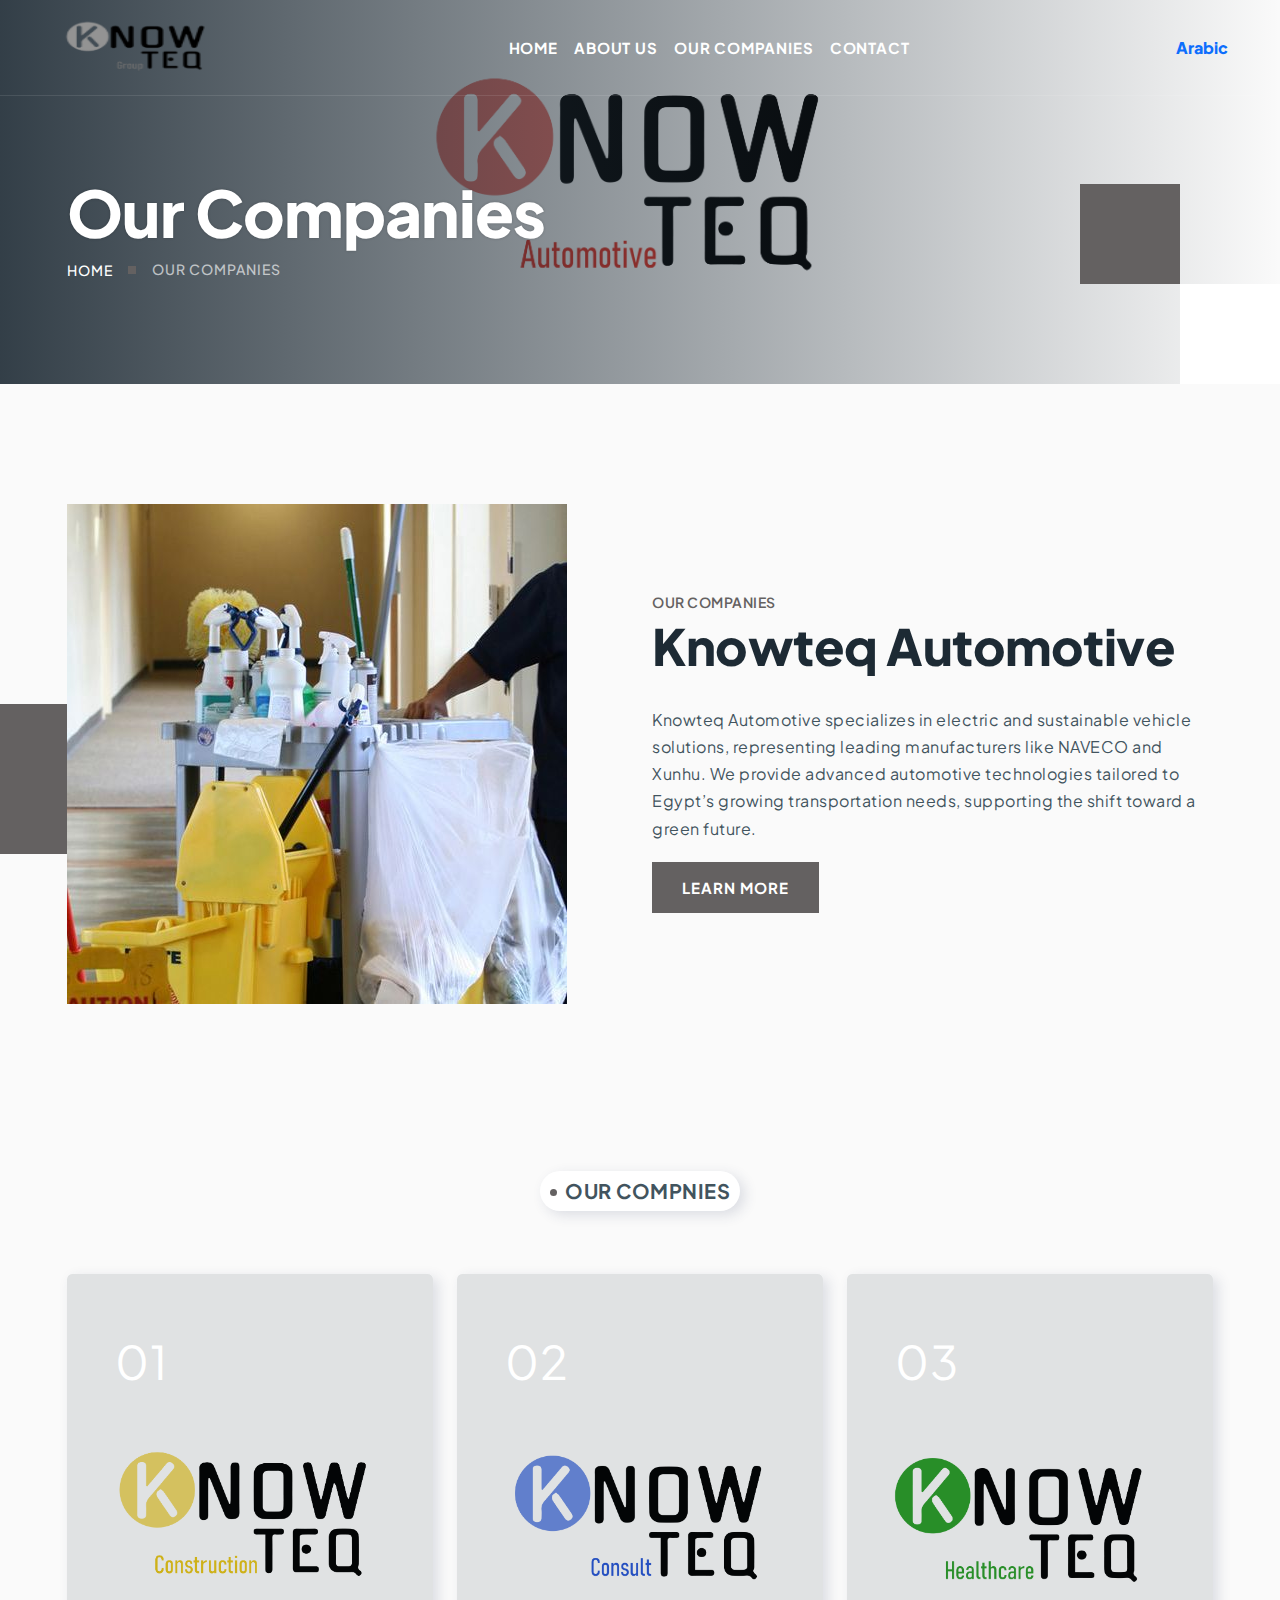
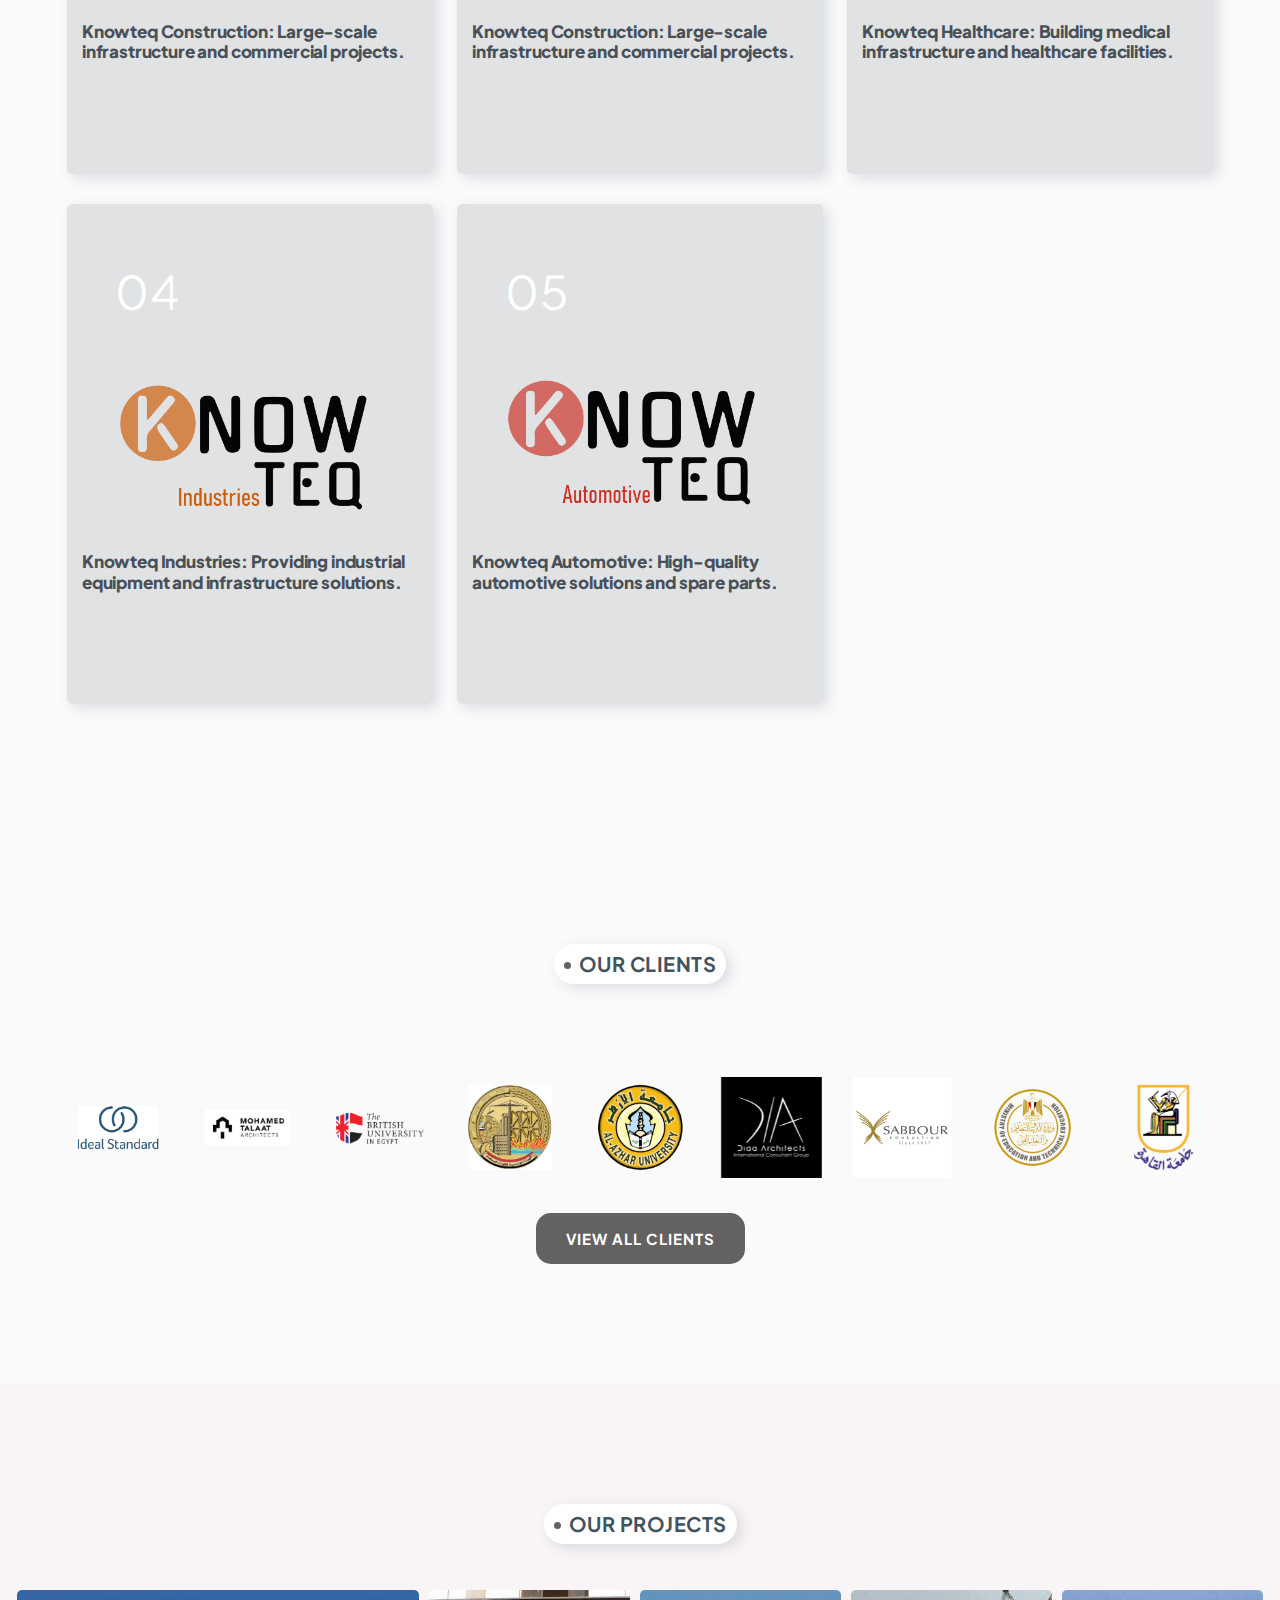
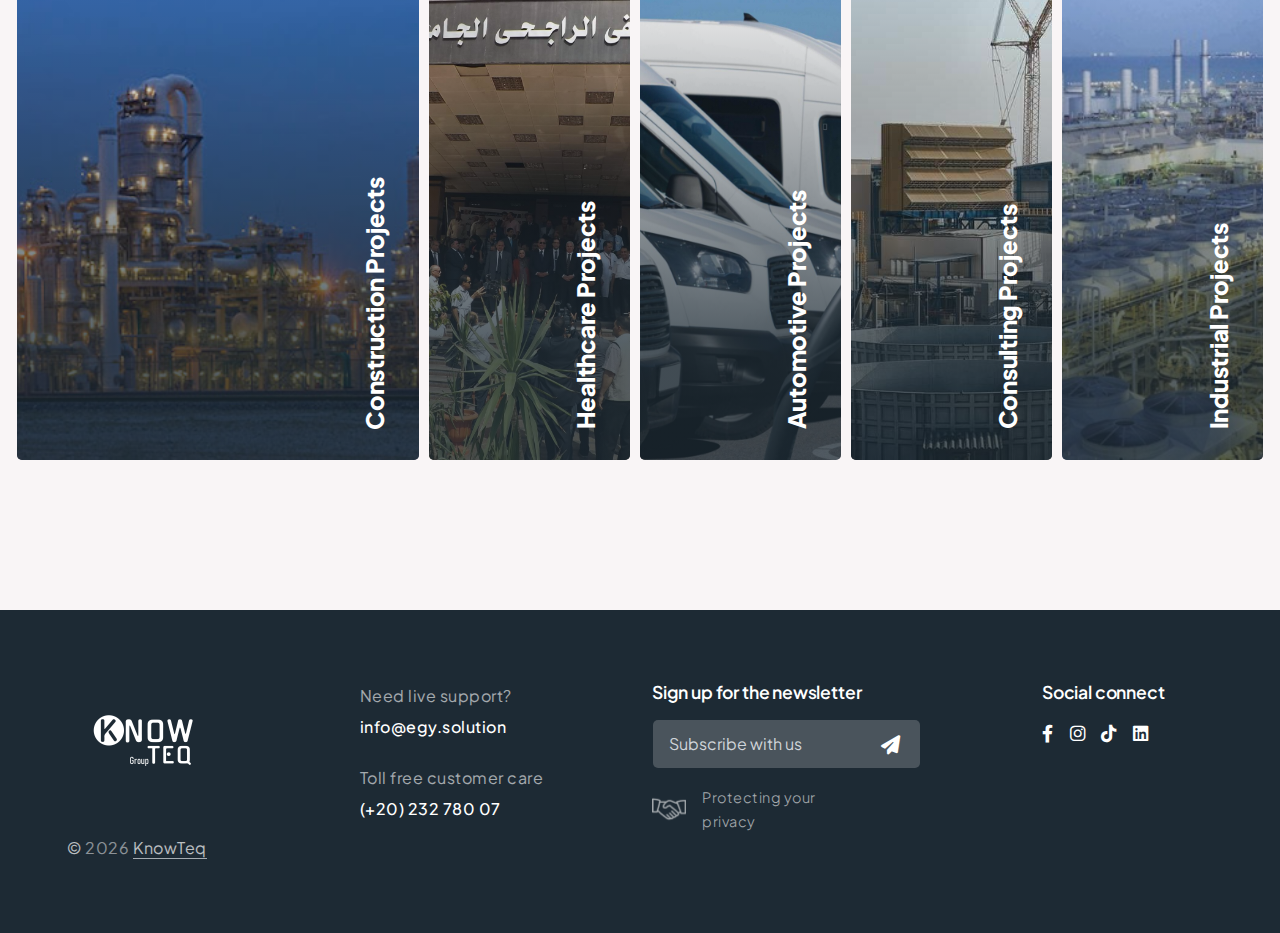
<file: service5.html>
<!DOCTYPE html>
<html lang="en">



<head>

    <!-- metas -->
    <meta charset="utf-8">
    <meta name="author" content="Egy-Solutions">
    <meta http-equiv="X-UA-Compatible" content="IE=edge">
    <meta name="viewport" content="width=device-width, initial-scale=1.0, maximum-scale=1.0, user-scalable=no">
    <meta name="keywords" content="Egy-Solutions">
    <meta name="description" content="Egy-Solutions">

    <!-- title  -->
    <title>Egy-Solutions</title>

    <!-- favicon -->
    <link rel="shortcut icon" href="img/logos/favicon.png">
    <link rel="apple-touch-icon" href="img/logos/favicon.png">
    <link rel="apple-touch-icon" sizes="72x72" href="img/logos/favicon.png">
    <link rel="apple-touch-icon" sizes="114x114" href="img/logos/favicon.png">
    <!-- plugins -->
    <link rel="stylesheet" href="css/plugins.css">

    <!-- search css -->
    <link rel="stylesheet" href="search/search.css">

    <!-- quform css -->
    <link rel="stylesheet" href="quform/css/base.css">

    <!-- core style css -->
    <link href="css/styles.css" rel="stylesheet">

</head>

<body>

    <!-- PAGE LOADING
    ================================================== -->
    <div id="preloader"></div>

    <!-- MAIN WRAPPER
    ================================================== -->
    <div class="main-wrapper">

        <!-- HEADER
        ================================================== -->
        <header class="header-style3">

            <div class="navbar-default border-bottom border-color-light-white">

                <div class="container-fluid px-lg-1-6 px-xl-2-5 px-xxl-2-9">
                    <div class="row align-items-center">
                        <div class="col-12 col-lg-12">
                            <div class="menu_area alt-font">
                                <nav class="navbar navbox navbar-expand-lg navbar-light p-0">
                                    <div class="navbar-header navbar-header-custom">
                                        <!-- start logo -->
                                        <a href="index.html" class="navbar-brand logochange"><img id="logo"
                                                src="img/logos/Knowteq-26.png" alt="logo"></a>
                                        <!-- end logo -->
                                    </div>

                                    <div class="navbar-toggler bg-primary"></div>

                                    <!-- menu area -->
                                    <ul class="navbar-nav  align-items-center" id="nav" style="display: none;">
                                        <li>
                                            <a data-key="nav_home" href="index.html"></a>

                                        </li>
                                        <li>
                                            <a data-key="nav_about_us" href="about.html"></a>

                                        </li>
                                        <li>
                                            <a data-key="nav_service" href="index.html#service"></a>

                                        </li>
                                        <li>
                                            <a data-key="nav_contact" href="contact.html"></a>
                                        </li>
                                    </ul>
                                    <div class="language-switcher">
                                        <button class="btn btn-primary" id="english-btn">English</button>
                                        <button class="btn btn-outline-primary border-0 font-weight-900 "
                                            id="arabic-btn">Arabic</button>
                                    </div>
                                    <!-- end menu area -->

                                    <!-- start attribute navigation -->
                                    <!-- <div class="attr-nav align-items-xl-center ms-xl-auto main-font">
                                        <ul>
                                            <li class="search"><a href="#!"><i class="fas fa-search"></i></a></li>
                                            <li class="d-none d-xl-inline-block"><a href="contact.html" class="butn md"><span class="text-white">Free Quote</span></a></li>
                                        </ul>
                                    </div> -->
                                    <!-- end attribute navigation -->

                                </nav>
                            </div>
                        </div>
                    </div>
                </div>
            </div>

        </header>

        <!-- PAGETITLE
        ================================================== -->
        <section class="page-title-section bg-img cover-background top-position1 left-overlay-secondary" data-overlay-dark="9" data-background="img/logos/Knowteq-25.png">
            <div class="container">
                <div class="row">
                    <div class="col-md-12">
                        <h1 data-key="nav_service">Our Services</h1>
                    </div>
                    <div class="col-md-12">
                        <ul>
                            <li><a data-key="nav_home" href="index-2.html">Home</a></li>
                            <li><a data-key="nav_service" href="#!">Our Services</a></li>
                        </ul>
                    </div>
                </div>
            </div>
            <div class="shape-1"></div>
            <div class="shape-2"></div>
        </section>

        <!-- ABOUT
        ================================================== -->
        <section class="about-style02">
            <div class="container">
                <div class="row align-items-center mt-n1-9">
                    <div class="col-lg-6 mt-1-9">
                        <div class="position-relative">
                            <img src="img/cleaning.jfif" alt="...">
                            <!-- <div class="position-absolute bottom-0 left-0 bg-white w-45 w-lg-90 w-xxl-65 p-4 d-none d-sm-block">
                                <p class="text-dark fst-italic font-weight-600">You can create more than one workspaces, which act like digital desktops.</p>
                                <h3 class="h5 text-primary mb-1">- Yoep Hissink</h3>
                            </div> -->
                            <div class="shape-2 d-none d-sm-block"></div>
                        </div>
                    </div>
                    <div class="col-lg-6 mt-1-9">
                        <div>
                            <div class="section-title mb-1-6 mb-sm-1-9">
                                <span data-key="nav_service">Services</span>
                                <h2 data-key="Knowteq_Automotive" class="mb-0">HouseKeeping</h2>
                            </div>
                            <p data-key="Knowteq_Automotive_paragraph" class="w-xxl-95">We provide a comprehensive range of customized cleaning solutions tailored to meet the specific needs of your facility, ensuring it remains a clean, healthy, and safe environment for all employees. Our services encompass deep cleaning of all areas, including offices, conference rooms, restrooms, and common areas. We specialize in the thorough cleaning of kitchens, ensuring that countertops, appliances, and flooring are spotless and hygienic. Our carpet and upholstery cleaning services effectively remove dirt, stains, and allergens, revitalizing the appearance and comfort of your furnishings. We also offer curtain cleaning to eliminate dust and allergens, as well as expert furniture stain removal to preserve the quality and aesthetics of your interiors. Additionally, our water damage restoration services address leaks and flooding, restoring affected areas to their original condition and preventing further damage. Our team is equipped with advanced cleaning tools and eco-friendly products to deliver the highest standard of cleanliness and safety.</p>
                            <!-- <ul class="list-style3 pb-1-9 border-bottom mb-1-9 mb-md-2-9 list-unstyled">
                                <li>Planning the needs for the future.</li>
                                <li>Promoting a good working environment.</li>
                                <li>Cost management and financial analysis.</li>
                            </ul> -->
                            <div class="d-sm-flex">
                                <div class="pe-sm-2-9 mb-4 mb-sm-0">
                                    <a data-key="Knowteq_Automotive_button_service" href="contact.html" class="butn">Learn More</a>
                                </div>
                            </div>
                        </div>
                    </div>
                </div>
            </div>
        </section>

        <section class="features-style-01 pt-0">
            <div class="container">
                <div class="mb-1-9 mt-2-9 mb-md-5 text-center">
                    <div class="section-title-03 text-center mb-1-9">
                        <span class="sub-title">Our Compnies</span>
                        <!-- <h2 class="ls-minus-2px display-4 font-weight-800 lh-1 mb-1-9">You feel comfortable</h2> -->
                    </div>
                    <!-- <span class="text-muted text-uppercase small letter-spacing-4 d-block mb-3 font-weight-600">Our Compnies</span> -->
                    <!-- <h2 class="display-22 display-sm-18 display-md-16 display-lg-11 w-lg-50 mx-auto mb-0">We provide creative <span class="title-sm">coworking space</span></h2> -->
                </div>
                <div class="row mt-n1-9">
                    <div class="col-md-6 col-lg-4 mt-1-9">
                        <div class="bg-img cover-background p-1-9 p-xl-5 height-500 features-box border-radius-5"
                            data-background="img/logos/Knowteq-23.png">
                            <span class="display-10 text-white position-relative z-index-9">01</span>
                            <div class="features-inner">
                                <h3 class="mb-0 text-white h4" data-key="Knowteq_Construction_title">Outdoor Space
                                </h3>
                                <div class="features-btn">
                                    <a href="service1.html" class="text-primary" data-key="Read_more">Read More <i
                                            class="ti-arrow-right text-primary display-25 ms-3 align-middle"></i></a>
                                </div>
                            </div>
                        </div>
                    </div>
                    <div class="col-md-6 col-lg-4 mt-1-9">
                        <div class="bg-img cover-background p-1-9 p-xl-5 height-500 features-box border-radius-5"
                            data-background="img/logos/Knowteq-22.png">
                            <span class="display-10 text-white position-relative z-index-9">02</span>
                            <div class="features-inner">
                                <h3 class="mb-0 text-white h4" data-key="Knowteq_Construction_title">Outdoor Space
                                </h3>
                                <div class="features-btn">
                                    <a href="service2.html" class="text-primary" data-key="Read_more">Read More <i
                                            class="ti-arrow-right text-primary display-25 ms-3 align-middle"></i></a>
                                </div>
                            </div>
                        </div>
                    </div>
                    <div class="col-md-6 col-lg-4 mt-1-9">
                        <div class="bg-img cover-background p-1-9 p-xl-5 height-500 features-box border-radius-5"
                            data-background="img/logos/Knowteq-21.png">
                            <span class="display-10 text-white position-relative z-index-9">03</span>
                            <div class="features-inner">
                                <h3 class="mb-0 text-white h4" data-key="Knowteq_Healthcare_title">Outdoor Space
                                </h3>
                                <div class="features-btn">
                                    <a href="service3.html" class="text-primary" data-key="Read_more">Read More <i
                                            class="ti-arrow-right text-primary display-25 ms-3 align-middle"></i></a>
                                </div>
                            </div>
                        </div>
                    </div>
                    <div class="col-md-6 col-lg-4 mt-1-9">
                        <div class="bg-img cover-background p-1-9 p-xl-5 height-500 features-box border-radius-5"
                            data-background="img/logos/Knowteq-24.png">
                            <span class="display-10 text-white position-relative z-index-9">04</span>
                            <div class="features-inner">
                                <h3 class="mb-0 text-white h4" data-key="Knowteq_Industries_title">Outdoor Space
                                </h3>
                                <div class="features-btn">
                                    <a href="service4.html" class="text-primary" data-key="Read_more">Read More <i
                                            class="ti-arrow-right text-primary display-25 ms-3 align-middle"></i></a>
                                </div>
                            </div>
                        </div>
                    </div>
                    <div class="col-md-6 col-lg-4 mt-1-9">
                        <div class="bg-img cover-background p-1-9 p-xl-5 height-500 features-box border-radius-5"
                            data-background="img/logos/Knowteq-25.png">
                            <span class="display-10 text-white position-relative z-index-9">05</span>
                            <div class="features-inner">
                                <h3 class="mb-0 text-white h4" data-key="Knowteq_Automotive_title">Outdoor Space
                                </h3>
                                <div class="features-btn">
                                    <a href="service5.html" class="text-primary" data-key="Read_more">Read More <i
                                            class="ti-arrow-right text-primary display-25 ms-3 align-middle"></i></a>
                                </div>
                            </div>
                        </div>
                    </div>
                </div>
            </div>
        </section>

        <section>
            <div class="container">
                <!-- <div class="section-title mb-1-9 mb-md-5 text-center">
                    <h4>Our Clients</h4>
                    
                </div> -->
                <div class="section-title-03 text-center mb-1-9">
                    <span class="sub-title">Our Clients</span>
                    <!-- <h2 class="ls-minus-2px display-4 font-weight-800 lh-1 mb-1-9">You feel comfortable</h2> -->
                </div>
                <div class="row pt-5">
                    <div class="col-lg-12">
                        <div class="clients-style04">
                            <div class="clients-carousel2 owl-carousel owl-theme">
                                <div class="text-center client">
                                    <img src="img/Knowteq Projects Logos/website logos-01.png" alt="...">
                                </div>
                                <div class="text-center client">
                                    <img src="img/Knowteq Projects Logos/website logos-02.png" alt="...">
                                </div>
                                <div class="text-center client">
                                    <img src="img/Knowteq Projects Logos/website logos-03.png" alt="...">
                                </div>
                                <div class="text-center client">
                                    <img src="img/Knowteq Projects Logos/website logos-04.png" alt="...">
                                </div>
                                <div class="text-center client">
                                    <img src="img/Knowteq Projects Logos/website logos-05.png" alt="...">
                                </div>
                                <div class="text-center client">
                                    <img src="img/Knowteq Projects Logos/website logos-06.png" alt="...">
                                </div>
                                <div class="text-center client">
                                    <img src="img/Knowteq Projects Logos/website logos-07.png" alt="...">
                                </div>
                                <div class="text-center client">
                                    <img src="img/Knowteq Projects Logos/website logos-08.png" alt="...">
                                </div>
                                <div class="text-center client">
                                    <img src="img/Knowteq Projects Logos/website logos-09.png" alt="...">
                                </div>
                                <div class="text-center client">
                                    <img src="img/Knowteq Projects Logos/website logos-10.png" alt="...">
                                </div>
                                <div class="text-center client">
                                    <img src="img/Knowteq Projects Logos/website logos-11.png" alt="...">
                                </div>
                                <div class="text-center client">
                                    <img src="img/Knowteq Projects Logos/website logos-12.png" alt="...">
                                </div>
                                <div class="text-center client">
                                    <img src="img/Knowteq Projects Logos/website logos-13.png" alt="...">
                                </div>
                                <div class="text-center client">
                                    <img src="img/Knowteq Projects Logos/website logos-14.png" alt="...">
                                </div>
                                <div class="text-center client">
                                    <img src="img/Knowteq Projects Logos/website logos-15.png" alt="...">
                                </div>
                                <div class="text-center client">
                                    <img src="img/Knowteq Projects Logos/website logos-16.png" alt="...">
                                </div>
                                <div class="text-center client">
                                    <img src="img/Knowteq Projects Logos/website logos-17.png" alt="...">
                                </div>
                                <div class="text-center client">
                                    <img src="img/Knowteq Projects Logos/website logos-18.png" alt="...">
                                </div>
                                <div class="text-center client">
                                    <img src="img/Knowteq Projects Logos/website logos-19.png" alt="...">
                                </div>
                                <div class="text-center client">
                                    <img src="img/Knowteq Projects Logos/website logos-20.png" alt="...">
                                </div>
                                <div class="text-center client">
                                    <img src="img/Knowteq Projects Logos/website logos-21.png" alt="...">
                                </div>
                                <div class="text-center client">
                                    <img src="img/Knowteq Projects Logos/website logos-22.png" alt="...">
                                </div>
                                <div class="text-center client">
                                    <img src="img/Knowteq Projects Logos/website logos-23.png" alt="...">
                                </div>
                                <div class="text-center client">
                                    <img src="img/Knowteq Projects Logos/website logos-24.png" alt="...">
                                </div>
                                <div class="text-center client">
                                    <img src="img/Knowteq Projects Logos/website logos-25.png" alt="...">
                                </div>
                                <div class="text-center client">
                                    <img src="img/Knowteq Projects Logos/website logos-26.png" alt="...">
                                </div>
                                <div class="text-center client">
                                    <img src="img/Knowteq Projects Logos/website logos-27.png" alt="...">
                                </div>
                                <div class="text-center client">
                                    <img src="img/Knowteq Projects Logos/website logos-28.png" alt="...">
                                </div>
                                <div class="text-center client">
                                    <img src="img/Knowteq Projects Logos/website logos-29.png" alt="...">
                                </div>
                                <div class="text-center client">
                                    <img src="img/Knowteq Projects Logos/website logos-30.png" alt="...">
                                </div>
                                <div class="text-center client">
                                    <img src="img/Knowteq Projects Logos/website logos-31.png" alt="...">
                                </div>
                                <div class="text-center client">
                                    <img src="img/Knowteq Projects Logos/website logos-32.png" alt="...">
                                </div>
                                <div class="text-center client">
                                    <img src="img/Knowteq Projects Logos/website logos-33.png" alt="...">
                                </div>
                                <div class="text-center client">
                                    <img src="img/Knowteq Projects Logos/website logos-34.png" alt="...">
                                </div>
                                <div class="text-center client">
                                    <img src="img/Knowteq Projects Logos/website logos-35.png" alt="...">
                                </div>
                                <div class="text-center client">
                                    <img src="img/Knowteq Projects Logos/website logos-36.png" alt="...">
                                </div>
                                <div class="text-center client">
                                    <img src="img/Knowteq Projects Logos/website logos-37.png" alt="...">
                                </div>
                                <div class="text-center client">
                                    <img src="img/Knowteq Projects Logos/website logos-38.png" alt="...">
                                </div>
                                <div class="text-center client">
                                    <img src="img/Knowteq Projects Logos/website logos-39.png" alt="...">
                                </div>
                                <div class="text-center client">
                                    <img src="img/Knowteq Projects Logos/website logos-40.png" alt="...">
                                </div>
                                <div class="text-center client">
                                    <img src="img/Knowteq Projects Logos/website logos-41.png" alt="...">
                                </div>
                                <div class="text-center client">
                                    <img src="img/Knowteq Projects Logos/website logos-42.png" alt="...">
                                </div>
                                <div class="text-center client">
                                    <img src="img/Knowteq Projects Logos/website logos-43.png" alt="...">
                                </div>
                                <div class="text-center client">
                                    <img src="img/Knowteq Projects Logos/website logos-44.png" alt="...">
                                </div>
                                <div class="text-center client">
                                    <img src="img/Knowteq Projects Logos/website logos-45.png" alt="...">
                                </div>
                                <div class="text-center client">
                                    <img src="img/Knowteq Projects Logos/website logos-46.png" alt="...">
                                </div>
                                <div class="text-center client">
                                    <img src="img/Knowteq Projects Logos/website logos-47.png" alt="...">
                                </div>
                                <div class="text-center client">
                                    <img src="img/Knowteq Projects Logos/website logos-48.png" alt="...">
                                </div>
                                <div class="text-center client">
                                    <img src="img/Knowteq Projects Logos/website logos-49.png" alt="...">
                                </div>
                            </div>
                        </div>
                    </div>
                </div>

                <div class="clients">
                    <button type="button" class="butn border-0" data-bs-toggle="modal" data-bs-target="#grid">
                        <span>View All Clients</span>
                    </button>
                </div>
                <!-- Using the grid -->
                <div class="modal fade" id="grid" tabindex="-1" aria-labelledby="gridLabel" aria-hidden="true">
                    <div class="modal-dialog">
                        <div class="modal-content">
                            <div class="modal-header">
                                
                                <button type="button" class="btn-close" data-bs-dismiss="modal"
                                    aria-label="Close"></button>
                            </div>
                            <div class="modal-body">
                                <div class="container-fluid">
                                    <img src="img/Knowteq-Images/_ مستشفى الحسين.jpg" alt="">
                                </div>
                            </div>
                            
                        </div>
                    </div>
                </div>

            </div>
        </section>

        <section class="position-relative bg-light">
            <div class="container-fluid">
                <div class="section-title-03 text-center mb-1-9">
                    <span class="sub-title">Our Projects</span>
                    <!-- <h2 class="ls-minus-2px display-4 font-weight-800 lh-1 mb-1-9">You feel comfortable</h2> -->
                </div>
                <div class="row mx-xxl-10 overflow-hidden">
                    <div class="outer-box d-flex">
                        <div class="card-style13 active">
                            <div class="card-body border-radius-5">
                                <div class="card-image">
                                    <div class="card-img"><a href="workspace-details.html"><img
                                                src="img/Knowteq-Images/alexandria factory.jpg" alt="..."></a></div>
                                </div>
                                <div class="card-content">
                                    <span class="card-text">KnowTeq</span>
                                    <span data-key="project_paragraph_two" class="card-category">Freelancers</span>
                                    <h4 class="card-title mb-4"><a data-key="project_paragraph_two" href="">Private Work
                                            Space</a></h4>
                                    <a href="" class="card-read-more"><i class="fa fa-plus"></i></a>
                                </div>
                                <div class="card-hover">
                                    <h4 class="card-title"><a data-key="project_paragraph_two"
                                            href="workspace-details.html">Private Work Space</a></h4>
                                </div>
                                <div class="overlay-1"></div>
                            </div>
                        </div>
                        <div class="card-style13 ">
                            <div class="card-body border-radius-5">
                                <div class="card-image">
                                    <div class="card-img"><a href="workspace-details.html"><img
                                                src="img/Knowteq-Images/Raghy Hospital.jpg" alt="..."></a></div>
                                </div>
                                <div class="card-content">
                                    <span class="card-text">KnowTeq</span>
                                    <span data-key="project_paragraph_one" class="card-category">Freelancers</span>
                                    <h4 class="card-title mb-4"><a data-key="project_paragraph_one" href="">Private Work
                                            Space</a></h4>
                                    <a href="" class="card-read-more"><i class="fa fa-plus"></i></a>
                                </div>
                                <div class="card-hover">
                                    <h4 class="card-title"><a data-key="project_paragraph_one"
                                            href="workspace-details.html">Private Work Space</a></h4>
                                </div>
                                <div class="overlay-1"></div>
                            </div>
                        </div>
                        <div class="card-style13 ">
                            <div class="card-body border-radius-5">
                                <div class="card-image">
                                    <div class="card-img"><a href="workspace-details.html"><img
                                                src="img/Knowteq-Images/Electric-cars-fleet.jpg" alt="..."></a></div>
                                </div>
                                <div class="card-content">
                                    <span class="card-text">KnowTeq</span>
                                    <span data-key="project_paragraph_three" class="card-category">Freelancers</span>
                                    <h4 class="card-title mb-4"><a data-key="project_paragraph_three" href="">Private
                                            Work
                                            Space</a></h4>
                                    <a href="" class="card-read-more"><i class="fa fa-plus"></i></a>
                                </div>
                                <div class="card-hover">
                                    <h4 class="card-title"><a data-key="project_paragraph_three"
                                            href="workspace-details.html">Private Work Space</a></h4>
                                </div>
                                <div class="overlay-1"></div>
                            </div>
                        </div>
                        <div class="card-style13 ">
                            <div class="card-body border-radius-5">
                                <div class="card-image">
                                    <div class="card-img"><a href="workspace-details.html"><img
                                                src="img/Knowteq-Images/Power plant.jpg" alt="..."></a></div>
                                </div>
                                <div class="card-content">
                                    <span class="card-text">KnowTeq</span>
                                    <span data-key="project_paragraph_four" class="card-category">Freelancers</span>
                                    <h4 class="card-title mb-4"><a data-key="project_paragraph_four" href="">Private
                                            Work
                                            Space</a></h4>
                                    <a href="" class="card-read-more"><i class="fa fa-plus"></i></a>
                                </div>
                                <div class="card-hover">
                                    <h4 class="card-title"><a data-key="project_paragraph_four"
                                            href="workspace-details.html">Private Work Space</a></h4>
                                </div>
                                <div class="overlay-1"></div>
                            </div>
                        </div>
                        <div class="card-style13 ">
                            <div class="card-body border-radius-5">
                                <div class="card-image">
                                    <div class="card-img"><a href="workspace-details.html"><img
                                                src="img/Knowteq-Images/Suez-Canal-Factory.jpeg" alt="..."></a></div>
                                </div>
                                <div class="card-content">
                                    <span class="card-text">KnowTeq</span>
                                    <span data-key="project_paragraph_five" class="card-category">Freelancers</span>
                                    <h4 class="card-title mb-4"><a data-key="project_paragraph_five" href="">Private
                                            Work
                                            Space</a></h4>
                                    <a href="" class="card-read-more"><i class="fa fa-plus"></i></a>
                                </div>
                                <div class="card-hover">
                                    <h4 class="card-title"><a data-key="project_paragraph_five"
                                            href="workspace-details.html">Private Work Space</a></h4>
                                </div>
                                <div class="overlay-1"></div>
                            </div>
                        </div>
                    </div>
                </div>
            </div>
        </section>

        <!-- FOOTER
        ================================================== -->
        <footer class="bg-secondary pt-6 pt-lg-8">
            <div class="container">
                <div class="row mt-n5 pb-6 pb-lg-8">
                    <div class="col-sm-6 col-md-6 col-xl-3 mt-5">
                        <div class="footer-logo mb-1-9">
                            <a href="index.html"><img src="img/logos/cropped-Knowteq.group.png" alt="..."></a>
                        </div>
                        <p class="mb-0 text-white opacity7">&copy; <span
                                class="current-year pe-1 text-white opacity7"></span><a href="index.html"
                                class="text-white text-primary-hover border-bottom">KnowTeq</a></p>
                    </div>
                    <div class="col-sm-6 col-md-6 col-xl-3 mt-5">
                        <div class="footer-contact-info ps-sm-5 ps-xl-0">
                            <div class="mb-4">
                                <p class="text-white opacity6 display-29 font-weight-400 mb-1"
                                    data-key="Need_live_support">Need live support?</p>
                                <a href="mailto:info@egy-solutions.com"
                                    class="text-white text-primary-hover font-weight-500 mb-0">info@egy.solution</a>
                            </div>
                            <div class="mb-0">
                                <p class="text-white opacity6 display-29 font-weight-400 mb-1"
                                    data-key="Toll_free_customer_care">Toll free customer care</p>
                                <a href="tel:+2023278007" dir="ltr"
                                    class="text-white service-phone text-primary-hover font-weight-500 mb-0">(+20) 232
                                    780 07</a>
                            </div>
                        </div>
                    </div>
                    <div class="col-sm-6 col-md-6 col-xl-3 mt-5">
                        <div>
                            <h3 class="text-white mb-3 font-weight-600 display-28"
                                data-key="Sign_up_for_the_newsletter">Sign up for the newsletter</h3>
                            <form class="quform newsletter-form-icon mb-3 w-md-80 w-xl-100" action="" method="post"
                                enctype="multipart/form-data" onclick="">

                                <div class="quform-elements">
                                    <div class="row">

                                        <!-- Begin Text input element -->
                                        <div class="col-md-12">
                                            <div class="quform-element mb-0">
                                                <div class="quform-input">
                                                    <input class="form-control" id="email_address" type="text"
                                                        name="email_address" placeholder="Subscribe with us">
                                                </div>
                                            </div>
                                        </div>
                                        <!-- End Text input element -->

                                        <!-- Begin Submit button -->
                                        <div class="col-md-12">
                                            <div class="quform-submit-inner">
                                                <button class="btn btn-white text-white m-0" type="submit"><i
                                                        class="fas fa-paper-plane"></i></button>
                                            </div>
                                            <div class="quform-loading-wrap"><span class="quform-loading"></span></div>
                                        </div>
                                        <!-- End Submit button -->
                                    </div>

                                </div>

                            </form>
                            <div class="d-flex align-items-center w-lg-100 w-xl-80">
                                <div class="me-3">
                                    <img src="img/icons/icon-24.png" class="w-35px opacity6" alt="...">
                                </div>
                                <div>
                                    <p class="mb-0 text-white opacity6 display-30 font-weight-300"
                                        data-key="Protecting_your_privacy">Protecting your privacy</p>
                                </div>
                            </div>
                        </div>
                    </div>
                    <div class="col-sm-6 col-xl-2 offset-xl-1 mt-5">
                        <div class="ps-sm-5 ps-xl-0">
                            <h3 class="text-white mb-3 font-weight-600 display-28" data-key="Social_connect">Social
                                connect</h3>
                            <ul class="list-unstyled d-flex mb-0">
                                <li class="me-3">
                                    <a href="https://www.facebook.com/share/JKMrHjwcY7mDdRe9/?mibextid=JRoKGi"
                                        class="text-white text-primary-hover display-28"><i
                                            class="fab fa-facebook-f"></i></a>
                                </li>
                                <li class="me-3">
                                    <a href="https://www.instagram.com/easysrvme?igsh=YjVvcjM2cXozbXJw"
                                        class="text-white text-primary-hover display-28"><i
                                            class="fab fa-instagram"></i></a>
                                </li>
                                <li class="me-3">
                                    <a href="https://www.tiktok.com/@easysrvapp?_t=8p1oW3khLpo&_r=1"
                                        class="text-white text-primary-hover display-28"><i
                                            class="fab fa-tiktok"></i></a>
                                </li>
                                <li class="me-3">
                                    <a href="https://www.linkedin.com/company/egy-solutions/"
                                        class="text-white text-primary-hover display-28"><i
                                            class="fab fa-linkedin"></i></a>
                                </li>
                                <!-- <li class="me-0">
                                    <a href="#!" class="text-white text-primary-hover display-28"><i class="fab fa-dribbble"></i></a>
                                </li> -->
                            </ul>
                        </div>
                    </div>
                </div>
            </div>
        </footer>

    </div>

    <!-- BUY TEMPLATE
    ================================================== -->
    <!-- <div class="buy-theme alt-font d-none d-lg-inline-block"><a href="https://themeforest.net/item/acowork-coworking-office-space-html-template/52908890" target="_blank"><i class="fas fa-cart-plus"></i><span>Buy Template</span></a></div>

    <div class="all-demo alt-font d-none d-lg-inline-block"><a href="https://themeforest.net/user/websitelayout" target="_blank"><i class="far fa-envelope"></i><span>Quick Question?</span></a></div> -->

    <!-- SCROLL TO TOP
    ================================================== -->
    <a href="#!" class="scroll-to-top"><i class="fas fa-angle-up" aria-hidden="true"></i></a>

    <!-- all js include start -->

    <!-- jQuery -->
    <script src="js/jquery.min.js"></script>

    <!-- popper js -->
    <script src="js/popper.min.js"></script>

    <!-- bootstrap -->
    <script src="js/bootstrap.min.js"></script>

    <!-- jquery -->
    <script src="js/core.min.js"></script>

    <!-- search -->
    <script src="search/search.js"></script>

    <!-- custom scripts -->
    <script src="js/main.js"></script>

    <!-- form plugins js -->
    <script src="quform/js/plugins.js"></script>

    <!-- form scripts js -->
    <script src="quform/js/scripts.js"></script>

    <!-- all js include end -->
     <script src="js/translate.js"></script>

</body>


<!-- Mirrored from acoworkhtml.websitelayout.net/about.html by HTTrack Website Copier/3.x [XR&CO'2014], Mon, 19 Aug 2024 10:55:44 GMT -->
</html>
</file>
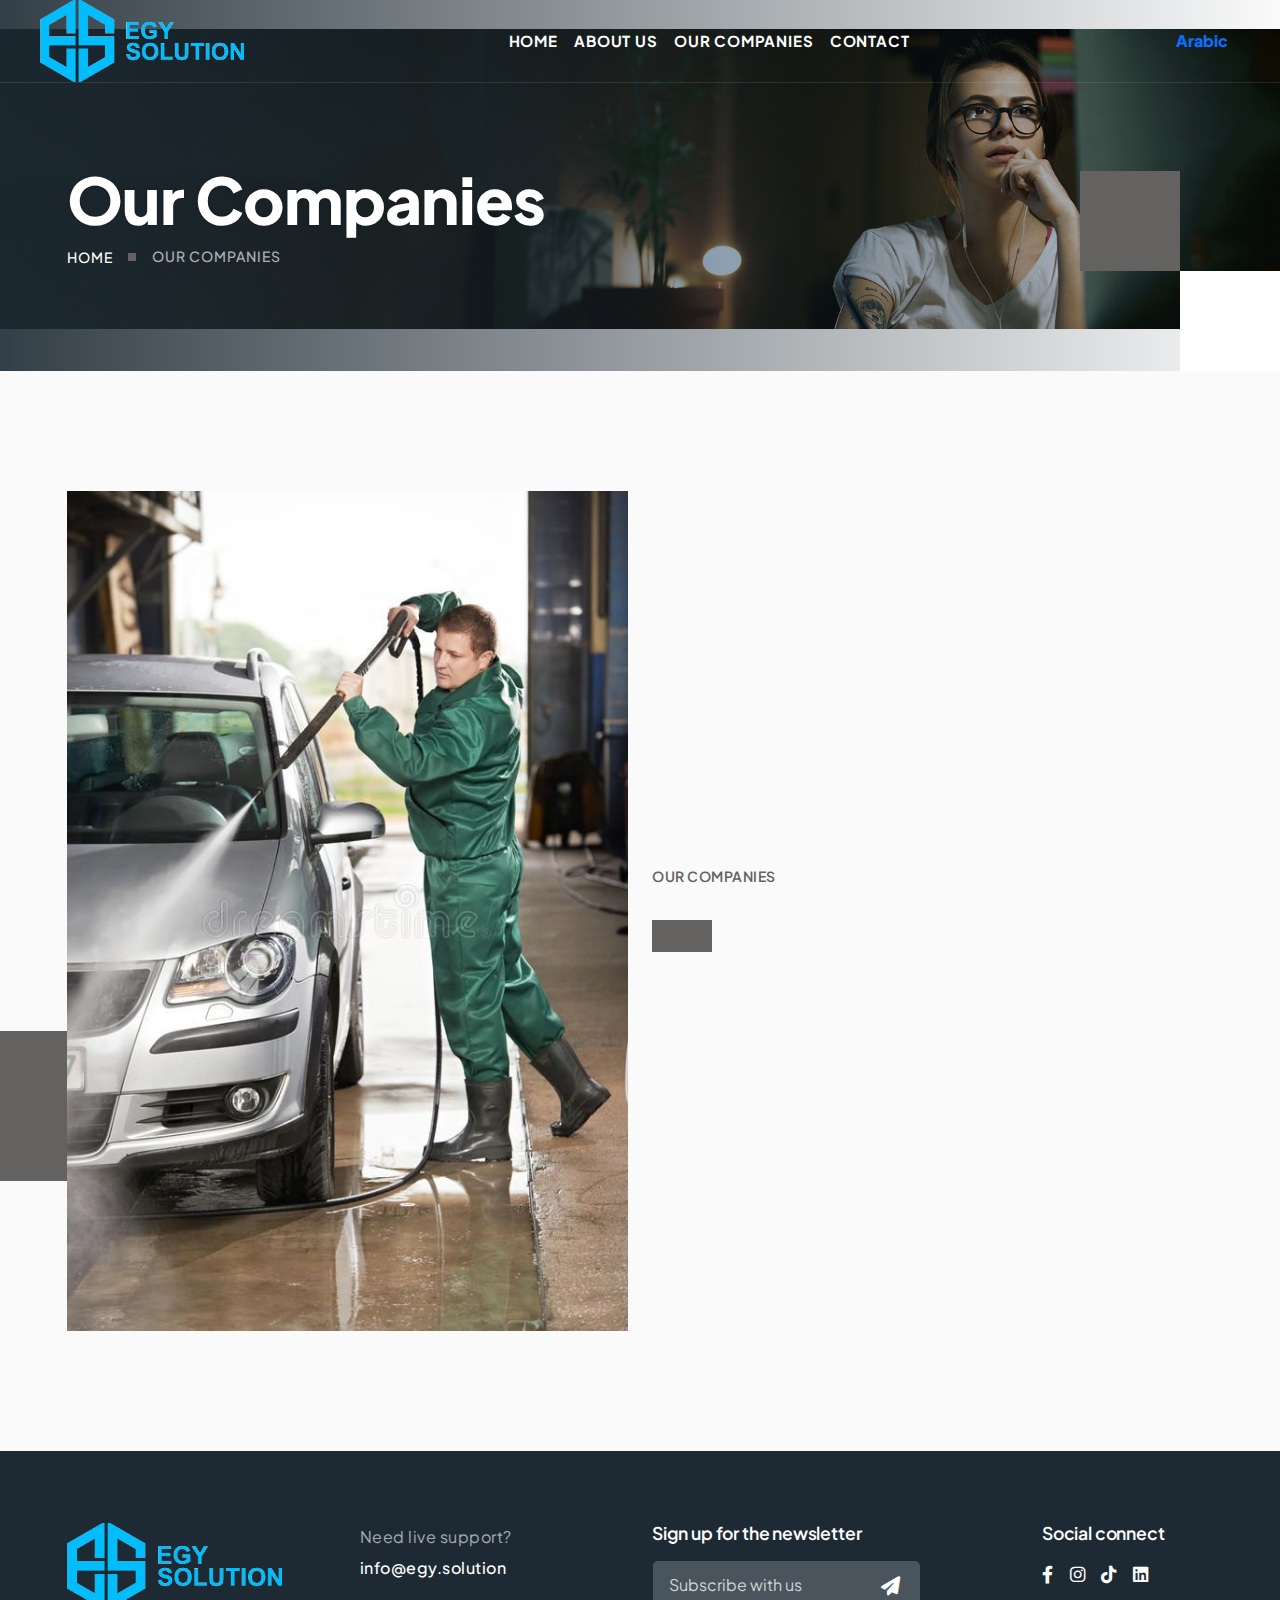
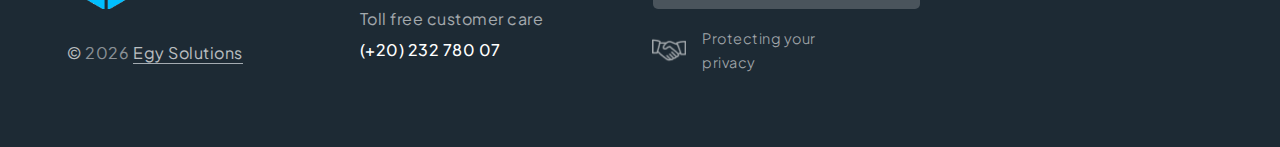
<file: service6.html>
<!DOCTYPE html>
<html lang="en">


<!-- Mirrored from acoworkhtml.websitelayout.net/about.html by HTTrack Website Copier/3.x [XR&CO'2014], Mon, 19 Aug 2024 10:55:42 GMT -->
<head>

    <!-- metas -->
    <meta charset="utf-8">
    <meta name="author" content="Egy-Solutions">
    <meta http-equiv="X-UA-Compatible" content="IE=edge">
    <meta name="viewport" content="width=device-width, initial-scale=1.0, maximum-scale=1.0, user-scalable=no">
    <meta name="keywords" content="Egy-Solutions">
    <meta name="description" content="Egy-Solutions">

    <!-- title  -->
    <title>Egy-Solutions</title>

    <!-- favicon -->
    <link rel="shortcut icon" href="img/logos/favicon.png">
    <link rel="apple-touch-icon" href="img/logos/favicon.png">
    <link rel="apple-touch-icon" sizes="72x72" href="img/logos/favicon.png">
    <link rel="apple-touch-icon" sizes="114x114" href="img/logos/favicon.png">

    <!-- plugins -->
    <link rel="stylesheet" href="css/plugins.css">

    <!-- search css -->
    <link rel="stylesheet" href="search/search.css">

    <!-- quform css -->
    <link rel="stylesheet" href="quform/css/base.css">

    <!-- core style css -->
    <link href="css/styles.css" rel="stylesheet">

</head>

<body>

    <!-- PAGE LOADING
    ================================================== -->
    <div id="preloader"></div>

    <!-- MAIN WRAPPER
    ================================================== -->
    <div class="main-wrapper">

        <!-- HEADER
        ================================================== -->
        <header class="header-style3">

            <div class="navbar-default border-bottom border-color-light-white">

                <div class="container-fluid px-lg-1-6 px-xl-2-5 px-xxl-2-9">
                    <div class="row align-items-center">
                        <div class="col-12 col-lg-12">
                            <div class="menu_area alt-font">
                                <nav class="navbar navbox navbar-expand-lg navbar-light p-0">
                                    <div class="navbar-header navbar-header-custom">
                                        <!-- start logo -->
                                        <a href="index.html" class="navbar-brand logochange"><img id="logo" src="img/logo.png" alt="logo"></a>
                                        <!-- end logo -->
                                    </div>

                                    <div class="navbar-toggler bg-primary"></div>

                                    <!-- menu area -->
                                    <ul class="navbar-nav  align-items-center" id="nav" style="display: none;">
                                        <li>
                                            <a data-key="nav_home" href="index.html"></a>
                                            
                                        </li>
                                        <li>
                                            <a data-key="nav_about_us" href="about.html"></a>
                                            
                                        </li>
                                        <li>
                                            <a data-key="nav_service" href="index.html#service"></a>
                                            
                                        </li>
                                        <li>
                                            <a data-key="nav_contact" href="contact.html"></a>
                                        </li>
                                    </ul>
                                    <div class="language-switcher">
                                        <button class="btn btn-primary" id="english-btn">English</button>
                                        <button class="btn btn-outline-primary border-0 font-weight-900 " id="arabic-btn">Arabic</button>
                                    </div>
                                    <!-- end menu area -->

                                    <!-- start attribute navigation -->
                                    <!-- <div class="attr-nav align-items-xl-center ms-xl-auto main-font">
                                        <ul>
                                            <li class="search"><a href="#!"><i class="fas fa-search"></i></a></li>
                                            <li class="d-none d-xl-inline-block"><a href="contact.html" class="butn md"><span class="text-white">Free Quote</span></a></li>
                                        </ul>
                                    </div> -->
                                    <!-- end attribute navigation -->
                                    
                                </nav>
                            </div>
                        </div>
                    </div>
                </div>
            </div>

        </header>

        <!-- PAGETITLE
        ================================================== -->
        <section class="page-title-section bg-img cover-background top-position1 left-overlay-secondary" data-overlay-dark="9" data-background="img/banner/page-title.jpg">
            <div class="container">
                <div class="row">
                    <div class="col-md-12">
                        <h1 data-key="nav_service">Our Services</h1>
                    </div>
                    <div class="col-md-12">
                        <ul>
                            <li><a data-key="nav_home" href="index-2.html">Home</a></li>
                            <li><a data-key="nav_service" href="#!">Our Services</a></li>
                        </ul>
                    </div>
                </div>
            </div>
            <div class="shape-1"></div>
            <div class="shape-2"></div>
        </section>

        <!-- ABOUT
        ================================================== -->
        <section class="about-style02">
            <div class="container">
                <div class="row align-items-center mt-n1-9">
                    <div class="col-lg-6 mt-1-9">
                        <div class="position-relative">
                            <img src="img/carwash.jfif" alt="...">
                            <!-- <div class="position-absolute bottom-0 left-0 bg-white w-45 w-lg-90 w-xxl-65 p-4 d-none d-sm-block">
                                <p class="text-dark fst-italic font-weight-600">You can create more than one workspaces, which act like digital desktops.</p>
                                <h3 class="h5 text-primary mb-1">- Yoep Hissink</h3>
                            </div> -->
                            <div class="shape-2 d-none d-sm-block"></div>
                        </div>
                    </div>
                    <div class="col-lg-6 mt-1-9">
                        <div>
                            <div class="section-title mb-1-6 mb-sm-1-9">
                                <span data-key="nav_service">Services</span>
                                <h2 data-key="Mobile_Car_Wash_Services" class="mb-0">Mobile Car Wash Services</h2>
                            </div>
                            <p data-key="Mobile_Car_Wash_Services_paragraph" class="w-xxl-95">Egy Solutions brings the car wash directly to your location with our convenient mobile service, designed to save time and effort while keeping your vehicles in pristine condition. Our service is ideal for corporate environments, allowing employees to have their cars cleaned without leaving the workplace, thus minimizing downtime and maximizing productivity.
                                </p>
                                <ul class="list-style3    list-unstyled">
                                    <li data-key="Mobile_Car_Wash_Services_tittle_one">Comprehensive Cleaning Options: We offer a range of car wash options, from basic exterior cleaning to full-service detailing, including interior vacuuming, window cleaning, and tire dressing. Our packages can be customized to meet specific needs, ensuring every vehicle receives the care it deserves.</li>

                                    <li data-key="Mobile_Car_Wash_Services_tittle_two"> Specialized Team: Our team consists of highly trained professionals who are experts in automotive care. With years of experience and a commitment to excellence, they deliver top-notch services that meet the highest industry standards. Each member of our team is trained in the latest techniques and uses state-of-the-art equipment to ensure the best possible results.</li>
                                    
                                    <li data-key="Mobile_Car_Wash_Services_tittle_three">High-Quality Products: We use only the best, internationally approved cleaning and maintenance products. These products are designed to protect your vehicle’s paint, upholstery, and other surfaces from scratches and damage, providing a long-lasting shine and protection against the elements.</li>
                                    <li data-key="Mobile_Car_Wash_Services_tittle_four">Eco-Friendly Practices: Our mobile car wash service is designed with environmental responsibility in mind. We use eco-friendly products and water-saving techniques to minimize our ecological footprint while still delivering a superior clean</li>
                                    <li data-key="Mobile_Car_Wash_Services_tittle_five">Flexible Scheduling: We understand the demands of a busy work environment, which is why we offer flexible scheduling options to fit your company’s needs. Whether it’s a one-time service or a regular maintenance plan, we work around your schedule to provide the utmost convenience.</li>
                                    <li data-key="Mobile_Car_Wash_Services_tittle_six">Regular Maintenance Plans: For businesses that require ongoing car care, we offer subscription-based services that ensure your fleet is always in top condition. Our maintenance plans include regular cleaning and detailing sessions, helping to extend the lifespan of your vehicles and maintain their resale value.</li>
                                </ul>
                            <div class="d-sm-flex">
                                <div class="pe-sm-2-9 mb-4 mb-sm-0">
                                    <a href="contact.html" data-key="Mobile_Car_Wash_Services_button_service" class="butn">Learn More</a>
                                </div>
                            </div>
                        </div>
                    </div>
                </div>
            </div>
        </section>

        <!-- PROCESS
        ================================================== -->
        <!-- <section class="pt-0">
            <div class="container">
                <div class="row mt-n1-9 g-lg-0">
                    <div class="col-sm-6 col-lg-3 mt-1-9">
                        <div class="process-style1">
                            <div class="mb-1-6 mb-lg-2-2">
                                <img src="img/icons/icon-11.png" alt="...">
                            </div>
                            <div class="process-content">
                                <div class="process-count position-relative">
                                    <span>01</span>
                                    <div class="line"></div>
                                </div>
                                <h4 class="h5">Choose Service</h4>
                                <p class="mb-0 display-30 w-90 w-lg-80">New features is exactly what our business has been lacking.</p>
                            </div>
                        </div>
                    </div>
                    <div class="col-sm-6 col-lg-3 mt-1-9">
                        <div class="process-style1">
                            <div class="mb-1-6 mb-lg-2-2">
                                <img src="img/icons/icon-12.png" alt="...">
                            </div>
                            <div class="process-content">
                                <div class="process-count position-relative">
                                    <span>02</span>
                                    <div class="line"></div>
                                </div>
                                <h4 class="h5">Fill Booking Form</h4>
                                <p class="mb-0 display-30 w-90 w-lg-80">New features is exactly what our business has been lacking.</p>
                            </div>
                        </div>
                    </div>
                    <div class="col-sm-6 col-lg-3 mt-1-9">
                        <div class="process-style1">
                            <div class="mb-1-6 mb-lg-2-2">
                                <img src="img/icons/icon-13.png" alt="...">
                            </div>
                            <div class="process-content">
                                <div class="process-count position-relative">
                                    <span>03</span>
                                    <div class="line"></div>
                                </div>
                                <h4 class="h5">Confirmation</h4>
                                <p class="mb-0 display-30 w-90 w-lg-80">New features is exactly what our business has been lacking.</p>
                            </div>
                        </div>
                    </div>
                    <div class="col-sm-6 col-lg-3 mt-1-9">
                        <div class="process-style1">
                            <div class="mb-1-6 mb-lg-2-2">
                                <img src="img/icons/icon-14.png" alt="...">
                            </div>
                            <div class="process-content">
                                <div class="process-count position-relative">
                                    <span>04</span>
                                    <div class="line"></div>
                                </div>
                                <h4 class="h5">Happy Using</h4>
                                <p class="mb-0 display-30 w-90 w-lg-80">New features is exactly what our business has been lacking.</p>
                            </div>
                        </div>
                    </div>
                </div>
            </div>
        </section> -->

        <!-- TESTIMONIALS
        ================================================== -->
        <!-- <section class="bg-img cover-background testimonial-style1" data-background="img/bg/bg-01.jpg">
            <div class="container">
                <div class="row position-relative z-index-9">
                    <div class="col-lg-5"></div>
                    <div class="col-lg-7">
                        <div class="ps-xl-5">
                            <div class="section-title mb-1-6 mb-xl-1-9">
                                <span>Our Testimonials</span>
                                <h2 class="mb-0 text-white">What Our Client Says</h2>
                            </div>
                            <div class="testimonial-carousel1 owl-carousel owl-theme">

                                <div class="pt-1-9 pt-xl-5">
                                    <div class="position-relative">
                                        <p class="lead text-white lh-lg mb-1-9 mb-sm-2-6"><i class="ti-quote-right position-absolute opacity2 quote-icon"></i>I just can't get enough of cowork. I want to get a t-Shirt with cowork on it so i can show it off to everyone. It's really wonderful. After using cowork my business skyrocketed.</p>
                                    </div>
                                    <h5 class="text-primary">Sinit Gabriel</h5>
                                    <span class="text-white opacity6">Developer</span>
                                </div>
                                <div class="pt-1-9 pt-xl-5">
                                    <div class="position-relative">
                                        <p class="lead text-white lh-lg mb-1-9 mb-sm-2-6"><i class="ti-quote-right position-absolute opacity2 quote-icon"></i>It's really wonderful. We were treated like royalty. Cowork is the most valuable business resource we have ever purchased. It's incredible. Great job, I will definitely be ordering again.</p>
                                    </div>
                                    <h5 class="text-primary">Habte Simon</h5>
                                    <span class="text-white opacity6">Designer</span>
                                </div>
                                <div class="pt-1-9 pt-xl-5">
                                    <div class="position-relative">
                                        <p class="lead text-white lh-lg mb-1-9 mb-sm-2-6"><i class="ti-quote-right position-absolute opacity2 quote-icon"></i>The best on the net! I love cowork. If you aren't sure, always go for cowork. I love cowork. I made back the purchase price in just 48 hours! Just what I was looking for.</p>
                                    </div>
                                    <h5 class="text-primary">Lidya Neftalem</h5>
                                    <span class="text-white opacity6">Manager</span>
                                </div>
                            </div>
                        </div>
                    </div>
                </div>
            </div>
            <div class="shape-1"></div>
            <div class="shape-2"></div>
        </section> -->

        <!-- TEAM
        ================================================== -->
        <!-- <section>
            <div class="container">
                <div class="section-title mb-1-9 mb-md-5 text-center">
                    <span>Team Members</span>
                    <h2 class="mb-0">Meet Our Experts</h2>
                </div>
                <div class="row mt-n1-9">
                    <div class="col-sm-6 col-lg-3 mt-1-9">
                        <div class="card card-style1 border-0">
                            <div class="team-media position-relative z-index-1">
                                <img src="img/team/team-01.jpg" alt="...">
                                <div class="team-icons">
                                    <i class="fa-solid fa-share-nodes share-icon"></i>
                                    <a href="#" class="social-icon fab fa-telegram-plane"></a>
                                    <a href="#" class="social-icon fab fa-facebook-f"></a>
                                    <a href="#" class="social-icon fab fa-twitter"></a>
                                    <a href="#" class="social-icon fab fa-instagram"></a>
                                </div>
                            </div>
                            <div class="card-body px-0 pb-0">
                                <h3 class="h5 text-dark mb-1">Jula Houwen</h3>
                                <span class="text-primary">Manager</span>
                            </div>
                        </div>
                    </div>
                    <div class="col-sm-6 col-lg-3 mt-1-9">
                        <div class="card card-style1 border-0">
                            <div class="team-media position-relative z-index-1">
                                <img src="img/team/team-02.jpg" alt="...">
                                <div class="team-icons">
                                    <i class="fa-solid fa-share-nodes share-icon"></i>
                                    <a href="#" class="social-icon fab fa-telegram-plane"></a>
                                    <a href="#" class="social-icon fab fa-facebook-f"></a>
                                    <a href="#" class="social-icon fab fa-twitter"></a>
                                    <a href="#" class="social-icon fab fa-instagram"></a>
                                </div>
                            </div>
                            <div class="card-body px-0 pb-0">
                                <h3 class="h5 text-dark mb-1">Lennox Schrijen</h3>
                                <span class="text-primary">Designer</span>
                            </div>
                        </div>
                    </div>
                    <div class="col-sm-6 col-lg-3 mt-1-9">
                        <div class="card card-style1 border-0">
                            <div class="team-media position-relative z-index-1">
                                <img src="img/team/team-03.jpg" alt="...">
                                <div class="team-icons">
                                    <i class="fa-solid fa-share-nodes share-icon"></i>
                                    <a href="#" class="social-icon fab fa-telegram-plane"></a>
                                    <a href="#" class="social-icon fab fa-facebook-f"></a>
                                    <a href="#" class="social-icon fab fa-twitter"></a>
                                    <a href="#" class="social-icon fab fa-instagram"></a>
                                </div>
                            </div>
                            <div class="card-body px-0 pb-0">
                                <h3 class="h5 text-dark mb-1">Surya Swinkels</h3>
                                <span class="text-primary">Developer</span>
                            </div>
                        </div>
                    </div>
                    <div class="col-sm-6 col-lg-3 mt-1-9">
                        <div class="card card-style1 border-0">
                            <div class="team-media position-relative z-index-1">
                                <img src="img/team/team-04.jpg" alt="...">
                                <div class="team-icons">
                                    <i class="fa-solid fa-share-nodes share-icon"></i>
                                    <a href="#" class="social-icon fab fa-telegram-plane"></a>
                                    <a href="#" class="social-icon fab fa-facebook-f"></a>
                                    <a href="#" class="social-icon fab fa-twitter"></a>
                                    <a href="#" class="social-icon fab fa-instagram"></a>
                                </div>
                            </div>
                            <div class="card-body px-0 pb-0">
                                <h3 class="h5 text-dark mb-1">Wytse Uithol</h3>
                                <span class="text-primary">Marketing Manager</span>
                            </div>
                        </div>
                    </div>
                </div>
            </div>
        </section> -->

        <!-- FOOTER
        ================================================== -->
        <footer class="bg-secondary pt-6 pt-lg-8">
            <div class="container">
                <div class="row mt-n5 pb-6 pb-lg-8">
                    <div class="col-sm-6 col-md-6 col-xl-3 mt-5">
                        <div class="footer-logo mb-1-9">
                            <a href="index-2.html"><img src="img/logo.png" alt="..."></a>
                        </div>
                        <p class="mb-0 text-white opacity7">&copy; <span class="current-year pe-1 text-white opacity7"></span><a href="index-03.html" class="text-white text-primary-hover border-bottom">Egy Solutions</a></p>
                    </div>
                    <div class="col-sm-6 col-md-6 col-xl-3 mt-5">
                        <div class="footer-contact-info ps-sm-5 ps-xl-0">
                            <div class="mb-4">
                                <p class="text-white opacity6 display-29 font-weight-400 mb-1" data-key="Need_live_support">Need live support?</p>
                                <a href="mailto:info@egy-solutions.com" class="text-white text-primary-hover font-weight-500 mb-0" >info@egy.solution</a>
                            </div>
                            <div class="mb-0">
                                <p class="text-white opacity6 display-29 font-weight-400 mb-1" data-key="Toll_free_customer_care">Toll free customer care</p>
                                <a href="tel:+2023278007" dir="ltr" class="text-white text-primary-hover font-weight-500 mb-0">(+20) 232 780 07</a>
                            </div>
                        </div>
                    </div>
                    <div class="col-sm-6 col-md-6 col-xl-3 mt-5">
                        <div>
                            <h3 class="text-white mb-3 font-weight-600 display-28" data-key="Sign_up_for_the_newsletter">Sign up for the newsletter</h3>
                            <form class="quform newsletter-form-icon mb-3 w-md-80 w-xl-100" action="" method="post" enctype="multipart/form-data" onclick="">

                                <div class="quform-elements">
                                    <div class="row">

                                        <!-- Begin Text input element -->
                                        <div class="col-md-12">
                                            <div class="quform-element mb-0">
                                                <div class="quform-input">
                                                    <input class="form-control" id="email_address" type="text" name="email_address" placeholder="Subscribe with us">
                                                </div>
                                            </div>
                                        </div>
                                        <!-- End Text input element -->

                                        <!-- Begin Submit button -->
                                        <div class="col-md-12">
                                            <div class="quform-submit-inner">
                                                <button class="btn btn-white text-white m-0" type="submit"><i class="fas fa-paper-plane"></i></button>
                                            </div>
                                            <div class="quform-loading-wrap"><span class="quform-loading"></span></div>
                                        </div>
                                        <!-- End Submit button -->
                                    </div>

                                </div>

                            </form>
                            <div class="d-flex align-items-center w-lg-100 w-xl-80">
                                <div class="me-3">
                                    <img src="img/icons/icon-24.png" class="w-35px opacity6" alt="...">
                                </div>
                                <div>
                                    <p class="mb-0 text-white opacity6 display-30 font-weight-300" data-key="Protecting_your_privacy">Protecting your privacy</p>
                                </div>
                            </div>
                        </div>
                    </div>
                    <div class="col-sm-6 col-xl-2 offset-xl-1 mt-5">
                        <div class="ps-sm-5 ps-xl-0">
                            <h3 class="text-white mb-3 font-weight-600 display-28" data-key="Social_connect">Social connect</h3>
                            <ul class="list-unstyled d-flex mb-0">
                                <li class="me-3">
                                    <a href="https://www.facebook.com/share/JKMrHjwcY7mDdRe9/?mibextid=JRoKGi" class="text-white text-primary-hover display-28"><i class="fab fa-facebook-f"></i></a>
                                </li>
                                <li class="me-3">
                                    <a href="https://www.instagram.com/easysrvme?igsh=YjVvcjM2cXozbXJw" class="text-white text-primary-hover display-28"><i class="fab fa-instagram"></i></a>
                                </li>
                                <li class="me-3">
                                    <a href="https://www.tiktok.com/@easysrvapp?_t=8p1oW3khLpo&_r=1" class="text-white text-primary-hover display-28"><i class="fab fa-tiktok"></i></a>
                                </li>
                                <li class="me-3">
                                    <a href="https://www.linkedin.com/company/egy-solutions/" class="text-white text-primary-hover display-28"><i class="fab fa-linkedin"></i></a>
                                </li>
                                <!-- <li class="me-0">
                                    <a href="#!" class="text-white text-primary-hover display-28"><i class="fab fa-dribbble"></i></a>
                                </li> -->
                            </ul>
                        </div>
                    </div>
                </div>
            </div>
        </footer>

    </div>

    <!-- BUY TEMPLATE
    ================================================== -->
    <!-- <div class="buy-theme alt-font d-none d-lg-inline-block"><a href="https://themeforest.net/item/acowork-coworking-office-space-html-template/52908890" target="_blank"><i class="fas fa-cart-plus"></i><span>Buy Template</span></a></div>

    <div class="all-demo alt-font d-none d-lg-inline-block"><a href="https://themeforest.net/user/websitelayout" target="_blank"><i class="far fa-envelope"></i><span>Quick Question?</span></a></div> -->

    <!-- SCROLL TO TOP
    ================================================== -->
    <a href="#!" class="scroll-to-top"><i class="fas fa-angle-up" aria-hidden="true"></i></a>

    <!-- all js include start -->

    <!-- jQuery -->
    <script src="js/jquery.min.js"></script>

    <!-- popper js -->
    <script src="js/popper.min.js"></script>

    <!-- bootstrap -->
    <script src="js/bootstrap.min.js"></script>

    <!-- jquery -->
    <script src="js/core.min.js"></script>

    <!-- search -->
    <script src="search/search.js"></script>

    <!-- custom scripts -->
    <script src="js/main.js"></script>

    <!-- form plugins js -->
    <script src="quform/js/plugins.js"></script>

    <!-- form scripts js -->
    <script src="quform/js/scripts.js"></script>

    <!-- all js include end -->
     <script src="js/translate.js"></script>

</body>


<!-- Mirrored from acoworkhtml.websitelayout.net/about.html by HTTrack Website Copier/3.x [XR&CO'2014], Mon, 19 Aug 2024 10:55:44 GMT -->
</html>
</file>
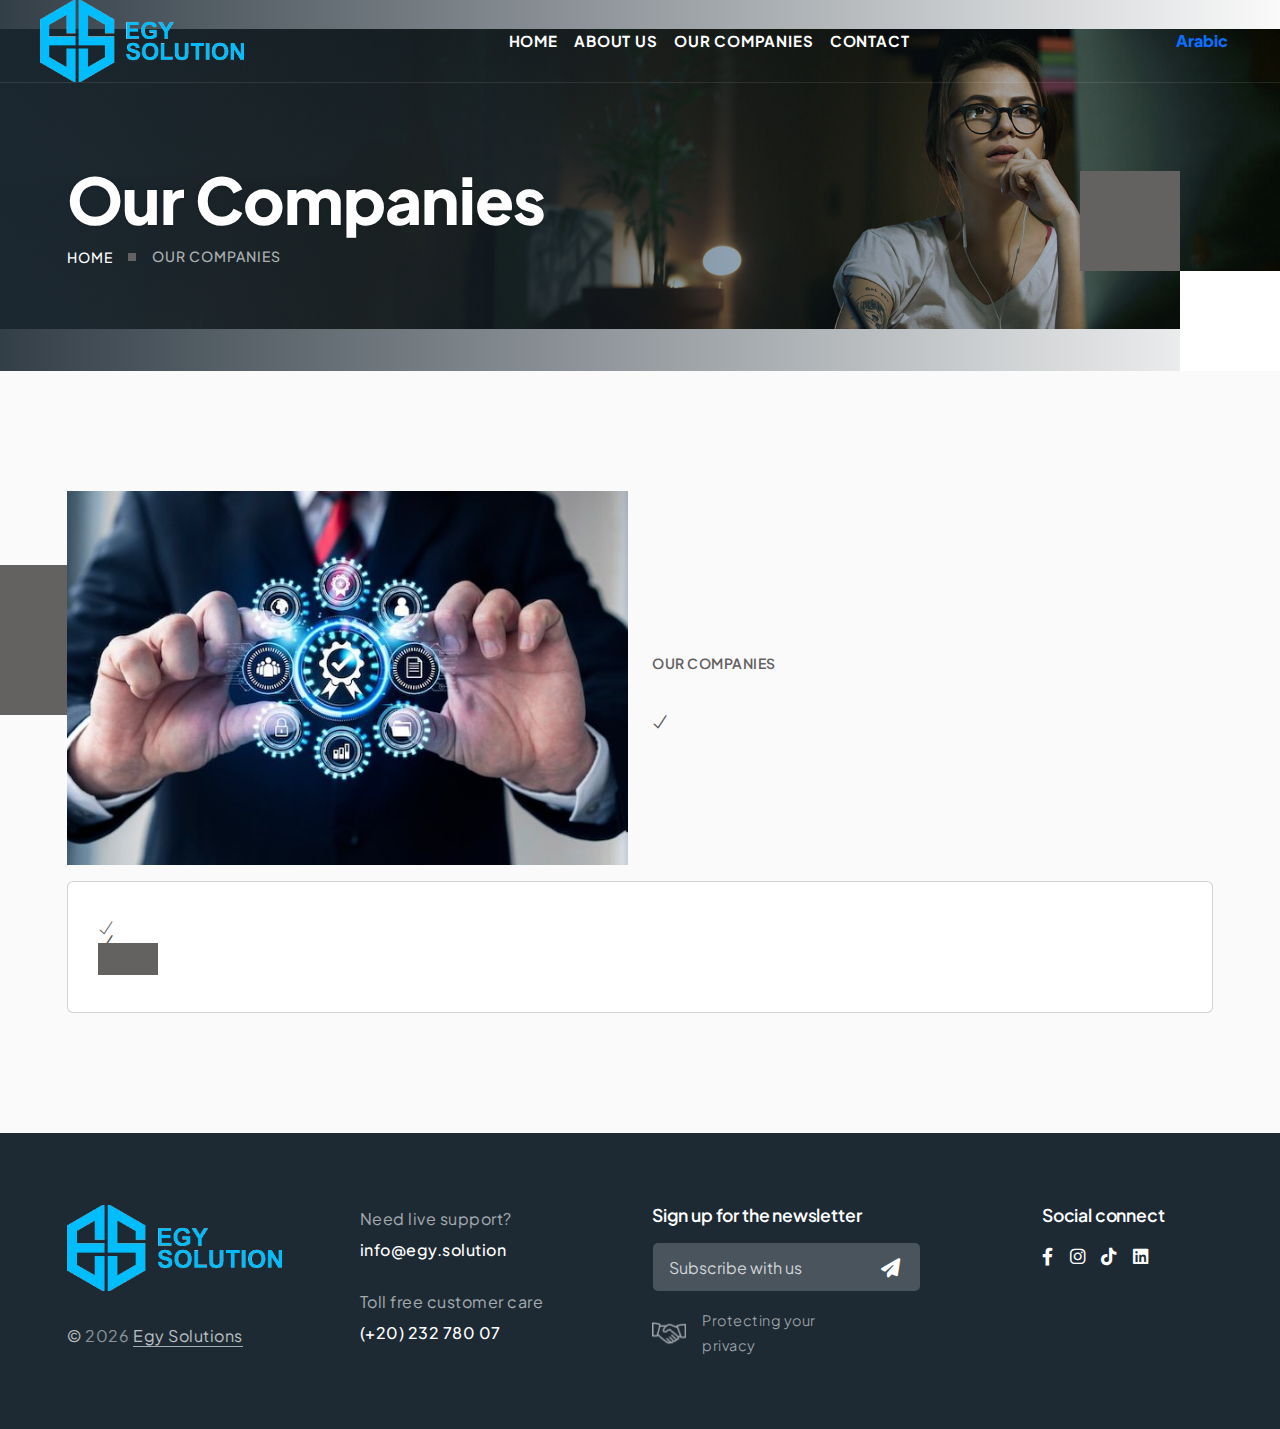
<file: service7.html>
<!DOCTYPE html>
<html lang="en">


<!-- Mirrored from acoworkhtml.websitelayout.net/about.html by HTTrack Website Copier/3.x [XR&CO'2014], Mon, 19 Aug 2024 10:55:42 GMT -->
<head>

    <!-- metas -->
    <meta charset="utf-8">
    <meta name="author" content="Egy-Solutions">
    <meta http-equiv="X-UA-Compatible" content="IE=edge">
    <meta name="viewport" content="width=device-width, initial-scale=1.0, maximum-scale=1.0, user-scalable=no">
    <meta name="keywords" content="Egy-Solutions">
    <meta name="description" content="Egy-Solutions">

    <!-- title  -->
    <title>Egy-Solutions</title>

    <!-- favicon -->
    <link rel="shortcut icon" href="img/logos/favicon.png">
    <link rel="apple-touch-icon" href="img/logos/favicon.png">
    <link rel="apple-touch-icon" sizes="72x72" href="img/logos/favicon.png">
    <link rel="apple-touch-icon" sizes="114x114" href="img/logos/favicon.png">

    <!-- plugins -->
    <link rel="stylesheet" href="css/plugins.css">

    <!-- search css -->
    <link rel="stylesheet" href="search/search.css">

    <!-- quform css -->
    <link rel="stylesheet" href="quform/css/base.css">

    <!-- core style css -->
    <link href="css/styles.css" rel="stylesheet">

</head>

<body>

    <!-- PAGE LOADING
    ================================================== -->
    <div id="preloader"></div>

    <!-- MAIN WRAPPER
    ================================================== -->
    <div class="main-wrapper">

        <!-- HEADER
        ================================================== -->
        <header class="header-style3">

            <div class="navbar-default border-bottom border-color-light-white">

                <div class="container-fluid px-lg-1-6 px-xl-2-5 px-xxl-2-9">
                    <div class="row align-items-center">
                        <div class="col-12 col-lg-12">
                            <div class="menu_area alt-font">
                                <nav class="navbar navbox navbar-expand-lg navbar-light p-0">
                                    <div class="navbar-header navbar-header-custom">
                                        <!-- start logo -->
                                        <a href="index.html" class="navbar-brand logochange"><img id="logo" src="img/logo.png" alt="logo"></a>
                                        <!-- end logo -->
                                    </div>

                                    <div class="navbar-toggler bg-primary"></div>

                                    <!-- menu area -->
                                    <ul class="navbar-nav  align-items-center" id="nav" style="display: none;">
                                        <li>
                                            <a data-key="nav_home" href="index.html"></a>
                                            
                                        </li>
                                        <li>
                                            <a data-key="nav_about_us" href="about.html"></a>
                                            
                                        </li>
                                        <li>
                                            <a data-key="nav_service" href="index.html#service"></a>
                                            
                                        </li>
                                        <li>
                                            <a data-key="nav_contact" href="contact.html"></a>
                                        </li>
                                    </ul>
                                    <div class="language-switcher">
                                        <button class="btn btn-primary" id="english-btn">English</button>
                                        <button class="btn btn-outline-primary border-0 font-weight-900 " id="arabic-btn">Arabic</button>
                                    </div>
                                    <!-- end menu area -->

                                    <!-- start attribute navigation -->
                                    <!-- <div class="attr-nav align-items-xl-center ms-xl-auto main-font">
                                        <ul>
                                            <li class="search"><a href="#!"><i class="fas fa-search"></i></a></li>
                                            <li class="d-none d-xl-inline-block"><a href="contact.html" class="butn md"><span class="text-white">Free Quote</span></a></li>
                                        </ul>
                                    </div> -->
                                    <!-- end attribute navigation -->
                                    
                                </nav>
                            </div>
                        </div>
                    </div>
                </div>
            </div>

        </header>

        <!-- PAGETITLE
        ================================================== -->
        <section class="page-title-section bg-img cover-background top-position1 left-overlay-secondary" data-overlay-dark="9" data-background="img/banner/page-title.jpg">
            <div class="container">
                <div class="row">
                    <div class="col-md-12">
                        <h1 data-key="nav_service">Our Services</h1>
                    </div>
                    <div class="col-md-12">
                        <ul>
                            <li><a data-key="nav_home" href="index-2.html">Home</a></li>
                            <li><a data-key="nav_service" href="#!">Our Services</a></li>
                        </ul>
                    </div>
                </div>
            </div>
            <div class="shape-1"></div>
            <div class="shape-2"></div>
        </section>

        <!-- ABOUT
        ================================================== -->
        <section class="about-style02">
            <div class="container">
                <div class="row align-items-center mt-n1-9">
                    <div class="col-lg-6 mt-1-9">
                        <div class="position-relative">
                            <img src="img/it.jfif" alt="...">
                            <!-- <div class="position-absolute bottom-0 left-0 bg-white w-45 w-lg-90 w-xxl-65 p-4 d-none d-sm-block">
                                <p class="text-dark fst-italic font-weight-600">You can create more than one workspaces, which act like digital desktops.</p>
                                <h3 class="h5 text-primary mb-1">- Yoep Hissink</h3>
                            </div> -->
                            <div class="shape-2 d-none d-sm-block"></div>
                        </div>
                    </div>
                    <div class="col-lg-6 mt-1-9">
                        <div>
                            <div class="section-title mb-1-6 mb-sm-1-9">
                                <span data-key="nav_service">Services</span>
                                <h2 class="mb-0" data-key="IT_Services">IT Services</h2>
                            </div>
                            <p data-key="IT_Services_paragraph" class="w-xxl-95">Egy Solutions offers comprehensive IT services designed to keep your company’s technology infrastructure running smoothly. Our on-site IT support and specialized team ensure that technical issues are resolved quickly and efficiently, minimizing downtime and allowing your business to operate without interruption.
                                </p>
                                <ul class="list-style3    list-unstyled">
                                    <li data-key="IT_Services_tittle_one">On-Site IT Support: Our IT specialists come directly to your business location to provide immediate assistance with any technical issues. Whether it’s troubleshooting, system upgrades, or hardware repairs, we ensure quick resolution with minimal disruption to your daily operations.</li>

                                    <li data-key="IT_Services_tittle_two"> Specialized IT Team: Our team is composed of highly skilled professionals with extensive experience in the IT field. They are equipped to handle a wide range of technical challenges, from network setup and management to cybersecurity and data protection. Each team member is certified in their area of expertise, ensuring that your IT needs are met with the highest level of professionalism.</li>
                                    
                                    

                                    
                                </ul>
                            
                        </div>
                    </div>
                </div>
                <div class="card p-1-9 mt-3">
                    <ul class="list-style3    list-unstyled">
                        <li data-key="IT_Services_tittle_one1"> Advanced Tools and Software: We utilize the latest tools and software solutions to enhance and maintain your IT infrastructure. Our services include installing and managing cutting-edge antivirus software, implementing secure backup solutions, and monitoring system performance to prevent potential issues before they arise. We also provide software updates and patches to keep your systems secure and running efficiently.</li>
                        <li data-key="IT_Services_tittle_two2"> Proactive Monitoring and Maintenance: Beyond troubleshooting, we offer proactive monitoring of your IT systems to detect and resolve issues before they impact your business. Our maintenance services include regular system checks, network health assessments, and performance optimization to ensure your technology is always up to date and functioning at its best.</li>

                        <li data-key="IT_Services_tittle_three3"> Tailored IT Solutions: We understand that every business has unique IT needs. That’s why we offer customized IT solutions tailored to your specific requirements. Whether you need support for a small office network or a complex enterprise-level infrastructure, our team works closely with you to develop a strategy that aligns with your business goals.</li>
                        <li data-key="IT_Services_tittle_four4"> Security and Compliance: In today’s digital age, security is paramount. We implement robust security measures to protect your data and ensure compliance with industry regulations. Our services include firewall setup, data encryption, and secure access controls to safeguard your sensitive information.</li>
                    </ul>
                    <div class="d-sm-flex">
                        <div class="pe-sm-2-9 mb-4 mb-sm-0">
                            <a href="contact.html" data-key="IT_Services_button_service" class="butn">Learn More</a>
                        </div>
                    </div>
                </div>
            </div>
        </section>

        <!-- PROCESS
        ================================================== -->
        <!-- <section class="pt-0">
            <div class="container">
                <div class="row mt-n1-9 g-lg-0">
                    <div class="col-sm-6 col-lg-3 mt-1-9">
                        <div class="process-style1">
                            <div class="mb-1-6 mb-lg-2-2">
                                <img src="img/icons/icon-11.png" alt="...">
                            </div>
                            <div class="process-content">
                                <div class="process-count position-relative">
                                    <span>01</span>
                                    <div class="line"></div>
                                </div>
                                <h4 class="h5">Choose Service</h4>
                                <p class="mb-0 display-30 w-90 w-lg-80">New features is exactly what our business has been lacking.</p>
                            </div>
                        </div>
                    </div>
                    <div class="col-sm-6 col-lg-3 mt-1-9">
                        <div class="process-style1">
                            <div class="mb-1-6 mb-lg-2-2">
                                <img src="img/icons/icon-12.png" alt="...">
                            </div>
                            <div class="process-content">
                                <div class="process-count position-relative">
                                    <span>02</span>
                                    <div class="line"></div>
                                </div>
                                <h4 class="h5">Fill Booking Form</h4>
                                <p class="mb-0 display-30 w-90 w-lg-80">New features is exactly what our business has been lacking.</p>
                            </div>
                        </div>
                    </div>
                    <div class="col-sm-6 col-lg-3 mt-1-9">
                        <div class="process-style1">
                            <div class="mb-1-6 mb-lg-2-2">
                                <img src="img/icons/icon-13.png" alt="...">
                            </div>
                            <div class="process-content">
                                <div class="process-count position-relative">
                                    <span>03</span>
                                    <div class="line"></div>
                                </div>
                                <h4 class="h5">Confirmation</h4>
                                <p class="mb-0 display-30 w-90 w-lg-80">New features is exactly what our business has been lacking.</p>
                            </div>
                        </div>
                    </div>
                    <div class="col-sm-6 col-lg-3 mt-1-9">
                        <div class="process-style1">
                            <div class="mb-1-6 mb-lg-2-2">
                                <img src="img/icons/icon-14.png" alt="...">
                            </div>
                            <div class="process-content">
                                <div class="process-count position-relative">
                                    <span>04</span>
                                    <div class="line"></div>
                                </div>
                                <h4 class="h5">Happy Using</h4>
                                <p class="mb-0 display-30 w-90 w-lg-80">New features is exactly what our business has been lacking.</p>
                            </div>
                        </div>
                    </div>
                </div>
            </div>
        </section> -->

        <!-- TESTIMONIALS
        ================================================== -->
        <!-- <section class="bg-img cover-background testimonial-style1" data-background="img/bg/bg-01.jpg">
            <div class="container">
                <div class="row position-relative z-index-9">
                    <div class="col-lg-5"></div>
                    <div class="col-lg-7">
                        <div class="ps-xl-5">
                            <div class="section-title mb-1-6 mb-xl-1-9">
                                <span>Our Testimonials</span>
                                <h2 class="mb-0 text-white">What Our Client Says</h2>
                            </div>
                            <div class="testimonial-carousel1 owl-carousel owl-theme">

                                <div class="pt-1-9 pt-xl-5">
                                    <div class="position-relative">
                                        <p class="lead text-white lh-lg mb-1-9 mb-sm-2-6"><i class="ti-quote-right position-absolute opacity2 quote-icon"></i>I just can't get enough of cowork. I want to get a t-Shirt with cowork on it so i can show it off to everyone. It's really wonderful. After using cowork my business skyrocketed.</p>
                                    </div>
                                    <h5 class="text-primary">Sinit Gabriel</h5>
                                    <span class="text-white opacity6">Developer</span>
                                </div>
                                <div class="pt-1-9 pt-xl-5">
                                    <div class="position-relative">
                                        <p class="lead text-white lh-lg mb-1-9 mb-sm-2-6"><i class="ti-quote-right position-absolute opacity2 quote-icon"></i>It's really wonderful. We were treated like royalty. Cowork is the most valuable business resource we have ever purchased. It's incredible. Great job, I will definitely be ordering again.</p>
                                    </div>
                                    <h5 class="text-primary">Habte Simon</h5>
                                    <span class="text-white opacity6">Designer</span>
                                </div>
                                <div class="pt-1-9 pt-xl-5">
                                    <div class="position-relative">
                                        <p class="lead text-white lh-lg mb-1-9 mb-sm-2-6"><i class="ti-quote-right position-absolute opacity2 quote-icon"></i>The best on the net! I love cowork. If you aren't sure, always go for cowork. I love cowork. I made back the purchase price in just 48 hours! Just what I was looking for.</p>
                                    </div>
                                    <h5 class="text-primary">Lidya Neftalem</h5>
                                    <span class="text-white opacity6">Manager</span>
                                </div>
                            </div>
                        </div>
                    </div>
                </div>
            </div>
            <div class="shape-1"></div>
            <div class="shape-2"></div>
        </section> -->

        <!-- TEAM
        ================================================== -->
        <!-- <section>
            <div class="container">
                <div class="section-title mb-1-9 mb-md-5 text-center">
                    <span>Team Members</span>
                    <h2 class="mb-0">Meet Our Experts</h2>
                </div>
                <div class="row mt-n1-9">
                    <div class="col-sm-6 col-lg-3 mt-1-9">
                        <div class="card card-style1 border-0">
                            <div class="team-media position-relative z-index-1">
                                <img src="img/team/team-01.jpg" alt="...">
                                <div class="team-icons">
                                    <i class="fa-solid fa-share-nodes share-icon"></i>
                                    <a href="#" class="social-icon fab fa-telegram-plane"></a>
                                    <a href="#" class="social-icon fab fa-facebook-f"></a>
                                    <a href="#" class="social-icon fab fa-twitter"></a>
                                    <a href="#" class="social-icon fab fa-instagram"></a>
                                </div>
                            </div>
                            <div class="card-body px-0 pb-0">
                                <h3 class="h5 text-dark mb-1">Jula Houwen</h3>
                                <span class="text-primary">Manager</span>
                            </div>
                        </div>
                    </div>
                    <div class="col-sm-6 col-lg-3 mt-1-9">
                        <div class="card card-style1 border-0">
                            <div class="team-media position-relative z-index-1">
                                <img src="img/team/team-02.jpg" alt="...">
                                <div class="team-icons">
                                    <i class="fa-solid fa-share-nodes share-icon"></i>
                                    <a href="#" class="social-icon fab fa-telegram-plane"></a>
                                    <a href="#" class="social-icon fab fa-facebook-f"></a>
                                    <a href="#" class="social-icon fab fa-twitter"></a>
                                    <a href="#" class="social-icon fab fa-instagram"></a>
                                </div>
                            </div>
                            <div class="card-body px-0 pb-0">
                                <h3 class="h5 text-dark mb-1">Lennox Schrijen</h3>
                                <span class="text-primary">Designer</span>
                            </div>
                        </div>
                    </div>
                    <div class="col-sm-6 col-lg-3 mt-1-9">
                        <div class="card card-style1 border-0">
                            <div class="team-media position-relative z-index-1">
                                <img src="img/team/team-03.jpg" alt="...">
                                <div class="team-icons">
                                    <i class="fa-solid fa-share-nodes share-icon"></i>
                                    <a href="#" class="social-icon fab fa-telegram-plane"></a>
                                    <a href="#" class="social-icon fab fa-facebook-f"></a>
                                    <a href="#" class="social-icon fab fa-twitter"></a>
                                    <a href="#" class="social-icon fab fa-instagram"></a>
                                </div>
                            </div>
                            <div class="card-body px-0 pb-0">
                                <h3 class="h5 text-dark mb-1">Surya Swinkels</h3>
                                <span class="text-primary">Developer</span>
                            </div>
                        </div>
                    </div>
                    <div class="col-sm-6 col-lg-3 mt-1-9">
                        <div class="card card-style1 border-0">
                            <div class="team-media position-relative z-index-1">
                                <img src="img/team/team-04.jpg" alt="...">
                                <div class="team-icons">
                                    <i class="fa-solid fa-share-nodes share-icon"></i>
                                    <a href="#" class="social-icon fab fa-telegram-plane"></a>
                                    <a href="#" class="social-icon fab fa-facebook-f"></a>
                                    <a href="#" class="social-icon fab fa-twitter"></a>
                                    <a href="#" class="social-icon fab fa-instagram"></a>
                                </div>
                            </div>
                            <div class="card-body px-0 pb-0">
                                <h3 class="h5 text-dark mb-1">Wytse Uithol</h3>
                                <span class="text-primary">Marketing Manager</span>
                            </div>
                        </div>
                    </div>
                </div>
            </div>
        </section> -->

        <!-- FOOTER
        ================================================== -->
        <footer class="bg-secondary pt-6 pt-lg-8">
            <div class="container">
                <div class="row mt-n5 pb-6 pb-lg-8">
                    <div class="col-sm-6 col-md-6 col-xl-3 mt-5">
                        <div class="footer-logo mb-1-9">
                            <a href="index-2.html"><img src="img/logo.png" alt="..."></a>
                        </div>
                        <p class="mb-0 text-white opacity7">&copy; <span class="current-year pe-1 text-white opacity7"></span><a href="index-03.html" class="text-white text-primary-hover border-bottom">Egy Solutions</a></p>
                    </div>
                    <div class="col-sm-6 col-md-6 col-xl-3 mt-5">
                        <div class="footer-contact-info ps-sm-5 ps-xl-0">
                            <div class="mb-4">
                                <p class="text-white opacity6 display-29 font-weight-400 mb-1" data-key="Need_live_support">Need live support?</p>
                                <a href="mailto:info@egy-solutions.com" class="text-white text-primary-hover font-weight-500 mb-0" >info@egy.solution</a>
                            </div>
                            <div class="mb-0">
                                <p class="text-white opacity6 display-29 font-weight-400 mb-1" data-key="Toll_free_customer_care">Toll free customer care</p>
                                <a href="tel:+2023278007" dir="ltr" class="text-white text-primary-hover font-weight-500 mb-0">(+20) 232 780 07</a>
                            </div>
                        </div>
                    </div>
                    <div class="col-sm-6 col-md-6 col-xl-3 mt-5">
                        <div>
                            <h3 class="text-white mb-3 font-weight-600 display-28" data-key="Sign_up_for_the_newsletter">Sign up for the newsletter</h3>
                            <form class="quform newsletter-form-icon mb-3 w-md-80 w-xl-100" action="" method="post" enctype="multipart/form-data" onclick="">

                                <div class="quform-elements">
                                    <div class="row">

                                        <!-- Begin Text input element -->
                                        <div class="col-md-12">
                                            <div class="quform-element mb-0">
                                                <div class="quform-input">
                                                    <input class="form-control" id="email_address" type="text" name="email_address" placeholder="Subscribe with us">
                                                </div>
                                            </div>
                                        </div>
                                        <!-- End Text input element -->

                                        <!-- Begin Submit button -->
                                        <div class="col-md-12">
                                            <div class="quform-submit-inner">
                                                <button class="btn btn-white text-white m-0" type="submit"><i class="fas fa-paper-plane"></i></button>
                                            </div>
                                            <div class="quform-loading-wrap"><span class="quform-loading"></span></div>
                                        </div>
                                        <!-- End Submit button -->
                                    </div>

                                </div>

                            </form>
                            <div class="d-flex align-items-center w-lg-100 w-xl-80">
                                <div class="me-3">
                                    <img src="img/icons/icon-24.png" class="w-35px opacity6" alt="...">
                                </div>
                                <div>
                                    <p class="mb-0 text-white opacity6 display-30 font-weight-300" data-key="Protecting_your_privacy">Protecting your privacy</p>
                                </div>
                            </div>
                        </div>
                    </div>
                    <div class="col-sm-6 col-xl-2 offset-xl-1 mt-5">
                        <div class="ps-sm-5 ps-xl-0">
                            <h3 class="text-white mb-3 font-weight-600 display-28" data-key="Social_connect">Social connect</h3>
                            <ul class="list-unstyled d-flex mb-0">
                                <li class="me-3">
                                    <a href="https://www.facebook.com/share/JKMrHjwcY7mDdRe9/?mibextid=JRoKGi" class="text-white text-primary-hover display-28"><i class="fab fa-facebook-f"></i></a>
                                </li>
                                <li class="me-3">
                                    <a href="https://www.instagram.com/easysrvme?igsh=YjVvcjM2cXozbXJw" class="text-white text-primary-hover display-28"><i class="fab fa-instagram"></i></a>
                                </li>
                                <li class="me-3">
                                    <a href="https://www.tiktok.com/@easysrvapp?_t=8p1oW3khLpo&_r=1" class="text-white text-primary-hover display-28"><i class="fab fa-tiktok"></i></a>
                                </li>
                                <li class="me-3">
                                    <a href="https://www.linkedin.com/company/egy-solutions/" class="text-white text-primary-hover display-28"><i class="fab fa-linkedin"></i></a>
                                </li>
                                <!-- <li class="me-0">
                                    <a href="#!" class="text-white text-primary-hover display-28"><i class="fab fa-dribbble"></i></a>
                                </li> -->
                            </ul>
                        </div>
                    </div>
                </div>
            </div>
        </footer>

    </div>

    <!-- BUY TEMPLATE
    ================================================== -->
    <!-- <div class="buy-theme alt-font d-none d-lg-inline-block"><a href="https://themeforest.net/item/acowork-coworking-office-space-html-template/52908890" target="_blank"><i class="fas fa-cart-plus"></i><span>Buy Template</span></a></div>

    <div class="all-demo alt-font d-none d-lg-inline-block"><a href="https://themeforest.net/user/websitelayout" target="_blank"><i class="far fa-envelope"></i><span>Quick Question?</span></a></div> -->

    <!-- SCROLL TO TOP
    ================================================== -->
    <a href="#!" class="scroll-to-top"><i class="fas fa-angle-up" aria-hidden="true"></i></a>

    <!-- all js include start -->

    <!-- jQuery -->
    <script src="js/jquery.min.js"></script>

    <!-- popper js -->
    <script src="js/popper.min.js"></script>

    <!-- bootstrap -->
    <script src="js/bootstrap.min.js"></script>

    <!-- jquery -->
    <script src="js/core.min.js"></script>

    <!-- search -->
    <script src="search/search.js"></script>

    <!-- custom scripts -->
    <script src="js/main.js"></script>

    <!-- form plugins js -->
    <script src="quform/js/plugins.js"></script>

    <!-- form scripts js -->
    <script src="quform/js/scripts.js"></script>

    <!-- all js include end -->
     <script src="js/translate.js"></script>

</body>


<!-- Mirrored from acoworkhtml.websitelayout.net/about.html by HTTrack Website Copier/3.x [XR&CO'2014], Mon, 19 Aug 2024 10:55:44 GMT -->
</html>
</file>
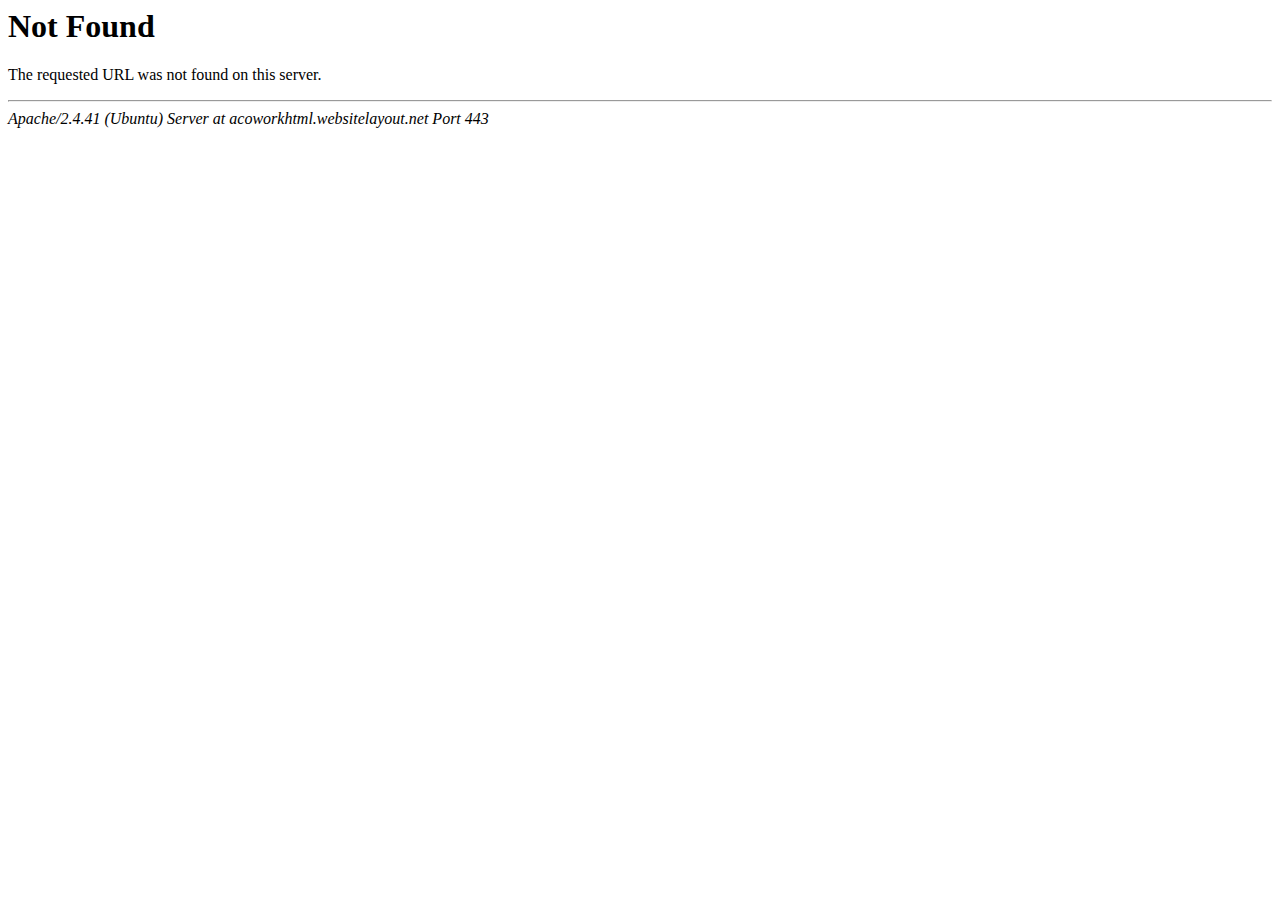
<file: css/owl.video.play.html>
<!DOCTYPE HTML PUBLIC "-//IETF//DTD HTML 2.0//EN">
<html><head>
<title>404 Not Found</title>
</head><body>
<h1>Not Found</h1>
<p>The requested URL was not found on this server.</p>
<hr>
<address>Apache/2.4.41 (Ubuntu) Server at acoworkhtml.websitelayout.net Port 443</address>
</body></html>
</file>
<file: search/search.css>
.search-form_label{width:100%;display:block;padding:10px 50px 10px 10px;background:trancparent;border:1px solid #c9c9c9}.search-form_input{outline:none;background-color:transparent;border:none;-webkit-appearance:none;border-radius:0;vertical-align:baseline;box-shadow:none;color:#000;display:block;width:100%;font-size:16px;line-height:16px;height:37px}.search-form+*{margin-top:25px}.search-form.on{display:block}.search-form_submit{background:none;border:none;cursor:pointer;margin-top:12px;line-height:normal;font-size:16px}.search-frame,.search-frame body{width:100%;height:auto;background:transparent}.search-frame,.search-frame body,.search-frame h1,.search-frame h2,.search-frame h3,.search-frame h4,.search-frame h5,.search-frame h6,.search-frame p,.search-frame em{margin:0;padding:0;border:0;font-size:100%;vertical-align:top}.search-frame img{max-width:100%;height:auto}.search-frame a{color:inherit;text-decoration:none;-moz-transition:0.3s all ease;-webkit-transition:0.3s all ease;-o-transition:0.3s all ease;transition:0.3s all ease}.search-frame a:active{background:transparent}.search-frame a:focus{outline:none}.search-frame h4{font-size:20px;text-transform:none;margin-bottom:10px}.search-frame h4 a:hover{color:#000}.search-frame .search_list{margin:0;padding:0;border:0;vertical-align:top;list-style-type:none;counter-reset:num1}.search-frame .search_list p{font-size:15px}.search-frame .search_list .match{color:#000;font-size:12px;display:block}.search-frame .search_list li{padding:20px 20px 20px 50px;position:relative;-moz-transition:0.3s all ease;-webkit-transition:0.3s all ease;-o-transition:0.3s all ease;transition:0.3s all ease}.search-frame .search_list li:hover{background:rgba(213,213,213,0.3)}.search-frame .search_list li:before{color:#000;content:counter(num1) ".";font-weight:600;counter-increment:num1;position:absolute;left:5px;top:15px;font-size:20px;line-height:inherit}.search-frame .search_list li+li{border-top:3px solid #000}.search-frame .search{color:#000;font-weight:700}.search-frame .match{color:#222533;font-size:12px;display:block}.search-frame *+p{margin-top:16px}.search-frame .content{padding-top:40px;padding-bottom:40px}.search-frame .search_head{padding-bottom:25px}@media screen and (max-width: 991px){.search-frame h4{font-size:18px}.search-frame .search_list li{padding:15px 15px 15px 50px}.search-frame .search_list li:before{font-size:18px;top:13px}}@media screen and (max-width: 767px){.search-frame h4{font-size:16px}.search-frame .search_list li{padding:15px 15px 15px 45px}.search-frame .search_list li:before{font-size:16px;top:14px}}
</file>
<file: quform/css/base.css>
.quform-outer,.quform-outer *{-webkit-box-sizing:border-box;-moz-box-sizing:border-box;box-sizing:border-box}.quform-cf:before,.quform-cf:after,.quform-elements:before,.quform-elements:after,.quform-element:before,.quform-element:after,.quform-options:before,.quform-options:after,.quform-captcha:before,.quform-captcha:after,.quform-submit:before,.quform-submit:after,.quform-group-wrap:before,.quform-group-wrap:after,.quform-group-row:before,.quform-group-row:after,.quform-group-title-description-wrap:before,.quform-group-title-description-wrap:after,.quform-error-wrap:before,.quform-error-wrap:after,.quform-select-replaced .quform-input:before,.quform-select-replaced .quform-input:after{content:" ";display:table}.quform-cf:after,.quform-elements:after,.quform-element:after,.quform-options:after,.quform-captcha:after,.quform-submit:after,.quform-group-wrap:after,.quform-group-row:after,.quform-group-title-description-wrap:after,.quform-error-wrap:after,.quform-select-replaced .quform-input:after{clear:both}.quform-cf,.quform-elements,.quform-element,.quform-options,.quform-captcha,.quform-submit,.quform-group-wrap,.quform-group-row,.quform-group-title-description-wrap,.quform-error-wrap,.quform-select-replaced .quform-input{zoom:1}.quform-inner input[type="checkbox"],.quform-inner input[type="radio"]{vertical-align:middle}.quform-element>.quform-spacer>label,.quform-option label{vertical-align:middle;display:inline-block;min-height:20px}.quform-inner button::-moz-focus-inner{border:0}.quform-inner :focus,.quform-inner a:focus{outline:0}.quform-inner input.middle:focus,.quform-inner select.middle:focus,.quform-inner textarea.middle:focus{outline-width:0}.quform-inner input:focus,.quform-inner select:focus,.quform-inner textarea:focus{outline:none}.quform-inner textarea{overflow:auto;vertical-align:top}.quform-inner button,.quform-inner input{width:auto}.quform-inner input[type="file"]{max-width:100%}.quform-inner .quform-elements{margin:0;padding:0}.quform-spacer{padding-bottom:10px;height:1px;height:auto;min-height:1px}.quform-element{height:1px;height:auto;min-height:1px}.quform-hidden{display:none}.quform-element label span.quform-required{color:#cc0101;font-size:10px}.quform-elements .quform-element-text input,.quform-elements .quform-element-captcha input,.quform-elements .quform-element-password input,.quform-elements .quform-element select,.quform-elements .quform-element textarea{margin:0;margin-bottom:3px;padding:2px;min-width:10px;max-width:100%}.quform-elements .quform-element-text input:hover,.quform-elements .quform-element-captcha input:hover,.quform-elements .quform-element-password input:hover,.quform-elements .quform-element select:hover,.quform-elements .quform-element textarea:hover,.quform-elements .quform-element-text input:active,.quform-elements .quform-element-captcha input:active,.quform-elements .quform-element-password input:active,.quform-elements .quform-element select:active,.quform-elements .quform-element textarea:active,.quform-elements .quform-element-text input:focus,.quform-elements .quform-element-captcha input:focus,.quform-elements .quform-element-password input:focus,.quform-elements .quform-element select:focus,.quform-elements .quform-element textarea:focus{color:#000}.quform-textarea{height:150px}.quform-element>label{font-weight:bold;padding-bottom:10px;position:relative;display:inline-block;float:none;width:auto}.quform-element p.quform-description{padding:2px 0 0;font-size:11px;line-height:15px;font-style:italic}h3.quform-title{font-size:22px;font-weight:bold;margin:0;padding-bottom:8px}p.quform-description{font-size:12px;margin:0;padding-bottom:20px}.quform-element .quform-options{margin:0;padding:0}.quform-element .quform-options .quform-option{margin:0;padding:0;height:25px;height:auto;min-height:25px}.quform-element .quform-options .quform-option label{position:relative}.quform-elements .quform-element .quform-options .quform-option input{border:none}.quform-options .quform-option label{line-height:23px}.quform-element .quform-options-inline>.quform-option{display:inline;padding:0 15px 5px 0;float:left}.quform-options-inline .quform-option label{white-space:nowrap}.quform-captcha-inner{position:relative;float:left}.quform-captcha-inner{position:relative;float:left;background:url(../images/captcha-refresh-icon.png) no-repeat center center}.quform-captcha-inner img{max-width:100%;display:block}.quform-group-title-description-wrap{margin:0 0 10px 0}.quform-group-title{font-size:17px;line-height:25px;font-weight:bold;margin:0;padding-bottom:2px}p.quform-group-description{font-size:13px;line-height:20px;margin:0;padding-bottom:0}.quform-group-style-bordered>.quform-group-elements{border:solid 1px #CCC;padding:10px 10px 0}.quform-group-row{padding:0;margin:0}.quform-group-row>.quform-element,.quform-group-row>.quform-group-wrap,.quform-group-row>.quform-submit{display:inline-block;*display:inline;zoom:1;min-height:1px;float:left;padding:0;vertical-align:top}.quform-group-row>.quform-submit.quform-submit-inline{margin-top:17px}.quform-group-alignment-proportional>.quform-group-elements>.quform-group-row-1cols>.quform-element,.quform-group-alignment-proportional>.quform-group-elements>.quform-group-row-1cols>.quform-group-wrap,.quform-group-alignment-proportional>.quform-group-elements>.quform-group-row-1cols>.quform-submit{width:100%}.quform-group-alignment-proportional>.quform-group-elements>.quform-group-row-2cols>.quform-element,.quform-group-alignment-proportional>.quform-group-elements>.quform-group-row-2cols>.quform-group-wrap,.quform-group-alignment-proportional>.quform-group-elements>.quform-group-row-2cols>.quform-submit{width:50%;*width:49.9%}.quform-group-alignment-proportional>.quform-group-elements>.quform-group-row-3cols>.quform-element,.quform-group-alignment-proportional>.quform-group-elements>.quform-group-row-3cols>.quform-group-wrap,.quform-group-alignment-proportional>.quform-group-elements>.quform-group-row-3cols>.quform-submit{width:33.3%}.quform-group-alignment-proportional>.quform-group-elements>.quform-group-row-4cols>.quform-element,.quform-group-alignment-proportional>.quform-group-elements>.quform-group-row-4cols>.quform-group-wrap,.quform-group-alignment-proportional>.quform-group-elements>.quform-group-row-4cols>.quform-submit{width:25%;*width:24.9%}.quform-group-alignment-proportional>.quform-group-elements>.quform-group-row-5cols>.quform-element,.quform-group-alignment-proportional>.quform-group-elements>.quform-group-row-5cols>.quform-group-wrap,.quform-group-alignment-proportional>.quform-group-elements>.quform-group-row-5cols>.quform-submit{width:20%;*width:19.9%}.quform-group-alignment-left>.quform-group-elements>.quform-group-row>.quform-element,.quform-group-alignment-left>.quform-group-elements>.quform-group-row>.quform-group-wrap,.quform-group-alignment-left>.quform-group-elements>.quform-group-row>.quform-submit{float:none;width:auto}.quform-group-alignment-left>.quform-group-elements>.quform-group-row>.quform-group-alignment-proportional{width:100%;clear:both}.quform-group-alignment-proportional>.quform-group-elements>.quform-group-row>.quform-element .quform-spacer,.quform-group-alignment-proportional>.quform-group-elements>.quform-group-row>.quform-submit .quform-submit-inner,.quform-group-alignment-left>.quform-group-elements>.quform-group-row>.quform-element .quform-spacer,.quform-group-alignment-left>.quform-group-elements>.quform-group-row>.quform-submit .quform-submit-inner{padding:0 5px 10px 5px}.quform-group-alignment-proportional>.quform-group-elements>.quform-group-row>.quform-element:first-child .quform-spacer,.quform-group-alignment-proportional>.quform-group-elements>.quform-group-row>.quform-submit:first-child .quform-submit-inner,.quform-group-alignment-left>.quform-group-elements>.quform-group-row>.quform-element:first-child .quform-spacer,.quform-group-alignment-left>.quform-group-elements>.quform-group-row>.quform-submit:first-child .quform-submit-inner{padding-left:0}.quform-group-alignment-proportional>.quform-group-elements>.quform-group-row>.quform-element:last-child .quform-spacer,.quform-group-alignment-proportional>.quform-group-elements>.quform-group-row>.quform-submit:last-child .quform-submit-inner,.quform-group-alignment-left>.quform-group-elements>.quform-group-row>.quform-element:last-child .quform-spacer,.quform-group-alignment-left>.quform-group-elements>.quform-group-row>.quform-submit:last-child .quform-submit-inner{padding-right:0}.quform-group-alignment-proportional>.quform-group-elements>.quform-group-row.quform-group-row-1cols>.quform-element .quform-spacer,.quform-group-alignment-proportional>.quform-group-elements>.quform-group-row.quform-group-row-1cols>.quform-submit .quform-submit-inner,.quform-group-alignment-left>.quform-group-elements>.quform-group-row.quform-group-row-1cols>.quform-element .quform-spacer,.quform-group-alignment-left>.quform-group-elements>.quform-group-row.quform-group-row-1cols>.quform-submit .quform-submit-inner{padding:0 5px 10px 5px}.quform-group-wrap>.quform-group-elements .quform-group-wrap>.quform-group-elements{margin:0 5px}.quform-group-style-bordered.quform-group-wrap{margin-bottom:15px}.quform-group-wrap>.quform-group-elements .quform-group-row .quform-group-style-bordered.quform-group-wrap{margin-bottom:0}.quform-group-style-plain.quform-group-wrap{margin:0}.quform-group-wrap .quform-group-row>.quform-group-style-plain.quform-group-wrap{margin:0}.quform-group-wrap .quform-group-row>.quform-group-style-bordered.quform-group-wrap{padding:0 0 10px 0;float:left}.quform-group-wrap .quform-group-row.quform-group-row-1cols>.quform-group-style-bordered.quform-group-wrap{padding:0 0 10px 0;float:none;clear:both}.quform-labels-left .quform-spacer>label{width:150px;position:relative;float:left;padding-bottom:10px}.quform-labels-above .quform-spacer>label{width:auto;float:none}.quform-labels-left .quform-input,.quform-labels-left .quform-captcha{margin-left:150px;padding-left:10px}.quform-labels-left .quform-labels-above.quform-element .quform-input,.quform-labels-left .quform-labels-above.quform-element .quform-captcha,.quform-labels-left .quform-labels-above.quform-group-wrap .quform-input,.quform-labels-left .quform-labels-above.quform-group-wrap .quform-captcha,.quform-labels-above .quform-labels-left .quform-labels-above.quform-element .quform-input,.quform-labels-above .quform-labels-left .quform-labels-above.quform-element .quform-captcha,.quform-labels-above .quform-labels-left .quform-labels-above.quform-group-wrap .quform-input,.quform-labels-above .quform-labels-left .quform-labels-above.quform-group-wrap .quform-captcha{margin-left:0;padding-left:0}.quform-labels-above .quform-labels-left.quform-element .quform-input,.quform-labels-above .quform-labels-left.quform-element .quform-captcha,.quform-labels-above .quform-labels-left.quform-group-wrap .quform-input,.quform-labels-above .quform-labels-left.quform-group-wrap .quform-captcha,.quform-labels-left .quform-labels-above .quform-labels-left.quform-element .quform-input,.quform-labels-left .quform-labels-above .quform-labels-left.quform-element .quform-captcha,.quform-labels-left .quform-labels-above .quform-labels-left.quform-group-wrap .quform-input,.quform-labels-left .quform-labels-above .quform-labels-left.quform-group-wrap .quform-captcha{margin-left:150px;padding-left:10px}.quform-labels-left .quform-labels-above.quform-element .quform-spacer>label,.quform-labels-left .quform-labels-above.quform-group-wrap .quform-spacer>label,.quform-labels-above .quform-labels-left .quform-labels-above.quform-element .quform-spacer>label,.quform-labels-above .quform-labels-left .quform-labels-above.quform-group-wrap .quform-spacer>label{width:auto;float:none;padding-bottom:8px}.quform-labels-above .quform-labels-left.quform-element .quform-spacer>label,.quform-labels-above .quform-labels-left.quform-group-wrap .quform-spacer>label,.quform-labels-left .quform-labels-above .quform-labels-left.quform-element .quform-spacer>label,.quform-labels-left .quform-labels-above .quform-labels-left.quform-group-wrap .quform-spacer>label{width:150px;position:relative;float:left;padding-bottom:10px}.quform-labels-left .quform-input .quform-input-file{margin-left:0 !important;padding-left:0}.quform-submit{margin:10px 0}.quform-submit-inner{float:left}.quform-submit button{margin:0;cursor:pointer}.quform-submit button span,.quform-submit button em{display:block;margin:0;cursor:pointer}.quform-submit button span{padding:7px 20px}.quform-submit button em{font-style:normal}.quform-loading-wrap{display:none;float:left;height:10px;line-height:10px;text-align:center;margin-top:12px;margin-left:5px}.quform-loading-wrap .quform-loading{display:block;width:30px;height:10px;text-indent:-9999px;background:transparent url("../images/default-loading.gif") no-repeat center center}.quform-errors{display:none}.quform-errors{margin:0;padding:3px 0 6px 0}.quform-errors>.quform-error,.quform-outer-no-js .quform-error{padding:3px 10px 3px 25px;margin:0;line-height:16px;background:#F3CAC7 url("../images/error.png") no-repeat 3px center;color:#000;font-size:12px;font-weight:normal;display:inline-block;border:1px solid #fa8b83;float:left}.quform-labels-left>.quform-spacer>.quform-errors-wrap{margin-left:150px}.quform-labels-left>.quform-spacer>.quform-errors-wrap .quform-errors>.quform-error{margin-left:10px !important}.quform-labels-above>.quform-spacer>.quform-errors-wrap .quform-errors .quform-error{margin-left:0 !important}.quform-success-message,.quform-outer-no-js .quform-success-message{background:#cef4a9 url("../images/success.png") no-repeat 14px center;padding:8px 20px 8px 45px;line-height:18px;margin:10px 0;border:1px solid #80bb48;font-weight:normal;color:#000}.quform-input .selector select{margin:0 !important;width:auto !important;height:30px}.quform-input .quform-element-file-inner input[type="file"]{text-shadow:none !important}*:first-child+html .quform-input select{background:transparent !important;color:#000 !important}*:first-child+html .quform-input select option{background:#fff !important;color:#000 !important}.quform-element-radio input[type="radio"]{background:transparent !important;border:none transparent !important}.quform-element-checkbox input[type="checkbox"]{background:transparent !important;border:none transparent !important}.quform-js .quform-element-file .quform-input{display:none}.quform-tooltip-icon{width:15px;height:15px;background:url("../images/help-icon.png") no-repeat right bottom;display:inline-block;cursor:pointer}.quform-element-text.quform-labels-inside>.quform-spacer>label .quform-tooltip-icon,.quform-element-textarea.quform-labels-inside>.quform-spacer>label .quform-tooltip-icon,.quform-element-password.quform-labels-inside>.quform-spacer>label .quform-tooltip-icon,.quform-element-captcha.quform-labels-inside>.quform-spacer>label .quform-tooltip-icon{position:absolute;right:-20px;top:0}.quform-tooltip-icon-content{display:none}.quform-elements .quform-full-width.quform-element-text input,.quform-elements .quform-full-width.quform-element-captcha input,.quform-elements .quform-full-width.quform-element-password input,.quform-elements .quform-full-width.quform-element select,.quform-elements .quform-full-width.quform-element textarea{width:100%;*width:98%}.quform-elements .quform-small.quform-element-text input,.quform-elements .quform-small.quform-element-captcha input,.quform-elements .quform-small.quform-element-password input,.quform-elements .quform-small.quform-element select,.quform-elements .quform-small.quform-element textarea{width:90px}.quform-elements .quform-med.quform-element-text input,.quform-elements .quform-med.quform-element-captcha input,.quform-elements .quform-med.quform-element-password input,.quform-elements .quform-med.quform-element select,.quform-elements .quform-med.quform-element textarea{width:130px}.quform-elements .quform-large.quform-element-text input,.quform-elements .quform-large.quform-element-captcha input,.quform-elements .quform-large.quform-element-password input,.quform-elements .quform-large.quform-element select,.quform-elements .quform-large.quform-element textarea{width:200px}.quform-elements .quform-huge.quform-element-text input,.quform-elements .quform-huge.quform-element-captcha input,.quform-elements .quform-huge.quform-element-password input,.quform-elements .quform-huge.quform-element select,.quform-elements .quform-huge.quform-element textarea{width:360px}.quform-elements .quform-fat.quform-element-text input,.quform-elements .quform-fat.quform-element-captcha input,.quform-elements .quform-fat.quform-element-password input,.quform-elements .quform-fat.quform-element select,.quform-elements .quform-fat.quform-element textarea{padding-top:10px !important;padding-bottom:10px !important}.quform-button-fat.quform-submit .quform-submit-inner button span{padding:15px 40px}.quform-button-small.quform-submit .quform-submit-inner button span{width:90px}.quform-button-med.quform-submit .quform-submit-inner button span{width:200px}.quform-button-large.quform-submit .quform-submit-inner button span{width:400px}.quform-button-full-width.quform-submit .quform-submit-inner,.quform-button-full-width.quform-submit .quform-submit-inner button{width:100%;max-width:100%;float:none;display:block}.quform-button-full-width.quform-submit .quform-submit-inner{*width:87%}.quform-button-full-width.quform-submit .quform-submit-inner button span{width:100%}.quform-error-title{font-size:13px;font-weight:bold;color:#CC0000;margin-bottom:8px}.quform-error-message{margin-bottom:10px;background:#F3CAC7;border:1px solid #fa8b83;color:#111;padding:8px}.quform-error-message pre{margin:3px 0 0 3px;font-style:italic;overflow:auto}.quform-select-replaced .quform-input input{float:left}.quform-outer a.quform-cancel-button{background-image:url("../images/close.png");background-repeat:no-repeat;background-position:0 0;float:left;display:inline-block;height:16px;width:16px;margin-top:5px;margin-left:2px}.quform-captcha-inner{min-height:25px;min-width:25px}.quform-input-file{margin-top:3px}.quform-input-file:first-child{margin-top:0}.quform-outer-no-js{font-family:Arial, Helvetica, sans-serif;width:80%;margin:40px auto 0 auto}.quform-outer-no-js .quform-success-message{-webkit-border-radius:6px;border-radius:6px;margin:15px 0 15px 0}.quform-outer-no-js .quform-wrapper{padding:0 20px;border:1px solid #ddd;background:#F8F8F8;-webkit-border-radius:6px;border-radius:6px}.quform-outer-no-js .quform-errors{display:block}.quform-outer-no-js .quform-errors-outer{padding-bottom:10px}.quform-outer-no-js .quform-error-wrap{float:left;padding:10px 10px 10px 0}.quform-outer-no-js .quform-error-label{font-weight:bold;font-size:12px;margin-bottom:2px}.quform-outer-no-js .quform-title{font-size:18px;margin:10px 0 10px 0;padding:10px 0 10px 0;border-bottom:1px solid #ddd}.tippy-box[data-animation=fade][data-state=hidden]{opacity:0}[data-tippy-root]{max-width:calc(100vw - 10px)}.tippy-box{position:relative;background-color:#333;color:#fff;border-radius:4px;font-size:14px;line-height:1.4;outline:0;transition-property:transform,visibility,opacity}.tippy-box[data-placement^=top]>.tippy-arrow{bottom:0}.tippy-box[data-placement^=top]>.tippy-arrow:before{bottom:-7px;left:0;border-width:8px 8px 0;border-top-color:initial;transform-origin:center top}.tippy-box[data-placement^=bottom]>.tippy-arrow{top:0}.tippy-box[data-placement^=bottom]>.tippy-arrow:before{top:-7px;left:0;border-width:0 8px 8px;border-bottom-color:initial;transform-origin:center bottom}.tippy-box[data-placement^=left]>.tippy-arrow{right:0}.tippy-box[data-placement^=left]>.tippy-arrow:before{border-width:8px 0 8px 8px;border-left-color:initial;right:-7px;transform-origin:center left}.tippy-box[data-placement^=right]>.tippy-arrow{left:0}.tippy-box[data-placement^=right]>.tippy-arrow:before{left:-7px;border-width:8px 8px 8px 0;border-right-color:initial;transform-origin:center right}.tippy-box[data-inertia][data-state=visible]{transition-timing-function:cubic-bezier(0.54, 1.5, 0.38, 1.11)}.tippy-arrow{width:16px;height:16px;color:#333}.tippy-arrow:before{content:"";position:absolute;border-color:transparent;border-style:solid}.tippy-content{position:relative;padding:5px 9px;z-index:1}.tippy-box[data-theme~="quform"]{font-size:13px}@media only screen and (max-width: 768px){.quform-group-row .quform-element,.quform-group-row .quform-group-wrap,.quform-group-row .quform-submit{float:none;width:100% !important;display:block}.quform-group-row{margin:0}.quform-elements .quform-element-text input,.quform-elements .quform-element-captcha input,.quform-elements .quform-element-password input,.quform-elements .quform-element select,.quform-elements .quform-element textarea{width:100% !important;min-width:100px}.quform-element-date select{width:30% !important}.quform-element-time select{width:48% !important}.quform-errors>.quform-error{float:none;display:block}.quform-spacer,.quform-submit-inner{padding-right:0 !important;padding-left:0 !important}.quform-group-elements{margin-right:0 !important;margin-left:0 !important}.quform-options .quform-option{background:rgba(0,0,0,0.03);margin-bottom:5px !important}.quform-options .quform-option label{display:block;padding:5px}.quform-options .quform-option label input[type=checkbox],.quform-options .quform-option label input[type=radio]{float:right !important;margin-top:5px}.quform-options-inline>.quform-option{display:block;padding:0 !important;width:32%;margin:0 1% 2px 0 !important}.quform-options-inline>.quform-option label{display:block}.quform-submit button span{padding:9px 20px}}@media only screen and (max-width: 479px){.quform-submit-inner{width:100%;float:none}.quform-submit button{margin:0;width:100% !important}.quform-submit button span,.quform-submit button em{width:auto !important}.quform-labels-left>.quform-spacer>label{float:none;width:auto}.quform-labels-left.quform-element .quform-input,.quform-labels-left.quform-element .quform-captcha{margin-left:0;padding-left:0}.quform-options-inline>.quform-option{width:49%}.quform-elements .quform-element-text input,.quform-elements .quform-element-captcha input,.quform-elements .quform-element-password input,.quform-elements .quform-element select,.quform-elements .quform-element textarea{width:100% !important}.quform-outer-no-js{width:auto;margin:10px}.quform-outer-no-js .quform-wrapper{padding:0 10px}.quform-outer-no-js .quform-error-wrap{float:none;display:block;padding-right:0}}
</file>
<file: css/styles.css>
﻿@import url('https://fonts.googleapis.com/css2?family=Cairo:wght@200..1000&display=swap');

/* *{
    font-family: "Cairo", sans-serif !important;
} */

@keyframes LoaderCicle {
    0% {
        width: 0;
        height: 0;
        opacity: 0
    }

    10% {
        width: 10px;
        height: 10px;
        opacity: 1
    }

    80% {
        width: 60px;
        height: 60px;
        opacity: 0.1
    }

    100% {
        width: 70px;
        height: 70px;
        opacity: 0
    }
}

section{
    background: #FAFAFA;
}

header.scrollHeader .navbar-default{
    background: #FAFAFA;
}


#preloader {
    position: fixed;
    top: 0;
    right: 0;
    left: 0;
    bottom: 0;
    background-color: #fff;
    z-index: 999999;
    transition: 0.3s ease opacity;
    text-align: center;
    width: 100%;
    height: 100%
}

#preloader:before {
    content: "";
    width: 80px;
    height: 80px;
    border: 3px solid #646161;
    display: block;
    border-radius: 50%;
    position: absolute;
    top: 50%;
    left: 50%;
    opacity: 0;
    transform: translate(-50%, -50%);
    animation-name: LoaderCicle;
    animation-duration: 2s;
    animation-iteration-count: infinite;
    animation-timing-function: linear
}

#preloader:after {
    content: "";
    width: 80px;
    height: 80px;
    border: 3px solid #646161;
    display: block;
    border-radius: 50%;
    position: absolute;
    top: 50%;
    left: 50%;
    opacity: 0;
    transform: translate(-50%, -50%);
    animation-name: LoaderCicle;
    animation-duration: 2s;
    animation-iteration-count: infinite;
    animation-timing-function: linear;
    animation-delay: 1s
}

a:hover,
a:active,
a:focus {
    color: #646161;
    text-decoration: none
}

.bg-primary {
    background-color: #646161 !important
}

.bg-secondary {
    background-color: #1d2a34 !important
}

.bg-light {
    background-color: #f9f5f6 !important
}

.primary-overlay[data-overlay-dark]:before {
    background: #646161
}

.secondary-overlay[data-overlay-dark]:before {
    background: #1d2a34
}

.left-overlay-secondary[data-overlay-dark]:before {
    background: rgba(29, 42, 52, 0.76);
    background: linear-gradient(-90deg, transparent, #1d2a34 100%)
}

.text-primary,
.text-primary-hover:hover {
    color: #fff !important
}

.text-secondary,
.text-secondary-hover:hover {
    color: #1d2a34 !important
}

.background-position-center {
    background-position: center center
}

.cursor-pointer {
    cursor: pointer
}

.h-20px {
    height: 20px
}

.bottom-20px {
    bottom: 20px
}

.right-20px {
    right: 20px
}

.top-20px {
    top: 20px
}

.height-500 {
    height: 500px
}

.min-vh-85 {
    min-height: 85vh
}

.ls-minus-2px {
    letter-spacing: -2px
}

@-webkit-keyframes circle {
    0% {
        opacity: 1
    }

    40% {
        opacity: 1
    }

    100% {
        width: 200%;
        height: 200%;
        opacity: 0
    }
}

@keyframes circle {
    0% {
        opacity: 1
    }

    40% {
        opacity: 1
    }

    100% {
        width: 200%;
        height: 200%;
        opacity: 0
    }
}

.scroll-to-top {
    font-size: 20px;
    text-align: center;
    color: #fff;
    text-decoration: none;
    position: fixed;
    bottom: 20px;
    right: 20px;
    display: none;
    border-radius: 0;
    background: #646161;
    border: 1px solid #646161;
    width: 35px;
    height: 35px;
    line-height: 30px;
    z-index: 9999;
    outline: 0;
    -webkit-transition: all .3s ease;
    -moz-transition: all .3s ease;
    -o-transition: all 0.3s ease
}

.scroll-to-top i {
    color: #fff
}

.scroll-to-top:hover {
    color: #232323;
    background: #fff
}

.scroll-to-top:hover i {
    color: #232323
}

.scroll-to-top:visited {
    color: #232323;
    text-decoration: none
}

.image-hover:before {
    position: absolute;
    top: 50%;
    left: 50%;
    z-index: 2;
    display: block;
    content: '';
    width: 0;
    height: 0;
    background: rgba(255, 255, 255, 0.2);
    border-radius: 100%;
    -webkit-transform: translate(-50%, -50%);
    transform: translate(-50%, -50%);
    opacity: 0
}

.image-hover:hover:before {
    -webkit-animation: circle .75s;
    animation: circle .75s
}

.butn {
    position: relative;
    z-index: 9999;
    display: inline-block;
    font-size: 15px !important;
    line-height: normal;
    padding: 16px 30px;
    letter-spacing: 1px;
    font-weight: 400;
    text-transform: uppercase;
    text-align: center;
    cursor: pointer;
    color: #ffffff;
    background-color: #646161;
    border: none;
    z-index: 2;
    overflow: hidden;
    border-radius: 0;
    font-weight: 700
}

.butn span {
    z-index: 9;
    position: relative
}

.butn:before {
    position: absolute;
    top: 50%;
    left: 50%;
    z-index: 2;
    display: block;
    content: '';
    width: 0;
    height: 0;
    background: rgba(255, 255, 255, 0.2);
    border-radius: .8125rem;
    -webkit-transform: translate(-50%, -50%);
    transform: translate(-50%, -50%);
    opacity: 0
}

.butn:hover,
.butn:active,
.butn:focus {
    color: #ffffff !important
}

.butn:hover:before,
.butn:active:before,
.butn:focus:before {
    -webkit-animation: circle .75s;
    animation: circle .75s
}

.butn.secondary {
    background-color: #1d2a34
}

.butn.white {
    background-color: #fff;
    color: #1d2a34 !important
}

.butn.white:hover:before {
    background: rgba(29, 42, 52, 0.2)
}

.butn.sm {
    padding: 10px 20px !important;
    font-size: 14px
}

.butn.md {
    padding: 12px 24px !important
}

.shape-1 {
    background-color: #fff;
    width: 150px;
    height: 150px;
    position: absolute;
    bottom: 0;
    right: 0;
    z-index: 9
}

.shape-2 {
    background-color: #646161;
    width: 150px;
    height: 150px;
    position: absolute;
    z-index: 9;
    right: 150px;
    bottom: 150px
}

span.sm-dot {
    width: 8px;
    height: 8px;
    background-color: #646161;
    margin-right: 10px;
    display: inline-block
}

.top-bar-info {
    display: inline-block;
    vertical-align: middle
}

.top-bar-info ul {
    margin-bottom: 0
}

.top-bar-info li {
    font-weight: 500;
    color: #fff;
    list-style-type: none;
    font-size: 14px;
    padding: 0 5px 0;
    display: inline-block;
    margin-bottom: 0
}

.top-bar {
    display: block;
    position: relative;
    z-index: 999;
    padding: 7px 0
}

.top-bar-info li i {
    font-size: 16px;
    color: #fff;
    margin-right: 8px;
    margin-top: 0;
    display: inline-block;
    vertical-align: text-bottom
}

.top-social-icon {
    padding: 0;
    float: right;
    margin: 0
}

.top-social-icon li {
    font-size: 14px;
    list-style-type: none;
    float: left;
    text-align: center;
    margin: 0;
    padding: 0 7px
}

.top-social-icon li:last-child {
    padding-right: 0
}

.top-social-icon li:last-child a {
    padding-right: 0
}

.top-social-icon li a {
    color: #fff;
    line-height: 28px;
    -webkit-transition-duration: .3s;
    transition-duration: .3s;
    padding: 0 3px
}

.top-social-icon li a:hover {
    color: rgba(255, 255, 255, 0.65)
}

.navbar-nav li.current>a,
.navbar-nav li.active>a {
    color: #646161
}

.attr-nav>ul>li>a.butn {
    color: #fff
}

.navbar>ul>li.current>a:after {
    border-color: transparent #646161 #646161 transparent
}

.menu_area-light .navbar-nav li.current>a,
.menu_area-light .navbar-nav li.active>a {
    color: #646161
}

.menu_area-light .navbar>ul>li.current>a:after {
    border-color: transparent #646161 #646161 transparent
}

.menu_area-light.scrollHeader .navbar-nav li.current>a {
    color: #646161
}

.menu_area-light.scrollHeader .navbar-nav li.current>a:hover {
    color: #646161
}

.menu_area-light.scrollHeader .navbar-nav li.active>a {
    color: #646161
}

.menu_area-light.scrollHeader .navbar>ul>li.current>a:after {
    border-color: transparent #646161 #646161 transparent
}

.navbox{
    justify-content: space-between;
}

@media screen and (min-width: 992px) {

    .menu_area-light .navbar ul ul li.active>a,
    .menu_area-light .navbar-nav li.has-sub a:hover {
        color: #646161
    }

    .menu_area-light .navbar>ul>li.has-sub>a:hover:after {
        border-color: #646161
    }

    .menu_area-light.scrollHeader .navbar-nav>li.has-sub>a:hover {
        color: #646161
    }

    .header-style2.scrollHeader .navbar-nav>li.has-sub>a:hover {
        color: #646161
    }

    .header-style2.scrollHeader .navbar-nav>li.has-sub>a:hover:after {
        border-color: transparent #646161 #646161 transparent
    }

    .header-style2 .navbar>ul>li.has-sub.current>a:hover:after {
        border-color: transparent #646161 #646161 transparent
    }

    .header-style2.scrollHeader .navbar-nav li.current>a {
        color: #646161
    }

    .header-style2.scrollHeader .navbar-nav li.current>a:hover {
        color: #646161
    }

    .header-style2.scrollHeader .navbar>ul>li.current>a:after {
        border-color: transparent #646161 #646161 transparent
    }

    .header-style2 .navbar ul ul li.active>a {
        color: #646161
    }

    .header-style2 .navbar-nav li.has-sub a:hover,
    .header-style2 .navbar-nav li.has-sub a:active,
    .header-style2 .navbar-nav li.has-sub a:focus {
        color: #646161
    }

    .header-style2 .navbar-nav li.current>a,
    .header-style2 .navbar-nav li.active>a {
        color: #646161
    }

    .header-style2 .navbar>ul>li.has-sub>a:hover:after,
    .header-style2 .navbar>ul>li.has-sub>a:active:after,
    .header-style2 .navbar>ul>li.has-sub>a:focus:after {
        border-color: transparent #646161 #646161 transparent
    }
}

@media screen and (max-width: 991px) {
    .header-style1 .navbar-toggler {
        background: #646161
    }

    .header-style1 .navbar-toggler:after {
        border-top: 2px solid #fff;
        border-bottom: 2px solid #fff
    }

    .header-style1 .navbar-toggler:before {
        background: #fff
    }

    .header-style1 .navbar-toggler.menu-opened:after,
    .header-style1 .navbar-toggler.menu-opened:before {
        background: #fff
    }
}

.header-style2 .navbar-nav li.current>a {
    color: #646161
}

.header-style2 .navbar>ul>li.current>a:after {
    border-color: transparent #646161 #646161 transparent
}

.header-style2.scrollHeader .navbar-nav li.current>a {
    color: #646161
}

.header-style2.scrollHeader .navbar-nav li.current>a:hover {
    color: #646161
}

.header-style2.scrollHeader .navbar>ul>li.current>a:after {
    border-color: transparent #646161 #646161 transparent
}

@media screen and (min-width: 992px) {
    .header-style2 .navbar ul ul li.active>a {
        color: #646161
    }

    .header-style2 .butn.secondary:before {
        background: #ffffff
    }

    .header-style2 .butn.secondary:hover,
    .header-style2 .butn.secondary:focus,
    .header-style2 .butn.secondary:active {
        color: #1d2a34 !important
    }

    .header-style2.scrollHeader .butn.secondary:before {
        background: #646161
    }

    .header-style2.scrollHeader .butn.secondary:hover,
    .header-style2.scrollHeader .butn.secondary:focus,
    .header-style2.scrollHeader .butn.secondary:active {
        color: #fff !important
    }
}

.header-style3 .navbar-nav li.current>a {
    color: #646161
}

.header-style3 .navbar-nav li.active>a {
    color: #00dfee
}

.navbar-brand img{
    width: 100%;
    max-height: 95px;
}

.navbar-brand{
    padding: 0;
}

.navbar-header-custom {
    padding: 0px;
    width: 17%;
}
.menu_area .navbar-brand {
    transition: all 0.5s ease 0s;
    display: inline-block;
    width: 100%;
}

@media screen and (min-width: 992px) {
    .header-style3 .navbar-nav li.active>a {
        color: #00dfee
    }

    .header-style3 .navbar-nav>li>a:hover,
    .header-style3 .navbar-nav>li>a:active,
    .header-style3 .navbar-nav>li>a:focus {
        color: #00dfee
    }

    .header-style3 .navbar ul ul li.active>a {
        color: #646161
    }

    .header-style3 .navbar-nav li.has-sub a:hover,
    .header-style3 .navbar-nav li.current>a {
        color: #646161
    }

    .header-style3 .navbar-nav>li.has-sub>a:hover {
        color: #646161
    }

    .header-style3 .navbar>ul>li.has-sub>a:hover:after,
    .header-style3 .navbar>ul>li.current>a:after {
        border-color: transparent #646161 #646161 transparent
    }

    .header-style3.scrollHeader .navbar-nav>li.has-sub>a:hover {
        color: #646161
    }

    .header-style3.scrollHeader .navbar>ul>li.has-sub>a:hover:after {
        border-color: transparent #646161 #646161 transparent
    }

    .header-style3.scrollHeader .navbar-nav>li.active>a {
        color: #00dfee
    }

    .header-style3.scrollHeader .navbar-nav li.current>a {
        color: #646161
    }

    /* .header-style3.scrollHeader .navbar-nav>li>a{
        color: #646161
    } */

    .header-style3.scrollHeader .navbar-nav li.current>a:hover {
        color: #646161
    }

    .header-style3.scrollHeader .navbar>ul>li.current>a:after {
        border-color: transparent #646161 #646161 transparent
    }
}

@media screen and (max-width: 991px) {
    .header-style3 .navbar-toggler {
        background: #646161
    }

    .header-style3 .navbar-toggler:after {
        border-top: 2px solid #fff;
        border-bottom: 2px solid #fff
    }

    .header-style3 .navbar-toggler:before {
        background: #fff
    }

    .header-style3 .navbar-toggler.menu-opened:after {
        background: #fff
    }

    .header-style3 .navbar-toggler.menu-opened:before {
        background: #fff
    }
}

.banner-style01 .banner-section h1 {
    font-size: 90px;
    color: #fff;
    font-weight: 700
}

@media screen and (max-width: 1399px) {
    .banner-style01 .banner-section h1 {
        font-size: 78px
    }

    .banner-style01 .shape-1 {
        width: 130px;
        height: 130px
    }

    .banner-style01 .shape-2 {
        width: 130px;
        height: 130px;
        bottom: 130px;
        right: 130px
    }
}

@media screen and (max-width: 1199px) {
    .banner-style01 .banner-section h1 {
        font-size: 65px
    }
}

@media screen and (max-width: 991px) {
    .banner-style01 .shape-1 {
        width: 100px;
        height: 100px
    }

    .banner-style01 .shape-2 {
        width: 100px;
        height: 100px;
        bottom: 100px;
        right: 100px
    }
}

@media screen and (max-width: 767px) {
    .banner-style01 .banner-section h1 {
        font-size: 47px
    }

    .banner-style01 .shape-1 {
        width: 70px;
        height: 70px
    }

    .banner-style01 .shape-2 {
        width: 70px;
        height: 70px;
        bottom: 70px;
        right: 70px
    }
}

@media screen and (max-width: 575px) {
    .banner-style01 .banner-section h1 {
        font-size: 38px
    }

    .banner-style01 .shape-1 {
        width: 45px;
        height: 45px
    }

    .banner-style01 .shape-2 {
        width: 45px;
        height: 45px;
        bottom: 45px;
        right: 45px
    }
}

.banner-style04 h1 {
    margin-bottom: 20px
}

.banner-style04 p {
    font-size: 20px;
    margin-bottom: 25px
}

.banner-style04 .banner-button {
    -webkit-flex-flow: row wrap;
    -ms-flex-flow: row wrap;
    -webkit-box-align: center !important;
    -ms-flex-align: center !important;
    align-items: center !important;
    -ms-flex-pack: center;
    justify-content: flex-start;
    text-align: left;
    display: -webkit-box;
    display: -ms-flexbox;
    display: flex;
    position: relative;
    z-index: 1
}

.banner-style04 .banner-button .button-arrow {
    display: -webkit-box;
    display: -ms-flexbox;
    display: flex;
    -webkit-box-pack: center;
    -ms-flex-pack: center;
    justify-content: center;
    -webkit-box-align: center;
    -ms-flex-align: center;
    align-items: center;
    position: relative;
    overflow: hidden;
    -webkit-transition: .3s;
    transition: .3s;
    margin-right: 15px;
    width: 65px;
    height: 65px;
    background-color: #646161;
    border-radius: 50%
}

.banner-style04 .banner-button .button-arrow i {
    font-size: 18px;
    color: #fff;
    position: relative;
    z-index: 1;
    -webkit-transition: 0.4s cubic-bezier(0.12, 0, 0.39, 0);
    transition: 0.4s cubic-bezier(0.12, 0, 0.39, 0);
    font-weight: 700
}

.banner-style04 .banner-button .button-text a {
    font-size: 19px
}

.banner-style04 .left-text {
    position: absolute;
    transform: rotate(-90deg) translate(-50%, 50%);
    transform-origin: 0 50%;
    transition: 1s cubic-bezier(0.7, 0, 0.3, 1) !important;
    top: 50%;
    left: 50px;
    z-index: 9
}

.banner-style04 .left-text span {
    font-size: 16px;
    color: #fff
}

.banner-style04 .left-text span i {
    font-size: 18px;
    margin-right: 10px;
    display: inline-block
}

@media screen and (max-width: 1599px) {
    .banner-style04 .left-text {
        left: 10px
    }
}

@media screen and (max-width: 1199px) {
    .banner-style04 .left-text {
        left: 0
    }
}

@media screen and (max-width: 767px) {
    .banner-style04 .banner-button .button-arrow {
        width: 50px;
        height: 50px
    }

    .banner-style04 .banner-button .button-arrow i {
        font-size: 14px
    }

    .banner-style04 .banner-button .button-text a {
        font-size: 16px
    }
}

.slider-fade3.owl-carousel .owl-nav .owl-prev,
.slider-fade3.owl-carousel .owl-nav .owl-next {
    position: absolute;
    transform: translateY(-50%);
    height: 60px;
    width: 60px;
    line-height: 62px;
    background: #646161;
    transition: all .3s ease;
    margin: 0;
    color: #fff;
    border-radius: 0
}

.slider-fade3.owl-carousel .owl-nav .owl-prev {
    top: 50%;
    left: 30px
}

.slider-fade3.owl-carousel .owl-nav .owl-next {
    top: 50%;
    right: 30px
}

.slider-fade3.owl-carousel .owl-nav i {
    font-size: 20px;
    color: #fff
}

.slider-fade3.owl-carousel.owl-theme .owl-dots {
    position: absolute;
    bottom: 30px;
    width: 100%;
    margin: 0;
    left: 0
}

.slider-fade3 span {
    animation-delay: 1.2s
}

.slider-fade3 h1 {
    animation-delay: 1.6s
}

.slider-fade3 .butn {
    animation-delay: 2s
}

@media screen and (max-width: 1199px) {

    .slider-fade3.owl-carousel .owl-nav .owl-prev,
    .slider-fade3.owl-carousel .owl-nav .owl-next {
        width: 50px;
        height: 50px;
        line-height: 50px !important
    }

    .slider-fade3.owl-carousel .owl-nav i {
        font-size: 16px
    }
}

.slider-fade4 .bg-img {
    position: absolute !important;
    left: 0;
    top: 0;
    width: 100%;
    height: 100%;
    -webkit-transform: scale(1);
    -ms-transform: scale(1);
    transform: scale(1);
    -webkit-transition: all 8000ms linear;
    -moz-transition: all 8000ms linear;
    -ms-transition: all 8000ms linear;
    -o-transition: all 8000ms linear;
    transition: all 8000ms linear
}


.slider-fade4 .owl-item.active .bg-img {
    -webkit-transform: scale(1) ;
    -ms-transform: scale(1) ;
    transform: scale(1) ;
}


.slider-fade4 .item {
    height: 100vh
}

.slider-fade4 .item h1 {
    font-size: 40px;
    line-height: 95px;
    letter-spacing: 0px;
    font-weight: 900;
    text-shadow: 0 0 60px rgba(0, 0, 0, 0.9)
}

.slider-fade4.owl-theme .owl-nav {
    margin-top: 0
}

.slider-fade4.owl-theme .owl-nav.disabled+.owl-dots {
    position: absolute;
    left: 0;
    right: 0;
    margin: 0 auto;
    max-width: 200px;
    bottom: 20px
}

.slider-fade4 .owl-nav .owl-next {
    right: 15px;
    position: absolute;
    top: 45%;
    color: #fff !important;
    height: 55px;
    width: 55px;
    background: rgba(255, 255, 255, 0.2) !important;
    opacity: 1;
    border-radius: 30px;
    transition: all 0.3s ease
}

.slider-fade4 .owl-nav .owl-prev {
    position: absolute;
    color: #fff !important;
    top: 45%;
    height: 55px;
    width: 55px;
    background: rgba(255, 255, 255, 0.2) !important;
    opacity: 1;
    border-radius: 30px;
    transition: all 0.3s ease
}

.slider-fade4 .owl-nav i,
.slider-fade4 .owl-nav span {
    font-size: 17px;
    color: #fff
}

.slider-fade4 .owl-nav .owl-next:hover {
    background: #646161 !important
}

.slider-fade4 .owl-nav .owl-next:hover span {
    color: #fff
}

.slider-fade4 .owl-nav .owl-next span {
    color: #646161;
    font-size: 24px;
    line-height: 55px;
    transition: all 0.3s ease
}

.slider-fade4 .owl-nav .owl-prev {
    left: 15px
}

.slider-fade4 .owl-nav .owl-prev:hover {
    background: #646161 !important
}

.slider-fade4 .owl-nav .owl-prev span {
    color: #646161;
    font-size: 24px;
    line-height: 55px;
    transition: all 0.3s ease
}

.slider-fade4 .owl-nav .owl-prev:hover span {
    color: #fff
}

@media screen and (max-width: 1399px) {
    .slider-fade4 .item h1 {
        font-size: 40px;
        line-height: 90px;
        letter-spacing: 0px;
        font-weight: 900;
        text-shadow: 0 0 60px rgba(0, 0, 0, 0.9)
    }
}

@media screen and (max-width: 1199px) {
    .slider-fade4 .item h1 {
        font-size: 40px;
        line-height: 90px;
        letter-spacing: 0px
    }
}

@media screen and (max-width: 991px) {
    .slider-fade4 .item h1 {
        font-size: 40px;
        line-height: 65px;
        letter-spacing: -2px
    }
}

@media screen and (max-width: 767px) {
    .slider-fade4 .item h1 {
        letter-spacing: 0px;
        font-size: 45px;
        line-height: 43px
    }
}

.section-title h2 {
    font-size: 50px
}

.section-title span {
    text-transform: uppercase;
    color: #646161;
    /* letter-spacing: 4px; */
    font-weight: 600;
    font-size: 14px
}

@media screen and (max-width: 1199px) {
    .section-title h2 {
        font-size: 40px
    }
}

@media screen and (max-width: 575px) {
    .section-title h2 {
        font-size: 30px
    }
}

@keyframes rotateme {
    0% {
        -webkit-transform: rotate(0deg);
        -moz-transform: rotate(0deg);
        transform: rotate(0deg)
    }

    to {
        -webkit-transform: rotate(8turn);
        -moz-transform: rotate(8turn);
        transform: rotate(8turn)
    }
}

.ani-rotateme {
    -webkit-animation-name: rotateme;
    -moz-animation-name: rotateme;
    animation-name: rotateme;
    -webkit-animation-duration: 400s;
    -moz-animation-duration: 400s;
    animation-duration: 400s;
    -webkit-animation-iteration-count: infinite;
    -moz-animation-iteration-count: infinite;
    animation-iteration-count: infinite;
    -webkit-animation-timing-function: linear;
    -moz-animation-timing-function: linear;
    animation-timing-function: linear
}

.section-title-01 h2 {
    margin-bottom: 20px;
    line-height: 1.05em;
    letter-spacing: -.02em
}

.title-sm {
    font-weight: 400;
    position: relative;
    z-index: 2;
    display: inline-block
}

.title-sm:before {
    content: '';
    background: #646161;
    height: 8px;
    width: 100%;
    position: absolute;
    bottom: 8px;
    z-index: -1
}

.title-sm.banner:before {
    bottom: 15px
}

@media screen and (max-width: 991px) {
    .title-sm.banner:before {
        bottom: 7px
    }

    .title-sm:before {
        bottom: 3px
    }
}

.section-title-03 {
    position: relative
}

 .clients{
    margin-top: 35px;
    text-align: center !important;
}

.clients button{
    border-radius: 15px;
}

.section-title-03 .sub-title {
    font-size: 20px;
    font-weight: 700;
    text-transform: uppercase;
    display: inline-block;
    background-color: #FFFFFF;
    margin-bottom: 15px;
    padding: 3px 10px;
    border-radius: 50rem;
    box-shadow: 5px 4px 13px 0px rgba(46, 63, 99, 0.15);
    position: relative
}

.section-title-03 .sub-title:before {
    content: '';
    width: 7px;
    height: 7px;
    border-radius: 7px;
    margin: -2px 8px 0 0;
    background-color: #646161;
    display: inline-block;
    vertical-align: middle
}

.section-title-04 span {
    position: relative;
    font-weight: 500;
    text-transform: uppercase;
    font-size: 14px;
    color: #646161;
    letter-spacing: 2px;
    display: inline-block;
    z-index: 1;
    padding: 0 18px 0 18px;
    margin-bottom: 8px;
    position: relative;
    font-weight: 500;
    text-transform: uppercase;
    font-size: 14px;
    color: #646161;
    letter-spacing: 2px;
    display: inline-block;
    z-index: 1;
    padding: 0 18px 0 18px;
    margin-bottom: 8px
}

.section-title-04 span:before {
    content: " ";
    display: block;
    position: absolute;
    top: 0;
    right: 0;
    bottom: 0;
    left: 0;
    inset: 0 0 0 0;
    background: #646161;
    z-index: -1;
    transition: transform .3s ease;
    transform: scaleX(0);
    transform-origin: bottom right
}

.section-title-04 span:after {
    width: 5px;
    content: " ";
    display: block;
    position: absolute;
    top: 0;
    right: 0;
    bottom: 0;
    left: 0;
    inset: 0 0 0 0;
    background: #646161;
    z-index: -1;
    transition: transform .3s ease
}

.section-title-04 span:hover {
    color: #fff
}

.section-title-04 span:hover:before {
    transform: scaleX(1);
    transform-origin: bottom left
}

.section-title-04 span:before {
    content: " ";
    display: block;
    position: absolute;
    top: 0;
    right: 0;
    bottom: 0;
    left: 0;
    inset: 0 0 0 0;
    background: #646161;
    z-index: -1;
    transition: transform .3s ease;
    transform: scaleX(0);
    transform-origin: bottom right
}

.section-title-04 span:after {
    width: 5px;
    content: " ";
    display: block;
    position: absolute;
    top: 0;
    right: 0;
    bottom: 0;
    left: 0;
    inset: 0 0 0 0;
    background: #646161;
    z-index: -1;
    transition: transform .3s ease
}

.section-title-04 span:hover {
    color: #fff
}

.section-title-04 span:hover:before {
    transform: scaleX(1);
    transform-origin: bottom left
}

.section-title-04.white span {
    color: #fff
}

.section-title-04.white span:before,
.section-title-04.white span:after {
    background: #fff
}

.section-title-04.white span:hover {
    color: #646161
}

.page-title-section {
    padding: 180px 0 100px 0;

}

.page-title-section {
    background-size: contain !important;
}

.page-title-section.style2 {
    padding: 110px 0 100px 0
}



.page-title-section h1 {
    font-size: 64px;
    line-height: 1;
    text-shadow: 0 0 3px rgba(0, 0, 0, 0.2);
    color: #ffffff;
    margin-bottom: 0;
    position: relative;
    z-index: 9
}

.page-title-section ul {
    margin: 0;
    padding: 11px 0 0 0;
    list-style: none;
    display: inline-block;
    line-height: 1.2
}

.page-title-section ul li {
    display: inline-block;
    position: relative;
    padding-right: 15px;
    margin-right: 20px;
    margin-top: 5px;
    margin-bottom: 5px;
    vertical-align: middle
}

.page-title-section ul li:last-child {
    color: #ffffff;
    opacity: 0.80;
    font-size: 14px;
    font-weight: 500;
    text-transform: uppercase;
    letter-spacing: 1px;
    padding-right: 0;
    padding-left: 0;
    margin-right: 0
}

.page-title-section ul li:last-child a {
    color: #ffffff;
    opacity: 0.80;
    font-size: 14px;
    font-weight: 500;
    text-transform: uppercase;
    letter-spacing: 1px
}

.page-title-section ul li:last-child:after,
.page-title-section ul li:last-child:before {
    content: none
}

.page-title-section ul li:after {
    content: '';
    width: 8px;
    height: 8px;
    background: #646161;
    display: inline-block;
    right: -8px;
    z-index: 1;
    position: absolute;
    top: 6px
}

.page-title-section ul li a {
    color: #ffffff;
    font-size: 14px;
    font-weight: 500;
    text-transform: uppercase;
    letter-spacing: 1px
}

.page-title-section .shape-1 {
    width: 100px;
    height: 100px
}

.page-title-section .shape-2 {
    width: 100px;
    height: 100px;
    bottom: 100px;
    right: 100px
}

@media screen and (max-width: 1199px) {
    .page-title-section {
        padding: 170px 0 90px 0
    }

    .page-title-section.style2 {
        padding: 100px 0 90px 0
    }

    .page-title-section h1 {
        font-size: 58px;
        margin-bottom: 0
    }

    .page-title-section .shape-1 {
        height: 80px;
        width: 80px
    }

    .page-title-section .shape-2 {
        height: 80px;
        width: 80px;
        bottom: 80px;
        right: 80px
    }

    html[dir="rtl"] .page-title-section .shape-2{
        right: unset;
        left: 80px;
    }
}

@media screen and (max-width: 991px) {
    .page-title-section {
        padding: 140px 0 80px 0
    }

    .page-title-section.style2 {
        padding: 90px 0 80px 0
    }

    .page-title-section h1 {
        font-size: 52px
    }

    .page-title-section.style1 {
        padding: 130px 0
    }

    .pagetitle-lg-title {
        font-size: 85px;
        margin: 0 0 -48px 0
    }
}

@media screen and (max-width: 767px) {
    .pagetitle-lg-title {
        font-size: 70px
    }

    .page-title-section .shape-1 {
        height: 60px;
        width: 60px
    }

    .page-title-section .shape-2 {
        height: 60px;
        width: 60px;
        bottom: 60px;
        right: 60px
    }

    .page-title-section.style2 {
        padding: 90px 0 80px 0
    }
}

@media screen and (max-width: 575px) {
    .page-title-section {
        padding: 140px 0 80px 0
    }

    .page-title-section.style2 {
        padding: 90px 0 80px 0
    }

    .page-title-section h1 {
        font-size: 42px
    }

    .page-title-section .shape-1 {
        height: 40px;
        width: 40px
    }

    .page-title-section .shape-2 {
        height: 40px;
        width: 40px;
        bottom: 40px;
        right: 40px
    }

    .page-title-section.style1 {
        padding: 100px 0
    }

    .pagetitle-lg-title {
        font-size: 38px;
        margin: 0 0 -24px 0
    }
}

.height-400 {
    height: 400px
}

.video_btn {
    position: relative;
    z-index: 1;
    height: 80px;
    width: 80px;
    background: #646161;
    text-align: center;
    display: inline-block;
    line-height: 80px;
    color: #fff;
    border-radius: 50%;
    transition-duration: 0s;
    -ms-transition-duration: 0s;
    -moz-transition-duration: 0s;
    -webkit-transition-duration: 0s;
    -o-transition-duration: 0s
}

.video_btn:hover i,
.video_btn:focus i {
    color: #fff
}

.video_btn:after {
    content: "";
    position: absolute;
    left: 50%;
    top: 50%;
    height: 80px;
    width: 80px;
    border: 2px solid #fff;
    border-radius: 50%;
    transform: translate(-50%, -50%);
    -moz-transform: translateX(-50%) translateY(-50%);
    -webkit-transform: translateX(-50%) translateY(-50%);
    -ms-transform: translateX(-50%) translateY(-50%);
    -o-transform: translateX(-50%) translateY(-50%);
    transform: translateX(-50%) translateY(-50%);
    opacity: .3;
    animation: pulse-border 1500ms ease-out infinite
}

.video_btn:before {
    content: "";
    position: absolute;
    left: 50%;
    top: 50%;
    height: 95px;
    width: 95px;
    border: 2px solid #fff;
    border-radius: 50%;
    transform: translate(-50%, -50%);
    -moz-transform: translateX(-50%) translateY(-50%);
    -webkit-transform: translateX(-50%) translateY(-50%);
    -ms-transform: translateX(-50%) translateY(-50%);
    -o-transform: translateX(-50%) translateY(-50%);
    transform: translateX(-50%) translateY(-50%);
    opacity: .3;
    animation: pulse-border 1500ms ease-out infinite
}

.video_btn.small {
    width: 50px;
    height: 50px;
    line-height: 50px
}

.video_btn.small:after {
    height: 50px;
    width: 50px
}

.video_btn.small:before {
    height: 65px;
    width: 65px
}

@keyframes pulse-border {
    0% {
        transform: translateX(-50%) translateY(-50%) translateZ(0) scale(1);
        opacity: 1
    }

    100% {
        transform: translateX(-50%) translateY(-50%) translateZ(0) scale(1.5);
        opacity: 0
    }
}

@media screen and (max-width: 1199px) {
    .video_btn {
        height: 75px;
        width: 75px;
        line-height: 75px
    }

    .video_btn:after {
        height: 75px;
        width: 75px
    }

    .video_btn:before {
        height: 90px;
        width: 90px
    }
}

@media screen and (max-width: 991px) {
    .video_btn {
        height: 70px;
        width: 70px;
        line-height: 70px
    }

    .video_btn:after {
        height: 70px;
        width: 70px
    }

    .video_btn:before {
        height: 85px;
        width: 85px
    }

    @keyframes pulse-border {
        0% {
            transform: translateX(-50%) translateY(-50%) translateZ(0) scale(1)
        }

        100% {
            transform: translateX(-50%) translateY(-50%) translateZ(0) scale(1.2)
        }
    }
}

@media screen and (max-width: 767px) {
    .video_btn {
        height: 60px;
        width: 60px;
        line-height: 60px
    }

    .video_btn:after {
        height: 60px;
        width: 60px
    }

    .video_btn:before {
        height: 75px;
        width: 75px
    }
}

.pagination {
    border-radius: 0;
    padding: 0;
    margin: 0
}

.pagination ul {
    display: inline-block;
    margin: 0 auto;
    padding: 0
}

.pagination li {
    display: inline
}

.pagination li:first-child a {
    border-left-width: 1px
}

.pagination a {
    float: left;
    font-size: 15px;
    padding: 0 18px;
    line-height: 40px;
    text-decoration: none;
    border: 1px solid #dbdbdb;
    background: #fff;
    border-radius: 4px
}

.pagination a:hover {
    background-color: #232323;
    color: #fff;
    background-color: #646161;
    color: #fff
}

.pagination .active a {
    background-color: #646161;
    color: #999;
    cursor: default;
    background-color: #f7f7f7;
    color: #999;
    cursor: default
}

@media screen and (max-width: 575px) {
    .pagination a {
        padding: 0 14px
    }
}

.card-style1 {
    position: relative;
    z-index: 1;
    transition: 0.3s
}

.card-style1 .team-media .team-icons {
    position: absolute;
    z-index: 1;
    bottom: 0;
    right: 0;
    display: flex;
    flex-direction: column-reverse;
    height: 100%;
    line-height: 1
}

.card-style1 .team-media .social-icon {
    display: block;
    position: relative;
    z-index: 1;
    font-size: 15px;
    text-align: center;
    width: 45px;
    height: 45px;
    line-height: 45px;
    margin-right: 0;
    border-radius: unset;
    opacity: 0;
    transition: transform 0.4s ease-in, opacity 0.4s ease-in;
    transform: translateY(20px);
    color: #fff;
    background-color: #1d2a34;
    margin-bottom: 12px
}

.card-style1 .team-media .social-icon:first-child {
    z-index: 2;
    max-height: 52px;
    line-height: 52px;
    opacity: 1;
    transform: translateY(0);
    background-color: #fff
}

.card-style1 .team-media .social-icon:hover {
    background-color: #646161
}

.card-style1 .team-media .share-icon {
    transform: translateY(0);
    background-color: #fff;
    display: block;
    position: relative;
    z-index: 1;
    font-size: 15px;
    text-align: center;
    width: 45px;
    height: 45px;
    line-height: 45px;
    transition: transform 0.4s ease-in, opacity 0.4s ease-in;
    color: #646161
}

.card-style1:hover .team-media .social-icon:not(:first-child) {
    opacity: 1;
    transform: translateY(0);
    transition: transform 0.4s ease-in-out, opacity 0.4s ease-in-out
}

.card-style1:hover .team-media .social-icon:not(:first-child):nth-child(2) {
    transition-delay: 0.1s
}

.card-style1:hover .team-media .social-icon:not(:first-child):nth-child(3) {
    transition-delay: 0.2s
}

.card-style1:hover .team-media .social-icon:not(:first-child):nth-child(4) {
    transition-delay: 0.3s
}

.card-style1:hover .team-media .social-icon:not(:first-child):nth-child(5) {
    transition-delay: 0.4s
}

@media screen and (max-width: 1399px) {

    .card-style1 .team-media .share-icon,
    .card-style1 .team-media .social-icon {
        width: 35px;
        height: 35px;
        line-height: 35px;
        font-size: 13px
    }
}

.card-style2 .card-body {
    padding: 42px 25px 39px 40px
}

.card-style2 .card-body .shape-1 {
    width: 15px;
    height: 15px;
    background-color: #f8f9fa;
    -webkit-transition: all 0.3s ease-in-out;
    -moz-transition: all 0.3s ease-in-out;
    -ms-transition: all 0.3s ease-in-out;
    -o-transition: all 0.3s ease-in-out;
    transition: all 0.3s ease-in-out
}

.card-style2 .card-body .shape-2 {
    width: 15px;
    height: 15px;
    bottom: 15px;
    right: 15px
}

.card-style2 .card-body i {
    color: #1d2a34;
    -webkit-transition: all 0.5s ease-in-out;
    -moz-transition: all 0.5s ease-in-out;
    -ms-transition: all 0.5s ease-in-out;
    -o-transition: all 0.5s ease-in-out;
    transition: all 0.5s ease-in-out
}

.card-style2:hover .card-body .shape-1 {
    width: 100%;
    height: 100%;
    bottom: 0;
    right: 0;
    background: #646161;
    -webkit-transition: all 0.3s ease-in-out;
    -moz-transition: all 0.3s ease-in-out;
    -ms-transition: all 0.3s ease-in-out;
    -o-transition: all 0.3s ease-in-out;
    transition: all 0.3s ease-in-out;
    z-index: -1
}

.card-style2:hover .card-body i {
    color: #fff;
    webkit-transform: scale(-1) rotate(180deg);
    -moz-transform: scale(-1) rotate(180deg);
    -ms-transform: scale(-1) rotate(180deg);
    -o-transform: scale(-1) rotate(180deg);
    transform: scale(-1) rotate(180deg)
}

.card-style2:hover .card-body h3 {
    color: #fff
}

.card-style2.dark {
    background-color: rgba(255, 255, 255, 0.1)
}

.card-style2.dark .shape-1 {
    background-color: #1d2a34
}

.card-style2.light {
    background-color: #1d2a34
}

.card-style2.light .card-body .shape-1 {
    background-color: #fff
}

.card-style2.light:hover .card-body .shape-1 {
    background-color: #646161
}

@media screen and (max-width: 1399px) {
    .card-style2 .card-body {
        padding: 42px 20px 39px 35px
    }
}

@media screen and (max-width: 767px) {
    .card-style2 .card-body {
        padding: 35px 20px 30px 25px
    }
}

.card-style3 .shape-1 {
    width: 40px;
    height: 40px;
    left: 0;
    -webkit-transition: all 0.3s ease-in-out;
    -moz-transition: all 0.3s ease-in-out;
    -ms-transition: all 0.3s ease-in-out;
    -o-transition: all 0.3s ease-in-out;
    transition: all 0.3s ease-in-out
}

.card-style3 .shape-2 {
    width: 40px;
    height: 40px;
    left: 40px;
    bottom: 40px;
    transition: .3s
}

.card-style3:hover .shape-2 {
    opacity: 0
}

.card-style3:hover .shape-1 {
    width: 100%;
    height: 100%;
    bottom: 0;
    left: 0;
    background: #1d2a34;
    -webkit-transition: all 0.5s ease-in-out;
    -moz-transition: all 0.5s ease-in-out;
    -ms-transition: all 0.5s ease-in-out;
    -o-transition: all 0.5s ease-in-out;
    transition: all 0.5s ease-in-out
}

.card-style3:hover .card-body .hover-content {
    opacity: 1
}

.card-style3 .card-body .hover-content {
    position: absolute;
    top: 50%;
    left: 50%;
    transform: translate(-50%, -50%);
    text-align: center;
    opacity: 0;
    z-index: 9;
    transition: .8s;
    width: 100%;
    padding: 0 35px
}

.card-style4 .shape-1 {
    width: 20px;
    height: 20px
}

.card-style4 .shape-2 {
    width: 20px;
    height: 20px;
    bottom: 20px;
    right: 20px
}

.card-style4 .blog-tag {
    position: absolute;
    right: 0;
    bottom: 0
}

.card-style4 .blog-tag span {
    font-weight: 700;
    font-size: 11px;
    line-height: 1;
    padding: 5px 10px;
    display: inline-block;
    background: #f9f5f6;
    color: #646161;
    text-transform: uppercase;
    vertical-align: bottom
}

.card-style4 .blog-tag.list-tag span {
    font-size: 14px;
    padding: 10px 15px
}

.card-style5 {
    background-color: rgba(255, 255, 255, 0.1);
    border-color: rgba(255, 255, 255, 0.2);
    transition: .3s;
    color: white;
}

.card-style5 a{
    color: white;
}

.card-style5:hover {
    background-color: whitesmoke;
    color: black;
}
.card-style5:hover.card-style5 a {
    /* background-color: whitesmoke; */
    color: black;
}

.card-style6 span {
    width: 35px;
    height: 35px;
    background-color: #1d2a34;
    display: flex;
    justify-content: center;
    align-items: center;
    border-radius: 50%;
    color: #fff;
    font-size: 14px
}

.card-style6 .feature-img img {
    -webkit-transition: all 0.5s ease 0s;
    -o-transition: all 0.5s ease 0s;
    transition: all 0.5s ease 0s
}

.card-style6:hover .feature-img img {
    -webkit-transform: scale(1.1);
    -ms-transform: scale(1.1);
    transform: scale(1.1)
}

.card-style7 {
    position: relative;
    overflow: hidden;
    border-radius: 5px
}

.card-style7:before {
    position: absolute;
    content: '';
    background: rgba(26, 46, 53, 0.9);
    width: 100%;
    height: 100%;
    top: 0;
    left: 0
}

.card-style7 .card-content {
    position: absolute;
    top: 0;
    left: 0;
    height: 100%;
    padding: 50px 50px 0
}

.card-style7 .card-content h4 a {
    color: #fff
}

.card-style7 .card-content h4 a:hover {
    color: #646161
}

.card-style7 .card-icon {
    position: absolute;
    right: 30px;
    bottom: 30px;
    z-index: 9
}

.card-style7 .card-button {
    margin-top: 30px;
    display: inline-block;
    width: auto;
    height: auto;
    border: none;
    border-radius: 0;
    transform: scale(0.6)
}

.card-style7 .card-button i {
    font-size: 100px;
    color: transparent;
    -webkit-text-stroke: 1px #fff;
    line-height: 1;
    transform: rotate(-40deg);
    display: inline-block;
    transition: all 0.5s ease-in-out 0s
}

.card-style7 .card-button:hover {
    border-color: inherit;
    background: inherit;
    transform: scale(1)
}

.card-style8 {
    filter: drop-shadow(0px 1px 25.5px rgba(2, 91, 86, 0.09));
    background-color: #ffffff;
    padding: 35px 30px;
    border-radius: 5px;
    position: relative;
    height: 100%
}

.card-style8:before,
.card-style8:after {
    content: "";
    position: absolute;
    width: 0;
    height: 0
}

.card-style8:before {
    left: 0px;
    bottom: 0px;
    border-bottom: 2px solid transparent;
    border-left: 2px solid transparent;
    transition: all 0.6s linear;
    z-index: 9
}

.card-style8:after {
    right: 0px;
    top: 0px;
    border-top: 2px solid transparent;
    border-right: 2px solid transparent;
    transition: all 0.6s linear
}

.card-style8:hover:before,
.card-style8:hover:after {
    border-color: #646161;
    width: 100%;
    height: 100%;
    border-radius: 10px
}

.card-style8>.d-flex {
    position: relative
}

.card-style8>.d-flex:before {
    position: absolute;
    content: "";
    width: calc(100% + 60px);
    height: 2px;
    background-color: #646161;
    left: -30px;
    bottom: -20px
}

.card-style8 .card-content h2 span {
    font-size: 14px;
    font-weight: 400
}

.card-style8 .card-content p {
    margin-bottom: 0
}

.card-style9 {
    border: 0;
    border-radius: 0;
    background: transparent
}

.card-style9 .card-body {
    opacity: 0;
    padding: 40px;
    transform: scale(0.8);
    background-color: #ffffff;
    transition: all 0.6s ease-in-out;
    box-shadow: 0 0 15px rgba(0, 0, 0, 0.1);
    margin: -50px auto 20px auto;
    border-radius: 5px;
    width: 80%
}

.card-style9 .card-body .card-content {
    vertical-align: middle;
    display: table-cell
}

.workspace-carousel2 .owl-item.active.center .card-style9 .card-body {
    opacity: 1;
    visibility: visible;
    transform: scale(1);
    display: table
}

@media screen and (max-width: 1199px) {
    .card-style9 .card-body {
        padding: 35px 25px;
        width: 95%
    }

    .card-style9 .card-body .card-content {
        padding-left: 20px
    }
}

@media screen and (max-width: 575px) {
    .card-style9 .card-body .card-content {
        padding-left: 0;
        border-left: 0
    }
}

.card-style10 {
    background-color: #ffffff;
    border-radius: 10px;
    filter: drop-shadow(0px 1px 25.5px rgba(2, 91, 86, 0.09));
    position: relative
}

.card-style10:before,
.card-style10:after {
    content: "";
    position: absolute;
    width: 0;
    height: 0
}

.card-style10:before {
    left: 0px;
    bottom: 0px;
    border-bottom: 2px solid transparent;
    border-left: 2px solid transparent;
    transition: all 0.6s linear;
    z-index: 9
}

.card-style10:after {
    right: 0px;
    top: 0px;
    border-top: 2px solid transparent;
    border-right: 2px solid transparent;
    transition: all 0.6s linear
}

.card-style10:hover:before,
.card-style10:hover:after {
    border-color: #646161;
    width: 100%;
    height: 100%;
    border-radius: 10px
}

.card-style10 .card-img {
    border-radius: 10px 10px 0 0;
    position: relative;
    overflow: hidden
}

.card-style11 {
    position: relative;
    transition: 0.5s;
    padding: 0px 45px 40px 45px;
    color: inherit;
    z-index: 1;
    margin-top: 40px;
    display: inline-block;
    width: 100%;
    min-height: 380px;
    border-radius: 10px
}

.card-style11:before {
    content: '';
    height: 100%;
    width: 100%;
    background-color: rgba(30, 44, 54, 0.55);
    border-radius: 10px;
    position: absolute;
    left: 0;
    top: 0;
    transition: .3s;
    z-index: 1
}

.card-style11 .card-icon {
    margin: -40px 0px 30px 0px;
    font-size: 36px;
    background-color: #646161;
    color: #fff;
    display: inline-block;
    transition: .5s;
    height: 75px;
    width: 75px;
    position: relative;
    z-index: 3;
    text-align: center;
    line-height: 75px;
    border-radius: 50%
}

.card-style11 .card-icon img {
    width: 45px;
    vertical-align: middle;
    margin-top: -4px
}

.card-style11:after {
    content: '';
    position: absolute;
    left: 0;
    right: 0;
    top: 0;
    bottom: 0;
    z-index: -1;
    transition: all .5s;
    opacity: 0;
    border-radius: 5px
}

.card-style11 h3 a {
    position: relative;
    z-index: 1;
    color: #FFFFFF;
    word-break: break-word;
    transition: 0.4s
}

.card-style11 .card-content {
    transform: translateY(60px);
    transition-duration: 0.6s;
    opacity: 0;
    transition: 0.6s
}

.card-style11 .card-btn {
    display: inline-flex;
    align-items: center;
    position: relative;
    z-index: 1;
    line-height: 1;
    min-height: 19px;
    box-sizing: content-box
}

.card-style11 .card-btn a {
    transition: .4s;
    font-size: 21px;
    color: #FFFFFF
}

.card-style11:hover {
    background-image: unset !important;
    background-color: #fff !important
}

.card-style11:hover h3 a {
    color: #1e2c36
}

.card-style11:hover .card-content {
    transform: translateY(0);
    opacity: 1
}

.card-style11:hover:before {
    opacity: 0
}

.card-style11:hover .card-icon {
    background-color: #1e2c36;
    color: #fff
}

.card-style12 {
    position: relative;
    padding-left: 70%
}

.card-style12 .card-body {
    border-bottom: 1px solid #e5e5e5;
    padding-bottom: 30px;
    margin-bottom: 30px
}

.card-style12 .card-body .card-img {
    position: absolute;
    top: 55%;
    left: 0;
    width: 60%;
    opacity: 0;
    -webkit-transition: all 0.8s ease-in-out;
    transition: all 0.8s ease-in-out;
    overflow: inherit;
    transform: translateY(-50%);
    padding-bottom: 40px
}

.card-style12 .card-body:last-child {
    border-bottom: none;
    padding-bottom: 0;
    margin-bottom: 0
}

.card-style12 .card-body.active .card-img,
.card-style12 .card-body:hover .card-img {
    opacity: 1
}

@media only screen and (max-width: 991px) {
    .card-style12 .card-body .card-img {
        padding-right: 50px;
        padding-bottom: 50px
    }
}

@media only screen and (max-width: 767px) {
    .card-style12 {
        padding-left: 0
    }

    .card-style12 .card-body {
        position: relative
    }

    .card-style12 .card-body .card-img {
        left: auto;
        right: 0;
        z-index: 9;
        width: 170px;
        top: auto;
        padding-right: 0;
        padding-bottom: 0
    }

    .card-style12 .card-body.active .card-img {
        top: 0
    }
}

.card-style13 {
    min-height: 470px;
    margin-right: 5px;
    margin-left: 5px;
    -webkit-box-flex: 1;
    -ms-flex: 1;
    flex: 1;
    will-change: flex;
    position: relative;
    margin-bottom: 30px;
    -webkit-transition: 0.8s cubic-bezier(0.29, 0, 0.2, 1);
    transition: 0.8s cubic-bezier(0.29, 0, 0.2, 1)
}

.card-style13:hover,
.card-style13.active {
    -webkit-box-flex: 2;
    -ms-flex: 2;
    flex: 2
}

.card-style13 .active .card-body .card-img:before {
    opacity: 0.5;
    -webkit-transform: scale(1);
    transform: scale(1)
}

.card-style13 .active .card-image .card-img img {
    -webkit-filter: grayscale(1);
    filter: grayscale(1)
}

.card-style13 .active .icon {
    background-color: #ffffff;
    color: #000000
}

.card-style13 .active .card-content .card-text {
    opacity: 1
}

.card-style13 .active .card-content .card-category {
    opacity: 1;
    -webkit-transform: translate(0);
    transform: translate(0);
    -webkit-transition-delay: 600ms;
    transition-delay: 600ms
}

.card-style13 .active .card-content .card-title {
    opacity: 1;
    -webkit-transform: translate(0);
    transform: translate(0);
    -webkit-transition-delay: 900ms;
    transition-delay: 900ms
}

.card-style13 .active .card-content .card-read-more {
    opacity: 1;
    -webkit-transform: scale(1);
    transform: scale(1);
    -webkit-transition-delay: 1200ms;
    transition-delay: 1200ms
}

.card-style13 .active .card-hover .card-title {
    opacity: 0;
    -webkit-transform: translateY(100);
    transform: translateY(100);
    -webkit-transition-delay: 200ms;
    transition-delay: 200ms
}

.card-style13 .card-body {
    position: relative;
    overflow: hidden
}

.card-style13 .card-body:hover .card-image .card-img:before {
    opacity: 0.5;
    -webkit-transform: scale(1);
    transform: scale(1)
}

.card-style13 .card-body:hover .card-image .card-img img {
    -webkit-filter: grayscale(1);
    filter: grayscale(1)
}

.card-style13 .card-body:hover .icon {
    background-color: #fff;
    color: #000
}

.card-style13 .card-body:hover .card-content .card-text {
    opacity: 1
}

.card-style13 .card-body:hover .card-content .card-category {
    opacity: 1;
    -webkit-transform: translate(0);
    transform: translate(0);
    -webkit-transition-delay: 600ms;
    transition-delay: 600ms
}

.card-style13 .card-body:hover .card-content .card-title a {
    opacity: 1;
    -webkit-transform: translate(0);
    transform: translate(0);
    -webkit-transition-delay: 900ms;
    transition-delay: 900ms
}

.card-style13 .card-body:hover .card-content .card-read-more {
    opacity: 1;
    -webkit-transform: scale(1);
    transform: scale(1);
    -webkit-transition-delay: 1200ms;
    transition-delay: 1200ms
}

.card-style13 .card-body:hover .card-hover .card-title {
    opacity: 0;
    -webkit-transform: translateY(100);
    transform: translateY(100);
    -webkit-transition-delay: 200ms;
    transition-delay: 200ms
}

.card-style13 .card-image {
    position: relative;
    -webkit-transition: all 300ms ease;
    transition: all 300ms ease
}

.card-style13 .card-image .card-img {
    position: relative;
    margin-bottom: 0
}

.card-style13 .card-image .card-img:before {
    content: "";
    position: absolute;
    left: 0;
    bottom: 0;
    width: 100%;
    height: 100%;
    pointer-events: none;
    background: #1e2c36;
    opacity: 0;
    -webkit-transition: all 300ms ease;
    transition: all 300ms ease;
    z-index: 2
}

.card-style13 .card-image .card-img:after {
    content: "";
    position: absolute;
    left: 0;
    bottom: 0;
    width: 100%;
    height: 100%;
    pointer-events: none;
    background: -webkit-gradient(linear, left top, left bottom, from(rgba(29, 29, 41, 0)), color-stop(75%, rgba(29, 29, 41, 0.75)));
    background: linear-gradient(to bottom, rgba(30, 44, 54, 0) 0%, rgba(30, 44, 54, 0.75) 75%);
    -webkit-transition: all 300ms ease;
    transition: all 300ms ease;
    z-index: 2
}

.card-style13 .card-image .card-img img {
    width: 100%;
    height: 470px;
    -o-object-fit: cover;
    object-fit: cover;
    -webkit-transition: all 300ms ease;
    transition: all 300ms ease
}

.card-style13 .card-hover {
    position: absolute;
    left: 0;
    top: 0;
    height: 100%;
    width: 100%;
    display: -webkit-box;
    display: -ms-flexbox;
    display: flex;
    -webkit-box-align: end;
    -ms-flex-align: end;
    align-items: end;
    -webkit-box-pack: end;
    -ms-flex-pack: end;
    justify-content: end;
    -webkit-box-orient: vertical;
    -webkit-box-direction: normal;
    -ms-flex-direction: column;
    flex-direction: column;
    text-align: center;
    z-index: 2;
    padding: 30px 30px
}

.card-style13 .card-hover .card-title a {
    color: #fff;
    font-size: 24px;
    -webkit-transform: rotate(180deg);
    -khtml-transform: rotate(180deg);
    transform: rotate(180deg);
    -webkit-writing-mode: vertical-rl;
    -ms-writing-mode: tb-rl;
    writing-mode: vertical-rl;
    text-align: start;
    display: -webkit-box;
    display: -ms-flexbox;
    display: flex;
    -webkit-box-align: center;
    -ms-flex-align: center;
    align-items: center;
    margin-bottom: 0;
    -webkit-transition: all 300ms ease;
    transition: all 300ms ease
}

.card-style13 .card-content {
    position: absolute;
    left: 0;
    top: 0;
    height: 100%;
    width: 100%;
    display: -webkit-box;
    display: -ms-flexbox;
    display: flex;
    -webkit-box-align: center;
    -ms-flex-align: center;
    align-items: center;
    -webkit-box-pack: center;
    -ms-flex-pack: center;
    justify-content: center;
    -webkit-box-orient: vertical;
    -webkit-box-direction: normal;
    -ms-flex-direction: column;
    flex-direction: column;
    text-align: center;
    z-index: 3;
    padding: 30px 30px
}

.card-style13 .card-content .card-text {
    position: absolute;
    left: 50%;
    top: 50%;
    font-size: 65px;
    text-transform: uppercase;
    -webkit-transform: translate(-50%, -50%);
    transform: translate(-50%, -50%);
    letter-spacing: 0.02em;
    margin-top: -30px;
    font-weight: 800;
    color: transparent;
    -webkit-text-stroke-width: 1px;
    -webkit-text-stroke-color: rgba(159, 159, 159, 0.4117647059);
    opacity: 0;
    -webkit-transition: all 300ms ease;
    transition: all 300ms ease
}

.card-style13 .card-content .card-category {
    position: relative;
    font-weight: 700;
    color: #00baee;
    display: inline-block;
    opacity: 0;
    -webkit-transform: translateY(20px);
    transform: translateY(20px);
    -webkit-transition: all 300ms ease;
    transition: all 300ms ease;
    text-transform: uppercase
}

.card-style13 .card-content .card-title a {
    position: relative;
    font-weight: 700;
    font-size: 36px;
    margin-bottom: 0;
    padding: 0px 18px;
    color: #fff;
    -webkit-transform: translateY(20px);
    transform: translateY(20px);
    opacity: 0;
    margin-bottom: 13px;
    -webkit-transition: all 300ms ease;
    transition: all 300ms ease
}

.card-style13 .card-content .card-read-more {
    position: relative;
    width: 51px;
    height: 51px;
    line-height: 54px;
    opacity: 0;
    margin-bottom: 18px;
    border-radius: 50%;
    display: inline-block;
    color: #646161;
    background-color: #fff;
    text-align: center;
    -webkit-transform: scale(0);
    transform: scale(0);
    -webkit-transition: all 300ms ease;
    transition: all 300ms ease
}

.card-style13 .card-content .card-read-more i {
    font-size: 20px
}

@media screen and (max-width: 991px) {
    .card-style13 {
        width: 50%;
        -webkit-box-flex: 0 !important;
        -ms-flex: 0 0 50% !important;
        flex: 0 0 50% !important;
        padding: 0 10px;
        margin-left: 0;
        margin-right: 0
    }
}

@media screen and (max-width: 767px) {
    .card-style13 {
        width: 100%;
        -webkit-box-flex: 0 !important;
        -ms-flex: 0 0 100% !important;
        flex: 0 0 100% !important
    }
}

@media screen and (max-width: 991px) {
    .card-style13 .card-content .card-title a {
        font-size: 30px
    }
}

@media only screen and (max-width: 991px) {
    .outer-box {
        flex-wrap: wrap
    }
}

.card-style14 .card-content {
    background: transparent;
    position: absolute;
    bottom: 0;
    left: 0;
    padding: 16px 20px 16px 28px;
    border: 1px solid #e5e5e5;
    transition: 0.4s ease-in-out;
    right: 0;
    margin: 30px 53px 30px 35px;
    z-index: 9;
    border-radius: 10px
}

.card-style14 .card-title a {
    color: #fff;
    font-weight: 700
}

.card-style14:hover .card-title a,
.card-style14 .card-title:hover {
    color: #646161
}

.card-style14 .card-img:before {
    content: '';
    background: linear-gradient(0deg, #1d2a34, transparent 25%);
    position: absolute;
    top: 0;
    right: 0;
    bottom: 0;
    left: 0;
    transition: opacity 0.3s ease;
    will-change: opacity;
    border-radius: 10px
}

.card-style14 .card-content:before {
    content: "";
    position: absolute;
    width: 4px;
    height: 103%;
    background: #646161;
    top: -1px;
    left: -1px;
    transition: 0.4s;
    opacity: 0
}

.card-style14 .card-content p {
    color: #e8e8e8;
    margin-bottom: 0;
    transition: 0.4s
}

.card-style14 .card-icon {
    position: absolute;
    top: 50%;
    right: 0;
    transform: translate(50%, -50%)
}

.card-style14 .card-social-icon {
    position: absolute;
    bottom: 0;
    right: 0;
    width: 38px;
    height: auto;
    padding: 15px 0;
    text-align: center;
    opacity: 0;
    background: #fff;
    -webkit-transition: all 0.3s 0s ease-out;
    -moz-transition: all 0.3s 0s ease-out;
    -ms-transition: all 0.3s 0s ease-out;
    -o-transition: all 0.3s 0s ease-out;
    transition: all 0.3s 0s ease-out;
    z-index: -1
}

.card-style14 .card-social-icon a {
    display: block;
    font-size: 18px;
    color: #1e2c36
}

.card-style14 .card-social-icon a:not(:last-of-type) {
    margin-bottom: 4px
}

.card-style14 .card-social-icon a:hover {
    color: #646161
}

.card-style14 .card-btn button {
    display: inline-block;
    height: 38px;
    width: 38px;
    font-size: 16px;
    font-weight: 800;
    line-height: 38px;
    text-align: center;
    color: #646161;
    background: #fff;
    border: none
}

.card-style14:hover .card-social-icon {
    bottom: 100%;
    opacity: 1
}

.card-style14:hover .card-btn button {
    background: #646161;
    color: #fff
}

.card-style14:hover .card-content {
    background: #fff
}

.card-style14:hover .card-content:before {
    visibility: visible;
    opacity: 1
}

.card-style14:hover .card-title {
    color: #646161
}

.card-style14:hover .card-content p {
    color: #67677a
}

.card-style15 {
    position: relative;
    display: block
}

.card-style15 .card-img {
    position: relative;
    display: block;
    overflow: hidden
}

.card-style15 .card-img:before {
    content: "";
    position: absolute;
    top: 0;
    bottom: 0;
    left: 0;
    right: 0;
    opacity: 0.8;
    background: #1d2a34;
    transition-delay: .1s;
    transition-timing-function: ease-in-out;
    transition-duration: .5s;
    transition-property: all;
    transform-origin: top;
    transform-style: preserve-3d;
    transform: scaleY(0);
    z-index: 1
}

.card-style15:hover .card-img:before {
    transform: scaleY(1)
}

.card-style15 .card-img img {
    width: 100%;
    transform: scale(1.01);
    transition: transform 0.5s cubic-bezier(0.27, 0.48, 0.45, 0.94);
    transform-origin: 70% 80%
}

.card-style15:hover .card-img img {
    transform: scale(1.036);
    transition-duration: .9s
}

.card-style15 .card-title-front {
    position: absolute;
    bottom: 25px;
    left: 0;
    right: 25px;
    background-color: #646161;
    padding: 20px;
    background-position: center bottom;
    transition-delay: .1s;
    transition-timing-function: ease-in-out;
    transition-duration: .5s;
    transition-property: all;
    transform-origin: bottom;
    transform-style: preserve-3d;
    transform: scaleY(1);
    z-index: 2
}

.card-style15:hover .card-title-front {
    transform: scaleY(0)
}

.card-style15 .card-title-front h3 a {
    color: #fff
}

.card-style15 .card-content {
    position: absolute;
    top: 40px;
    left: 25px;
    bottom: 25px;
    right: 25px;
    background-position: center bottom;
    transition-delay: .1s;
    transition-timing-function: ease-in-out;
    transition-duration: .5s;
    transition-property: all;
    transform-origin: bottom;
    transform-style: preserve-3d;
    transform: scaleY(0);
    z-index: 5
}

.card-style15:hover .card-content {
    transform: scaleY(1)
}

.card-style15 .card-title-hover a {
    color: #fff;
    -webkit-transition: all 500ms ease;
    transition: all 500ms ease
}

.card-style15 .card-title-hover a:hover {
    color: #646161
}

.card-style15 .card-btn {
    position: absolute;
    bottom: 25px;
    left: 25px;
    -webkit-transform: scale(0);
    transform: scale(0);
    opacity: 0;
    transition: all 500ms ease;
    z-index: 8
}

.card-style15:hover .card-btn {
    -webkit-transform: scale(1);
    transform: scale(1);
    transition-delay: 500ms;
    opacity: 1
}

.card-style16 .card-body {
    padding: 50px 40px;
    position: relative;
    display: block;
    background: #fff;
    height: 100%
}

.card-style16 .card-icon {
    position: relative;
    display: inline-block;
    z-index: 1;
    margin-bottom: 15px;
    line-height: 65px;
    transition: .5s;
    vertical-align: top
}

.card-style16 .card-body .card-icon:before {
    position: absolute;
    content: '';
    background: rgba(255, 88, 87, 0.2);
    width: 44px;
    height: 44px;
    right: -9px;
    bottom: 11px;
    border-radius: 50%;
    z-index: -1;
    transition: all 500ms ease
}

.card-style16 .card-body:hover .card-icon:before {
    background: rgba(0, 0, 0, 0.1)
}

.card-style16 .card-body h4 a {
    display: inline-block;
    color: #1e2c36;
    font-size: 20px;
    font-weight: 700;
    transition: .5s
}

.card-style16 .card-body:hover .card-icon,
.card-style16 .card-body:hover h4 a {
    color: #fff;
    z-index: 9;
    position: relative
}

.card-style16 .card-body:before {
    background: #646161;
    position: relative;
    position: absolute;
    content: '';
    width: 100%;
    height: 0%;
    left: 0px;
    bottom: 0px;
    border-radius: 0.25rem;
    transition: all 500ms ease
}

.card-style16 .card-body:hover:before {
    top: 0%;
    height: 100%
}

.card-style16:hover .card-icon .show,
.card-style16:active .card-icon .show,
.card-style16:focus .card-icon .show {
    display: block
}

.card-style16:hover .card-icon .hide,
.card-style16:active .card-icon .hide,
.card-style16:focus .card-icon .hide {
    display: none
}

.card-style16 .card-icon .show {
    display: none
}

.card-style16 .card-icon img {
    width: 65px
}

.card-style18 {
    -webkit-transition: all 0.8s;
    -ms-transition: all 0.8s;
    transition: all 0.8s;
    overflow: hidden;
    position: relative
}

.card-style18 .card-body {
    position: absolute;
    bottom: 0;
    left: 0;
    width: 100%;
    height: 100%;
    background: rgba(33, 37, 41, 0);
    -webkit-transition: all 0.8s;
    -ms-transition: all 0.8s;
    transition: all 0.8s
}

.card-style18 .card-category {
    writing-mode: tb-rl;
    float: right;
    margin: 0;
    color: #fff;
    background: #646161;
    position: absolute;
    text-transform: uppercase;
    top: 0;
    z-index: 9;
    padding: 40px 25px;
    right: 0;
    -webkit-transition: all 0.8s;
    -ms-transition: all 0.8s;
    transition: all 0.8s
}

.card-style18 .card-title {
    margin: 0;
    -webkit-transition: all 0.8s;
    -ms-transition: all 0.8s;
    transition: all 0.8s
}

.card-style18 .card-title span {
    display: block
}

.card-style18 .card-content {
    position: absolute;
    bottom: 0;
    left: 0;
    background: rgba(255, 255, 255, 0.9);
    padding: 50px
}

.card-style18 li {
    font-size: 18px;
    padding-left: 15px;
    position: relative
}

.card-style18 li:after {
    content: "";
    height: 8px;
    width: 8px;
    background: #646161;
    position: absolute;
    border-radius: 4px;
    left: 0;
    top: 50%;
    margin-top: -4px
}

.card-style18 .card-btn {
    width: 75px;
    height: 75px;
    position: absolute;
    top: 30px;
    left: 30px;
    z-index: 1;
    transition: background 0.5s ease;
    -moz-transition: background 0.5s ease;
    -webkit-transition: background 0.5s ease;
    -ms-transition: background 0.5s ease;
    -o-transition: background 0.5s ease;
    transition-delay: 0.5s;
    -moz-transition-delay: 0.5s;
    -ms-transition-delay: 0.5s;
    -o-transition-delay: 0.5s;
    -webkit-transition-delay: 0.5s;
    display: flex;
    align-items: center;
    justify-content: center
}

.card-style18 .card-btn:after {
    content: "\e611";
    -webkit-transition: all 0.8s;
    -ms-transition: all 0.8s;
    transition: all 0.8s;
    opacity: 0;
    font-family: 'themify';
    font-weight: 900;
    color: #fff;
    font-size: 35px;
    display: inline-block;
    transform: scale(2);
    -moz-transform: scale(2);
    -webkit-transform: scale(2);
    -ms-transform: scale(2);
    -o-transform: scale(2)
}

.card-style18:hover .card-btn {
    background: #646161;
    transition-delay: 0s
}

.card-style18:hover .card-btn:after {
    opacity: 1;
    transform: scale(1);
    -moz-transform: scale(1);
    -webkit-transform: scale(1);
    -ms-transform: scale(1);
    -o-transform: scale(1)
}

@media only screen and (max-width: 1199px) {
    .card-style18 .card-content {
        padding: 30px 40px
    }

    .card-style18 .card-category {
        padding: 35px 20px
    }
}

@media only screen and (max-width: 991px) {
    .card-style18 .card-category {
        padding: 30px 15px
    }

    .card-style18 .card-content {
        padding: 25px 35px
    }

    .card-style18 .card-btn {
        width: 60px;
        height: 60px;
        line-height: 20px
    }

    .card-style18 .card-btn:after {
        font-size: 30px;
        font-weight: 700
    }
}

@media only screen and (max-width: 767px) {
    .card-style18 .card-content {
        padding: 20px 25px;
        width: 100%
    }

    .card-style18 .card-category {
        padding: 20px 15px
    }

    .card-style18 .card-img img {
        min-height: 350px
    }
}

@media only screen and (max-width: 575px) {
    .card-style18 .card-img img {
        min-height: 300px
    }
}

.card-style-19 {
    box-shadow: 0 0 70px rgba(0, 0, 0, 0.08)
}

.card-style-19 .card-image {
    position: relative;
    overflow: hidden
}

.card-style-19 .card-image:before {
    position: absolute;
    top: 0;
    left: -100%;
    z-index: 2;
    display: block;
    content: '';
    width: 50%;
    height: 100%;
    background: -o-linear-gradient(left, rgba(255, 255, 255, 0) 0%, rgba(255, 255, 255, 0.3) 100%);
    background: -webkit-gradient(linear, left top, right top, from(rgba(255, 255, 255, 0)), to(rgba(255, 255, 255, 0.3)));
    background: linear-gradient(to right, rgba(255, 255, 255, 0) 0%, rgba(255, 255, 255, 0.3) 100%);
    -webkit-transform: skewX(-25deg);
    -ms-transform: skewX(-25deg);
    transform: skewX(-25deg);
    z-index: 1
}

.card-style-19:hover .card-image:before {
    -webkit-animation: shine 1s;
    animation: shine 1s
}

.card-style-19 .card-image,
.card-style-19 .card-body {
    position: relative
}

.card-style-19 .card-icon {
    width: 72px;
    height: 72px;
    background-color: #1d2a34;
    border: 5px solid #fff;
    display: -webkit-box;
    display: -ms-flexbox;
    display: flex;
    -webkit-box-pack: center;
    -ms-flex-pack: center;
    justify-content: center;
    text-align: center;
    -webkit-box-align: center;
    -ms-flex-align: center;
    align-items: center;
    border-radius: 10px;
    color: #fff;
    padding: 0 20px;
    line-height: 1.3;
    position: absolute;
    top: -37px;
    right: 30px;
    transition: 0.5s
}

.card-style-19:hover .card-icon {
    background-color: #646161;
    color: #fff
}

.card-style-20 img {
    -webkit-transition: 0.4s cubic-bezier(0.24, 0.74, 0.58, 1);
    transition: 0.4s cubic-bezier(0.24, 0.74, 0.58, 1);
    -webkit-transition-delay: 0.3s;
    transition-delay: 0.3s
}

.card-style-20:hover img {
    -webkit-transform: rotateY(360deg);
    transform: rotateY(360deg)
}

.accordion .card {
    background: transparent;
    box-shadow: none;
    margin-bottom: 20px;
    border: 0;
    border-radius: 0
}

.accordion .card:last-child {
    margin-bottom: 0
}

.accordion .card-header {
    border: 0;
    padding: 0;
    background: none
}

.accordion .accordion-collapse {
    border: none
}

.accordion .accordion-button {
    border-bottom: none;
    color: #ffffff;
    font-size: 18px;
    position: relative;
    display: block;
    width: 100%;
    text-align: left;
    white-space: normal;
    box-shadow: none;
    font-weight: 500;
    padding: 20px 60px 20px 20px;
    text-decoration: none;
    background: #1d2a34;
    border: 1px solid transparent
}

.accordion .accordion-button:hover {
    text-decoration: none
}

.accordion .accordion-button:after {
    background: #646161;
    border: none;
    content: "-";
    right: 20px;
    border-radius: 5px;
    left: inherit;
    font-size: 18px;
    border: 1px solid #646161;
    transform: none;
    width: 25px;
    height: 25px;
    line-height: 20px;
    top: 18px;
    position: absolute;
    color: #fff;
    text-align: center
}

.accordion .accordion-button.collapsed {
    background: #ffffff;
    color: #282b2d;
    border: 1px solid #ededed
}

.accordion .accordion-button.collapsed:after {
    background: #646161;
    border: none;
    content: "+";
    right: 20px;
    left: inherit;
    font-size: 18px;
    transform: none;
    width: 25px;
    height: 25px;
    line-height: 20px;
    top: 18px;
    border-radius: 5px;
    text-align: center;
    color: #ffffff
}

.accordion .card-body {
    font-size: 16px;
    padding: 20px 25px;
    line-height: 28px;
    text-align: left;
    border-top: 0;
    border-bottom: 1px solid #ededed;
    border-left: 1px solid #ededed;
    border-right: 1px solid #ededed
}

@media screen and (max-width: 991px) {
    .accordion .accordion-button {
        padding: 15px 50px 15px 15px;
        font-size: 16px
    }

    .accordion .accordion-button:after,
    .accordion .accordion-button.collapsed:after {
        right: 15px;
        font-size: 16px;
        height: 22px;
        line-height: 19px;
        width: 22px
    }

    .accordion .card-body {
        padding: 20px 15px
    }
}

@media screen and (max-width: 575px) {
    .accordion .accordion-button {
        padding: 15px 50px 15px 15px
    }
}

.accordion.style1 .accordion-button {
    background: transparent;
    border: 0;
    border-bottom: 1px solid #ededed;
    padding: 20px 60px 25px 0px;
    color: #646161
}

.accordion.style1 .accordion-button.collapsed {
    background: transparent;
    border: 0;
    border-bottom: 1px solid #ededed;
    padding: 20px 60px 25px 0px;
    color: #1d2a34
}

.accordion.style1 .accordion-button.collapsed:after {
    background-color: #1d2a34;
    border-radius: 0
}

.accordion.style1 .accordion-button:after {
    border-radius: 0
}

.accordion.style1 .card-body {
    border: 0;
    padding-left: 0;
    padding-bottom: 0
}

.accordion-style .card {
    background: transparent;
    box-shadow: 0 0 40px 5px rgba(0, 0, 0, 0.03);
    border: none;
    margin-top: 0 !important;
    border-radius: 0
}

.accordion-style .card-header {
    border: 0px;
    padding: 0;
    border-bottom: none;
    background: none
}

.accordion-style .btn-link {
    color: #646161;
    line-height: 26px;
    position: relative;
    border: none;
    border-bottom: none;
    border-left: none;
    display: block;
    width: 100%;
    text-align: left;
    white-space: normal;
    border-radius: 0;
    padding: 20px 45px 20px 18px;
    font-weight: 700;
    text-decoration: none;
    background-color: #ffffff
}

.accordion-style .btn-link.collapsed {
    color: #42545e;
    line-height: 26px;
    position: relative;
    border: none;
    display: block;
    width: 100%;
    text-align: left;
    white-space: normal;
    border: none;
    padding: 20px 45px 20px 18px;
    font-weight: 700;
    text-decoration: none;
    background-color: #fff
}

.accordion-style .btn-link:hover,
.accordion-style .btn-link:active,
.accordion-style .btn-link:focus {
    text-decoration: none;
    color: #646161
}

.accordion-style .btn-link.collapsed:after {
    content: "+";
    right: 17px;
    left: inherit;
    font-size: 20px;
    transform: none;
    top: 22px;
    position: absolute;
    color: #212121;
    background-color: transparent;
    border-radius: .3rem;
    line-height: 20px;
    width: 25px;
    height: 25px;
    text-align: center
}

.accordion-style .btn-link:after {
    content: "-";
    right: 17px;
    left: inherit;
    font-size: 20px;
    transform: none;
    top: 20px;
    position: absolute;
    color: #646161;
    background-color: transparent;
    border-radius: .3rem;
    line-height: 22px;
    width: 25px;
    height: 25px;
    text-align: center
}

.accordion-style .card-body {
    padding: 0px 30px 25px 26px;
    line-height: 24px;
    text-align: left;
    border: none;
    border-left: none;
    background: #fff;
    border-top: none
}

@media screen and (max-width: 991px) {
    .accordion-style .card-body {
        padding: 10px 25px 30px 25px
    }
}

.map {
    min-height: 400px;
    width: 100%;
    vertical-align: top;
    border: 0
}

.about-style01 .about-box {
    width: 300px;
    padding: 30px 25px;
    background-color: #fff;
    border-top-left-radius: 10px;
    border-top-right-radius: 10px;
    border-bottom-left-radius: 10px
}

.about-style01 .about-box:before {
    position: absolute;
    content: '';
    background: #fff;
    width: 28px;
    height: 19px;
    right: 0px;
    bottom: -18px;
    clip-path: polygon(0% 0%, 100% 0%, 100% 100%, 100% 100%, 0% 0%)
}

.about-style01 .about-shape-01 {
    position: absolute;
    content: '';
    width: 193px;
    height: 20px;
    right: 0;
    bottom: -40px;
    border-radius: 10px;
    background-color: #646161
}

.about-style01 .about-shape-02 {
    position: absolute;
    content: '';
    width: 133px;
    height: 20px;
    right: 0;
    bottom: -70px;
    border-radius: 10px;
    background-color: #646161
}

.about-style01 .shape-1 {
    left: 0;
    width: 100px;
    height: 100px
}

.about-style01 .shape-2 {
    left: 100px;
    width: 100px;
    height: 100px;
    bottom: 100px
}

@media screen and (max-width: 1199px) {
    .about-style01 .shape-1 {
        width: 80px;
        height: 80px
    }

    .about-style01 .shape-2 {
        width: 80px;
        height: 80px;
        left: 80px;
        bottom: 80px
    }
}

@media screen and (max-width: 575px) {
    .about-style01 .shape-1 {
        width: 50px;
        height: 50px
    }

    .about-style01 .shape-2 {
        width: 50px;
        height: 50px;
        left: 50px;
        bottom: 50px
    }
}

.about-style02 .exp-box {
    position: absolute;
    right: -37px;
    top: 121px;
    background-color: #fff;
    text-transform: uppercase;
    color: #1d2a34;
    letter-spacing: 2px;
    font-weight: 500;
    font-size: 16px;
    padding: 8px 20px;
    transform: rotate(90deg)
}

.about-style02 .shape-2 {
    left: -304px;
    bottom: 150px;
    width: 304px
}

.about-style02 .video_btn {
    width: 50px;
    height: 50px;
    line-height: 50px
}

@media screen and (max-width: 1399px) {
    .about-style02 .exp-box {
        right: -112px
    }
}

@media screen and (max-width: 1199px) {
    .about-style02 .exp-box {
        right: -122px
    }
}

@media screen and (max-width: 991px) {
    .about-style02 .shape-2 {
        bottom: 177px
    }

    .about-style02 .exp-box {
        right: 23px
    }
}

@media screen and (max-width: 767px) {
    .about-style02 .exp-box {
        right: -122px
    }

    .about-style02 .shape-2 {
        bottom: 198px
    }
}

.about-style3 .about-quote {
    position: absolute;
    width: 380px;
    bottom: -50px
}

.about-style3 .about-quote:before {
    content: '';
    background-image: url(../img/icons/quote-02.jpg);
    background-color: #fff;
    width: 50px;
    height: 40px;
    position: absolute;
    top: -20px;
    background-repeat: no-repeat
}

@media screen and (max-width: 991px) {
    .about-style3 .about-quote {
        bottom: -30px
    }
}

.about-style03 .icon {
    width: 45px;
    height: 45px;
    background-color: #1d2a34;
    color: #fff;
    text-align: center;
    display: flex;
    justify-content: center;
    align-items: center;
    border-radius: 50%;
    font-size: 14px
}

.about-style04 .exp-box {
    background: #646161;
    position: absolute;
    min-width: 185px;
    bottom: 0;
    left: 0;
    padding: 30px 30px 35px;
    text-align: start
}

.about-style04 .exp-box span{
    font-size: 25px;
}

.about-style04 .about-header{
    color: #00dfee;
}

.about-style04 .about-img img {
    -webkit-transition: all 0.5s ease 0s;
    -o-transition: all 0.5s ease 0s;
    transition: all 0.5s ease 0s
}

.about-style04 .about-img:hover img {
    -webkit-transform: scale(1.1);
    -ms-transform: scale(1.1);
    transform: scale(1.1)
}

@media screen and (max-width: 575px) {
    .about-style04 .exp-box {
        padding: 20px 20px 25px
    }
}

.about-style05 .about-img:before {
    position: absolute;
    content: '';
    left: 8px;
    top: 50%;
    transform: translateY(-50%);
    height: 520px;
    width: 60px;
    background: rgba(255, 88, 87, 0.5)
}

.about-style05 .about-content {
    position: absolute;
    left: 38px;
    bottom: 20px;
    background: #646161;
    text-align: center;
    height: 170px;
    width: 170px;
    padding: 45px 0;
    color: #fff;
    font-size: 18px;
    font-weight: 700;
    border-radius: 10px;
    z-index: 9
}

@media only screen and (max-width: 1399px) {
    .about-style05 .about-img:before {
        left: -8px
    }
}

@media only screen and (max-width: 1199px) {
    .about-style05 .about-img:before {
        display: none
    }
}

.about-style06 .about-circle .about-text {
    width: 190px;
    height: 190px;
    color: white;
    padding: 10px;
    font-weight: 600;
    margin-top: -95px;
    position: relative;
    border-radius: 50%;
    background: #1d2a34;
    left: 28%
}

.about-style06 .about-circle .about-text .coloring {
    fill: white
}

.about-style06 .about-circle .about-text svg {
    -webkit-animation: rotated_circle 12s linear infinite;
    animation: rotated_circle 12s linear infinite
}

.about-style06 .about-circle .about-text .about-icon {
    position: absolute;
    left: 50%;
    top: 50%;
    -webkit-transform: translate(-50%, -50%);
    -ms-transform: translate(-50%, -50%);
    transform: translate(-50%, -50%);
    font-size: 55px;
    width: 120px;
    height: 120px;
    line-height: 120px;
    text-align: center;
    border-radius: 50%;
    border: 1px dashed white;
    padding: 25px
}

.about-style06 .about-author {
    border-radius: 5px;
    background: #646161;
    padding: 40px 30px 40px 40px;
    margin-top: 70px
}

.about-style06 .about-author .author-img {
    z-index: 1;
    width: -webkit-max-content;
    width: -moz-max-content;
    width: max-content;
    position: relative;
    margin-bottom: 25px
}

.about-style06 .about-author .author-img img {
    border-radius: 50%;
    width: 120px
}

.about-style06 .about-author .author-img:after {
    content: '';
    width: 100%;
    height: 100%;
    z-index: -1;
    position: absolute;
    left: 5px;
    top: 5px;
    background: white;
    border-radius: 50%
}

@media only screen and (max-width: 375px) {
    .about-style06 .about-author {
        padding-left: 35px;
        padding-right: 25px
    }
}

@-webkit-keyframes rotated_circle {
    0% {
        -webkit-transform: rotate(0deg);
        transform: rotate(0deg)
    }

    100% {
        -webkit-transform: rotate(-360deg);
        transform: rotate(-360deg)
    }
}

@keyframes rotated_circle {
    0% {
        -webkit-transform: rotate(0deg);
        transform: rotate(0deg)
    }

    100% {
        -webkit-transform: rotate(-360deg);
        transform: rotate(-360deg)
    }
}

@media only screen and (max-width: 1199px) {
    .about-style06 .about-circle .about-text {
        left: 33%
    }
}

@media only screen and (max-width: 991px) {
    .about-style06 .about-author {
        margin-top: 30px
    }

    .about-style06 .about-circle .about-text {
        left: 24%
    }
}

.about-style07 .about-line:before {
    content: "";
    position: absolute;
    height: 120px;
    width: 10px;
    display: inline-block;
    background: #1e2c36;
    z-index: 2;
    left: -20px;
    top: 20px;
    animation: float-bob-y infinite 5s linear
}

.about-style07 .about-line:after {
    content: "";
    position: absolute;
    height: 120px;
    width: 10px;
    display: inline-block;
    background: #646161;
    z-index: 2;
    right: 0;
    bottom: 0px;
    animation: float-bob-y infinite 5s linear
}

.about-style07 .about-img1 {
    border-top: 8px solid white;
    border-right: 8px solid white;
    position: absolute;
    left: -20px;
    bottom: -16.5%;
    z-index: 2
}

.about-style07 .about-expe-box {
    margin: 0 0 0 auto;
    position: absolute;
    right: 0
}

.about-style07 .about-expe-box .about-icon {
    display: inline-block;
    background: #1e2c36;
    padding: 15px
}

.about-style07 .about-expe-box p {
    font-size: 20px;
    font-weight: 600
}

@media only screen and (max-width: 991px) {
    .about-style07 .about-expe-box {
        position: absolute;
        z-index: 3;
        left: 11%;
        bottom: 3%;
        right: 0;
        margin: 0 auto
    }

    .about-style07 .about-expe-box p {
        color: white !important
    }
}

@media only screen and (max-width: 767px) {
    .about-style07 .about-expe-box {
        left: 3%
    }

    .about-style07 .about-expe-box p {
        font-size: 16px;
        line-height: 24px
    }
}

@media only screen and (max-width: 575px) {

    .about-style07 .about-line:before,
    .about-style07 .about-line:after {
        display: none
    }
}

.service-style-01 .service-box .service-img:before {
    content: "";
    position: absolute;
    left: -16px;
    top: 0px;
    width: 40px;
    height: 40px;
    border-radius: 50%;
    background-color: #646161;
    opacity: 0.1;
    transition: 0.4s
}

.service-style-01 .service-box .service-img img {
    transition: 0.4s ease-in-out
}

.service-style-01 .service-box:hover .service-img img {
    transform: rotateY(180deg)
}

.service-carousel1 .owl-nav {
    margin-top: 50px
}

.service-carousel1 .owl-nav button.owl-prev,
.service-carousel1 .owl-nav button.owl-next {
    width: 40px;
    height: 40px;
    background-color: #646161;
    border-radius: 0;
    color: #fff;
    font-size: 12px
}

.service-carousel1.owl-theme .owl-nav [class*='owl-']:hover,
.service-carousel1.owl-theme .owl-nav [class*='owl-']:active,
.service-carousel1.owl-theme .owl-nav [class*='owl-']:focus {
    background-color: #fff;
    color: #646161;
    transition: 0.4s
}

.pricing-style01 .pricing-block .pricing-icon:before {
    content: "";
    position: absolute;
    left: -16px;
    top: 0px;
    width: 40px;
    height: 40px;
    border-radius: 50%;
    background-color: #646161;
    opacity: 0.1;
    transition: 0.4s
}

/* .features-style-01{

background-color: #b4b2b2;
} */
.features-style-01 .features-box h3 {
    position: absolute;
    bottom: 7rem;
    color: #495057 !important;
    font-size: 17px;
    -webkit-transition: all 0.3s ease;
    -khtml-transition: all 0.3s ease;
    -moz-transition: all 0.3s ease;
    -ms-transition: all 0.3s ease;
    -o-transition: all 0.3s ease;
    transition: all 0.3s ease;
}


.features-style-01 .cover-background{
    background-size: contain !important;
    box-shadow: 5px 4px 13px 0px rgba(46, 63, 99, 0.15);
}

.features-style-01 .features-box .features-btn {
    display: flex;
    flex-direction: row;
    flex-wrap: nowrap;
    justify-content: center;
    opacity: 0;
    visibility: hidden;
    margin-bottom: -45px;
    -webkit-transition: all 0.3s ease;
    -khtml-transition: all 0.3s ease;
    -moz-transition: all 0.3s ease;
    -ms-transition: all 0.3s ease;
    -o-transition: all 0.3s ease;
    transition: all 0.3s ease
}

.features-style-01 .features-box:hover h3 {
    bottom: 80px;
    color: whitesmoke !important;
}

.features-style-01 .features-box:hover .features-btn {
    opacity: 1;
    visibility: visible;
    margin-bottom: 20px;
    border-bottom: 1px solid white;
}

.features-style-01 .features-box .features-inner {
    position: absolute;
    top: 0;
    left: 0;
    padding: 15px;
    width: 100%;
    height: 100%;
    display: -webkit-box;
    display: -ms-flexbox;
    display: flex;
    -webkit-box-align: end;
    -ms-flex-align: end;
    align-items: flex-end;
    -webkit-box-pack: start;
    -ms-flex-pack: start;
    justify-content: start
}

.features-box:before {
    content: "";
    position: absolute;
    width: 100%;
    height: 100%;
    background-color: #1d2a348f;
    top: 0;
    left: 0;
    opacity: 0.2;
    -webkit-transition: all 0.3s ease;
    -khtml-transition: all 0.3s ease;
    -moz-transition: all 0.3s ease;
    -ms-transition: all 0.3s ease;
    -o-transition: all 0.3s ease;
    transition: all 0.3s ease;
    border-radius: 5px
}

.features-box:hover:before {
    opacity: 0.8
}

.video-background {
    border: 1px solid #fff;
    display: flex;
    width: 100px;
    height: 100px;
    border-radius: 50%;
    justify-content: center;
    align-items: center;
    font-size: 18px;
    color: #fff;
    margin: 0 auto;
    background: transparent
}

.video_btn.video-background:before,
.video_btn.video-background:after {
    display: none
}

.contact-style02 .contact-info h5 {
    text-transform: uppercase;
    color: #646161;
    /* letter-spacing: 2px; */
    font-weight: 500;
    font-size: 16px
}

.contact-style02 .shape-1 {
    width: 30px;
    height: 30px
}

.contact-style02 .shape-2 {
    width: 30px;
    height: 30px;
    bottom: 30px;
    right: 30px
}

.faq-contact-info .shape-1 {
    width: 100px;
    height: 100px;
    top: 0;
    right: 0
}

.faq-contact-info .shape-2 {
    width: 100px;
    height: 100px;
    right: 100px;
    top: 100px
}

.faq-contact-info .quform-input .form-control {
    border-radius: 0
}

@media screen and (max-width: 1199px) {
    .faq-contact-info .shape-1 {
        width: 70px;
        height: 70px
    }

    .faq-contact-info .shape-2 {
        width: 70px;
        height: 70px;
        top: 70px;
        right: 70px
    }
}

@media screen and (max-width: 991px) {
    .faq-contact-info .shape-1 {
        right: 145px
    }

    .faq-contact-info .shape-2 {
        right: 215px
    }
}

@media screen and (max-width: 767px) {
    .faq-contact-info .shape-1 {
        right: 0px
    }

    .faq-contact-info .shape-2 {
        right: 70px
    }
}

.faq-accordion .shape-1 {
    width: 60px;
    height: 60px;
    left: 0;
    bottom: 0
}

.faq-accordion .shape-2 {
    width: 60px;
    height: 60px;
    left: 60px;
    bottom: 60px
}

@media screen and (max-width: 1199px) {
    .faq-accordion .shape-1 {
        width: 50px;
        height: 50px
    }

    .faq-accordion .shape-2 {
        width: 50px;
        height: 50px;
        left: 50px;
        bottom: 50px
    }
}

@media screen and (max-width: 991px) {
    .faq-accordion .shape-1 {
        width: 30px;
        height: 30px
    }

    .faq-accordion .shape-2 {
        width: 30px;
        height: 30px;
        left: 30px;
        bottom: 30px
    }
}

ul.resp-tabs-list {
    margin: 0px;
    padding: 0px;
    padding-left: 0
}

.resp-tabs-list li {
    font-size: 16px;
    display: inline-block;
    padding: 8px 15px;
    margin: 0 4px 0 0;
    list-style: none;
    cursor: pointer;
    min-width: 120px;
    text-align: center
}

.resp-tabs-list li:last-child {
    margin-right: 0
}

.resp-tabs-list li i {
    font-size: 28px;
    margin-bottom: 8px;
    color: #6f6f6f
}

.resp-tabs-container {
    padding: 0px;
    background-color: #fff;
    clear: left
}

.resp-tab-content {
    display: none;
    padding: 40px 0 40px 0
}

.resp-tabs-list li.resp-tab-active {
    padding: 15px 20px 13px 20px;
    color: #646161;
    border-bottom: 2px solid #646161
}

.resp-tabs-list li.resp-tab-active i {
    color: #fff
}

.resp-content-active,
.resp-accordion-active {
    display: block
}

.resp-tab-content {
    float: left;
    width: 100%
}

h2.resp-accordion {
    background: #fff !important;
    cursor: pointer;
    display: none;
    font-size: 16px;
    border: 1px solid #e4e4e4;
    border-top: 1px solid #e4e4e4;
    margin: 0px;
    padding: 15px 21px;
    float: left;
    width: 100%
}

h2.resp-tab-active {
    border-bottom: 0px solid #e4e4e4 !important;
    background: #646161 !important;
    color: #fff
}

h2.resp-tab-title:last-child {
    border-bottom: 12px solid #e4e4e4 !important;
    background: #00baee
}

.resp-arrow {
    border-color: transparent #232323 #232323 transparent;
    border-style: solid;
    border-width: 0 1px 1px 0;
    float: right;
    display: block;
    height: 8px;
    transform: rotate(45deg);
    width: 8px;
    margin-top: 4px
}

h2.resp-tab-active {
    border: 1px solid #646161;
    color: #fff !important
}

h2.resp-tab-active span.resp-arrow {
    border-color: #fff transparent transparent #fff;
    border-style: solid;
    border-width: 1px 0 0 1px;
    float: right;
    display: block;
    height: 8px;
    transform: rotate(45deg);
    width: 8px;
    margin-top: 7px
}

@media screen and (max-width: 767px) {
    ul.resp-tabs-list {
        display: none
    }

    h2.resp-accordion {
        display: block
    }

    h2.resp-accordion i {
        margin-right: 12px;
        font-size: 18px;
        min-width: 25px
    }

    h2.resp-accordion.resp-tab-active i {
        color: #fff
    }
}

.tab-style1 .resp-tabs-list li {
    font-size: 15px;
    padding: 15px 30px 13px 30px;
    border: 1px solid #ebebeb;
    color: #1e2c36;
    font-weight: 700;
    border-radius: 3px
}

.tab-style1 .resp-tabs-list li span {
    color: #646161
}

.tab-style1 .resp-tabs-list li.resp-tab-active {
    padding: 15px 30px 13px 30px;
    color: #fff;
    border: 1px solid #1e2c36;
    background: #1e2c36
}

.tab-style1 .resp-tab-content {
    padding: 30px 0
}

@media screen and (max-width: 767px) {
    .tab-style1 .resp-tab-content {
        padding: 15px;
        border: 1px solid #e4e4e4
    }
}

@media screen and (max-width: 767px) {
    ul.resp-tabs-list {
        display: none
    }

    h2.resp-accordion {
        display: block
    }

    h2.resp-accordion i {
        margin-right: 8px;
        font-size: 18px
    }
}

.blog-quote {
    background-color: #fff;
    padding: 45px;
    margin-bottom: 30px
}

.blog-quote p {
    font-weight: 600;
    font-style: italic;
    color: #646161;
    line-height: 30px
}

@media screen and (max-width: 1199px) {
    .blog-quote {
        padding: 30px
    }
}

.workspaces-details .shape-1 {
    left: 0;
    top: 0;
    width: 30px;
    height: 30px
}

.workspaces-details .shape-2 {
    left: 30px;
    top: 30px;
    width: 30px;
    height: 30px
}

.testimonial-style1 .shape-1 {
    width: 100px;
    height: 100px;
    top: 0
}

.testimonial-style1 .shape-2 {
    width: 100px;
    height: 100px;
    top: 100px;
    right: 100px
}

.testimonial-style1 .quote-icon {
    font-size: 100px;
    top: -45px
}

.testimonial-style1:before {
    content: "";
    position: absolute;
    width: 100%;
    height: 100%;
    top: 0;
    left: 0;
    background-color: rgba(29, 42, 52, 0.8);
    opacity: 0
}

@media screen and (max-width: 1399px) {
    .testimonial-style1 .shape-1 {
        width: 70px;
        height: 70px
    }

    .testimonial-style1 .shape-2 {
        width: 70px;
        height: 70px;
        top: 70px;
        right: 70px
    }
}

@media screen and (max-width: 991px) {
    .testimonial-style1:before {
        opacity: 1
    }
}

@media screen and (max-width: 767px) {
    .testimonial-style1 .shape-1 {
        width: 40px;
        height: 40px
    }

    .testimonial-style1 .shape-2 {
        width: 40px;
        height: 40px;
        top: 40px;
        right: 40px
    }
}

.owl-thumbs button {
    border: none
}

.owl-thumbs button img {
    opacity: .5
}

.owl-thumbs button.active img {
    opacity: 1
}

.testimonial-style2 .left-content {
    margin-bottom: 15%
}

.testimonial-style2 .left-content .left-count {
    font-weight: 700;
    margin-right: 10px;
    font-size: 5rem;
    line-height: 5rem;
    color: #fff
}

.testimonial-style2 .left-content .start-content {
    padding-left: 20px;
    padding-right: 20px;
    border-radius: 30px;
    letter-spacing: -2px;
    background-color: #646161;
    font-size: 16px;
    color: #0c3246;
    padding-top: 3px;
    padding-bottom: 3px
}

.testimonial-style2 .left-content span {
    font-size: 13px;
    color: #fff;
    text-transform: uppercase
}

@media screen and (max-width: 991px) {
    .testimonial-style2 .left-content {
        margin-bottom: 5%
    }
}

@media screen and (max-width: 767px) {
    .testimonial-style2 .left-content {
        margin-bottom: 2%
    }

    .testimonial-style2 .left-content .left-count {
        font-size: 3rem
    }

    .testimonial-style2 .left-content .start-content {
        font-size: 13px
    }

    .testimonial-style2 .left-content span {
        font-size: 11px
    }
}

.testimonial-carousel3 .owl-nav {
    margin-top: 0;
    position: absolute;
    left: -104%;
    bottom: 0
}

.testimonial-carousel3.owl-carousel .owl-nav button.owl-prev,
.testimonial-carousel3.owl-carousel .owl-nav button.owl-next {
    background-color: rgba(255, 255, 255, 0.1);
    width: 60px;
    height: 60px;
    line-height: 60px;
    border-radius: 50%;
    -webkit-transform: translateY(0);
    transform: translateY(0);
    -webkit-transition: .3s;
    transition: .3s
}

.testimonial-carousel3.owl-carousel .owl-nav button.owl-prev span,
.testimonial-carousel3.owl-carousel .owl-nav button.owl-next span {
    color: #fff;
    font-size: 18px
}

.testimonial-carousel3.owl-carousel .owl-nav button.owl-prev:hover,
.testimonial-carousel3.owl-carousel .owl-nav button.owl-next:hover {
    opacity: 0.8
}

@media screen and (max-width: 1199px) {
    .testimonial-carousel3 .owl-nav {
        left: 0;
        bottom: -50%
    }

    .testimonial-carousel3.owl-carousel .owl-nav button.owl-prev,
    .testimonial-carousel3.owl-carousel .owl-nav button.owl-next {
        width: 50px;
        height: 50px;
        line-height: 50px
    }

    .testimonial-carousel3.owl-carousel .owl-nav button.owl-prev span,
    .testimonial-carousel3.owl-carousel .owl-nav button.owl-next span {
        font-size: 16px
    }
}

.testimonial-style3 {
    padding: 0 168px
}

@media screen and (max-width: 1599px) {
    .testimonial-style3 {
        padding: 0 60px
    }
}

@media screen and (max-width: 767px) {
    .testimonial-style3 {
        padding: 0
    }
}

.testimonial-carousel4 {
    border-left: 1px solid rgba(255, 255, 255, 0.2);
    padding-left: 80px
}

.testimonial-carousel4 .testimonial-block {
    position: relative;
    padding-left: 115px
}

.testimonial-carousel4 .testimonial-block .quote-icon {
    position: absolute;
    left: 0;
    top: 0;
    font-size: 60px;
    line-height: 70px;
    color: #717b8c;
    font-weight: 900
}

.testimonial-carousel4 .testimonial-block p {
    color: #fff;
    padding: 0;
    margin: 0;
    font-size: 26px;
    line-height: 36px;
    border: 0;
    margin-bottom: 30px
}

.testimonial-carousel4 .testimonial-block span {
    font-size: 12px;
    color: rgba(255, 255, 255, 0.7)
}

.testimonial-carousel4.owl-carousel .owl-nav {
    position: absolute;
    bottom: 80px;
    left: -340px
}

.testimonial-carousel4.owl-carousel .owl-nav button.owl-prev {
    left: -60px;
    position: absolute;
    top: 39%
}

.testimonial-carousel4.owl-carousel .owl-nav button.owl-prev i {
    font-size: 40px;
    color: #fff;
    transition: all 500ms ease;
    -webkit-transition: all 500ms ease
}

.testimonial-carousel4.owl-carousel .owl-nav button.owl-next {
    right: -60px;
    position: absolute;
    top: 39%
}

.testimonial-carousel4.owl-carousel .owl-nav button.owl-next i {
    font-size: 40px;
    color: #fff;
    transition: all 500ms ease;
    -webkit-transition: all 500ms ease
}

.testimonial-carousel4.owl-carousel .owl-dots {
    text-align: right;
    margin-top: 20px
}

.testimonial-carousel4.owl-carousel .owl-dots .owl-dot span {
    background: rgba(255, 255, 255, 0.3)
}

.testimonial-carousel4.owl-carousel .owl-dots .owl-dot.active span,
.testimonial-carousel4.owl-carousel .owl-dots .owl-dot:hover span {
    background: #fff
}

.testimonial-carousel4.owl-carousel .owl-nav [class*='owl-']:hover {
    background: transparent
}

@media screen and (max-width: 1599px) {
    .testimonial-carousel4.owl-carousel .owl-nav {
        left: -264px
    }
}

@media screen and (max-width: 1399px) {
    .testimonial-carousel4.owl-carousel .owl-nav {
        left: -350px
    }
}

@media screen and (max-width: 1200px) {
    .testimonial-carousel4.owl-carousel .owl-nav {
        left: -304px
    }
}

@media screen and (max-width: 1199px) {
    .testimonial-carousel4 {
        border-left: 0;
        padding-left: 0
    }

    .testimonial-carousel4.owl-carousel .owl-nav {
        left: unset;
        top: -390px;
        right: 55px
    }

    .testimonial-carousel4 .testimonial-block p {
        font-size: 24px;
        line-height: 34px
    }
}

@media screen and (max-width: 767px) {
    .testimonial-carousel4 .testimonial-block {
        padding-left: 0
    }

    .testimonial-carousel4 .testimonial-block p {
        font-size: 18px;
        line-height: 26px
    }

    .testimonial-carousel4 .testimonial-block .quote-icon {
        position: unset;
        margin-bottom: 20px
    }
}

.testimonial-carousel2 .inner-text {
    position: relative;
    margin-top: 40px
}

.testimonial-carousel2 .inner-text:before {
    content: '';
    background-image: url(../img/icons/quote.png);
    position: absolute;
    left: 30px;
    top: -25px;
    height: 100%;
    width: 100%;
    background-repeat: no-repeat
}

.testimonial-img {
    display: flex;
    position: relative;
    justify-content: space-between;
    flex-direction: column;
    align-items: flex-start
}

.testimonial-img .img-2 {
    margin-top: -90px;
    margin-bottom: -50px
}

.testimonial-img .img-3 {
    margin-bottom: 40px
}

.testimonial-carousel2.owl-theme .owl-nav {
    text-align: left;
    margin-top: 25px
}

.testimonial-img.owl-thumbs button {
    background: none
}

.testimonial-img.owl-thumbs button img {
    border: 4px solid #fff;
    box-shadow: 10px 10px 60px 0px rgba(0, 0, 0, 0.1)
}

.testimonial-img .img-radius1 {
    border-radius: 31px 61px 84px 81px
}

.testimonial-img .img-radius2 {
    border-radius: 30% 70% 70% 26% / 12% 30% 70% 69%
}

.testimonial-img .img-radius3 {
    border-radius: 50% 50% 50% 50% / 60% 60% 40% 40%
}

.testimonial-img .img-radius4 {
    border-radius: 38% 51% 48% 46% / 47% 66% 31% 51%
}

.testimonial-img .img-radius5 {
    border-radius: 31% 79% 73% 38% / 63% 79% 32% 46%
}

.testimonial-img.owl-thumbs button img {
    opacity: 1
}

.testimonial-img.owl-thumbs button.active img {
    opacity: 0.5
}

@media screen and (max-width: 991px) {
    .testimonial-img {
        flex-direction: unset
    }

    .testimonial-img .img-2 {
        margin: 0
    }

    .testimonial-img .img-3 {
        margin-bottom: 0
    }
}

.process-style1 .process-count span {
    font-size: 14px;
    color: #ffffff;
    height: 45px;
    width: 45px;
    display: -ms-flexbox;
    display: flex;
    -ms-flex-wrap: wrap;
    flex-wrap: wrap;
    justify-content: center;
    align-items: center;
    position: relative;
    z-index: 2;
    background: #1d2a34;
    margin-bottom: 35px
}

.process-style1 .process-count span:before {
    content: "";
    position: absolute;
    width: 6px;
    height: 6px;
    bottom: 0;
    right: 0;
    background-color: #fff
}

.process-style1 .process-count span:after {
    content: "";
    position: absolute;
    width: 6px;
    height: 6px;
    bottom: 6px;
    right: 6px;
    background-color: #646161
}

.process-style1 .process-content .process-count:before {
    content: "";
    position: absolute;
    width: 100%;
    height: 1px;
    background-color: rgba(0, 0, 0, 0.1);
    top: 50%;
    transform: translateY(-50%)
}

@media screen and (max-width: 991px) {
    .process-style1 .process-content .process-count:before {
        display: none
    }
}

@media screen and (max-width: 767px) {
    .process-style1 .process-count span {
        margin-bottom: 25px
    }
}

.work-spacing .work-space {
    position: absolute;
    bottom: 0;
    left: 0;
    background-color: #fff;
    padding: 50px;
    max-width: 450px
}

.work-spacing .work-space .shape-2 {
    width: 20px;
    height: 20px;
    top: -20px;
    right: -20px
}

.work-spacing .work-space.space-detail {
    padding: 20px 25px
}

@media screen and (max-width: 1399px) {
    .work-spacing .work-space {
        padding: 30px;
        max-width: 440px
    }
}

@media screen and (max-width: 575px) {
    .work-spacing .work-space {
        padding: 10px 15px
    }
}

.why-choose-us .shape-1.left {
    width: 40px;
    height: 40px;
    top: 0;
    left: 0
}

.why-choose-us .shape-2.left {
    width: 40px;
    height: 40px;
    left: 40px;
    top: 40px
}

.why-choose-us .shape-1.right {
    width: 40px;
    height: 40px;
    bottom: 0;
    right: 0
}

.why-choose-us .shape-2.right {
    width: 40px;
    height: 40px;
    right: 40px;
    bottom: 40px
}

.why-choose-style1 .why-choose-box {
    position: absolute;
    background-color: #646161;
    width: 300px;
    text-align: start;
    padding: 30px;
    bottom: 50px;
    border-radius: 5px
}

@media screen and (max-width: 1199px) {
    .why-choose-style1 .why-choose-box {
        padding: 15px 30px;
        bottom: 0
    }
}

.why-choose-style02 .why-choose-icon {
    background-color: #646161;
    width: 40px;
    height: 40px;
    display: flex;
    border-radius: 50%;
    justify-content: center;
    align-items: center
}

.why-chooce-text {
    background-color: #646161;
    padding: 20px 45px;
    position: absolute;
    bottom: 20px;
    left: 20px
}

.clients-style01 .client-block {
    display: flex;
    align-items: inherit;
    align-self: stretch;
    transition: 0.4s;
    justify-content: center;
    height: auto;
    position: relative
}

.clients-style01 .client-block a {
    min-height: 100%;
    transition: 0.4s;
    display: flex;
    position: relative;
    z-index: 1;
    align-items: center;
    height: max-content;
    justify-content: center;
    border-radius: inherit
}

.clients-style01 .client-block a .main-img {
    display: flex;
    align-items: center;
    position: absolute;
    z-index: 1;
    top: 0;
    bottom: 0;
    left: 0;
    overflow: hidden;
    max-width: 0;
    transition: 0.8s cubic-bezier(0.47, 0, 0.33, 0.53)
}

.clients-style01 .client-block a .main-img img {
    display: block;
    max-width: unset;
    transition: 0.8s;
    height: auto;
    border: none;
    border-radius: 0;
    -webkit-box-shadow: none;
    box-shadow: none;
    visibility: hidden
}

.clients-style01 .client-block a:hover .main-img {
    max-width: 100%
}

.clients-style01 .client-block a:hover .main-img img {
    visibility: visible
}

.clients-style01 .client-block .hover-img {
    border-radius: inherit;
    transition: 0.3s;
    height: auto;
    max-width: 100%;
    border: none;
    -webkit-box-shadow: none;
    box-shadow: none
}

.clients-style02:before {
    content: "";
    position: absolute;
    width: 100%;
    height: 100%;
    background-color: #fff;
    top: 0;
    left: 0
}

.clients-style02 .img{
    width: 60%;
}
.clients-style02 .img img{
    width: 100%;
}

@media screen and (max-width: 1599px) {
    .clients-style02:before {
        width: 100%
    }
}

@media screen and (max-width: 1200px) {
    .clients-style02:before {
        width: 100%
    }
}

.clients-style03 .client-logo {
    opacity: 1;
    -webkit-transition: all 0.4s cubic-bezier(0.2, 0, 0.3, 1);
    -moz-transition: all 0.4s cubic-bezier(0.2, 0, 0.3, 1);
    -ms-transition: all 0.4s cubic-bezier(0.2, 0, 0.3, 1);
    -o-transition: all 0.4s cubic-bezier(0.2, 0, 0.3, 1);
    transition: all 0.4s cubic-bezier(0.2, 0, 0.3, 1)
}

.clients-style03:hover .client-logo {
    -webkit-filter: blur(2px);
    filter: blur(2px);
    opacity: .6
}

.clients-style03 .client-logo:hover {
    opacity: 1;
    -webkit-filter: blur(0);
    filter: blur(0)
}

.clients-style04 {
    flex-wrap: wrap;
    justify-content: space-between;
    align-items: center;
    align-content: initial;
    flex-basis: auto;
    flex-grow: 1;
    flex-shrink: 1;
    align-self: auto;
    display: flex
}

.clients-style04 .client{
    /* width: 40%; */
}

.clients-style04 img {
    /* opacity: 0.45; */
    transition: all 0.65s cubic-bezier(0.23, 1, 0.32, 1)
}

.clients-style04 img:hover {
    transform: scale(1.2);
    opacity: 1
}

.separator-line {
    margin: 5px 20px 0 20px;
    width: 70px;
    background-color: #e74860;
    height: 1px;
    display: inline-block;
    vertical-align: middle
}

.ani-left-right {
    animation-duration: 5s;
    animation-iteration-count: infinite;
    animation-name: LeftRight;
    animation-timing-function: ease-in-out
}

@keyframes LeftRight {
    0% {
        transform: translate(0px, 0px)
    }

    65% {
        transform: translate(30px, 0)
    }

    100% {
        transform: translate(0px, 0px)
    }
}

.ani-move {
    animation: ImageMove 4s infinite linear;
    animation-duration: 5s
}

@keyframes ImageMove {
    0% {
        transform: translate(0px, 0px)
    }

    25% {
        transform: translate(10px, 20px)
    }

    50% {
        transform: translate(30px, 30px)
    }

    75% {
        transform: translate(20px, 10px)
    }

    100% {
        transform: translate(0px, 0px)
    }
}

.ani-top-bottom {
    animation-duration: 5s;
    animation-iteration-count: infinite;
    animation-name: TopBottom;
    animation-timing-function: ease-in-out
}

@keyframes TopBottom {
    0% {
        transform: translate(0px, 0px)
    }

    65% {
        transform: translate(0, 30px)
    }

    100% {
        transform: translate(0px, 0px)
    }
}

.scrolling-main {
    padding: 40px 0
}

.scrolling-text {
    width: 100%;
    overflow: hidden;
    line-height: 0
}

.scrolling-marquee {
    white-space: nowrap;
    overflow: hidden;
    display: inline-block;
    animation: campoutscrollingmarqueeReverse 6s linear infinite
}

.scrolling-left-text .scrolling-marquee {
    animation: campoutscrollingmarquee 6s linear infinite
}

.scrolling-marquee h4 {
    margin: 0px;
    padding: 0px;
    display: inline-block;
    font-size: 26px;
    line-height: 38px;
    margin-bottom: 0
}

.scrolling-marquee h4.circle-marquee:before {
    content: '';
    width: 10px;
    height: 10px;
    border-radius: 100%;
    border: 2px solid #fff;
    display: inline-block;
    margin: 0px 50px;
    vertical-align: middle
}

@keyframes campoutscrollingmarquee {
    0% {
        transform: translate3d(0, 0, 0)
    }

    100% {
        transform: translate3d(-50%, 0, 0)
    }
}

@keyframes campoutscrollingmarqueeReverse {
    0% {
        transform: translate3d(-50%, 0, 0)
    }

    100% {
        transform: translate3d(0%, 0, 0)
    }
}

.scrolling-left-text .scrolling-marquee {
    animation-duration: 20s
}

.scrolling-left-text .scrolling-marquee h4 {
    color: #fff
}

.lg-backdrop {
    z-index: 99999
}

.lg-outer {
    z-index: 999999
}

.lg-outer .lg-thumb-item.active,
.lg-outer .lg-thumb-item:hover {
    border-color: #ffa200
}

.lg-progress-bar .lg-progress {
    background-color: #ffa200
}

.lg-backdrop.in {
    opacity: 0.85
}

.owl-theme .owl-nav.disabled+.owl-dots {
    margin-top: 30px
}

.owl-theme .owl-dots .owl-dot {
    display: inline-block;
    zoom: 1;
    cursor: pointer;
    margin-left: 12px
}

.owl-theme .owl-dots .owl-dot:first-child {
    margin-left: 0
}

.owl-theme .owl-dots .owl-dot span {
    display: inline-block;
    width: 16px;
    height: 16px;
    box-sizing: border-box;
    background-color: #646161;
    border: 3px solid transparent;
    border-radius: 50%;
    -webkit-transform: scale(0.6);
    transform: scale(0.6);
    transition: .3s;
    margin: 0
}

.owl-theme .owl-dots .owl-dot:hover span,
.owl-theme .owl-dots .owl-dot.active span {
    background-color: transparent;
    border-color: #646161;
    -webkit-transform: scale(0.9);
    transform: scale(0.9)
}

.owl-carousel .owl-item img {
    width: auto;
    display: inline-block
}

@media screen and (max-width: 1199px) {
    .owl-theme .owl-nav.disabled+.owl-dots {
        margin-top: 35px
    }
}

.testimonial-carousel1.owl-theme .owl-dots {
    text-align: left;
    margin-top: 50px !important
}

.testimonial-carousel1.owl-theme .owl-dots .owl-dot span {
    border-radius: 0;
    background-color: #fff
}

.testimonial-carousel1.owl-theme .owl-dots .owl-dot:hover span,
.testimonial-carousel1.owl-theme .owl-dots .owl-dot.active span {
    background-color: transparent;
    border: 3px solid #646161
}

.workspace-carousel .owl-nav .owl-prev {
    position: absolute;
    display: flex;
    top: 0;
    z-index: 99;
    width: 80px;
    height: 80px;
    background-color: #fff !important;
    border-radius: 0;
    margin: 0;
    justify-content: center;
    align-items: center;
    left: unset;
    right: 467px
}

.workspace-carousel .owl-nav .owl-prev span {
    font-size: 25px
}

.workspace-carousel .owl-nav .owl-next {
    position: absolute;
    display: flex;
    top: 0;
    z-index: 99;
    width: 80px;
    height: 80px;
    background-color: #fff !important;
    border-radius: 0;
    margin: 0;
    justify-content: center;
    align-items: center;
    left: unset;
    right: 387px
}

.workspace-carousel .owl-nav .owl-next span {
    font-size: 25px
}

.workspace-carousel .owl-nav button.owl-prev:after {
    content: "";
    display: block;
    position: absolute;
    top: 50%;
    right: 0;
    width: 1px;
    height: 30px;
    transform: translateY(-50%);
    background-color: rgba(0, 0, 0, 0.2)
}

.workspace-carousel.owl-theme .owl-nav [class*='owl-']:hover {
    color: #646161
}

@media screen and (max-width: 1399px) {
    .workspace-carousel .owl-nav .owl-prev {
        width: 60px;
        height: 60px;
        right: 287px
    }

    .workspace-carousel .owl-nav .owl-next {
        width: 60px;
        height: 60px;
        right: 227px
    }
}

@media screen and (max-width: 992px) {
    .workspace-carousel .owl-nav .owl-prev {
        width: 45px;
        height: 45px;
        right: 237px
    }

    .workspace-carousel .owl-nav .owl-next {
        width: 45px;
        height: 45px;
        right: 192px
    }
}

.list-style1 li {
    margin-bottom: 20px
}

.list-style1 li i {
    width: 20px;
    height: 20px;
    display: inline-flex;
    background: #1d2a34;
    font-size: 10px;
    text-align: center;
    color: #fff;
    margin-right: 15px;
    justify-content: center;
    align-items: center
}

.list-style1 li:last-child {
    margin-bottom: 0
}

.list-style2 {
    padding: 0;
    list-style: none
}

.list-style2 li {
    margin-bottom: 12px;
    position: relative;
    padding-left: 30px
}

.list-style2 li:after {
    content: "\e64c";
    font-family: 'themify';
    position: absolute;
    left: 0px;
    top: 1px;
    z-index: 1;
    font-weight: 600;
    color: #646161
}

.list-style2 li:last-child {
    padding-bottom: 0;
    margin-bottom: 0
}

.list-style3 li {
    position: relative;
    padding: 0 0 0 40px;
    margin: 0 0 14px 0
}

.list-style3 li:last-child {
    margin-bottom: 0
}

.list-style3 li:before {
    content: "\e64c";
    font-family: 'themify';
    color: #646161;
    margin-right: 12px;
    position: absolute;
    left: 0;
    top: 2px
}

.list-style4 li {
    color: #fff;
    position: relative;
    padding: 0 0 0 25px;
    margin: 0 0 14px 0
}

.list-style4 li:before {
    content: "";
    background-color: #646161;
    margin-right: 12px;
    position: absolute;
    left: 0;
    top: 10px;
    width: 8px;
    height: 8px
}

.list-style5 li {
    list-style: none;
    display: block;
    border-bottom: 1px solid #f2f2f2;
    padding: 0 20px 12px 30px;
    position: relative;
    margin: 0 0px 12px
}

.list-style5 li:before {
    content: "\e64c";
    font-family: 'themify';
    font-size: 15px;
    position: absolute;
    top: 0;
    left: 0;
    line-height: 35px;
    color: #646161
}

.list-style5 li:last-child {
    border-bottom: none;
    padding-bottom: 0;
    margin-bottom: 0
}

.counter-style01 .counter-block {
    padding: 60px 70px
}

.counter-style01 .counter-block h2 {
    font-size: 110px;
    line-height: 1
}

@media screen and (max-width: 1599px) {
    .counter-style01 .counter-block {
        padding: 60px 60px
    }
}

@media screen and (max-width: 1200px) {
    .counter-style01 .counter-block h2 {
        font-size: 70px
    }
}

@media screen and (max-width: 767px) {
    .counter-style01 .counter-block {
        padding: 30px 30px
    }

    .counter-style01 .counter-block h2 {
        font-size: 55px
    }
}

.counter-style02 {
    text-align: center;
    position: relative;
    z-index: 1
}

.counter-style02 .counter-icon {
    width: 90px;
    height: 90px;
    background: #646161;
    margin: 0 auto;
    margin-bottom: 25px;
    display: flex;
    align-items: center;
    justify-content: center;
    border-radius: 10px
}

.sidebar .widget {
    background-color: #1d2a34;
    padding: 40px;
    margin-bottom: 30px
}

.sidebar .widget .blog-tags a {
    font-size: 14px;
    background-color: rgba(255, 255, 255, 0.5);
    color: #fff;
    display: -webkit-box;
    display: -ms-inline-flexbox;
    display: inline-flex;
    -webkit-box-align: center;
    -ms-flex-align: center;
    align-items: center;
    -webkit-box-pack: center;
    -ms-flex-pack: center;
    justify-content: center;
    position: relative;
    -webkit-transition: 500ms all ease;
    transition: 500ms all ease;
    z-index: 9;
    padding: 5px 12px;
    margin: 5px 10px 5px 0
}

.sidebar .widget .blog-tags a:hover {
    color: #646161
}

.sidebar .widget .blog-tags a:hover:before {
    bottom: 0;
    right: 0;
    width: 100%;
    height: 100%;
    -webkit-transition: all 0.3s ease-in-out;
    -moz-transition: all 0.3s ease-in-out;
    -ms-transition: all 0.3s ease-in-out;
    -o-transition: all 0.3s ease-in-out;
    transition: all 0.3s ease-in-out
}

.sidebar .widget .blog-tags a:before {
    width: 0%;
    content: "";
    height: 0%;
    position: absolute;
    -webkit-transition: all 0.3s ease-in-out;
    -moz-transition: all 0.3s ease-in-out;
    -ms-transition: all 0.3s ease-in-out;
    -o-transition: all 0.3s ease-in-out;
    transition: all 0.3s ease-in-out;
    background: #fff;
    z-index: -1
}

.sidebar .widget .blog-tags.sm-tags a {
    font-size: 14px;
    background-color: white;
    color: #1d2a34;
    display: -webkit-box;
    display: -ms-inline-flexbox;
    display: inline-flex;
    -webkit-box-align: center;
    -ms-flex-align: center;
    align-items: center;
    -webkit-box-pack: center;
    -ms-flex-pack: center;
    justify-content: center;
    position: relative;
    -webkit-transition: 500ms all ease;
    transition: 500ms all ease;
    z-index: 9;
    padding: 5px 12px;
    margin: 5px 10px 5px 0
}

.sidebar .widget .blog-tags.sm-tags a:hover {
    color: #646161
}

.sidebar .widget.categories ul li {
    display: flex;
    justify-content: space-between;
    border-bottom: 1px solid rgba(255, 255, 255, 0.2);
    padding-bottom: 20px;
    margin-bottom: 20px
}

.sidebar .widget.categories ul li:last-child {
    margin-bottom: 0;
    padding-bottom: 0;
    border-bottom: unset
}

.sidebar .widget.categories ul li a {
    color: #fff
}

.sidebar .widget.categories ul li:hover a {
    color: #646161
}

.sidebar .widget.categories ul li:hover span {
    color: #646161
}

.sidebar .widget.categories ul li:hover span:before {
    bottom: 0;
    right: 0;
    width: 100%;
    height: 100%;
    -webkit-transition: all 0.3s ease-in-out;
    -moz-transition: all 0.3s ease-in-out;
    -ms-transition: all 0.3s ease-in-out;
    -o-transition: all 0.3s ease-in-out;
    transition: all 0.3s ease-in-out
}

.sidebar .widget.categories ul li span {
    width: 27px;
    height: 27px;
    font-size: 14px;
    background-color: rgba(255, 255, 255, 0.5);
    color: #fff;
    display: -webkit-box;
    display: -ms-flexbox;
    display: flex;
    -webkit-box-align: center;
    -ms-flex-align: center;
    align-items: center;
    -webkit-box-pack: center;
    -ms-flex-pack: center;
    justify-content: center;
    position: relative;
    -webkit-transition: 500ms all ease;
    transition: 500ms all ease;
    z-index: 9
}

.sidebar .widget.categories ul li span:before {
    width: 0%;
    content: "";
    height: 0%;
    position: absolute;
    -webkit-transition: all 0.3s ease-in-out;
    -moz-transition: all 0.3s ease-in-out;
    -ms-transition: all 0.3s ease-in-out;
    -o-transition: all 0.3s ease-in-out;
    transition: all 0.3s ease-in-out;
    background: #fff;
    z-index: -1
}

.sidebar .widget-info {
    background-repeat: no-repeat;
    background-position: right bottom;
    background-color: #f0f2f7;
    padding: 30px;
    margin-bottom: 40px;
    position: relative
}

.sidebar .widget-info .info-img {
    background: #fff;
    display: inline-block;
    padding: 15px 20px 15px 0;
    width: 150px;
    position: relative;
    z-index: 1;
    margin-bottom: 30px
}

.sidebar .widget-info .info-img:before {
    content: "";
    position: absolute;
    top: 0;
    left: -50px;
    width: 100%;
    height: 100%;
    background-color: #fff;
    z-index: -1
}

.sidebar .widget-info h3 {
    margin-bottom: 30px;
    font-size: 22px;
    line-height: 36px;
    font-weight: 600;
    text-transform: uppercase;
    color: #ffffff;
    letter-spacing: 2px
}

@media screen and (max-width: 1199px) {
    .sidebar .widget {
        padding: 35px
    }

    .sidebar .widget-info .info-img {
        margin-bottom: 20px
    }

    .sidebar .widget-info h3 {
        font-size: 18px;
        line-height: 30px
    }
}

@media screen and (max-width: 575px) {
    .sidebar .widget {
        padding: 22px
    }
}

.countdown {
    padding: 0
}

.countdown li {
    background: #1d2a34;
    display: inline-block;
    text-align: center;
    min-width: 150px;
    position: relative;
    padding: 15px 10px;
    border-radius: 0.8125rem;
    margin-right: 5px
}

.countdown li:last-child {
    margin-right: 0
}

.countdown li span {
    font-size: 50px;
    font-weight: 600;
    text-align: center;
    color: #ffffff;
    line-height: normal;
    position: relative
}

.countdown li span:before {
    content: "";
    height: 1px;
    position: absolute;
    width: 100%
}

.countdown li p.timeRefDays,
.countdown li p.timeRefHours,
.countdown li p.timeRefMinutes,
.countdown li p.timeRefSeconds {
    font-size: 16px;
    font-weight: 500;
    color: #ffffff;
    margin: 0;
    padding: 0;
    text-transform: capitalize
}

@media screen and (max-width: 1199px) {
    .countdown li {
        min-width: 120px
    }

    .countdown li span {
        font-size: 46px
    }
}

@media screen and (max-width: 991px) {
    .countdown li span {
        font-size: 40px
    }
}

@media screen and (max-width: 767px) {
    .coming-soon-content {
        padding: 40px 30px
    }

    .countdown li {
        min-width: 180px;
        margin-top: 5px
    }
}

@media screen and (max-width: 575px) {
    .coming-soon-content {
        padding: 25px 20px
    }

    .countdown li {
        min-width: 47%
    }

    .countdown li span {
        font-size: 34px
    }
}

.coming-soon .shape-1 {
    width: 100px;
    height: 100px
}

.coming-soon .shape-2 {
    width: 100px;
    height: 100px;
    bottom: 100px;
    right: 100px
}

.coming-soon .coming-soon-content .shape-1 {
    width: 30px;
    height: 30px;
    top: 0;
    left: 0;
    background-color: #1d2a34
}

.coming-soon .coming-soon-content .shape-2 {
    width: 30px;
    height: 30px;
    top: 30px;
    left: 30px
}

.coming-soon-content {
    background-color: rgba(255, 255, 255, 0.1)
}

.coming-soon-content .countdown li {
    min-width: 210px;
    background: transparent
}

.coming-soon-content .countdown li.dots:before {
    content: "";
    position: absolute;
    width: 8px;
    height: 8px;
    background-color: #fff;
    top: 40px;
    right: -10px
}

.coming-soon-content .countdown li.dots:after {
    content: "";
    position: absolute;
    width: 8px;
    height: 8px;
    background-color: #fff;
    bottom: 40px;
    right: -10px
}

@media screen and (max-width: 1599px) {
    .coming-soon .shape-1 {
        width: 70px;
        height: 70px
    }

    .coming-soon .shape-2 {
        width: 70px;
        height: 70px;
        bottom: 70px;
        right: 70px
    }
}

@media screen and (max-width: 1399px) {
    .coming-soon-content .countdown li {
        min-width: 190px
    }

    .coming-soon .shape-1 {
        width: 50px;
        height: 50px
    }

    .coming-soon .shape-2 {
        width: 50px;
        height: 50px;
        bottom: 50px;
        right: 50px
    }
}

@media screen and (max-width: 1199px) {
    .coming-soon-content .countdown li {
        min-width: 156px
    }

    .countdown li span {
        font-size: 40px
    }
}

@media screen and (max-width: 991px) {
    .coming-soon-content .countdown li {
        min-width: 200px
    }

    .coming-soon-content .countdown li.dots:before,
    .coming-soon-content .countdown li.dots:after {
        display: none
    }

    .coming-soon-content .countdown.countdown-box li {
        min-width: 166px
    }
}

@media screen and (max-width: 767px) {
    .coming-soon .coming-soon-content .shape-1 {
        width: 20px;
        height: 20px
    }

    .coming-soon .coming-soon-content .shape-2 {
        width: 20px;
        height: 20px;
        top: 20px;
        left: 20px
    }
}

@media screen and (max-width: 575px) {
    .coming-soon-content .countdown li {
        min-width: 120px
    }
}

.modal-backdrop {
    z-index: 99999
}

.modal {
    z-index: 999999
}

.bd-example button,
.bd-example a {
    margin-top: .25rem;
    margin-bottom: .25rem
}

.icon-gallery .d-table {
    margin-top: 30px
}

.icon-gallery .d-table-cell {
    width: 125px;
    height: 125px;
    text-align: center;
    border-radius: 5px;
    margin-bottom: 25px;
    border: 1px solid rgba(0, 0, 0, 0.075);
    vertical-align: middle;
    font-size: 14px;
    transition: all 0.2s ease-in-out;
    padding: 10px;
    background: #fff
}

.icon-gallery i {
    display: block;
    margin-bottom: 15px;
    font-size: 28px;
    color: #646161
}

pre[class*="language-"] {
    max-height: 45vh;
    height: 100%;
    margin: 35px 0 15px 0;
    padding-top: 0
}

.copy-element {
    position: absolute;
    top: 0;
    right: 85px;
    transition: opacity 0.3s ease-in-out
}

.copy-element>a {
    background: #dde1e6;
    color: #777 !important;
    display: inline-block;
    padding: 5px 15px;
    font-size: 14px;
    text-transform: capitalize;
    border-radius: 5px;
    cursor: pointer !important;
    font-weight: 600
}

.copy-element>a:hover {
    background: #646161;
    color: #fff !important
}

.source-element {
    position: absolute;
    top: 0;
    right: 0;
    transition: opacity 0.3s ease-in-out
}

.source-element>a {
    background: #dde1e6;
    color: #777 !important;
    display: inline-block;
    padding: 5px 15px;
    font-size: 14px;
    text-transform: capitalize;
    border-radius: 5px;
    cursor: pointer !important;
    font-weight: 600
}

.source-element>a:hover {
    background: #646161;
    color: #fff !important
}

.html-code .copy-element {
    top: 15px;
    right: 30px
}

.html-code:hover .copy-element,
.html-code:hover .source-element {
    opacity: 1
}

.box-hover:hover .copy-element,
.box-hover:hover .source-element {
    opacity: 1
}

.copy-clipboard {
    cursor: pointer;
    padding: 5px 15px
}

.white-popup-block {
    background-color: #fbfbfb;
    position: relative;
    max-width: 650px;
    box-shadow: inset 0 0 0 1px #dde1e6, 0 3px 5px rgba(0, 0, 0, 0.15);
    padding: 60px 30px 30px 30px;
    border-radius: 5px;
    margin: 40px auto;
    border: 1px solid #ededed
}

.white-popup-block:before {
    color: rgba(42, 157, 143, 0.2);
    content: "•••";
    font-size: 30px;
    left: 24px;
    letter-spacing: 4px;
    line-height: 12px;
    position: absolute;
    top: 24px
}

.white-popup-block:hover .copy-element {
    opacity: 1
}

.white-popup-block .copy-element {
    top: 45px;
    right: 30px
}

.white-popup-block.popup-copy.mfp-hide {
    display: block !important;
    height: 0;
    position: absolute;
    z-index: -1;
    padding: 0;
    opacity: 0;
    margin: 0
}

.inner-title {
    border-bottom: 1px solid rgba(0, 0, 0, 0.09);
    margin-bottom: 35px;
    padding-bottom: 20px
}

.inner-title h2 {
    position: relative;
    padding-left: 35px;
    line-height: 1;
    display: inline-block;
    color: #646161;
    font-size: 1.75rem
}

.inner-title h2:before {
    content: '';
    width: 15px;
    height: 15px;
    background: #1d2a34;
    border-radius: 50%;
    left: 6px;
    position: absolute;
    bottom: 5px
}

.inner-title h2:after {
    content: '';
    width: 10px;
    height: 10px;
    background: #646161;
    border-radius: 50%;
    left: 3px;
    position: absolute;
    top: 11px
}

@media screen and (max-width: 767px) {
    .elements-block .inner-title {
        margin-bottom: 65px
    }

    .copy-element,
    .source-element {
        top: 65px
    }
}

.form-group {
    margin-bottom: 1rem
}

.form-group label {
    margin-bottom: .5rem
}

.form-control:focus {
    border-color: #e74860
}

.form-check-input:checked {
    border-color: #e74860;
    background-color: #e74860
}

.quform-input {
    position: relative
}

.quform-input .quform-errors-wrap {
    position: absolute;
    right: 8px;
    top: 0;
    line-height: normal;
    z-index: 1
}

.quform-element {
    margin-bottom: 1rem
}

.quform-element>label {
    font-weight: 600;
    padding-bottom: 5px;
    margin-bottom: 0;
    color: #6a747b;
    font-size: 15px
}

.quform-element>label .quform-required {
    color: #cc0101;
    font-size: 10px
}

.quform-inner input {
    width: 100%
}

.quform-elements .quform-element textarea {
    margin-bottom: 0;
    padding: 8px 15px;
    vertical-align: top
}

.quform-elements .quform-element select {
    margin-bottom: 0;
    padding: 8px 35px 8px 15px
}

.quform-errors {
    padding: 0;
    margin: 0;
    line-height: normal
}

.quform-errors>.quform-error {
    padding: 0;
    background: none;
    border: none;
    float: none;
    color: #f5543f;
    font-size: 11px;
    line-height: normal;
    letter-spacing: normal
}

.quform-outer-no-js .quform-error {
    padding: 0;
    background: none;
    border: none;
    float: none;
    color: #f5543f;
    font-size: 11px;
    line-height: normal;
    letter-spacing: normal
}

.quform-outer-no-js .quform-success-message {
    padding: 0.75rem 1.25rem 0.75rem 3rem
}

.quform-has-error input,
.quform-has-error textarea,
.quform-has-error select,
.quform-has-error input[type=file],
.quform-has-error .custom-file-label {
    border-color: #f5543f
}

.quform-success-message {
    padding: 0.75rem 1.25rem 0.75rem 3rem
}

.quform-submit-inner {
    float: none
}

.quform-loading-wrap {
    float: none
}

.quform-loading-wrap .quform-loading {
    display: inline-block
}

.newsletter-form .quform-elements {
    position: relative
}

.newsletter-form .quform-input .quform-errors-wrap {
    left: 8px;
    right: inherit
}

.newsletter-form .quform-submit-inner {
    position: absolute;
    right: 0;
    top: 0;
    width: auto;
    background: #646161;
    height: 50px
}

.newsletter-form .quform-element .form-control {
    min-height: 50px
}

.newsletter-form-icon .quform-elements {
    position: relative
}

.newsletter-form-icon .quform-submit-inner {
    position: absolute;
    right: 1px;
    top: 1px;
    width: auto;
    background: transparent;
    height: 48px
}

.newsletter-form-icon .quform-submit-inner .btn {
    padding: 0.500rem 1.15rem
}

.newsletter-form-icon .quform-loading-wrap {
    margin-top: 15px;
    margin-bottom: 0;
    margin-left: 0
}

.newsletter-form-icon input {
    border: 1px solid transparent;
    background-color: rgba(255, 255, 255, 0.2);
    height: 50px;
    padding: 0.5rem 4rem 0.5rem 1rem;
    color: #fff
}

.newsletter-form-icon .form-control:focus,
.newsletter-form-icon .form-control:active {
    background-color: rgba(255, 255, 255, 0.2);
    color: #fff
}

.newsletter-form-icon .quform-has-error input,
.newsletter-form-icon .quform-has-error textarea,
.newsletter-form-icon .quform-has-error select {
    border-color: #f5543f
}

.newsletter-form-icon .quform-input .quform-errors-wrap {
    right: 15px
}

.newsletter-form-icon i {
    font-size: 1.2rem;
    line-height: 2rem
}

.social-icon-style1 li {
    vertical-align: middle;
    display: inline-block;
    margin-right: 5px
}

.social-icon-style1 li a {
    display: inline-block;
    font-size: 14px;
    text-align: center;
    color: #1d2a34;
    background: #ffffff;
    height: 36px;
    line-height: 36px;
    width: 36px;
    border-radius: 0
}

.social-icon-style1 li a:hover,
.social-icon-style1 li a:active,
.social-icon-style1 li a:focus {
    background: #646161;
    color: #fff
}

.social-icon-style2 li {
    vertical-align: middle;
    display: inline-block;
    margin-right: 5px
}

.social-icon-style2 li a {
    display: inline-block;
    font-size: 14px;
    text-align: center;
    color: #1d2a34;
    background: #fff;
    height: 36px;
    line-height: 36px;
    width: 36px;
    border-radius: 0
}

.social-icon-style2 li a:hover,
.social-icon-style2 li a:active,
.social-icon-style2 li a:focus {
    background: #646161;
    color: #fff
}

.social-icon-style3 li {
    vertical-align: middle;
    display: inline-block;
    margin-right: 15px;
    margin-top: 1px;
    margin-bottom: 2px
}

.social-icon-style3 li a {
    display: inline-block;
    font-size: 14px;
    text-align: center;
    color: #ffffff;
    background: #1d2a34;
    height: 42px;
    line-height: 42px;
    width: 42px;
    border-radius: 0
}

.social-icon-style3 li a:hover {
    background: #646161
}

footer {
    background: #1d2a34;
    word-break: break-word
}

.footer-logo {
    max-width: 215px;
    width: 100%;
    display: inline-block
}

.footer-list {
    padding: 0
}

.footer-list li {
    list-style-type: none;
    color: #fff;
    padding: 5px 0
}

.footer-list li a {
    font-weight: 400;
    color: rgba(255, 255, 255, 0.85)
}

.footer-list li a:hover {
    color: #646161
}

.footer-list li a:hover:before {
    color: #646161
}

.footer-list.style1 li {
    padding: 0;
    display: inline-block;
    margin-right: 40px
}

.footer-list.style1 li:last-child {
    margin-right: 0
}

@media screen and (max-width: 1399px) {
    .footer-list.style1 li {
        margin-right: 30px
    }
}

@media screen and (max-width: 767px) {
    .footer-list.style1 li {
        padding: 8px 0
    }
}

@media screen and (max-width: 575px) {
    .footer-list.style1 li {
        margin-right: 18px
    }
}

.footer-list.style3 li {
    display: inline-block;
    padding: .5rem 1rem
}

.footer-list.style3 li a {
    font-size: 15px;
    color: rgba(255, 255, 255, 0.5)
}

.footer-list.style3 li:first-child {
    padding-left: 0
}

.footer-list.style3 li a:hover {
    color: #646161
}

.footer-link li a {
    color: #fff
}

.footer-link li a:hover {
    color: #646161
}

.footer-list.style4 li a {
    color: #1d2a34
}

.footer-list.style4 li a:hover {
    color: #646161
}

.footer-style1 .shape-1 {
    top: 0;
    left: 0;
    width: 60px;
    height: 60px
}

.footer-style1 .shape-2 {
    top: 60px;
    left: 60px;
    width: 60px;
    height: 60px
}

@media screen and (max-width: 1599px) {
    .footer-style1 .shape-1 {
        width: 35px;
        height: 35px
    }

    .footer-style1 .shape-2 {
        width: 35px;
        height: 35px;
        top: 35px;
        left: 35px
    }
}

footer .email {
    border-bottom: 1px solid rgba(255, 255, 255, 0.7);
    display: inline-block;
    padding-bottom: 5px
}

footer .email a {
    color: rgba(255, 255, 255, 0.7);
    position: relative;
    transition: all 0.8s ease
}

footer .email a:hover:after,
footer .email a:active:after,
footer .email a:focus:after {
    width: 100%
}

footer .email a:hover,
footer .email a:active,
footer .email a:focus {
    color: #646161
}

footer .email a:after {
    border-bottom: 1px solid #fff;
    transition: all 0.8s ease;
    content: "";
    display: inline-block;
    position: absolute;
    bottom: -10px;
    right: 0;
    width: 0
}

footer .phone {
    padding-bottom: 0;
    margin-bottom: 0
}

footer .phone a {
    padding-bottom: 0;
    letter-spacing: -0.05rem;
    color: #fff
}

footer .phone a:hover,
footer .phone a:active,
footer .phone a:focus {
    color: #646161
}

.buy-theme {
    transition-timing-function: ease-in-out;
    transition-duration: .2s;
    position: fixed;
    top: 150px;
    right: -89px;
    background: #646161;
    box-shadow: 0 0 10px rgba(0, 0, 0, 0.2);
    z-index: 9999
}

.buy-theme i {
    font-size: 16px;
    vertical-align: middle;
    position: relative;
    top: -1px;
    color: #fff
}

.all-demo i {
    font-size: 15px;
    vertical-align: middle;
    position: relative;
    top: -1px;
    color: #fff
}

.buy-theme:hover,
.all-demo:hover {
    transition-timing-function: ease-in-out;
    transition-duration: .2s;
    right: 0px;
    background: #646161
}

.all-demo:hover {
    background: #1d2a34
}

.buy-theme span,
.all-demo span {
    padding: 0 9px;
    position: relative;
    top: 0;
    opacity: 0
}

.buy-theme:hover span,
.all-demo:hover span {
    opacity: 1;
    color: #fff
}

.buy-theme:hover i,
.all-demo:hover i {
    color: #fff
}

.buy-theme a,
.all-demo a {
    color: #232323;
    font-size: 10px;
    text-transform: uppercase;
    padding: 5px 10px;
    display: block;
    text-decoration: none;
    font-weight: 500
}

.all-demo {
    transition-timing-function: ease-in-out;
    transition-duration: .2s;
    position: fixed;
    top: 185px;
    right: -105px;
    background: #1d2a34;
    box-shadow: 0 0 10px rgba(0, 0, 0, 0.2);
    z-index: 9999
}



html[dir="rtl"] .ms-auto{
    margin-right: auto !important;
    margin-left: 0 !important;
}

html[dir="rtl"] .me-4{
    margin-left: 1.5rem !important;
}

html[dir="rtl"] .list-style2 li{
    padding-right: 30px;
}

html[dir="rtl"] .list-style2 li:after{
    right: 0;
}

html[dir="rtl"] .card-style3 .shape-2{
    right: 40px;
}

html[dir="rtl"] .page-title-section .shape-2{
    right: unset;
    left: 100px;
}

html[dir="rtl"] .page-title-section .shape-1{
    right: unset;
    left: 0px;
}

html[dir="rtl"] .page-title-section ul li:after{
    left: -15px;
    right: unset;
}

html[dir="rtl"] .page-title-section ul li{
    margin-left: 20px;
    margin-right: unset;
}

html[dir="rtl"] .about-style02 .shape-2{
    right: -304px;
    left: unset;
}
html[dir="rtl"] .list-style3 li:before{
    left: unset;
    right: 0px;
    margin-right: 0px;
    margin-left: 12px;
}
html[dir="rtl"] .list-style3 li{
    padding: 0px;
    padding-right: 40px;
}

.service-card {
    text-align: left;
}

html[dir="rtl"] .service-card{
    text-align: right;
}

@media screen and (max-width: 1199px) {
    html[dir="rtl"] .page-title-section .shape-2{
        right: unset;
        left: 80px;
    }
}

@media screen and (max-width: 767px) {
    html[dir="rtl"] .page-title-section .shape-2 {
        right: unset;
        left: 60px;
    }
}

@media screen and (max-width: 575px) {
    html[dir="rtl"] .page-title-section .shape-2 {
        right: unset;
        left: 40px;
    }
}

@media screen and (max-width: 991px) {
    html[dir="rtl"] .navbar-toggler {
        right: unset;
        left: 0;

        /*  */

    }

    html[dir="rtl"] .language-switcher{
        padding: 14px 20px;
    }
}

.service-header{
    color: #00dfee !important;
}

.modal-dialog{
    width: 65%;
}
</file>
